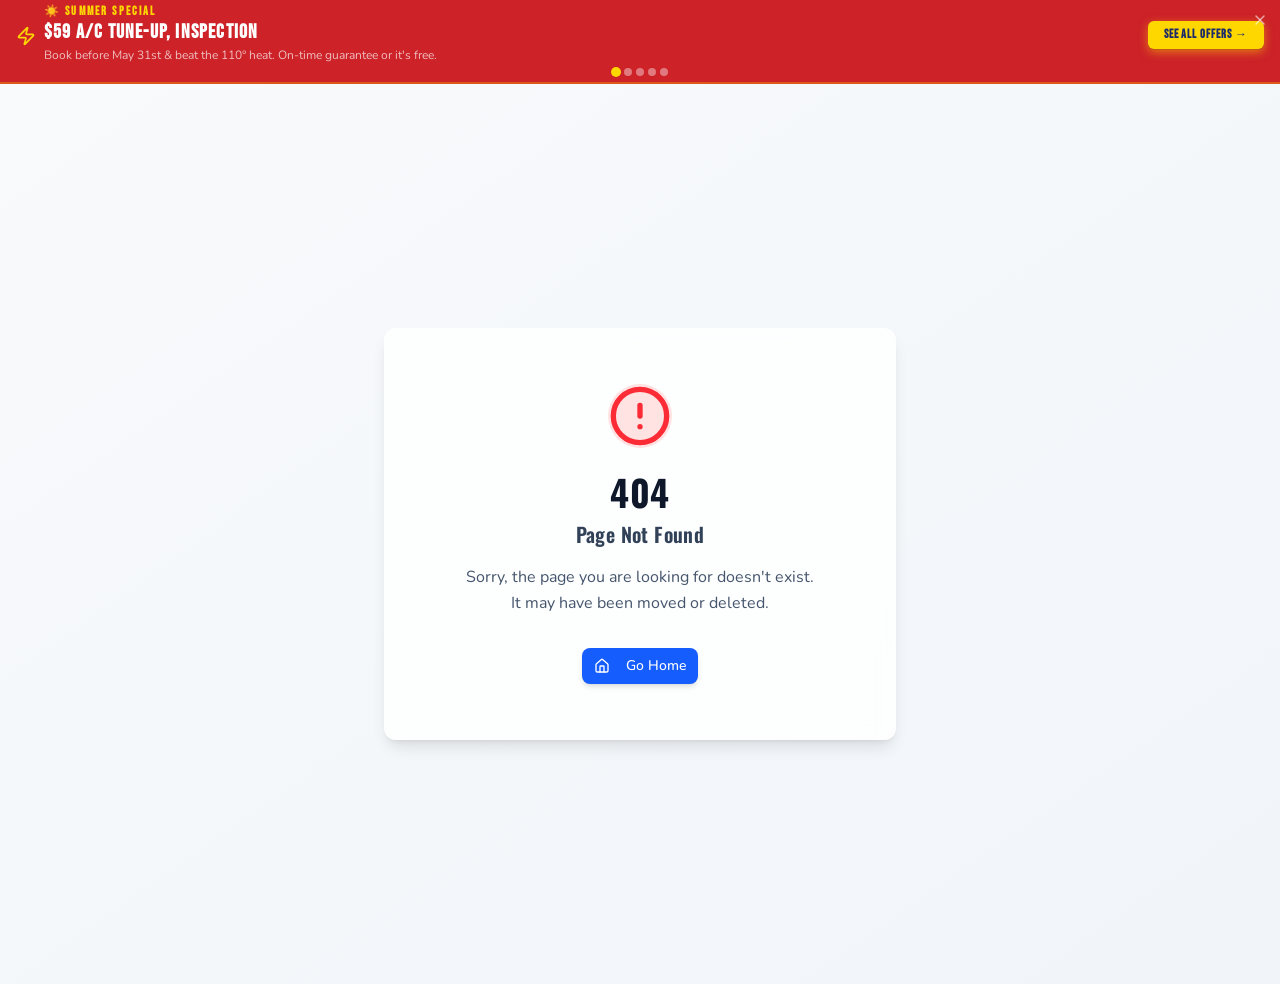
<file: index.html>
<!doctype html>
<html lang="en">
  <head>
    <meta charset="UTF-8" />
    <meta name="viewport" content="width=device-width, initial-scale=1.0, maximum-scale=5" />
    <title>Bradford Heating &amp; Cooling | HVAC Surprise AZ</title>
    <meta name="description" content="Bradford Heating &amp; Cooling — Surprise AZ's trusted HVAC experts. A/C Tune-Up &amp; Inspection only $59. New Trane units from $165/month. 0% interest 60 months. Call/Text (623) 624-6246. AZ ROC# 353859. 4.8★ Google." />
    <meta name="keywords" content="HVAC Surprise AZ, AC repair Surprise Arizona, air conditioning tune-up, Bradford Heating Cooling, Trane dealer Surprise AZ, AC installation Surprise, furnace repair Surprise AZ, HVAC contractor Surprise Arizona, AC tune-up $59, emergency AC repair West Valley AZ, indoor air quality Surprise AZ, MERV 11 air filters Arizona, UV air purification HVAC, UVC germicidal light Surprise AZ, air purifier installation West Valley" />
    <meta name="robots" content="index, follow" />
    <meta name="author" content="Bradford Heating and Cooling LLC" />
    <link rel="canonical" href="https://www.bradfordheatcool.com/" />

    <!-- Open Graph / Facebook -->
    <meta property="og:type" content="website" />
    <meta property="og:url" content="https://www.bradfordheatcool.com/" />
    <meta property="og:title" content="Bradford Heating &amp; Cooling | HVAC Surprise AZ | Beat the 110° Heat" />
    <meta property="og:description" content="Surprise AZ's #1 HVAC company. A/C Tune-Up $59. New Trane units 0% interest 60 months. $0 service call with any approved repair. Call/Text (623) 624-6246." />
    <meta property="og:image" content="https://d2xsxph8kpxj0f.cloudfront.net/310519663582967966/anYHcEyJpwZRVYPd5VexjS/og_thumbnail_1200x630-cRB2ZGAnExdBvHXbAZnsSL.png" />
    <meta property="og:image:width" content="1200" />
    <meta property="og:image:height" content="630" />
    <meta property="og:image:alt" content="Bradford Heating &amp; Cooling — Beat the 110° Heat. Surprise AZ's Trusted HVAC Experts. (623) 624-6246" />
    <meta property="og:video" content="https://www.youtube.com/embed/Xi3yzV0kZa4" />
    <meta property="og:video:type" content="text/html" />
    <meta property="og:video:width" content="1280" />
    <meta property="og:video:height" content="720" />
    <meta property="og:video:secure_url" content="https://www.youtube.com/embed/Xi3yzV0kZa4" />
    <meta property="og:video" content="https://www.youtube.com/embed/yyAAt3ObywE" />
    <meta property="og:video:type" content="text/html" />
    <meta property="og:video:width" content="1280" />
    <meta property="og:video:height" content="720" />
    <meta property="og:video:secure_url" content="https://www.youtube.com/embed/yyAAt3ObywE" />
    <meta property="og:site_name" content="Bradford Heating and Cooling" />
    <meta property="og:locale" content="en_US" />

    <!-- Twitter Card -->
    <meta name="twitter:card" content="player" />
    <meta name="twitter:player" content="https://www.youtube.com/embed/Xi3yzV0kZa4" />
    <meta name="twitter:player:width" content="1280" />
    <meta name="twitter:player:height" content="720" />
    <meta name="twitter:title" content="Bradford Heating &amp; Cooling | HVAC Surprise AZ" />
    <meta name="twitter:description" content="A/C Tune-Up $59. New Trane units 0% interest 60 months. Call/Text (623) 624-6246." />
    <meta name="twitter:image" content="https://d2xsxph8kpxj0f.cloudfront.net/310519663582967966/anYHcEyJpwZRVYPd5VexjS/og_thumbnail_1200x630-cRB2ZGAnExdBvHXbAZnsSL.png" />
    <meta name="twitter:image:alt" content="Bradford Heating &amp; Cooling — Beat the 110° Heat. Surprise AZ's Trusted HVAC Experts. (623) 624-6246" />

    <!-- Local Business Schema -->
    <script type="application/ld+json">
    {
      "@context": "https://schema.org",
      "@type": "HVACBusiness",
      "@id": "https://www.bradfordheatcool.com/#business",
      "name": "Bradford Heating and Cooling",
      "alternateName": "Bradford Heating & Cooling LLC",
      "url": "https://www.bradfordheatcool.com",
      "logo": "https://www.bradfordheatcool.com/manus-storage/bradford_logo_clean_ef70d8a8.png",
      "image": "https://d2xsxph8kpxj0f.cloudfront.net/310519663582967966/anYHcEyJpwZRVYPd5VexjS/hero_bg-XQoYHFPPD6BF2DFVy4hQSa.png",
      "description": "Bradford Heating and Cooling is a locally owned HVAC company in Surprise, AZ. We offer AC repair, tune-ups, new Trane unit installation, and heating services. Licensed AZ ROC# 353859.",
      "telephone": "+16236246246",
      "email": "info@bradfordheatcool.com",
      "address": {
        "@type": "PostalAddress",
        "streetAddress": "15331 W Bell Rd Ste 212-98",
        "addressLocality": "Surprise",
        "addressRegion": "AZ",
        "postalCode": "85388",
        "addressCountry": "US"
      },
      "geo": {
        "@type": "GeoCoordinates",
        "latitude": "33.6292",
        "longitude": "-112.3679"
      },
      "areaServed": [
        {"@type": "City", "name": "Surprise", "sameAs": "https://en.wikipedia.org/wiki/Surprise,_Arizona"},
        {"@type": "City", "name": "Peoria", "sameAs": "https://en.wikipedia.org/wiki/Peoria,_Arizona"},
        {"@type": "City", "name": "Glendale", "sameAs": "https://en.wikipedia.org/wiki/Glendale,_Arizona"},
        {"@type": "City", "name": "Goodyear", "sameAs": "https://en.wikipedia.org/wiki/Goodyear,_Arizona"},
        {"@type": "City", "name": "Sun City", "sameAs": "https://en.wikipedia.org/wiki/Sun_City,_Arizona"},
        {"@type": "City", "name": "Sun City West", "sameAs": "https://en.wikipedia.org/wiki/Sun_City_West,_Arizona"},
        {"@type": "City", "name": "Buckeye", "sameAs": "https://en.wikipedia.org/wiki/Buckeye,_Arizona"},
        {"@type": "City", "name": "Litchfield Park", "sameAs": "https://en.wikipedia.org/wiki/Litchfield_Park,_Arizona"},
        {"@type": "City", "name": "El Mirage", "sameAs": "https://en.wikipedia.org/wiki/El_Mirage,_Arizona"},
        {"@type": "City", "name": "Waddell"},
        {"@type": "City", "name": "Sun City Grand"},
        {"@type": "City", "name": "Arizona Traditions"}
      ],
      "founder": {
        "@type": "Person",
        "name": "Ken Bradford Baker",
        "jobTitle": "Owner & Master HVAC Technician"
      },
      "employee": [
        {
          "@type": "Person",
          "name": "Ken Bradford Baker",
          "jobTitle": "Owner & Master HVAC Technician"
        },
        {
          "@type": "Person",
          "name": "Emily",
          "jobTitle": "Customer Service Coordinator"
        }
      ],
      "paymentAccepted": "Cash, Check, Credit Card, Financing",
      "currenciesAccepted": "USD",
      "numberOfEmployees": {
        "@type": "QuantitativeValue",
        "value": 2
      },
      "slogan": "Better Service. Better Air.",
      "knowsAbout": ["HVAC repair", "air conditioning installation", "Trane HVAC systems", "furnace repair", "heat pump service", "duct cleaning", "AC tune-up", "indoor air quality", "MERV 11 air filters", "UV air purification", "UVC germicidal light", "air purifier installation"],
      "brand": {
        "@type": "Brand",
        "name": "Trane",
        "description": "Authorized Trane dealer"
      },
      "openingHoursSpecification": [
        {
          "@type": "OpeningHoursSpecification",
          "dayOfWeek": ["Monday","Tuesday","Wednesday","Thursday","Friday","Saturday","Sunday"],
          "opens": "07:00",
          "closes": "19:00"
        }
      ],
      "priceRange": "$$",
      "aggregateRating": {
        "@type": "AggregateRating",
        "ratingValue": "4.8",
        "reviewCount": "276",
        "bestRating": "5"
      },
      "sameAs": [
        "https://www.facebook.com/BradfordHeatingAndCooling",
        "https://www.youtube.com/@BradfordHeatingAndCooling",
        "https://acreadyfor110.com",
        "https://maps.google.com/?cid=163040638488203795"
      ],
      "hasOfferCatalog": {
        "@type": "OfferCatalog",
        "name": "HVAC Services",
        "itemListElement": [
          {
            "@type": "Offer",
            "name": "A/C Tune-Up & Inspection",
            "price": "59",
            "priceCurrency": "USD",
            "description": "Full AC tune-up and inspection including 1 washable air filter, 1 lb refrigerant if needed, and basic outdoor coil wash. On-time guarantee or it's free."
          },
          {
            "@type": "Offer",
            "name": "New Trane HVAC Installation",
            "description": "New Trane HVAC units starting at $165/month with 0% interest for 60 months on approved credit."
          },
          {
            "@type": "Offer",
            "name": "Indoor Air Quality Services",
            "description": "MERV 11 high-efficiency air filters, UV light air purification, and UVC germicidal light installation. Reduces dust, pollen, mold, bacteria, and viruses in your home's air."
          }
        ]
      }
    }
    </script>

    <!-- WebSite Schema with SearchAction -->
    <script type="application/ld+json">
    {
      "@context": "https://schema.org",
      "@type": "WebSite",
      "@id": "https://www.bradfordheatcool.com/#website",
      "url": "https://www.bradfordheatcool.com",
      "name": "Bradford Heating & Cooling",
      "description": "Locally owned HVAC company serving Surprise, AZ and the West Valley. $59 AC tune-ups, same-day repair, Trane & RunTru authorized dealer.",
      "publisher": {
        "@id": "https://www.bradfordheatcool.com/#business"
      },
      "potentialAction": {
        "@type": "SearchAction",
        "target": {
          "@type": "EntryPoint",
          "urlTemplate": "https://www.bradfordheatcool.com/service-areas?q={search_term_string}"
        },
        "query-input": "required name=search_term_string"
      }
    }
    </script>

    <!-- FAQ Schema for AI search visibility -->
    <script type="application/ld+json">
    {
      "@context": "https://schema.org",
      "@type": "FAQPage",
      "mainEntity": [
        {
          "@type": "Question",
          "name": "How much does an AC tune-up cost in Surprise AZ?",
          "acceptedAnswer": {
            "@type": "Answer",
            "text": "Bradford Heating and Cooling offers a complete A/C Tune-Up & Inspection for only $59. This includes one washable air filter, 1 lb of refrigerant if needed, and a basic outdoor coil wash. We also offer an on-time guarantee — if we're late, it's free."
          }
        },
        {
          "@type": "Question",
          "name": "Does Bradford Heating and Cooling offer financing?",
          "acceptedAnswer": {
            "@type": "Answer",
            "text": "Yes! Bradford Heating and Cooling offers 0% interest financing for 60 months on new Trane HVAC units. Systems start at just $165/month on approved credit."
          }
        },
        {
          "@type": "Question",
          "name": "Is Bradford Heating and Cooling licensed in Arizona?",
          "acceptedAnswer": {
            "@type": "Answer",
            "text": "Yes. Bradford Heating and Cooling LLC is a licensed Arizona HVAC contractor with AZ ROC# 353859. We are locally owned and operated in Surprise, AZ."
          }
        },
        {
          "@type": "Question",
          "name": "What areas does Bradford Heating and Cooling serve?",
          "acceptedAnswer": {
            "@type": "Answer",
            "text": "Bradford Heating and Cooling serves Surprise, Peoria, Glendale, Goodyear, Sun City, Sun City West, Sun City Grand, Arizona Traditions, Buckeye, Litchfield Park, El Mirage, and Waddell in the West Valley of Arizona."
          }
        },
        {
          "@type": "Question",
          "name": "Does Bradford Heating and Cooling offer a free service call?",
          "acceptedAnswer": {
            "@type": "Answer",
            "text": "Yes! Bradford Heating and Cooling offers $0 service call with any approved repair. We also offer a 10% discount for veterans and seniors."
          }
        }
      ]
    }
    </script>

    <!-- Preconnect to critical third-party origins (Core Web Vitals) -->
    <link rel="preconnect" href="https://fonts.googleapis.com" />
    <link rel="preconnect" href="https://fonts.gstatic.com" crossorigin />
    <link rel="preconnect" href="https://d2xsxph8kpxj0f.cloudfront.net" crossorigin />
    <link rel="dns-prefetch" href="https://maps.googleapis.com" />
    <link rel="dns-prefetch" href="https://online-booking.housecallpro.com" />

    <!-- Preload hero background image (LCP element) -->
    <link
      rel="preload"
      as="image"
      href="https://d2xsxph8kpxj0f.cloudfront.net/310519663582967966/anYHcEyJpwZRVYPd5VexjS/hero_bg-XQoYHFPPD6BF2DFVy4hQSa.png"
      fetchpriority="high"
    />

    <!-- Google Fonts — display=swap prevents FOIT (flash of invisible text) -->
    <link href="https://fonts.googleapis.com/css2?family=Bebas+Neue&family=Oswald:wght@400;500;600;700&family=Nunito:wght@400;500;600;700;800&display=swap" rel="stylesheet" />
    <script type="module" crossorigin src="/assets/index-BKR8O22V.js"></script>
    <link rel="stylesheet" crossorigin href="/assets/index-u_qDtrsB.css">
  <link rel="canonical" href="https://bradfordheatcool.com/" /></head>
  <body>
    <script id="manus-runtime">window.__MANUS_HOST_DEV__ = false;
(function(){"use strict";var Mr={exports:{}},Kn={};/**
 * @license React
 * react-jsx-runtime.production.js
 *
 * Copyright (c) Meta Platforms, Inc. and affiliates.
 *
 * This source code is licensed under the MIT license found in the
 * LICENSE file in the root directory of this source tree.
 */var $c;function um(){if($c)return Kn;$c=1;var r=Symbol.for("react.transitional.element"),i=Symbol.for("react.fragment");function c(s,d,m){var x=null;if(m!==void 0&&(x=""+m),d.key!==void 0&&(x=""+d.key),"key"in d){m={};for(var R in d)R!=="key"&&(m[R]=d[R])}else m=d;return d=m.ref,{$$typeof:r,type:s,key:x,ref:d!==void 0?d:null,props:m}}return Kn.Fragment=i,Kn.jsx=c,Kn.jsxs=c,Kn}var Fc;function dm(){return Fc||(Fc=1,Mr.exports=um()),Mr.exports}var h=dm(),Ar={exports:{}},Pn={},Rr={exports:{}},Nr={};/**
 * @license React
 * scheduler.production.js
 *
 * Copyright (c) Meta Platforms, Inc. and affiliates.
 *
 * This source code is licensed under the MIT license found in the
 * LICENSE file in the root directory of this source tree.
 */var Ic;function fm(){return Ic||(Ic=1,function(r){function i(A,q){var B=A.length;A.push(q);t:for(;0<B;){var bt=B-1>>>1,p=A[bt];if(0<d(p,q))A[bt]=q,A[B]=p,B=bt;else break t}}function c(A){return A.length===0?null:A[0]}function s(A){if(A.length===0)return null;var q=A[0],B=A.pop();if(B!==q){A[0]=B;t:for(var bt=0,p=A.length,O=p>>>1;bt<O;){var X=2*(bt+1)-1,G=A[X],Z=X+1,st=A[Z];if(0>d(G,B))Z<p&&0>d(st,G)?(A[bt]=st,A[Z]=B,bt=Z):(A[bt]=G,A[X]=B,bt=X);else if(Z<p&&0>d(st,B))A[bt]=st,A[Z]=B,bt=Z;else break t}}return q}function d(A,q){var B=A.sortIndex-q.sortIndex;return B!==0?B:A.id-q.id}if(r.unstable_now=void 0,typeof performance=="object"&&typeof performance.now=="function"){var m=performance;r.unstable_now=function(){return m.now()}}else{var x=Date,R=x.now();r.unstable_now=function(){return x.now()-R}}var C=[],v=[],D=1,j=null,J=3,at=!1,$=!1,nt=!1,ct=!1,ht=typeof setTimeout=="function"?setTimeout:null,St=typeof clearTimeout=="function"?clearTimeout:null,_=typeof setImmediate<"u"?setImmediate:null;function Y(A){for(var q=c(v);q!==null;){if(q.callback===null)s(v);else if(q.startTime<=A)s(v),q.sortIndex=q.expirationTime,i(C,q);else break;q=c(v)}}function H(A){if(nt=!1,Y(A),!$)if(c(C)!==null)$=!0,it||(it=!0,Bt());else{var q=c(v);q!==null&&Mt(H,q.startTime-A)}}var it=!1,rt=-1,V=5,xt=-1;function Be(){return ct?!0:!(r.unstable_now()-xt<V)}function te(){if(ct=!1,it){var A=r.unstable_now();xt=A;var q=!0;try{t:{$=!1,nt&&(nt=!1,St(rt),rt=-1),at=!0;var B=J;try{e:{for(Y(A),j=c(C);j!==null&&!(j.expirationTime>A&&Be());){var bt=j.callback;if(typeof bt=="function"){j.callback=null,J=j.priorityLevel;var p=bt(j.expirationTime<=A);if(A=r.unstable_now(),typeof p=="function"){j.callback=p,Y(A),q=!0;break e}j===c(C)&&s(C),Y(A)}else s(C);j=c(C)}if(j!==null)q=!0;else{var O=c(v);O!==null&&Mt(H,O.startTime-A),q=!1}}break t}finally{j=null,J=B,at=!1}q=void 0}}finally{q?Bt():it=!1}}}var Bt;if(typeof _=="function")Bt=function(){_(te)};else if(typeof MessageChannel<"u"){var me=new MessageChannel,Se=me.port2;me.port1.onmessage=te,Bt=function(){Se.postMessage(null)}}else Bt=function(){ht(te,0)};function Mt(A,q){rt=ht(function(){A(r.unstable_now())},q)}r.unstable_IdlePriority=5,r.unstable_ImmediatePriority=1,r.unstable_LowPriority=4,r.unstable_NormalPriority=3,r.unstable_Profiling=null,r.unstable_UserBlockingPriority=2,r.unstable_cancelCallback=function(A){A.callback=null},r.unstable_forceFrameRate=function(A){0>A||125<A?console.error("forceFrameRate takes a positive int between 0 and 125, forcing frame rates higher than 125 fps is not supported"):V=0<A?Math.floor(1e3/A):5},r.unstable_getCurrentPriorityLevel=function(){return J},r.unstable_next=function(A){switch(J){case 1:case 2:case 3:var q=3;break;default:q=J}var B=J;J=q;try{return A()}finally{J=B}},r.unstable_requestPaint=function(){ct=!0},r.unstable_runWithPriority=function(A,q){switch(A){case 1:case 2:case 3:case 4:case 5:break;default:A=3}var B=J;J=A;try{return q()}finally{J=B}},r.unstable_scheduleCallback=function(A,q,B){var bt=r.unstable_now();switch(typeof B=="object"&&B!==null?(B=B.delay,B=typeof B=="number"&&0<B?bt+B:bt):B=bt,A){case 1:var p=-1;break;case 2:p=250;break;case 5:p=1073741823;break;case 4:p=1e4;break;default:p=5e3}return p=B+p,A={id:D++,callback:q,priorityLevel:A,startTime:B,expirationTime:p,sortIndex:-1},B>bt?(A.sortIndex=B,i(v,A),c(C)===null&&A===c(v)&&(nt?(St(rt),rt=-1):nt=!0,Mt(H,B-bt))):(A.sortIndex=p,i(C,A),$||at||($=!0,it||(it=!0,Bt()))),A},r.unstable_shouldYield=Be,r.unstable_wrapCallback=function(A){var q=J;return function(){var B=J;J=q;try{return A.apply(this,arguments)}finally{J=B}}}}(Nr)),Nr}var tu;function hm(){return tu||(tu=1,Rr.exports=fm()),Rr.exports}var zr={exports:{}},ut={};/**
 * @license React
 * react.production.js
 *
 * Copyright (c) Meta Platforms, Inc. and affiliates.
 *
 * This source code is licensed under the MIT license found in the
 * LICENSE file in the root directory of this source tree.
 */var eu;function mm(){if(eu)return ut;eu=1;var r=Symbol.for("react.transitional.element"),i=Symbol.for("react.portal"),c=Symbol.for("react.fragment"),s=Symbol.for("react.strict_mode"),d=Symbol.for("react.profiler"),m=Symbol.for("react.consumer"),x=Symbol.for("react.context"),R=Symbol.for("react.forward_ref"),C=Symbol.for("react.suspense"),v=Symbol.for("react.memo"),D=Symbol.for("react.lazy"),j=Symbol.iterator;function J(p){return p===null||typeof p!="object"?null:(p=j&&p[j]||p["@@iterator"],typeof p=="function"?p:null)}var at={isMounted:function(){return!1},enqueueForceUpdate:function(){},enqueueReplaceState:function(){},enqueueSetState:function(){}},$=Object.assign,nt={};function ct(p,O,X){this.props=p,this.context=O,this.refs=nt,this.updater=X||at}ct.prototype.isReactComponent={},ct.prototype.setState=function(p,O){if(typeof p!="object"&&typeof p!="function"&&p!=null)throw Error("takes an object of state variables to update or a function which returns an object of state variables.");this.updater.enqueueSetState(this,p,O,"setState")},ct.prototype.forceUpdate=function(p){this.updater.enqueueForceUpdate(this,p,"forceUpdate")};function ht(){}ht.prototype=ct.prototype;function St(p,O,X){this.props=p,this.context=O,this.refs=nt,this.updater=X||at}var _=St.prototype=new ht;_.constructor=St,$(_,ct.prototype),_.isPureReactComponent=!0;var Y=Array.isArray,H={H:null,A:null,T:null,S:null,V:null},it=Object.prototype.hasOwnProperty;function rt(p,O,X,G,Z,st){return X=st.ref,{$$typeof:r,type:p,key:O,ref:X!==void 0?X:null,props:st}}function V(p,O){return rt(p.type,O,void 0,void 0,void 0,p.props)}function xt(p){return typeof p=="object"&&p!==null&&p.$$typeof===r}function Be(p){var O={"=":"=0",":":"=2"};return"$"+p.replace(/[=:]/g,function(X){return O[X]})}var te=/\/+/g;function Bt(p,O){return typeof p=="object"&&p!==null&&p.key!=null?Be(""+p.key):O.toString(36)}function me(){}function Se(p){switch(p.status){case"fulfilled":return p.value;case"rejected":throw p.reason;default:switch(typeof p.status=="string"?p.then(me,me):(p.status="pending",p.then(function(O){p.status==="pending"&&(p.status="fulfilled",p.value=O)},function(O){p.status==="pending"&&(p.status="rejected",p.reason=O)})),p.status){case"fulfilled":return p.value;case"rejected":throw p.reason}}throw p}function Mt(p,O,X,G,Z){var st=typeof p;(st==="undefined"||st==="boolean")&&(p=null);var I=!1;if(p===null)I=!0;else switch(st){case"bigint":case"string":case"number":I=!0;break;case"object":switch(p.$$typeof){case r:case i:I=!0;break;case D:return I=p._init,Mt(I(p._payload),O,X,G,Z)}}if(I)return Z=Z(p),I=G===""?"."+Bt(p,0):G,Y(Z)?(X="",I!=null&&(X=I.replace(te,"$&/")+"/"),Mt(Z,O,X,"",function(Jt){return Jt})):Z!=null&&(xt(Z)&&(Z=V(Z,X+(Z.key==null||p&&p.key===Z.key?"":(""+Z.key).replace(te,"$&/")+"/")+I)),O.push(Z)),1;I=0;var gt=G===""?".":G+":";if(Y(p))for(var Tt=0;Tt<p.length;Tt++)G=p[Tt],st=gt+Bt(G,Tt),I+=Mt(G,O,X,st,Z);else if(Tt=J(p),typeof Tt=="function")for(p=Tt.call(p),Tt=0;!(G=p.next()).done;)G=G.value,st=gt+Bt(G,Tt++),I+=Mt(G,O,X,st,Z);else if(st==="object"){if(typeof p.then=="function")return Mt(Se(p),O,X,G,Z);throw O=String(p),Error("Objects are not valid as a React child (found: "+(O==="[object Object]"?"object with keys {"+Object.keys(p).join(", ")+"}":O)+"). If you meant to render a collection of children, use an array instead.")}return I}function A(p,O,X){if(p==null)return p;var G=[],Z=0;return Mt(p,G,"","",function(st){return O.call(X,st,Z++)}),G}function q(p){if(p._status===-1){var O=p._result;O=O(),O.then(function(X){(p._status===0||p._status===-1)&&(p._status=1,p._result=X)},function(X){(p._status===0||p._status===-1)&&(p._status=2,p._result=X)}),p._status===-1&&(p._status=0,p._result=O)}if(p._status===1)return p._result.default;throw p._result}var B=typeof reportError=="function"?reportError:function(p){if(typeof window=="object"&&typeof window.ErrorEvent=="function"){var O=new window.ErrorEvent("error",{bubbles:!0,cancelable:!0,message:typeof p=="object"&&p!==null&&typeof p.message=="string"?String(p.message):String(p),error:p});if(!window.dispatchEvent(O))return}else if(typeof process=="object"&&typeof process.emit=="function"){process.emit("uncaughtException",p);return}console.error(p)};function bt(){}return ut.Children={map:A,forEach:function(p,O,X){A(p,function(){O.apply(this,arguments)},X)},count:function(p){var O=0;return A(p,function(){O++}),O},toArray:function(p){return A(p,function(O){return O})||[]},only:function(p){if(!xt(p))throw Error("React.Children.only expected to receive a single React element child.");return p}},ut.Component=ct,ut.Fragment=c,ut.Profiler=d,ut.PureComponent=St,ut.StrictMode=s,ut.Suspense=C,ut.__CLIENT_INTERNALS_DO_NOT_USE_OR_WARN_USERS_THEY_CANNOT_UPGRADE=H,ut.__COMPILER_RUNTIME={__proto__:null,c:function(p){return H.H.useMemoCache(p)}},ut.cache=function(p){return function(){return p.apply(null,arguments)}},ut.cloneElement=function(p,O,X){if(p==null)throw Error("The argument must be a React element, but you passed "+p+".");var G=$({},p.props),Z=p.key,st=void 0;if(O!=null)for(I in O.ref!==void 0&&(st=void 0),O.key!==void 0&&(Z=""+O.key),O)!it.call(O,I)||I==="key"||I==="__self"||I==="__source"||I==="ref"&&O.ref===void 0||(G[I]=O[I]);var I=arguments.length-2;if(I===1)G.children=X;else if(1<I){for(var gt=Array(I),Tt=0;Tt<I;Tt++)gt[Tt]=arguments[Tt+2];G.children=gt}return rt(p.type,Z,void 0,void 0,st,G)},ut.createContext=function(p){return p={$$typeof:x,_currentValue:p,_currentValue2:p,_threadCount:0,Provider:null,Consumer:null},p.Provider=p,p.Consumer={$$typeof:m,_context:p},p},ut.createElement=function(p,O,X){var G,Z={},st=null;if(O!=null)for(G in O.key!==void 0&&(st=""+O.key),O)it.call(O,G)&&G!=="key"&&G!=="__self"&&G!=="__source"&&(Z[G]=O[G]);var I=arguments.length-2;if(I===1)Z.children=X;else if(1<I){for(var gt=Array(I),Tt=0;Tt<I;Tt++)gt[Tt]=arguments[Tt+2];Z.children=gt}if(p&&p.defaultProps)for(G in I=p.defaultProps,I)Z[G]===void 0&&(Z[G]=I[G]);return rt(p,st,void 0,void 0,null,Z)},ut.createRef=function(){return{current:null}},ut.forwardRef=function(p){return{$$typeof:R,render:p}},ut.isValidElement=xt,ut.lazy=function(p){return{$$typeof:D,_payload:{_status:-1,_result:p},_init:q}},ut.memo=function(p,O){return{$$typeof:v,type:p,compare:O===void 0?null:O}},ut.startTransition=function(p){var O=H.T,X={};H.T=X;try{var G=p(),Z=H.S;Z!==null&&Z(X,G),typeof G=="object"&&G!==null&&typeof G.then=="function"&&G.then(bt,B)}catch(st){B(st)}finally{H.T=O}},ut.unstable_useCacheRefresh=function(){return H.H.useCacheRefresh()},ut.use=function(p){return H.H.use(p)},ut.useActionState=function(p,O,X){return H.H.useActionState(p,O,X)},ut.useCallback=function(p,O){return H.H.useCallback(p,O)},ut.useContext=function(p){return H.H.useContext(p)},ut.useDebugValue=function(){},ut.useDeferredValue=function(p,O){return H.H.useDeferredValue(p,O)},ut.useEffect=function(p,O,X){var G=H.H;if(typeof X=="function")throw Error("useEffect CRUD overload is not enabled in this build of React.");return G.useEffect(p,O)},ut.useId=function(){return H.H.useId()},ut.useImperativeHandle=function(p,O,X){return H.H.useImperativeHandle(p,O,X)},ut.useInsertionEffect=function(p,O){return H.H.useInsertionEffect(p,O)},ut.useLayoutEffect=function(p,O){return H.H.useLayoutEffect(p,O)},ut.useMemo=function(p,O){return H.H.useMemo(p,O)},ut.useOptimistic=function(p,O){return H.H.useOptimistic(p,O)},ut.useReducer=function(p,O,X){return H.H.useReducer(p,O,X)},ut.useRef=function(p){return H.H.useRef(p)},ut.useState=function(p){return H.H.useState(p)},ut.useSyncExternalStore=function(p,O,X){return H.H.useSyncExternalStore(p,O,X)},ut.useTransition=function(){return H.H.useTransition()},ut.version="19.1.1",ut}var lu;function _r(){return lu||(lu=1,zr.exports=mm()),zr.exports}var kr={exports:{}},he={};/**
 * @license React
 * react-dom.production.js
 *
 * Copyright (c) Meta Platforms, Inc. and affiliates.
 *
 * This source code is licensed under the MIT license found in the
 * LICENSE file in the root directory of this source tree.
 */var au;function gm(){if(au)return he;au=1;var r=_r();function i(C){var v="https://react.dev/errors/"+C;if(1<arguments.length){v+="?args[]="+encodeURIComponent(arguments[1]);for(var D=2;D<arguments.length;D++)v+="&args[]="+encodeURIComponent(arguments[D])}return"Minified React error #"+C+"; visit "+v+" for the full message or use the non-minified dev environment for full errors and additional helpful warnings."}function c(){}var s={d:{f:c,r:function(){throw Error(i(522))},D:c,C:c,L:c,m:c,X:c,S:c,M:c},p:0,findDOMNode:null},d=Symbol.for("react.portal");function m(C,v,D){var j=3<arguments.length&&arguments[3]!==void 0?arguments[3]:null;return{$$typeof:d,key:j==null?null:""+j,children:C,containerInfo:v,implementation:D}}var x=r.__CLIENT_INTERNALS_DO_NOT_USE_OR_WARN_USERS_THEY_CANNOT_UPGRADE;function R(C,v){if(C==="font")return"";if(typeof v=="string")return v==="use-credentials"?v:""}return he.__DOM_INTERNALS_DO_NOT_USE_OR_WARN_USERS_THEY_CANNOT_UPGRADE=s,he.createPortal=function(C,v){var D=2<arguments.length&&arguments[2]!==void 0?arguments[2]:null;if(!v||v.nodeType!==1&&v.nodeType!==9&&v.nodeType!==11)throw Error(i(299));return m(C,v,null,D)},he.flushSync=function(C){var v=x.T,D=s.p;try{if(x.T=null,s.p=2,C)return C()}finally{x.T=v,s.p=D,s.d.f()}},he.preconnect=function(C,v){typeof C=="string"&&(v?(v=v.crossOrigin,v=typeof v=="string"?v==="use-credentials"?v:"":void 0):v=null,s.d.C(C,v))},he.prefetchDNS=function(C){typeof C=="string"&&s.d.D(C)},he.preinit=function(C,v){if(typeof C=="string"&&v&&typeof v.as=="string"){var D=v.as,j=R(D,v.crossOrigin),J=typeof v.integrity=="string"?v.integrity:void 0,at=typeof v.fetchPriority=="string"?v.fetchPriority:void 0;D==="style"?s.d.S(C,typeof v.precedence=="string"?v.precedence:void 0,{crossOrigin:j,integrity:J,fetchPriority:at}):D==="script"&&s.d.X(C,{crossOrigin:j,integrity:J,fetchPriority:at,nonce:typeof v.nonce=="string"?v.nonce:void 0})}},he.preinitModule=function(C,v){if(typeof C=="string")if(typeof v=="object"&&v!==null){if(v.as==null||v.as==="script"){var D=R(v.as,v.crossOrigin);s.d.M(C,{crossOrigin:D,integrity:typeof v.integrity=="string"?v.integrity:void 0,nonce:typeof v.nonce=="string"?v.nonce:void 0})}}else v==null&&s.d.M(C)},he.preload=function(C,v){if(typeof C=="string"&&typeof v=="object"&&v!==null&&typeof v.as=="string"){var D=v.as,j=R(D,v.crossOrigin);s.d.L(C,D,{crossOrigin:j,integrity:typeof v.integrity=="string"?v.integrity:void 0,nonce:typeof v.nonce=="string"?v.nonce:void 0,type:typeof v.type=="string"?v.type:void 0,fetchPriority:typeof v.fetchPriority=="string"?v.fetchPriority:void 0,referrerPolicy:typeof v.referrerPolicy=="string"?v.referrerPolicy:void 0,imageSrcSet:typeof v.imageSrcSet=="string"?v.imageSrcSet:void 0,imageSizes:typeof v.imageSizes=="string"?v.imageSizes:void 0,media:typeof v.media=="string"?v.media:void 0})}},he.preloadModule=function(C,v){if(typeof C=="string")if(v){var D=R(v.as,v.crossOrigin);s.d.m(C,{as:typeof v.as=="string"&&v.as!=="script"?v.as:void 0,crossOrigin:D,integrity:typeof v.integrity=="string"?v.integrity:void 0})}else s.d.m(C)},he.requestFormReset=function(C){s.d.r(C)},he.unstable_batchedUpdates=function(C,v){return C(v)},he.useFormState=function(C,v,D){return x.H.useFormState(C,v,D)},he.useFormStatus=function(){return x.H.useHostTransitionStatus()},he.version="19.1.1",he}var nu;function pm(){if(nu)return kr.exports;nu=1;function r(){if(!(typeof __REACT_DEVTOOLS_GLOBAL_HOOK__>"u"||typeof __REACT_DEVTOOLS_GLOBAL_HOOK__.checkDCE!="function"))try{__REACT_DEVTOOLS_GLOBAL_HOOK__.checkDCE(r)}catch(i){console.error(i)}}return r(),kr.exports=gm(),kr.exports}/**
 * @license React
 * react-dom-client.production.js
 *
 * Copyright (c) Meta Platforms, Inc. and affiliates.
 *
 * This source code is licensed under the MIT license found in the
 * LICENSE file in the root directory of this source tree.
 */var ou;function ym(){if(ou)return Pn;ou=1;var r=hm(),i=_r(),c=pm();function s(t){var e="https://react.dev/errors/"+t;if(1<arguments.length){e+="?args[]="+encodeURIComponent(arguments[1]);for(var l=2;l<arguments.length;l++)e+="&args[]="+encodeURIComponent(arguments[l])}return"Minified React error #"+t+"; visit "+e+" for the full message or use the non-minified dev environment for full errors and additional helpful warnings."}function d(t){return!(!t||t.nodeType!==1&&t.nodeType!==9&&t.nodeType!==11)}function m(t){var e=t,l=t;if(t.alternate)for(;e.return;)e=e.return;else{t=e;do e=t,(e.flags&4098)!==0&&(l=e.return),t=e.return;while(t)}return e.tag===3?l:null}function x(t){if(t.tag===13){var e=t.memoizedState;if(e===null&&(t=t.alternate,t!==null&&(e=t.memoizedState)),e!==null)return e.dehydrated}return null}function R(t){if(m(t)!==t)throw Error(s(188))}function C(t){var e=t.alternate;if(!e){if(e=m(t),e===null)throw Error(s(188));return e!==t?null:t}for(var l=t,a=e;;){var n=l.return;if(n===null)break;var o=n.alternate;if(o===null){if(a=n.return,a!==null){l=a;continue}break}if(n.child===o.child){for(o=n.child;o;){if(o===l)return R(n),t;if(o===a)return R(n),e;o=o.sibling}throw Error(s(188))}if(l.return!==a.return)l=n,a=o;else{for(var u=!1,f=n.child;f;){if(f===l){u=!0,l=n,a=o;break}if(f===a){u=!0,a=n,l=o;break}f=f.sibling}if(!u){for(f=o.child;f;){if(f===l){u=!0,l=o,a=n;break}if(f===a){u=!0,a=o,l=n;break}f=f.sibling}if(!u)throw Error(s(189))}}if(l.alternate!==a)throw Error(s(190))}if(l.tag!==3)throw Error(s(188));return l.stateNode.current===l?t:e}function v(t){var e=t.tag;if(e===5||e===26||e===27||e===6)return t;for(t=t.child;t!==null;){if(e=v(t),e!==null)return e;t=t.sibling}return null}var D=Object.assign,j=Symbol.for("react.element"),J=Symbol.for("react.transitional.element"),at=Symbol.for("react.portal"),$=Symbol.for("react.fragment"),nt=Symbol.for("react.strict_mode"),ct=Symbol.for("react.profiler"),ht=Symbol.for("react.provider"),St=Symbol.for("react.consumer"),_=Symbol.for("react.context"),Y=Symbol.for("react.forward_ref"),H=Symbol.for("react.suspense"),it=Symbol.for("react.suspense_list"),rt=Symbol.for("react.memo"),V=Symbol.for("react.lazy"),xt=Symbol.for("react.activity"),Be=Symbol.for("react.memo_cache_sentinel"),te=Symbol.iterator;function Bt(t){return t===null||typeof t!="object"?null:(t=te&&t[te]||t["@@iterator"],typeof t=="function"?t:null)}var me=Symbol.for("react.client.reference");function Se(t){if(t==null)return null;if(typeof t=="function")return t.$$typeof===me?null:t.displayName||t.name||null;if(typeof t=="string")return t;switch(t){case $:return"Fragment";case ct:return"Profiler";case nt:return"StrictMode";case H:return"Suspense";case it:return"SuspenseList";case xt:return"Activity"}if(typeof t=="object")switch(t.$$typeof){case at:return"Portal";case _:return(t.displayName||"Context")+".Provider";case St:return(t._context.displayName||"Context")+".Consumer";case Y:var e=t.render;return t=t.displayName,t||(t=e.displayName||e.name||"",t=t!==""?"ForwardRef("+t+")":"ForwardRef"),t;case rt:return e=t.displayName||null,e!==null?e:Se(t.type)||"Memo";case V:e=t._payload,t=t._init;try{return Se(t(e))}catch{}}return null}var Mt=Array.isArray,A=i.__CLIENT_INTERNALS_DO_NOT_USE_OR_WARN_USERS_THEY_CANNOT_UPGRADE,q=c.__DOM_INTERNALS_DO_NOT_USE_OR_WARN_USERS_THEY_CANNOT_UPGRADE,B={pending:!1,data:null,method:null,action:null},bt=[],p=-1;function O(t){return{current:t}}function X(t){0>p||(t.current=bt[p],bt[p]=null,p--)}function G(t,e){p++,bt[p]=t.current,t.current=e}var Z=O(null),st=O(null),I=O(null),gt=O(null);function Tt(t,e){switch(G(I,e),G(st,t),G(Z,null),e.nodeType){case 9:case 11:t=(t=e.documentElement)&&(t=t.namespaceURI)?Hh(t):0;break;default:if(t=e.tagName,e=e.namespaceURI)e=Hh(e),t=Uh(e,t);else switch(t){case"svg":t=1;break;case"math":t=2;break;default:t=0}}X(Z),G(Z,t)}function Jt(){X(Z),X(st),X(I)}function Ke(t){t.memoizedState!==null&&G(gt,t);var e=Z.current,l=Uh(e,t.type);e!==l&&(G(st,t),G(Z,l))}function Ce(t){st.current===t&&(X(Z),X(st)),gt.current===t&&(X(gt),Wo._currentValue=B)}var Pe=Object.prototype.hasOwnProperty,yl=r.unstable_scheduleCallback,sn=r.unstable_cancelCallback,Ca=r.unstable_shouldYield,ri=r.unstable_requestPaint,ge=r.unstable_now,si=r.unstable_getCurrentPriorityLevel,Ul=r.unstable_ImmediatePriority,Fn=r.unstable_UserBlockingPriority,nl=r.unstable_NormalPriority,ci=r.unstable_LowPriority,Gl=r.unstable_IdlePriority,ui=r.log,Ea=r.unstable_setDisableYieldValue,ql=null,Wt=null;function Je(t){if(typeof ui=="function"&&Ea(t),Wt&&typeof Wt.setStrictMode=="function")try{Wt.setStrictMode(ql,t)}catch{}}var $t=Math.clz32?Math.clz32:fi,di=Math.log,Ta=Math.LN2;function fi(t){return t>>>=0,t===0?32:31-(di(t)/Ta|0)|0}var L=256,cn=4194304;function vl(t){var e=t&42;if(e!==0)return e;switch(t&-t){case 1:return 1;case 2:return 2;case 4:return 4;case 8:return 8;case 16:return 16;case 32:return 32;case 64:return 64;case 128:return 128;case 256:case 512:case 1024:case 2048:case 4096:case 8192:case 16384:case 32768:case 65536:case 131072:case 262144:case 524288:case 1048576:case 2097152:return t&4194048;case 4194304:case 8388608:case 16777216:case 33554432:return t&62914560;case 67108864:return 67108864;case 134217728:return 134217728;case 268435456:return 268435456;case 536870912:return 536870912;case 1073741824:return 0;default:return t}}function un(t,e,l){var a=t.pendingLanes;if(a===0)return 0;var n=0,o=t.suspendedLanes,u=t.pingedLanes;t=t.warmLanes;var f=a&134217727;return f!==0?(a=f&~o,a!==0?n=vl(a):(u&=f,u!==0?n=vl(u):l||(l=f&~t,l!==0&&(n=vl(l))))):(f=a&~o,f!==0?n=vl(f):u!==0?n=vl(u):l||(l=a&~t,l!==0&&(n=vl(l)))),n===0?0:e!==0&&e!==n&&(e&o)===0&&(o=n&-n,l=e&-e,o>=l||o===32&&(l&4194048)!==0)?e:n}function Dt(t,e){return(t.pendingLanes&~(t.suspendedLanes&~t.pingedLanes)&e)===0}function In(t,e){switch(t){case 1:case 2:case 4:case 8:case 64:return e+250;case 16:case 32:case 128:case 256:case 512:case 1024:case 2048:case 4096:case 8192:case 16384:case 32768:case 65536:case 131072:case 262144:case 524288:case 1048576:case 2097152:return e+5e3;case 4194304:case 8388608:case 16777216:case 33554432:return-1;case 67108864:case 134217728:case 268435456:case 536870912:case 1073741824:return-1;default:return-1}}function to(){var t=L;return L<<=1,(L&4194048)===0&&(L=256),t}function hi(){var t=cn;return cn<<=1,(cn&62914560)===0&&(cn=4194304),t}function eo(t){for(var e=[],l=0;31>l;l++)e.push(t);return e}function Da(t,e){t.pendingLanes|=e,e!==268435456&&(t.suspendedLanes=0,t.pingedLanes=0,t.warmLanes=0)}function Ir(t,e,l,a,n,o){var u=t.pendingLanes;t.pendingLanes=l,t.suspendedLanes=0,t.pingedLanes=0,t.warmLanes=0,t.expiredLanes&=l,t.entangledLanes&=l,t.errorRecoveryDisabledLanes&=l,t.shellSuspendCounter=0;var f=t.entanglements,g=t.expirationTimes,S=t.hiddenUpdates;for(l=u&~l;0<l;){var N=31-$t(l),k=1<<N;f[N]=0,g[N]=-1;var E=S[N];if(E!==null)for(S[N]=null,N=0;N<E.length;N++){var T=E[N];T!==null&&(T.lane&=-536870913)}l&=~k}a!==0&&mi(t,a,0),o!==0&&n===0&&t.tag!==0&&(t.suspendedLanes|=o&~(u&~e))}function mi(t,e,l){t.pendingLanes|=e,t.suspendedLanes&=~e;var a=31-$t(e);t.entangledLanes|=e,t.entanglements[a]=t.entanglements[a]|1073741824|l&4194090}function gi(t,e){var l=t.entangledLanes|=e;for(t=t.entanglements;l;){var a=31-$t(l),n=1<<a;n&e|t[a]&e&&(t[a]|=e),l&=~n}}function lo(t){switch(t){case 2:t=1;break;case 8:t=4;break;case 32:t=16;break;case 256:case 512:case 1024:case 2048:case 4096:case 8192:case 16384:case 32768:case 65536:case 131072:case 262144:case 524288:case 1048576:case 2097152:case 4194304:case 8388608:case 16777216:case 33554432:t=128;break;case 268435456:t=134217728;break;default:t=0}return t}function ao(t){return t&=-t,2<t?8<t?(t&134217727)!==0?32:268435456:8:2}function pi(){var t=q.p;return t!==0?t:(t=window.event,t===void 0?32:nm(t.type))}function ts(t,e){var l=q.p;try{return q.p=t,e()}finally{q.p=l}}var ol=Math.random().toString(36).slice(2),ee="__reactFiber$"+ol,pe="__reactProps$"+ol,Yl="__reactContainer$"+ol,no="__reactEvents$"+ol,es="__reactListeners$"+ol,ls="__reactHandles$"+ol,yi="__reactResources$"+ol,Ma="__reactMarker$"+ol;function oo(t){delete t[ee],delete t[pe],delete t[no],delete t[es],delete t[ls]}function Vl(t){var e=t[ee];if(e)return e;for(var l=t.parentNode;l;){if(e=l[Yl]||l[ee]){if(l=e.alternate,e.child!==null||l!==null&&l.child!==null)for(t=Vh(t);t!==null;){if(l=t[ee])return l;t=Vh(t)}return e}t=l,l=t.parentNode}return null}function Xl(t){if(t=t[ee]||t[Yl]){var e=t.tag;if(e===5||e===6||e===13||e===26||e===27||e===3)return t}return null}function Aa(t){var e=t.tag;if(e===5||e===26||e===27||e===6)return t.stateNode;throw Error(s(33))}function Zl(t){var e=t[yi];return e||(e=t[yi]={hoistableStyles:new Map,hoistableScripts:new Map}),e}function Vt(t){t[Ma]=!0}var vi=new Set,bi={};function bl(t,e){We(t,e),We(t+"Capture",e)}function We(t,e){for(bi[t]=e,t=0;t<e.length;t++)vi.add(e[t])}var as=RegExp("^[:A-Z_a-z\\u00C0-\\u00D6\\u00D8-\\u00F6\\u00F8-\\u02FF\\u0370-\\u037D\\u037F-\\u1FFF\\u200C-\\u200D\\u2070-\\u218F\\u2C00-\\u2FEF\\u3001-\\uD7FF\\uF900-\\uFDCF\\uFDF0-\\uFFFD][:A-Z_a-z\\u00C0-\\u00D6\\u00D8-\\u00F6\\u00F8-\\u02FF\\u0370-\\u037D\\u037F-\\u1FFF\\u200C-\\u200D\\u2070-\\u218F\\u2C00-\\u2FEF\\u3001-\\uD7FF\\uF900-\\uFDCF\\uFDF0-\\uFFFD\\-.0-9\\u00B7\\u0300-\\u036F\\u203F-\\u2040]*$"),xi={},wi={};function Ra(t){return Pe.call(wi,t)?!0:Pe.call(xi,t)?!1:as.test(t)?wi[t]=!0:(xi[t]=!0,!1)}function M(t,e,l){if(Ra(e))if(l===null)t.removeAttribute(e);else{switch(typeof l){case"undefined":case"function":case"symbol":t.removeAttribute(e);return;case"boolean":var a=e.toLowerCase().slice(0,5);if(a!=="data-"&&a!=="aria-"){t.removeAttribute(e);return}}t.setAttribute(e,""+l)}}function tt(t,e,l){if(l===null)t.removeAttribute(e);else{switch(typeof l){case"undefined":case"function":case"symbol":case"boolean":t.removeAttribute(e);return}t.setAttribute(e,""+l)}}function Ot(t,e,l,a){if(a===null)t.removeAttribute(l);else{switch(typeof a){case"undefined":case"function":case"symbol":case"boolean":t.removeAttribute(l);return}t.setAttributeNS(e,l,""+a)}}var le,Ee;function ae(t){if(le===void 0)try{throw Error()}catch(l){var e=l.stack.trim().match(/\n( *(at )?)/);le=e&&e[1]||"",Ee=-1<l.stack.indexOf(`
    at`)?" (<anonymous>)":-1<l.stack.indexOf("@")?"@unknown:0:0":""}return`
`+le+t+Ee}var Le=!1;function He(t,e){if(!t||Le)return"";Le=!0;var l=Error.prepareStackTrace;Error.prepareStackTrace=void 0;try{var a={DetermineComponentFrameRoot:function(){try{if(e){var k=function(){throw Error()};if(Object.defineProperty(k.prototype,"props",{set:function(){throw Error()}}),typeof Reflect=="object"&&Reflect.construct){try{Reflect.construct(k,[])}catch(T){var E=T}Reflect.construct(t,[],k)}else{try{k.call()}catch(T){E=T}t.call(k.prototype)}}else{try{throw Error()}catch(T){E=T}(k=t())&&typeof k.catch=="function"&&k.catch(function(){})}}catch(T){if(T&&E&&typeof T.stack=="string")return[T.stack,E.stack]}return[null,null]}};a.DetermineComponentFrameRoot.displayName="DetermineComponentFrameRoot";var n=Object.getOwnPropertyDescriptor(a.DetermineComponentFrameRoot,"name");n&&n.configurable&&Object.defineProperty(a.DetermineComponentFrameRoot,"name",{value:"DetermineComponentFrameRoot"});var o=a.DetermineComponentFrameRoot(),u=o[0],f=o[1];if(u&&f){var g=u.split(`
`),S=f.split(`
`);for(n=a=0;a<g.length&&!g[a].includes("DetermineComponentFrameRoot");)a++;for(;n<S.length&&!S[n].includes("DetermineComponentFrameRoot");)n++;if(a===g.length||n===S.length)for(a=g.length-1,n=S.length-1;1<=a&&0<=n&&g[a]!==S[n];)n--;for(;1<=a&&0<=n;a--,n--)if(g[a]!==S[n]){if(a!==1||n!==1)do if(a--,n--,0>n||g[a]!==S[n]){var N=`
`+g[a].replace(" at new "," at ");return t.displayName&&N.includes("<anonymous>")&&(N=N.replace("<anonymous>",t.displayName)),N}while(1<=a&&0<=n);break}}}finally{Le=!1,Error.prepareStackTrace=l}return(l=t?t.displayName||t.name:"")?ae(l):""}function Ql(t){switch(t.tag){case 26:case 27:case 5:return ae(t.type);case 16:return ae("Lazy");case 13:return ae("Suspense");case 19:return ae("SuspenseList");case 0:case 15:return He(t.type,!1);case 11:return He(t.type.render,!1);case 1:return He(t.type,!0);case 31:return ae("Activity");default:return""}}function xl(t){try{var e="";do e+=Ql(t),t=t.return;while(t);return e}catch(l){return`
Error generating stack: `+l.message+`
`+l.stack}}function Xt(t){switch(typeof t){case"bigint":case"boolean":case"number":case"string":case"undefined":return t;case"object":return t;default:return""}}function il(t){var e=t.type;return(t=t.nodeName)&&t.toLowerCase()==="input"&&(e==="checkbox"||e==="radio")}function ve(t){var e=il(t)?"checked":"value",l=Object.getOwnPropertyDescriptor(t.constructor.prototype,e),a=""+t[e];if(!t.hasOwnProperty(e)&&typeof l<"u"&&typeof l.get=="function"&&typeof l.set=="function"){var n=l.get,o=l.set;return Object.defineProperty(t,e,{configurable:!0,get:function(){return n.call(this)},set:function(u){a=""+u,o.call(this,u)}}),Object.defineProperty(t,e,{enumerable:l.enumerable}),{getValue:function(){return a},setValue:function(u){a=""+u},stopTracking:function(){t._valueTracker=null,delete t[e]}}}}function re(t){t._valueTracker||(t._valueTracker=ve(t))}function rl(t){if(!t)return!1;var e=t._valueTracker;if(!e)return!0;var l=e.getValue(),a="";return t&&(a=il(t)?t.checked?"true":"false":t.value),t=a,t!==l?(e.setValue(t),!0):!1}function wl(t){if(t=t||(typeof document<"u"?document:void 0),typeof t>"u")return null;try{return t.activeElement||t.body}catch{return t.body}}var dn=/[\n"\\]/g;function se(t){return t.replace(dn,function(e){return"\\"+e.charCodeAt(0).toString(16)+" "})}function Kl(t,e,l,a,n,o,u,f){t.name="",u!=null&&typeof u!="function"&&typeof u!="symbol"&&typeof u!="boolean"?t.type=u:t.removeAttribute("type"),e!=null?u==="number"?(e===0&&t.value===""||t.value!=e)&&(t.value=""+Xt(e)):t.value!==""+Xt(e)&&(t.value=""+Xt(e)):u!=="submit"&&u!=="reset"||t.removeAttribute("value"),e!=null?Pl(t,u,Xt(e)):l!=null?Pl(t,u,Xt(l)):a!=null&&t.removeAttribute("value"),n==null&&o!=null&&(t.defaultChecked=!!o),n!=null&&(t.checked=n&&typeof n!="function"&&typeof n!="symbol"),f!=null&&typeof f!="function"&&typeof f!="symbol"&&typeof f!="boolean"?t.name=""+Xt(f):t.removeAttribute("name")}function Na(t,e,l,a,n,o,u,f){if(o!=null&&typeof o!="function"&&typeof o!="symbol"&&typeof o!="boolean"&&(t.type=o),e!=null||l!=null){if(!(o!=="submit"&&o!=="reset"||e!=null))return;l=l!=null?""+Xt(l):"",e=e!=null?""+Xt(e):l,f||e===t.value||(t.value=e),t.defaultValue=e}a=a??n,a=typeof a!="function"&&typeof a!="symbol"&&!!a,t.checked=f?t.checked:!!a,t.defaultChecked=!!a,u!=null&&typeof u!="function"&&typeof u!="symbol"&&typeof u!="boolean"&&(t.name=u)}function Pl(t,e,l){e==="number"&&wl(t.ownerDocument)===t||t.defaultValue===""+l||(t.defaultValue=""+l)}function $e(t,e,l,a){if(t=t.options,e){e={};for(var n=0;n<l.length;n++)e["$"+l[n]]=!0;for(l=0;l<t.length;l++)n=e.hasOwnProperty("$"+t[l].value),t[l].selected!==n&&(t[l].selected=n),n&&a&&(t[l].defaultSelected=!0)}else{for(l=""+Xt(l),e=null,n=0;n<t.length;n++){if(t[n].value===l){t[n].selected=!0,a&&(t[n].defaultSelected=!0);return}e!==null||t[n].disabled||(e=t[n])}e!==null&&(e.selected=!0)}}function za(t,e,l){if(e!=null&&(e=""+Xt(e),e!==t.value&&(t.value=e),l==null)){t.defaultValue!==e&&(t.defaultValue=e);return}t.defaultValue=l!=null?""+Xt(l):""}function _a(t,e,l,a){if(e==null){if(a!=null){if(l!=null)throw Error(s(92));if(Mt(a)){if(1<a.length)throw Error(s(93));a=a[0]}l=a}l==null&&(l=""),e=l}l=Xt(e),t.defaultValue=l,a=t.textContent,a===l&&a!==""&&a!==null&&(t.value=a)}function Fe(t,e){if(e){var l=t.firstChild;if(l&&l===t.lastChild&&l.nodeType===3){l.nodeValue=e;return}}t.textContent=e}var fn=new Set("animationIterationCount aspectRatio borderImageOutset borderImageSlice borderImageWidth boxFlex boxFlexGroup boxOrdinalGroup columnCount columns flex flexGrow flexPositive flexShrink flexNegative flexOrder gridArea gridRow gridRowEnd gridRowSpan gridRowStart gridColumn gridColumnEnd gridColumnSpan gridColumnStart fontWeight lineClamp lineHeight opacity order orphans scale tabSize widows zIndex zoom fillOpacity floodOpacity stopOpacity strokeDasharray strokeDashoffset strokeMiterlimit strokeOpacity strokeWidth MozAnimationIterationCount MozBoxFlex MozBoxFlexGroup MozLineClamp msAnimationIterationCount msFlex msZoom msFlexGrow msFlexNegative msFlexOrder msFlexPositive msFlexShrink msGridColumn msGridColumnSpan msGridRow msGridRowSpan WebkitAnimationIterationCount WebkitBoxFlex WebKitBoxFlexGroup WebkitBoxOrdinalGroup WebkitColumnCount WebkitColumns WebkitFlex WebkitFlexGrow WebkitFlexPositive WebkitFlexShrink WebkitLineClamp".split(" "));function ka(t,e,l){var a=e.indexOf("--")===0;l==null||typeof l=="boolean"||l===""?a?t.setProperty(e,""):e==="float"?t.cssFloat="":t[e]="":a?t.setProperty(e,l):typeof l!="number"||l===0||fn.has(e)?e==="float"?t.cssFloat=l:t[e]=(""+l).trim():t[e]=l+"px"}function Oa(t,e,l){if(e!=null&&typeof e!="object")throw Error(s(62));if(t=t.style,l!=null){for(var a in l)!l.hasOwnProperty(a)||e!=null&&e.hasOwnProperty(a)||(a.indexOf("--")===0?t.setProperty(a,""):a==="float"?t.cssFloat="":t[a]="");for(var n in e)a=e[n],e.hasOwnProperty(n)&&l[n]!==a&&ka(t,n,a)}else for(var o in e)e.hasOwnProperty(o)&&ka(t,o,e[o])}function ja(t){if(t.indexOf("-")===-1)return!1;switch(t){case"annotation-xml":case"color-profile":case"font-face":case"font-face-src":case"font-face-uri":case"font-face-format":case"font-face-name":case"missing-glyph":return!1;default:return!0}}var Si=new Map([["acceptCharset","accept-charset"],["htmlFor","for"],["httpEquiv","http-equiv"],["crossOrigin","crossorigin"],["accentHeight","accent-height"],["alignmentBaseline","alignment-baseline"],["arabicForm","arabic-form"],["baselineShift","baseline-shift"],["capHeight","cap-height"],["clipPath","clip-path"],["clipRule","clip-rule"],["colorInterpolation","color-interpolation"],["colorInterpolationFilters","color-interpolation-filters"],["colorProfile","color-profile"],["colorRendering","color-rendering"],["dominantBaseline","dominant-baseline"],["enableBackground","enable-background"],["fillOpacity","fill-opacity"],["fillRule","fill-rule"],["floodColor","flood-color"],["floodOpacity","flood-opacity"],["fontFamily","font-family"],["fontSize","font-size"],["fontSizeAdjust","font-size-adjust"],["fontStretch","font-stretch"],["fontStyle","font-style"],["fontVariant","font-variant"],["fontWeight","font-weight"],["glyphName","glyph-name"],["glyphOrientationHorizontal","glyph-orientation-horizontal"],["glyphOrientationVertical","glyph-orientation-vertical"],["horizAdvX","horiz-adv-x"],["horizOriginX","horiz-origin-x"],["imageRendering","image-rendering"],["letterSpacing","letter-spacing"],["lightingColor","lighting-color"],["markerEnd","marker-end"],["markerMid","marker-mid"],["markerStart","marker-start"],["overlinePosition","overline-position"],["overlineThickness","overline-thickness"],["paintOrder","paint-order"],["panose-1","panose-1"],["pointerEvents","pointer-events"],["renderingIntent","rendering-intent"],["shapeRendering","shape-rendering"],["stopColor","stop-color"],["stopOpacity","stop-opacity"],["strikethroughPosition","strikethrough-position"],["strikethroughThickness","strikethrough-thickness"],["strokeDasharray","stroke-dasharray"],["strokeDashoffset","stroke-dashoffset"],["strokeLinecap","stroke-linecap"],["strokeLinejoin","stroke-linejoin"],["strokeMiterlimit","stroke-miterlimit"],["strokeOpacity","stroke-opacity"],["strokeWidth","stroke-width"],["textAnchor","text-anchor"],["textDecoration","text-decoration"],["textRendering","text-rendering"],["transformOrigin","transform-origin"],["underlinePosition","underline-position"],["underlineThickness","underline-thickness"],["unicodeBidi","unicode-bidi"],["unicodeRange","unicode-range"],["unitsPerEm","units-per-em"],["vAlphabetic","v-alphabetic"],["vHanging","v-hanging"],["vIdeographic","v-ideographic"],["vMathematical","v-mathematical"],["vectorEffect","vector-effect"],["vertAdvY","vert-adv-y"],["vertOriginX","vert-origin-x"],["vertOriginY","vert-origin-y"],["wordSpacing","word-spacing"],["writingMode","writing-mode"],["xmlnsXlink","xmlns:xlink"],["xHeight","x-height"]]),Ci=/^[\u0000-\u001F ]*j[\r\n\t]*a[\r\n\t]*v[\r\n\t]*a[\r\n\t]*s[\r\n\t]*c[\r\n\t]*r[\r\n\t]*i[\r\n\t]*p[\r\n\t]*t[\r\n\t]*:/i;function Ba(t){return Ci.test(""+t)?"javascript:throw new Error('React has blocked a javascript: URL as a security precaution.')":t}var hn=null;function mn(t){return t=t.target||t.srcElement||window,t.correspondingUseElement&&(t=t.correspondingUseElement),t.nodeType===3?t.parentNode:t}var Sl=null,Cl=null;function io(t){var e=Xl(t);if(e&&(t=e.stateNode)){var l=t[pe]||null;t:switch(t=e.stateNode,e.type){case"input":if(Kl(t,l.value,l.defaultValue,l.defaultValue,l.checked,l.defaultChecked,l.type,l.name),e=l.name,l.type==="radio"&&e!=null){for(l=t;l.parentNode;)l=l.parentNode;for(l=l.querySelectorAll('input[name="'+se(""+e)+'"][type="radio"]'),e=0;e<l.length;e++){var a=l[e];if(a!==t&&a.form===t.form){var n=a[pe]||null;if(!n)throw Error(s(90));Kl(a,n.value,n.defaultValue,n.defaultValue,n.checked,n.defaultChecked,n.type,n.name)}}for(e=0;e<l.length;e++)a=l[e],a.form===t.form&&rl(a)}break t;case"textarea":za(t,l.value,l.defaultValue);break t;case"select":e=l.value,e!=null&&$e(t,!!l.multiple,e,!1)}}}var gn=!1;function ro(t,e,l){if(gn)return t(e,l);gn=!0;try{var a=t(e);return a}finally{if(gn=!1,(Sl!==null||Cl!==null)&&(ir(),Sl&&(e=Sl,t=Cl,Cl=Sl=null,io(e),t)))for(e=0;e<t.length;e++)io(t[e])}}function Jl(t,e){var l=t.stateNode;if(l===null)return null;var a=l[pe]||null;if(a===null)return null;l=a[e];t:switch(e){case"onClick":case"onClickCapture":case"onDoubleClick":case"onDoubleClickCapture":case"onMouseDown":case"onMouseDownCapture":case"onMouseMove":case"onMouseMoveCapture":case"onMouseUp":case"onMouseUpCapture":case"onMouseEnter":(a=!a.disabled)||(t=t.type,a=!(t==="button"||t==="input"||t==="select"||t==="textarea")),t=!a;break t;default:t=!1}if(t)return null;if(l&&typeof l!="function")throw Error(s(231,e,typeof l));return l}var Ue=!(typeof window>"u"||typeof window.document>"u"||typeof window.document.createElement>"u"),pn=!1;if(Ue)try{var Wl={};Object.defineProperty(Wl,"passive",{get:function(){pn=!0}}),window.addEventListener("test",Wl,Wl),window.removeEventListener("test",Wl,Wl)}catch{pn=!1}var Ie=null,yn=null,La=null;function so(){if(La)return La;var t,e=yn,l=e.length,a,n="value"in Ie?Ie.value:Ie.textContent,o=n.length;for(t=0;t<l&&e[t]===n[t];t++);var u=l-t;for(a=1;a<=u&&e[l-a]===n[o-a];a++);return La=n.slice(t,1<a?1-a:void 0)}function Ha(t){var e=t.keyCode;return"charCode"in t?(t=t.charCode,t===0&&e===13&&(t=13)):t=e,t===10&&(t=13),32<=t||t===13?t:0}function Ua(){return!0}function co(){return!1}function ce(t){function e(l,a,n,o,u){this._reactName=l,this._targetInst=n,this.type=a,this.nativeEvent=o,this.target=u,this.currentTarget=null;for(var f in t)t.hasOwnProperty(f)&&(l=t[f],this[f]=l?l(o):o[f]);return this.isDefaultPrevented=(o.defaultPrevented!=null?o.defaultPrevented:o.returnValue===!1)?Ua:co,this.isPropagationStopped=co,this}return D(e.prototype,{preventDefault:function(){this.defaultPrevented=!0;var l=this.nativeEvent;l&&(l.preventDefault?l.preventDefault():typeof l.returnValue!="unknown"&&(l.returnValue=!1),this.isDefaultPrevented=Ua)},stopPropagation:function(){var l=this.nativeEvent;l&&(l.stopPropagation?l.stopPropagation():typeof l.cancelBubble!="unknown"&&(l.cancelBubble=!0),this.isPropagationStopped=Ua)},persist:function(){},isPersistent:Ua}),e}var sl={eventPhase:0,bubbles:0,cancelable:0,timeStamp:function(t){return t.timeStamp||Date.now()},defaultPrevented:0,isTrusted:0},Ga=ce(sl),$l=D({},sl,{view:0,detail:0}),Ei=ce($l),Ti,uo,fo,Di=D({},$l,{screenX:0,screenY:0,clientX:0,clientY:0,pageX:0,pageY:0,ctrlKey:0,shiftKey:0,altKey:0,metaKey:0,getModifierState:os,button:0,buttons:0,relatedTarget:function(t){return t.relatedTarget===void 0?t.fromElement===t.srcElement?t.toElement:t.fromElement:t.relatedTarget},movementX:function(t){return"movementX"in t?t.movementX:(t!==fo&&(fo&&t.type==="mousemove"?(Ti=t.screenX-fo.screenX,uo=t.screenY-fo.screenY):uo=Ti=0,fo=t),Ti)},movementY:function(t){return"movementY"in t?t.movementY:uo}}),Vu=ce(Di),D0=D({},Di,{dataTransfer:0}),M0=ce(D0),A0=D({},$l,{relatedTarget:0}),ns=ce(A0),R0=D({},sl,{animationName:0,elapsedTime:0,pseudoElement:0}),N0=ce(R0),z0=D({},sl,{clipboardData:function(t){return"clipboardData"in t?t.clipboardData:window.clipboardData}}),_0=ce(z0),k0=D({},sl,{data:0}),Xu=ce(k0),O0={Esc:"Escape",Spacebar:" ",Left:"ArrowLeft",Up:"ArrowUp",Right:"ArrowRight",Down:"ArrowDown",Del:"Delete",Win:"OS",Menu:"ContextMenu",Apps:"ContextMenu",Scroll:"ScrollLock",MozPrintableKey:"Unidentified"},j0={8:"Backspace",9:"Tab",12:"Clear",13:"Enter",16:"Shift",17:"Control",18:"Alt",19:"Pause",20:"CapsLock",27:"Escape",32:" ",33:"PageUp",34:"PageDown",35:"End",36:"Home",37:"ArrowLeft",38:"ArrowUp",39:"ArrowRight",40:"ArrowDown",45:"Insert",46:"Delete",112:"F1",113:"F2",114:"F3",115:"F4",116:"F5",117:"F6",118:"F7",119:"F8",120:"F9",121:"F10",122:"F11",123:"F12",144:"NumLock",145:"ScrollLock",224:"Meta"},B0={Alt:"altKey",Control:"ctrlKey",Meta:"metaKey",Shift:"shiftKey"};function L0(t){var e=this.nativeEvent;return e.getModifierState?e.getModifierState(t):(t=B0[t])?!!e[t]:!1}function os(){return L0}var H0=D({},$l,{key:function(t){if(t.key){var e=O0[t.key]||t.key;if(e!=="Unidentified")return e}return t.type==="keypress"?(t=Ha(t),t===13?"Enter":String.fromCharCode(t)):t.type==="keydown"||t.type==="keyup"?j0[t.keyCode]||"Unidentified":""},code:0,location:0,ctrlKey:0,shiftKey:0,altKey:0,metaKey:0,repeat:0,locale:0,getModifierState:os,charCode:function(t){return t.type==="keypress"?Ha(t):0},keyCode:function(t){return t.type==="keydown"||t.type==="keyup"?t.keyCode:0},which:function(t){return t.type==="keypress"?Ha(t):t.type==="keydown"||t.type==="keyup"?t.keyCode:0}}),U0=ce(H0),G0=D({},Di,{pointerId:0,width:0,height:0,pressure:0,tangentialPressure:0,tiltX:0,tiltY:0,twist:0,pointerType:0,isPrimary:0}),Zu=ce(G0),q0=D({},$l,{touches:0,targetTouches:0,changedTouches:0,altKey:0,metaKey:0,ctrlKey:0,shiftKey:0,getModifierState:os}),Y0=ce(q0),V0=D({},sl,{propertyName:0,elapsedTime:0,pseudoElement:0}),X0=ce(V0),Z0=D({},Di,{deltaX:function(t){return"deltaX"in t?t.deltaX:"wheelDeltaX"in t?-t.wheelDeltaX:0},deltaY:function(t){return"deltaY"in t?t.deltaY:"wheelDeltaY"in t?-t.wheelDeltaY:"wheelDelta"in t?-t.wheelDelta:0},deltaZ:0,deltaMode:0}),Q0=ce(Z0),K0=D({},sl,{newState:0,oldState:0}),P0=ce(K0),J0=[9,13,27,32],is=Ue&&"CompositionEvent"in window,ho=null;Ue&&"documentMode"in document&&(ho=document.documentMode);var W0=Ue&&"TextEvent"in window&&!ho,Qu=Ue&&(!is||ho&&8<ho&&11>=ho),Ku=" ",Pu=!1;function Ju(t,e){switch(t){case"keyup":return J0.indexOf(e.keyCode)!==-1;case"keydown":return e.keyCode!==229;case"keypress":case"mousedown":case"focusout":return!0;default:return!1}}function Wu(t){return t=t.detail,typeof t=="object"&&"data"in t?t.data:null}var vn=!1;function $0(t,e){switch(t){case"compositionend":return Wu(e);case"keypress":return e.which!==32?null:(Pu=!0,Ku);case"textInput":return t=e.data,t===Ku&&Pu?null:t;default:return null}}function F0(t,e){if(vn)return t==="compositionend"||!is&&Ju(t,e)?(t=so(),La=yn=Ie=null,vn=!1,t):null;switch(t){case"paste":return null;case"keypress":if(!(e.ctrlKey||e.altKey||e.metaKey)||e.ctrlKey&&e.altKey){if(e.char&&1<e.char.length)return e.char;if(e.which)return String.fromCharCode(e.which)}return null;case"compositionend":return Qu&&e.locale!=="ko"?null:e.data;default:return null}}var I0={color:!0,date:!0,datetime:!0,"datetime-local":!0,email:!0,month:!0,number:!0,password:!0,range:!0,search:!0,tel:!0,text:!0,time:!0,url:!0,week:!0};function $u(t){var e=t&&t.nodeName&&t.nodeName.toLowerCase();return e==="input"?!!I0[t.type]:e==="textarea"}function Fu(t,e,l,a){Sl?Cl?Cl.push(a):Cl=[a]:Sl=a,e=fr(e,"onChange"),0<e.length&&(l=new Ga("onChange","change",null,l,a),t.push({event:l,listeners:e}))}var mo=null,go=null;function t1(t){kh(t,0)}function Mi(t){var e=Aa(t);if(rl(e))return t}function Iu(t,e){if(t==="change")return e}var td=!1;if(Ue){var rs;if(Ue){var ss="oninput"in document;if(!ss){var ed=document.createElement("div");ed.setAttribute("oninput","return;"),ss=typeof ed.oninput=="function"}rs=ss}else rs=!1;td=rs&&(!document.documentMode||9<document.documentMode)}function ld(){mo&&(mo.detachEvent("onpropertychange",ad),go=mo=null)}function ad(t){if(t.propertyName==="value"&&Mi(go)){var e=[];Fu(e,go,t,mn(t)),ro(t1,e)}}function e1(t,e,l){t==="focusin"?(ld(),mo=e,go=l,mo.attachEvent("onpropertychange",ad)):t==="focusout"&&ld()}function l1(t){if(t==="selectionchange"||t==="keyup"||t==="keydown")return Mi(go)}function a1(t,e){if(t==="click")return Mi(e)}function n1(t,e){if(t==="input"||t==="change")return Mi(e)}function o1(t,e){return t===e&&(t!==0||1/t===1/e)||t!==t&&e!==e}var Re=typeof Object.is=="function"?Object.is:o1;function po(t,e){if(Re(t,e))return!0;if(typeof t!="object"||t===null||typeof e!="object"||e===null)return!1;var l=Object.keys(t),a=Object.keys(e);if(l.length!==a.length)return!1;for(a=0;a<l.length;a++){var n=l[a];if(!Pe.call(e,n)||!Re(t[n],e[n]))return!1}return!0}function nd(t){for(;t&&t.firstChild;)t=t.firstChild;return t}function od(t,e){var l=nd(t);t=0;for(var a;l;){if(l.nodeType===3){if(a=t+l.textContent.length,t<=e&&a>=e)return{node:l,offset:e-t};t=a}t:{for(;l;){if(l.nextSibling){l=l.nextSibling;break t}l=l.parentNode}l=void 0}l=nd(l)}}function id(t,e){return t&&e?t===e?!0:t&&t.nodeType===3?!1:e&&e.nodeType===3?id(t,e.parentNode):"contains"in t?t.contains(e):t.compareDocumentPosition?!!(t.compareDocumentPosition(e)&16):!1:!1}function rd(t){t=t!=null&&t.ownerDocument!=null&&t.ownerDocument.defaultView!=null?t.ownerDocument.defaultView:window;for(var e=wl(t.document);e instanceof t.HTMLIFrameElement;){try{var l=typeof e.contentWindow.location.href=="string"}catch{l=!1}if(l)t=e.contentWindow;else break;e=wl(t.document)}return e}function cs(t){var e=t&&t.nodeName&&t.nodeName.toLowerCase();return e&&(e==="input"&&(t.type==="text"||t.type==="search"||t.type==="tel"||t.type==="url"||t.type==="password")||e==="textarea"||t.contentEditable==="true")}var i1=Ue&&"documentMode"in document&&11>=document.documentMode,bn=null,us=null,yo=null,ds=!1;function sd(t,e,l){var a=l.window===l?l.document:l.nodeType===9?l:l.ownerDocument;ds||bn==null||bn!==wl(a)||(a=bn,"selectionStart"in a&&cs(a)?a={start:a.selectionStart,end:a.selectionEnd}:(a=(a.ownerDocument&&a.ownerDocument.defaultView||window).getSelection(),a={anchorNode:a.anchorNode,anchorOffset:a.anchorOffset,focusNode:a.focusNode,focusOffset:a.focusOffset}),yo&&po(yo,a)||(yo=a,a=fr(us,"onSelect"),0<a.length&&(e=new Ga("onSelect","select",null,e,l),t.push({event:e,listeners:a}),e.target=bn)))}function qa(t,e){var l={};return l[t.toLowerCase()]=e.toLowerCase(),l["Webkit"+t]="webkit"+e,l["Moz"+t]="moz"+e,l}var xn={animationend:qa("Animation","AnimationEnd"),animationiteration:qa("Animation","AnimationIteration"),animationstart:qa("Animation","AnimationStart"),transitionrun:qa("Transition","TransitionRun"),transitionstart:qa("Transition","TransitionStart"),transitioncancel:qa("Transition","TransitionCancel"),transitionend:qa("Transition","TransitionEnd")},fs={},cd={};Ue&&(cd=document.createElement("div").style,"AnimationEvent"in window||(delete xn.animationend.animation,delete xn.animationiteration.animation,delete xn.animationstart.animation),"TransitionEvent"in window||delete xn.transitionend.transition);function Ya(t){if(fs[t])return fs[t];if(!xn[t])return t;var e=xn[t],l;for(l in e)if(e.hasOwnProperty(l)&&l in cd)return fs[t]=e[l];return t}var ud=Ya("animationend"),dd=Ya("animationiteration"),fd=Ya("animationstart"),r1=Ya("transitionrun"),s1=Ya("transitionstart"),c1=Ya("transitioncancel"),hd=Ya("transitionend"),md=new Map,hs="abort auxClick beforeToggle cancel canPlay canPlayThrough click close contextMenu copy cut drag dragEnd dragEnter dragExit dragLeave dragOver dragStart drop durationChange emptied encrypted ended error gotPointerCapture input invalid keyDown keyPress keyUp load loadedData loadedMetadata loadStart lostPointerCapture mouseDown mouseMove mouseOut mouseOver mouseUp paste pause play playing pointerCancel pointerDown pointerMove pointerOut pointerOver pointerUp progress rateChange reset resize seeked seeking stalled submit suspend timeUpdate touchCancel touchEnd touchStart volumeChange scroll toggle touchMove waiting wheel".split(" ");hs.push("scrollEnd");function tl(t,e){md.set(t,e),bl(e,[t])}var gd=new WeakMap;function Ge(t,e){if(typeof t=="object"&&t!==null){var l=gd.get(t);return l!==void 0?l:(e={value:t,source:e,stack:xl(e)},gd.set(t,e),e)}return{value:t,source:e,stack:xl(e)}}var qe=[],wn=0,ms=0;function Ai(){for(var t=wn,e=ms=wn=0;e<t;){var l=qe[e];qe[e++]=null;var a=qe[e];qe[e++]=null;var n=qe[e];qe[e++]=null;var o=qe[e];if(qe[e++]=null,a!==null&&n!==null){var u=a.pending;u===null?n.next=n:(n.next=u.next,u.next=n),a.pending=n}o!==0&&pd(l,n,o)}}function Ri(t,e,l,a){qe[wn++]=t,qe[wn++]=e,qe[wn++]=l,qe[wn++]=a,ms|=a,t.lanes|=a,t=t.alternate,t!==null&&(t.lanes|=a)}function gs(t,e,l,a){return Ri(t,e,l,a),Ni(t)}function Sn(t,e){return Ri(t,null,null,e),Ni(t)}function pd(t,e,l){t.lanes|=l;var a=t.alternate;a!==null&&(a.lanes|=l);for(var n=!1,o=t.return;o!==null;)o.childLanes|=l,a=o.alternate,a!==null&&(a.childLanes|=l),o.tag===22&&(t=o.stateNode,t===null||t._visibility&1||(n=!0)),t=o,o=o.return;return t.tag===3?(o=t.stateNode,n&&e!==null&&(n=31-$t(l),t=o.hiddenUpdates,a=t[n],a===null?t[n]=[e]:a.push(e),e.lane=l|536870912),o):null}function Ni(t){if(50<Yo)throw Yo=0,wc=null,Error(s(185));for(var e=t.return;e!==null;)t=e,e=t.return;return t.tag===3?t.stateNode:null}var Cn={};function u1(t,e,l,a){this.tag=t,this.key=l,this.sibling=this.child=this.return=this.stateNode=this.type=this.elementType=null,this.index=0,this.refCleanup=this.ref=null,this.pendingProps=e,this.dependencies=this.memoizedState=this.updateQueue=this.memoizedProps=null,this.mode=a,this.subtreeFlags=this.flags=0,this.deletions=null,this.childLanes=this.lanes=0,this.alternate=null}function Ne(t,e,l,a){return new u1(t,e,l,a)}function ps(t){return t=t.prototype,!(!t||!t.isReactComponent)}function El(t,e){var l=t.alternate;return l===null?(l=Ne(t.tag,e,t.key,t.mode),l.elementType=t.elementType,l.type=t.type,l.stateNode=t.stateNode,l.alternate=t,t.alternate=l):(l.pendingProps=e,l.type=t.type,l.flags=0,l.subtreeFlags=0,l.deletions=null),l.flags=t.flags&65011712,l.childLanes=t.childLanes,l.lanes=t.lanes,l.child=t.child,l.memoizedProps=t.memoizedProps,l.memoizedState=t.memoizedState,l.updateQueue=t.updateQueue,e=t.dependencies,l.dependencies=e===null?null:{lanes:e.lanes,firstContext:e.firstContext},l.sibling=t.sibling,l.index=t.index,l.ref=t.ref,l.refCleanup=t.refCleanup,l}function yd(t,e){t.flags&=65011714;var l=t.alternate;return l===null?(t.childLanes=0,t.lanes=e,t.child=null,t.subtreeFlags=0,t.memoizedProps=null,t.memoizedState=null,t.updateQueue=null,t.dependencies=null,t.stateNode=null):(t.childLanes=l.childLanes,t.lanes=l.lanes,t.child=l.child,t.subtreeFlags=0,t.deletions=null,t.memoizedProps=l.memoizedProps,t.memoizedState=l.memoizedState,t.updateQueue=l.updateQueue,t.type=l.type,e=l.dependencies,t.dependencies=e===null?null:{lanes:e.lanes,firstContext:e.firstContext}),t}function zi(t,e,l,a,n,o){var u=0;if(a=t,typeof t=="function")ps(t)&&(u=1);else if(typeof t=="string")u=fp(t,l,Z.current)?26:t==="html"||t==="head"||t==="body"?27:5;else t:switch(t){case xt:return t=Ne(31,l,e,n),t.elementType=xt,t.lanes=o,t;case $:return Va(l.children,n,o,e);case nt:u=8,n|=24;break;case ct:return t=Ne(12,l,e,n|2),t.elementType=ct,t.lanes=o,t;case H:return t=Ne(13,l,e,n),t.elementType=H,t.lanes=o,t;case it:return t=Ne(19,l,e,n),t.elementType=it,t.lanes=o,t;default:if(typeof t=="object"&&t!==null)switch(t.$$typeof){case ht:case _:u=10;break t;case St:u=9;break t;case Y:u=11;break t;case rt:u=14;break t;case V:u=16,a=null;break t}u=29,l=Error(s(130,t===null?"null":typeof t,"")),a=null}return e=Ne(u,l,e,n),e.elementType=t,e.type=a,e.lanes=o,e}function Va(t,e,l,a){return t=Ne(7,t,a,e),t.lanes=l,t}function ys(t,e,l){return t=Ne(6,t,null,e),t.lanes=l,t}function vs(t,e,l){return e=Ne(4,t.children!==null?t.children:[],t.key,e),e.lanes=l,e.stateNode={containerInfo:t.containerInfo,pendingChildren:null,implementation:t.implementation},e}var En=[],Tn=0,_i=null,ki=0,Ye=[],Ve=0,Xa=null,Tl=1,Dl="";function Za(t,e){En[Tn++]=ki,En[Tn++]=_i,_i=t,ki=e}function vd(t,e,l){Ye[Ve++]=Tl,Ye[Ve++]=Dl,Ye[Ve++]=Xa,Xa=t;var a=Tl;t=Dl;var n=32-$t(a)-1;a&=~(1<<n),l+=1;var o=32-$t(e)+n;if(30<o){var u=n-n%5;o=(a&(1<<u)-1).toString(32),a>>=u,n-=u,Tl=1<<32-$t(e)+n|l<<n|a,Dl=o+t}else Tl=1<<o|l<<n|a,Dl=t}function bs(t){t.return!==null&&(Za(t,1),vd(t,1,0))}function xs(t){for(;t===_i;)_i=En[--Tn],En[Tn]=null,ki=En[--Tn],En[Tn]=null;for(;t===Xa;)Xa=Ye[--Ve],Ye[Ve]=null,Dl=Ye[--Ve],Ye[Ve]=null,Tl=Ye[--Ve],Ye[Ve]=null}var be=null,Ut=null,Et=!1,Qa=null,cl=!1,ws=Error(s(519));function Ka(t){var e=Error(s(418,""));throw xo(Ge(e,t)),ws}function bd(t){var e=t.stateNode,l=t.type,a=t.memoizedProps;switch(e[ee]=t,e[pe]=a,l){case"dialog":vt("cancel",e),vt("close",e);break;case"iframe":case"object":case"embed":vt("load",e);break;case"video":case"audio":for(l=0;l<Xo.length;l++)vt(Xo[l],e);break;case"source":vt("error",e);break;case"img":case"image":case"link":vt("error",e),vt("load",e);break;case"details":vt("toggle",e);break;case"input":vt("invalid",e),Na(e,a.value,a.defaultValue,a.checked,a.defaultChecked,a.type,a.name,!0),re(e);break;case"select":vt("invalid",e);break;case"textarea":vt("invalid",e),_a(e,a.value,a.defaultValue,a.children),re(e)}l=a.children,typeof l!="string"&&typeof l!="number"&&typeof l!="bigint"||e.textContent===""+l||a.suppressHydrationWarning===!0||Lh(e.textContent,l)?(a.popover!=null&&(vt("beforetoggle",e),vt("toggle",e)),a.onScroll!=null&&vt("scroll",e),a.onScrollEnd!=null&&vt("scrollend",e),a.onClick!=null&&(e.onclick=hr),e=!0):e=!1,e||Ka(t)}function xd(t){for(be=t.return;be;)switch(be.tag){case 5:case 13:cl=!1;return;case 27:case 3:cl=!0;return;default:be=be.return}}function vo(t){if(t!==be)return!1;if(!Et)return xd(t),Et=!0,!1;var e=t.tag,l;if((l=e!==3&&e!==27)&&((l=e===5)&&(l=t.type,l=!(l!=="form"&&l!=="button")||Lc(t.type,t.memoizedProps)),l=!l),l&&Ut&&Ka(t),xd(t),e===13){if(t=t.memoizedState,t=t!==null?t.dehydrated:null,!t)throw Error(s(317));t:{for(t=t.nextSibling,e=0;t;){if(t.nodeType===8)if(l=t.data,l==="/$"){if(e===0){Ut=ll(t.nextSibling);break t}e--}else l!=="$"&&l!=="$!"&&l!=="$?"||e++;t=t.nextSibling}Ut=null}}else e===27?(e=Ut,ha(t.type)?(t=qc,qc=null,Ut=t):Ut=e):Ut=be?ll(t.stateNode.nextSibling):null;return!0}function bo(){Ut=be=null,Et=!1}function wd(){var t=Qa;return t!==null&&(Me===null?Me=t:Me.push.apply(Me,t),Qa=null),t}function xo(t){Qa===null?Qa=[t]:Qa.push(t)}var Ss=O(null),Pa=null,Ml=null;function Fl(t,e,l){G(Ss,e._currentValue),e._currentValue=l}function Al(t){t._currentValue=Ss.current,X(Ss)}function Cs(t,e,l){for(;t!==null;){var a=t.alternate;if((t.childLanes&e)!==e?(t.childLanes|=e,a!==null&&(a.childLanes|=e)):a!==null&&(a.childLanes&e)!==e&&(a.childLanes|=e),t===l)break;t=t.return}}function Es(t,e,l,a){var n=t.child;for(n!==null&&(n.return=t);n!==null;){var o=n.dependencies;if(o!==null){var u=n.child;o=o.firstContext;t:for(;o!==null;){var f=o;o=n;for(var g=0;g<e.length;g++)if(f.context===e[g]){o.lanes|=l,f=o.alternate,f!==null&&(f.lanes|=l),Cs(o.return,l,t),a||(u=null);break t}o=f.next}}else if(n.tag===18){if(u=n.return,u===null)throw Error(s(341));u.lanes|=l,o=u.alternate,o!==null&&(o.lanes|=l),Cs(u,l,t),u=null}else u=n.child;if(u!==null)u.return=n;else for(u=n;u!==null;){if(u===t){u=null;break}if(n=u.sibling,n!==null){n.return=u.return,u=n;break}u=u.return}n=u}}function wo(t,e,l,a){t=null;for(var n=e,o=!1;n!==null;){if(!o){if((n.flags&524288)!==0)o=!0;else if((n.flags&262144)!==0)break}if(n.tag===10){var u=n.alternate;if(u===null)throw Error(s(387));if(u=u.memoizedProps,u!==null){var f=n.type;Re(n.pendingProps.value,u.value)||(t!==null?t.push(f):t=[f])}}else if(n===gt.current){if(u=n.alternate,u===null)throw Error(s(387));u.memoizedState.memoizedState!==n.memoizedState.memoizedState&&(t!==null?t.push(Wo):t=[Wo])}n=n.return}t!==null&&Es(e,t,l,a),e.flags|=262144}function Oi(t){for(t=t.firstContext;t!==null;){if(!Re(t.context._currentValue,t.memoizedValue))return!0;t=t.next}return!1}function Ja(t){Pa=t,Ml=null,t=t.dependencies,t!==null&&(t.firstContext=null)}function ye(t){return Sd(Pa,t)}function ji(t,e){return Pa===null&&Ja(t),Sd(t,e)}function Sd(t,e){var l=e._currentValue;if(e={context:e,memoizedValue:l,next:null},Ml===null){if(t===null)throw Error(s(308));Ml=e,t.dependencies={lanes:0,firstContext:e},t.flags|=524288}else Ml=Ml.next=e;return l}var d1=typeof AbortController<"u"?AbortController:function(){var t=[],e=this.signal={aborted:!1,addEventListener:function(l,a){t.push(a)}};this.abort=function(){e.aborted=!0,t.forEach(function(l){return l()})}},f1=r.unstable_scheduleCallback,h1=r.unstable_NormalPriority,Ft={$$typeof:_,Consumer:null,Provider:null,_currentValue:null,_currentValue2:null,_threadCount:0};function Ts(){return{controller:new d1,data:new Map,refCount:0}}function So(t){t.refCount--,t.refCount===0&&f1(h1,function(){t.controller.abort()})}var Co=null,Ds=0,Dn=0,Mn=null;function m1(t,e){if(Co===null){var l=Co=[];Ds=0,Dn=Ac(),Mn={status:"pending",value:void 0,then:function(a){l.push(a)}}}return Ds++,e.then(Cd,Cd),e}function Cd(){if(--Ds===0&&Co!==null){Mn!==null&&(Mn.status="fulfilled");var t=Co;Co=null,Dn=0,Mn=null;for(var e=0;e<t.length;e++)(0,t[e])()}}function g1(t,e){var l=[],a={status:"pending",value:null,reason:null,then:function(n){l.push(n)}};return t.then(function(){a.status="fulfilled",a.value=e;for(var n=0;n<l.length;n++)(0,l[n])(e)},function(n){for(a.status="rejected",a.reason=n,n=0;n<l.length;n++)(0,l[n])(void 0)}),a}var Ed=A.S;A.S=function(t,e){typeof e=="object"&&e!==null&&typeof e.then=="function"&&m1(t,e),Ed!==null&&Ed(t,e)};var Wa=O(null);function Ms(){var t=Wa.current;return t!==null?t:jt.pooledCache}function Bi(t,e){e===null?G(Wa,Wa.current):G(Wa,e.pool)}function Td(){var t=Ms();return t===null?null:{parent:Ft._currentValue,pool:t}}var Eo=Error(s(460)),Dd=Error(s(474)),Li=Error(s(542)),As={then:function(){}};function Md(t){return t=t.status,t==="fulfilled"||t==="rejected"}function Hi(){}function Ad(t,e,l){switch(l=t[l],l===void 0?t.push(e):l!==e&&(e.then(Hi,Hi),e=l),e.status){case"fulfilled":return e.value;case"rejected":throw t=e.reason,Nd(t),t;default:if(typeof e.status=="string")e.then(Hi,Hi);else{if(t=jt,t!==null&&100<t.shellSuspendCounter)throw Error(s(482));t=e,t.status="pending",t.then(function(a){if(e.status==="pending"){var n=e;n.status="fulfilled",n.value=a}},function(a){if(e.status==="pending"){var n=e;n.status="rejected",n.reason=a}})}switch(e.status){case"fulfilled":return e.value;case"rejected":throw t=e.reason,Nd(t),t}throw To=e,Eo}}var To=null;function Rd(){if(To===null)throw Error(s(459));var t=To;return To=null,t}function Nd(t){if(t===Eo||t===Li)throw Error(s(483))}var Il=!1;function Rs(t){t.updateQueue={baseState:t.memoizedState,firstBaseUpdate:null,lastBaseUpdate:null,shared:{pending:null,lanes:0,hiddenCallbacks:null},callbacks:null}}function Ns(t,e){t=t.updateQueue,e.updateQueue===t&&(e.updateQueue={baseState:t.baseState,firstBaseUpdate:t.firstBaseUpdate,lastBaseUpdate:t.lastBaseUpdate,shared:t.shared,callbacks:null})}function ta(t){return{lane:t,tag:0,payload:null,callback:null,next:null}}function ea(t,e,l){var a=t.updateQueue;if(a===null)return null;if(a=a.shared,(At&2)!==0){var n=a.pending;return n===null?e.next=e:(e.next=n.next,n.next=e),a.pending=e,e=Ni(t),pd(t,null,l),e}return Ri(t,a,e,l),Ni(t)}function Do(t,e,l){if(e=e.updateQueue,e!==null&&(e=e.shared,(l&4194048)!==0)){var a=e.lanes;a&=t.pendingLanes,l|=a,e.lanes=l,gi(t,l)}}function zs(t,e){var l=t.updateQueue,a=t.alternate;if(a!==null&&(a=a.updateQueue,l===a)){var n=null,o=null;if(l=l.firstBaseUpdate,l!==null){do{var u={lane:l.lane,tag:l.tag,payload:l.payload,callback:null,next:null};o===null?n=o=u:o=o.next=u,l=l.next}while(l!==null);o===null?n=o=e:o=o.next=e}else n=o=e;l={baseState:a.baseState,firstBaseUpdate:n,lastBaseUpdate:o,shared:a.shared,callbacks:a.callbacks},t.updateQueue=l;return}t=l.lastBaseUpdate,t===null?l.firstBaseUpdate=e:t.next=e,l.lastBaseUpdate=e}var _s=!1;function Mo(){if(_s){var t=Mn;if(t!==null)throw t}}function Ao(t,e,l,a){_s=!1;var n=t.updateQueue;Il=!1;var o=n.firstBaseUpdate,u=n.lastBaseUpdate,f=n.shared.pending;if(f!==null){n.shared.pending=null;var g=f,S=g.next;g.next=null,u===null?o=S:u.next=S,u=g;var N=t.alternate;N!==null&&(N=N.updateQueue,f=N.lastBaseUpdate,f!==u&&(f===null?N.firstBaseUpdate=S:f.next=S,N.lastBaseUpdate=g))}if(o!==null){var k=n.baseState;u=0,N=S=g=null,f=o;do{var E=f.lane&-536870913,T=E!==f.lane;if(T?(wt&E)===E:(a&E)===E){E!==0&&E===Dn&&(_s=!0),N!==null&&(N=N.next={lane:0,tag:f.tag,payload:f.payload,callback:null,next:null});t:{var lt=t,F=f;E=e;var _t=l;switch(F.tag){case 1:if(lt=F.payload,typeof lt=="function"){k=lt.call(_t,k,E);break t}k=lt;break t;case 3:lt.flags=lt.flags&-65537|128;case 0:if(lt=F.payload,E=typeof lt=="function"?lt.call(_t,k,E):lt,E==null)break t;k=D({},k,E);break t;case 2:Il=!0}}E=f.callback,E!==null&&(t.flags|=64,T&&(t.flags|=8192),T=n.callbacks,T===null?n.callbacks=[E]:T.push(E))}else T={lane:E,tag:f.tag,payload:f.payload,callback:f.callback,next:null},N===null?(S=N=T,g=k):N=N.next=T,u|=E;if(f=f.next,f===null){if(f=n.shared.pending,f===null)break;T=f,f=T.next,T.next=null,n.lastBaseUpdate=T,n.shared.pending=null}}while(!0);N===null&&(g=k),n.baseState=g,n.firstBaseUpdate=S,n.lastBaseUpdate=N,o===null&&(n.shared.lanes=0),ca|=u,t.lanes=u,t.memoizedState=k}}function zd(t,e){if(typeof t!="function")throw Error(s(191,t));t.call(e)}function _d(t,e){var l=t.callbacks;if(l!==null)for(t.callbacks=null,t=0;t<l.length;t++)zd(l[t],e)}var An=O(null),Ui=O(0);function kd(t,e){t=jl,G(Ui,t),G(An,e),jl=t|e.baseLanes}function ks(){G(Ui,jl),G(An,An.current)}function Os(){jl=Ui.current,X(An),X(Ui)}var la=0,mt=null,Nt=null,Zt=null,Gi=!1,Rn=!1,$a=!1,qi=0,Ro=0,Nn=null,p1=0;function qt(){throw Error(s(321))}function js(t,e){if(e===null)return!1;for(var l=0;l<e.length&&l<t.length;l++)if(!Re(t[l],e[l]))return!1;return!0}function Bs(t,e,l,a,n,o){return la=o,mt=e,e.memoizedState=null,e.updateQueue=null,e.lanes=0,A.H=t===null||t.memoizedState===null?yf:vf,$a=!1,o=l(a,n),$a=!1,Rn&&(o=jd(e,l,a,n)),Od(t),o}function Od(t){A.H=Ki;var e=Nt!==null&&Nt.next!==null;if(la=0,Zt=Nt=mt=null,Gi=!1,Ro=0,Nn=null,e)throw Error(s(300));t===null||ne||(t=t.dependencies,t!==null&&Oi(t)&&(ne=!0))}function jd(t,e,l,a){mt=t;var n=0;do{if(Rn&&(Nn=null),Ro=0,Rn=!1,25<=n)throw Error(s(301));if(n+=1,Zt=Nt=null,t.updateQueue!=null){var o=t.updateQueue;o.lastEffect=null,o.events=null,o.stores=null,o.memoCache!=null&&(o.memoCache.index=0)}A.H=C1,o=e(l,a)}while(Rn);return o}function y1(){var t=A.H,e=t.useState()[0];return e=typeof e.then=="function"?No(e):e,t=t.useState()[0],(Nt!==null?Nt.memoizedState:null)!==t&&(mt.flags|=1024),e}function Ls(){var t=qi!==0;return qi=0,t}function Hs(t,e,l){e.updateQueue=t.updateQueue,e.flags&=-2053,t.lanes&=~l}function Us(t){if(Gi){for(t=t.memoizedState;t!==null;){var e=t.queue;e!==null&&(e.pending=null),t=t.next}Gi=!1}la=0,Zt=Nt=mt=null,Rn=!1,Ro=qi=0,Nn=null}function Te(){var t={memoizedState:null,baseState:null,baseQueue:null,queue:null,next:null};return Zt===null?mt.memoizedState=Zt=t:Zt=Zt.next=t,Zt}function Qt(){if(Nt===null){var t=mt.alternate;t=t!==null?t.memoizedState:null}else t=Nt.next;var e=Zt===null?mt.memoizedState:Zt.next;if(e!==null)Zt=e,Nt=t;else{if(t===null)throw mt.alternate===null?Error(s(467)):Error(s(310));Nt=t,t={memoizedState:Nt.memoizedState,baseState:Nt.baseState,baseQueue:Nt.baseQueue,queue:Nt.queue,next:null},Zt===null?mt.memoizedState=Zt=t:Zt=Zt.next=t}return Zt}function Gs(){return{lastEffect:null,events:null,stores:null,memoCache:null}}function No(t){var e=Ro;return Ro+=1,Nn===null&&(Nn=[]),t=Ad(Nn,t,e),e=mt,(Zt===null?e.memoizedState:Zt.next)===null&&(e=e.alternate,A.H=e===null||e.memoizedState===null?yf:vf),t}function Yi(t){if(t!==null&&typeof t=="object"){if(typeof t.then=="function")return No(t);if(t.$$typeof===_)return ye(t)}throw Error(s(438,String(t)))}function qs(t){var e=null,l=mt.updateQueue;if(l!==null&&(e=l.memoCache),e==null){var a=mt.alternate;a!==null&&(a=a.updateQueue,a!==null&&(a=a.memoCache,a!=null&&(e={data:a.data.map(function(n){return n.slice()}),index:0})))}if(e==null&&(e={data:[],index:0}),l===null&&(l=Gs(),mt.updateQueue=l),l.memoCache=e,l=e.data[e.index],l===void 0)for(l=e.data[e.index]=Array(t),a=0;a<t;a++)l[a]=Be;return e.index++,l}function Rl(t,e){return typeof e=="function"?e(t):e}function Vi(t){var e=Qt();return Ys(e,Nt,t)}function Ys(t,e,l){var a=t.queue;if(a===null)throw Error(s(311));a.lastRenderedReducer=l;var n=t.baseQueue,o=a.pending;if(o!==null){if(n!==null){var u=n.next;n.next=o.next,o.next=u}e.baseQueue=n=o,a.pending=null}if(o=t.baseState,n===null)t.memoizedState=o;else{e=n.next;var f=u=null,g=null,S=e,N=!1;do{var k=S.lane&-536870913;if(k!==S.lane?(wt&k)===k:(la&k)===k){var E=S.revertLane;if(E===0)g!==null&&(g=g.next={lane:0,revertLane:0,action:S.action,hasEagerState:S.hasEagerState,eagerState:S.eagerState,next:null}),k===Dn&&(N=!0);else if((la&E)===E){S=S.next,E===Dn&&(N=!0);continue}else k={lane:0,revertLane:S.revertLane,action:S.action,hasEagerState:S.hasEagerState,eagerState:S.eagerState,next:null},g===null?(f=g=k,u=o):g=g.next=k,mt.lanes|=E,ca|=E;k=S.action,$a&&l(o,k),o=S.hasEagerState?S.eagerState:l(o,k)}else E={lane:k,revertLane:S.revertLane,action:S.action,hasEagerState:S.hasEagerState,eagerState:S.eagerState,next:null},g===null?(f=g=E,u=o):g=g.next=E,mt.lanes|=k,ca|=k;S=S.next}while(S!==null&&S!==e);if(g===null?u=o:g.next=f,!Re(o,t.memoizedState)&&(ne=!0,N&&(l=Mn,l!==null)))throw l;t.memoizedState=o,t.baseState=u,t.baseQueue=g,a.lastRenderedState=o}return n===null&&(a.lanes=0),[t.memoizedState,a.dispatch]}function Vs(t){var e=Qt(),l=e.queue;if(l===null)throw Error(s(311));l.lastRenderedReducer=t;var a=l.dispatch,n=l.pending,o=e.memoizedState;if(n!==null){l.pending=null;var u=n=n.next;do o=t(o,u.action),u=u.next;while(u!==n);Re(o,e.memoizedState)||(ne=!0),e.memoizedState=o,e.baseQueue===null&&(e.baseState=o),l.lastRenderedState=o}return[o,a]}function Bd(t,e,l){var a=mt,n=Qt(),o=Et;if(o){if(l===void 0)throw Error(s(407));l=l()}else l=e();var u=!Re((Nt||n).memoizedState,l);u&&(n.memoizedState=l,ne=!0),n=n.queue;var f=Ud.bind(null,a,n,t);if(zo(2048,8,f,[t]),n.getSnapshot!==e||u||Zt!==null&&Zt.memoizedState.tag&1){if(a.flags|=2048,zn(9,Xi(),Hd.bind(null,a,n,l,e),null),jt===null)throw Error(s(349));o||(la&124)!==0||Ld(a,e,l)}return l}function Ld(t,e,l){t.flags|=16384,t={getSnapshot:e,value:l},e=mt.updateQueue,e===null?(e=Gs(),mt.updateQueue=e,e.stores=[t]):(l=e.stores,l===null?e.stores=[t]:l.push(t))}function Hd(t,e,l,a){e.value=l,e.getSnapshot=a,Gd(e)&&qd(t)}function Ud(t,e,l){return l(function(){Gd(e)&&qd(t)})}function Gd(t){var e=t.getSnapshot;t=t.value;try{var l=e();return!Re(t,l)}catch{return!0}}function qd(t){var e=Sn(t,2);e!==null&&je(e,t,2)}function Xs(t){var e=Te();if(typeof t=="function"){var l=t;if(t=l(),$a){Je(!0);try{l()}finally{Je(!1)}}}return e.memoizedState=e.baseState=t,e.queue={pending:null,lanes:0,dispatch:null,lastRenderedReducer:Rl,lastRenderedState:t},e}function Yd(t,e,l,a){return t.baseState=l,Ys(t,Nt,typeof a=="function"?a:Rl)}function v1(t,e,l,a,n){if(Qi(t))throw Error(s(485));if(t=e.action,t!==null){var o={payload:n,action:t,next:null,isTransition:!0,status:"pending",value:null,reason:null,listeners:[],then:function(u){o.listeners.push(u)}};A.T!==null?l(!0):o.isTransition=!1,a(o),l=e.pending,l===null?(o.next=e.pending=o,Vd(e,o)):(o.next=l.next,e.pending=l.next=o)}}function Vd(t,e){var l=e.action,a=e.payload,n=t.state;if(e.isTransition){var o=A.T,u={};A.T=u;try{var f=l(n,a),g=A.S;g!==null&&g(u,f),Xd(t,e,f)}catch(S){Zs(t,e,S)}finally{A.T=o}}else try{o=l(n,a),Xd(t,e,o)}catch(S){Zs(t,e,S)}}function Xd(t,e,l){l!==null&&typeof l=="object"&&typeof l.then=="function"?l.then(function(a){Zd(t,e,a)},function(a){return Zs(t,e,a)}):Zd(t,e,l)}function Zd(t,e,l){e.status="fulfilled",e.value=l,Qd(e),t.state=l,e=t.pending,e!==null&&(l=e.next,l===e?t.pending=null:(l=l.next,e.next=l,Vd(t,l)))}function Zs(t,e,l){var a=t.pending;if(t.pending=null,a!==null){a=a.next;do e.status="rejected",e.reason=l,Qd(e),e=e.next;while(e!==a)}t.action=null}function Qd(t){t=t.listeners;for(var e=0;e<t.length;e++)(0,t[e])()}function Kd(t,e){return e}function Pd(t,e){if(Et){var l=jt.formState;if(l!==null){t:{var a=mt;if(Et){if(Ut){e:{for(var n=Ut,o=cl;n.nodeType!==8;){if(!o){n=null;break e}if(n=ll(n.nextSibling),n===null){n=null;break e}}o=n.data,n=o==="F!"||o==="F"?n:null}if(n){Ut=ll(n.nextSibling),a=n.data==="F!";break t}}Ka(a)}a=!1}a&&(e=l[0])}}return l=Te(),l.memoizedState=l.baseState=e,a={pending:null,lanes:0,dispatch:null,lastRenderedReducer:Kd,lastRenderedState:e},l.queue=a,l=mf.bind(null,mt,a),a.dispatch=l,a=Xs(!1),o=Ws.bind(null,mt,!1,a.queue),a=Te(),n={state:e,dispatch:null,action:t,pending:null},a.queue=n,l=v1.bind(null,mt,n,o,l),n.dispatch=l,a.memoizedState=t,[e,l,!1]}function Jd(t){var e=Qt();return Wd(e,Nt,t)}function Wd(t,e,l){if(e=Ys(t,e,Kd)[0],t=Vi(Rl)[0],typeof e=="object"&&e!==null&&typeof e.then=="function")try{var a=No(e)}catch(u){throw u===Eo?Li:u}else a=e;e=Qt();var n=e.queue,o=n.dispatch;return l!==e.memoizedState&&(mt.flags|=2048,zn(9,Xi(),b1.bind(null,n,l),null)),[a,o,t]}function b1(t,e){t.action=e}function $d(t){var e=Qt(),l=Nt;if(l!==null)return Wd(e,l,t);Qt(),e=e.memoizedState,l=Qt();var a=l.queue.dispatch;return l.memoizedState=t,[e,a,!1]}function zn(t,e,l,a){return t={tag:t,create:l,deps:a,inst:e,next:null},e=mt.updateQueue,e===null&&(e=Gs(),mt.updateQueue=e),l=e.lastEffect,l===null?e.lastEffect=t.next=t:(a=l.next,l.next=t,t.next=a,e.lastEffect=t),t}function Xi(){return{destroy:void 0,resource:void 0}}function Fd(){return Qt().memoizedState}function Zi(t,e,l,a){var n=Te();a=a===void 0?null:a,mt.flags|=t,n.memoizedState=zn(1|e,Xi(),l,a)}function zo(t,e,l,a){var n=Qt();a=a===void 0?null:a;var o=n.memoizedState.inst;Nt!==null&&a!==null&&js(a,Nt.memoizedState.deps)?n.memoizedState=zn(e,o,l,a):(mt.flags|=t,n.memoizedState=zn(1|e,o,l,a))}function Id(t,e){Zi(8390656,8,t,e)}function tf(t,e){zo(2048,8,t,e)}function ef(t,e){return zo(4,2,t,e)}function lf(t,e){return zo(4,4,t,e)}function af(t,e){if(typeof e=="function"){t=t();var l=e(t);return function(){typeof l=="function"?l():e(null)}}if(e!=null)return t=t(),e.current=t,function(){e.current=null}}function nf(t,e,l){l=l!=null?l.concat([t]):null,zo(4,4,af.bind(null,e,t),l)}function Qs(){}function of(t,e){var l=Qt();e=e===void 0?null:e;var a=l.memoizedState;return e!==null&&js(e,a[1])?a[0]:(l.memoizedState=[t,e],t)}function rf(t,e){var l=Qt();e=e===void 0?null:e;var a=l.memoizedState;if(e!==null&&js(e,a[1]))return a[0];if(a=t(),$a){Je(!0);try{t()}finally{Je(!1)}}return l.memoizedState=[a,e],a}function Ks(t,e,l){return l===void 0||(la&1073741824)!==0?t.memoizedState=e:(t.memoizedState=l,t=uh(),mt.lanes|=t,ca|=t,l)}function sf(t,e,l,a){return Re(l,e)?l:An.current!==null?(t=Ks(t,l,a),Re(t,e)||(ne=!0),t):(la&42)===0?(ne=!0,t.memoizedState=l):(t=uh(),mt.lanes|=t,ca|=t,e)}function cf(t,e,l,a,n){var o=q.p;q.p=o!==0&&8>o?o:8;var u=A.T,f={};A.T=f,Ws(t,!1,e,l);try{var g=n(),S=A.S;if(S!==null&&S(f,g),g!==null&&typeof g=="object"&&typeof g.then=="function"){var N=g1(g,a);_o(t,e,N,Oe(t))}else _o(t,e,a,Oe(t))}catch(k){_o(t,e,{then:function(){},status:"rejected",reason:k},Oe())}finally{q.p=o,A.T=u}}function x1(){}function Ps(t,e,l,a){if(t.tag!==5)throw Error(s(476));var n=uf(t).queue;cf(t,n,e,B,l===null?x1:function(){return df(t),l(a)})}function uf(t){var e=t.memoizedState;if(e!==null)return e;e={memoizedState:B,baseState:B,baseQueue:null,queue:{pending:null,lanes:0,dispatch:null,lastRenderedReducer:Rl,lastRenderedState:B},next:null};var l={};return e.next={memoizedState:l,baseState:l,baseQueue:null,queue:{pending:null,lanes:0,dispatch:null,lastRenderedReducer:Rl,lastRenderedState:l},next:null},t.memoizedState=e,t=t.alternate,t!==null&&(t.memoizedState=e),e}function df(t){var e=uf(t).next.queue;_o(t,e,{},Oe())}function Js(){return ye(Wo)}function ff(){return Qt().memoizedState}function hf(){return Qt().memoizedState}function w1(t){for(var e=t.return;e!==null;){switch(e.tag){case 24:case 3:var l=Oe();t=ta(l);var a=ea(e,t,l);a!==null&&(je(a,e,l),Do(a,e,l)),e={cache:Ts()},t.payload=e;return}e=e.return}}function S1(t,e,l){var a=Oe();l={lane:a,revertLane:0,action:l,hasEagerState:!1,eagerState:null,next:null},Qi(t)?gf(e,l):(l=gs(t,e,l,a),l!==null&&(je(l,t,a),pf(l,e,a)))}function mf(t,e,l){var a=Oe();_o(t,e,l,a)}function _o(t,e,l,a){var n={lane:a,revertLane:0,action:l,hasEagerState:!1,eagerState:null,next:null};if(Qi(t))gf(e,n);else{var o=t.alternate;if(t.lanes===0&&(o===null||o.lanes===0)&&(o=e.lastRenderedReducer,o!==null))try{var u=e.lastRenderedState,f=o(u,l);if(n.hasEagerState=!0,n.eagerState=f,Re(f,u))return Ri(t,e,n,0),jt===null&&Ai(),!1}catch{}finally{}if(l=gs(t,e,n,a),l!==null)return je(l,t,a),pf(l,e,a),!0}return!1}function Ws(t,e,l,a){if(a={lane:2,revertLane:Ac(),action:a,hasEagerState:!1,eagerState:null,next:null},Qi(t)){if(e)throw Error(s(479))}else e=gs(t,l,a,2),e!==null&&je(e,t,2)}function Qi(t){var e=t.alternate;return t===mt||e!==null&&e===mt}function gf(t,e){Rn=Gi=!0;var l=t.pending;l===null?e.next=e:(e.next=l.next,l.next=e),t.pending=e}function pf(t,e,l){if((l&4194048)!==0){var a=e.lanes;a&=t.pendingLanes,l|=a,e.lanes=l,gi(t,l)}}var Ki={readContext:ye,use:Yi,useCallback:qt,useContext:qt,useEffect:qt,useImperativeHandle:qt,useLayoutEffect:qt,useInsertionEffect:qt,useMemo:qt,useReducer:qt,useRef:qt,useState:qt,useDebugValue:qt,useDeferredValue:qt,useTransition:qt,useSyncExternalStore:qt,useId:qt,useHostTransitionStatus:qt,useFormState:qt,useActionState:qt,useOptimistic:qt,useMemoCache:qt,useCacheRefresh:qt},yf={readContext:ye,use:Yi,useCallback:function(t,e){return Te().memoizedState=[t,e===void 0?null:e],t},useContext:ye,useEffect:Id,useImperativeHandle:function(t,e,l){l=l!=null?l.concat([t]):null,Zi(4194308,4,af.bind(null,e,t),l)},useLayoutEffect:function(t,e){return Zi(4194308,4,t,e)},useInsertionEffect:function(t,e){Zi(4,2,t,e)},useMemo:function(t,e){var l=Te();e=e===void 0?null:e;var a=t();if($a){Je(!0);try{t()}finally{Je(!1)}}return l.memoizedState=[a,e],a},useReducer:function(t,e,l){var a=Te();if(l!==void 0){var n=l(e);if($a){Je(!0);try{l(e)}finally{Je(!1)}}}else n=e;return a.memoizedState=a.baseState=n,t={pending:null,lanes:0,dispatch:null,lastRenderedReducer:t,lastRenderedState:n},a.queue=t,t=t.dispatch=S1.bind(null,mt,t),[a.memoizedState,t]},useRef:function(t){var e=Te();return t={current:t},e.memoizedState=t},useState:function(t){t=Xs(t);var e=t.queue,l=mf.bind(null,mt,e);return e.dispatch=l,[t.memoizedState,l]},useDebugValue:Qs,useDeferredValue:function(t,e){var l=Te();return Ks(l,t,e)},useTransition:function(){var t=Xs(!1);return t=cf.bind(null,mt,t.queue,!0,!1),Te().memoizedState=t,[!1,t]},useSyncExternalStore:function(t,e,l){var a=mt,n=Te();if(Et){if(l===void 0)throw Error(s(407));l=l()}else{if(l=e(),jt===null)throw Error(s(349));(wt&124)!==0||Ld(a,e,l)}n.memoizedState=l;var o={value:l,getSnapshot:e};return n.queue=o,Id(Ud.bind(null,a,o,t),[t]),a.flags|=2048,zn(9,Xi(),Hd.bind(null,a,o,l,e),null),l},useId:function(){var t=Te(),e=jt.identifierPrefix;if(Et){var l=Dl,a=Tl;l=(a&~(1<<32-$t(a)-1)).toString(32)+l,e="«"+e+"R"+l,l=qi++,0<l&&(e+="H"+l.toString(32)),e+="»"}else l=p1++,e="«"+e+"r"+l.toString(32)+"»";return t.memoizedState=e},useHostTransitionStatus:Js,useFormState:Pd,useActionState:Pd,useOptimistic:function(t){var e=Te();e.memoizedState=e.baseState=t;var l={pending:null,lanes:0,dispatch:null,lastRenderedReducer:null,lastRenderedState:null};return e.queue=l,e=Ws.bind(null,mt,!0,l),l.dispatch=e,[t,e]},useMemoCache:qs,useCacheRefresh:function(){return Te().memoizedState=w1.bind(null,mt)}},vf={readContext:ye,use:Yi,useCallback:of,useContext:ye,useEffect:tf,useImperativeHandle:nf,useInsertionEffect:ef,useLayoutEffect:lf,useMemo:rf,useReducer:Vi,useRef:Fd,useState:function(){return Vi(Rl)},useDebugValue:Qs,useDeferredValue:function(t,e){var l=Qt();return sf(l,Nt.memoizedState,t,e)},useTransition:function(){var t=Vi(Rl)[0],e=Qt().memoizedState;return[typeof t=="boolean"?t:No(t),e]},useSyncExternalStore:Bd,useId:ff,useHostTransitionStatus:Js,useFormState:Jd,useActionState:Jd,useOptimistic:function(t,e){var l=Qt();return Yd(l,Nt,t,e)},useMemoCache:qs,useCacheRefresh:hf},C1={readContext:ye,use:Yi,useCallback:of,useContext:ye,useEffect:tf,useImperativeHandle:nf,useInsertionEffect:ef,useLayoutEffect:lf,useMemo:rf,useReducer:Vs,useRef:Fd,useState:function(){return Vs(Rl)},useDebugValue:Qs,useDeferredValue:function(t,e){var l=Qt();return Nt===null?Ks(l,t,e):sf(l,Nt.memoizedState,t,e)},useTransition:function(){var t=Vs(Rl)[0],e=Qt().memoizedState;return[typeof t=="boolean"?t:No(t),e]},useSyncExternalStore:Bd,useId:ff,useHostTransitionStatus:Js,useFormState:$d,useActionState:$d,useOptimistic:function(t,e){var l=Qt();return Nt!==null?Yd(l,Nt,t,e):(l.baseState=t,[t,l.queue.dispatch])},useMemoCache:qs,useCacheRefresh:hf},_n=null,ko=0;function Pi(t){var e=ko;return ko+=1,_n===null&&(_n=[]),Ad(_n,t,e)}function Oo(t,e){e=e.props.ref,t.ref=e!==void 0?e:null}function Ji(t,e){throw e.$$typeof===j?Error(s(525)):(t=Object.prototype.toString.call(e),Error(s(31,t==="[object Object]"?"object with keys {"+Object.keys(e).join(", ")+"}":t)))}function bf(t){var e=t._init;return e(t._payload)}function xf(t){function e(b,y){if(t){var w=b.deletions;w===null?(b.deletions=[y],b.flags|=16):w.push(y)}}function l(b,y){if(!t)return null;for(;y!==null;)e(b,y),y=y.sibling;return null}function a(b){for(var y=new Map;b!==null;)b.key!==null?y.set(b.key,b):y.set(b.index,b),b=b.sibling;return y}function n(b,y){return b=El(b,y),b.index=0,b.sibling=null,b}function o(b,y,w){return b.index=w,t?(w=b.alternate,w!==null?(w=w.index,w<y?(b.flags|=67108866,y):w):(b.flags|=67108866,y)):(b.flags|=1048576,y)}function u(b){return t&&b.alternate===null&&(b.flags|=67108866),b}function f(b,y,w,z){return y===null||y.tag!==6?(y=ys(w,b.mode,z),y.return=b,y):(y=n(y,w),y.return=b,y)}function g(b,y,w,z){var P=w.type;return P===$?N(b,y,w.props.children,z,w.key):y!==null&&(y.elementType===P||typeof P=="object"&&P!==null&&P.$$typeof===V&&bf(P)===y.type)?(y=n(y,w.props),Oo(y,w),y.return=b,y):(y=zi(w.type,w.key,w.props,null,b.mode,z),Oo(y,w),y.return=b,y)}function S(b,y,w,z){return y===null||y.tag!==4||y.stateNode.containerInfo!==w.containerInfo||y.stateNode.implementation!==w.implementation?(y=vs(w,b.mode,z),y.return=b,y):(y=n(y,w.children||[]),y.return=b,y)}function N(b,y,w,z,P){return y===null||y.tag!==7?(y=Va(w,b.mode,z,P),y.return=b,y):(y=n(y,w),y.return=b,y)}function k(b,y,w){if(typeof y=="string"&&y!==""||typeof y=="number"||typeof y=="bigint")return y=ys(""+y,b.mode,w),y.return=b,y;if(typeof y=="object"&&y!==null){switch(y.$$typeof){case J:return w=zi(y.type,y.key,y.props,null,b.mode,w),Oo(w,y),w.return=b,w;case at:return y=vs(y,b.mode,w),y.return=b,y;case V:var z=y._init;return y=z(y._payload),k(b,y,w)}if(Mt(y)||Bt(y))return y=Va(y,b.mode,w,null),y.return=b,y;if(typeof y.then=="function")return k(b,Pi(y),w);if(y.$$typeof===_)return k(b,ji(b,y),w);Ji(b,y)}return null}function E(b,y,w,z){var P=y!==null?y.key:null;if(typeof w=="string"&&w!==""||typeof w=="number"||typeof w=="bigint")return P!==null?null:f(b,y,""+w,z);if(typeof w=="object"&&w!==null){switch(w.$$typeof){case J:return w.key===P?g(b,y,w,z):null;case at:return w.key===P?S(b,y,w,z):null;case V:return P=w._init,w=P(w._payload),E(b,y,w,z)}if(Mt(w)||Bt(w))return P!==null?null:N(b,y,w,z,null);if(typeof w.then=="function")return E(b,y,Pi(w),z);if(w.$$typeof===_)return E(b,y,ji(b,w),z);Ji(b,w)}return null}function T(b,y,w,z,P){if(typeof z=="string"&&z!==""||typeof z=="number"||typeof z=="bigint")return b=b.get(w)||null,f(y,b,""+z,P);if(typeof z=="object"&&z!==null){switch(z.$$typeof){case J:return b=b.get(z.key===null?w:z.key)||null,g(y,b,z,P);case at:return b=b.get(z.key===null?w:z.key)||null,S(y,b,z,P);case V:var pt=z._init;return z=pt(z._payload),T(b,y,w,z,P)}if(Mt(z)||Bt(z))return b=b.get(w)||null,N(y,b,z,P,null);if(typeof z.then=="function")return T(b,y,w,Pi(z),P);if(z.$$typeof===_)return T(b,y,w,ji(y,z),P);Ji(y,z)}return null}function lt(b,y,w,z){for(var P=null,pt=null,W=y,et=y=0,ie=null;W!==null&&et<w.length;et++){W.index>et?(ie=W,W=null):ie=W.sibling;var Ct=E(b,W,w[et],z);if(Ct===null){W===null&&(W=ie);break}t&&W&&Ct.alternate===null&&e(b,W),y=o(Ct,y,et),pt===null?P=Ct:pt.sibling=Ct,pt=Ct,W=ie}if(et===w.length)return l(b,W),Et&&Za(b,et),P;if(W===null){for(;et<w.length;et++)W=k(b,w[et],z),W!==null&&(y=o(W,y,et),pt===null?P=W:pt.sibling=W,pt=W);return Et&&Za(b,et),P}for(W=a(W);et<w.length;et++)ie=T(W,b,et,w[et],z),ie!==null&&(t&&ie.alternate!==null&&W.delete(ie.key===null?et:ie.key),y=o(ie,y,et),pt===null?P=ie:pt.sibling=ie,pt=ie);return t&&W.forEach(function(va){return e(b,va)}),Et&&Za(b,et),P}function F(b,y,w,z){if(w==null)throw Error(s(151));for(var P=null,pt=null,W=y,et=y=0,ie=null,Ct=w.next();W!==null&&!Ct.done;et++,Ct=w.next()){W.index>et?(ie=W,W=null):ie=W.sibling;var va=E(b,W,Ct.value,z);if(va===null){W===null&&(W=ie);break}t&&W&&va.alternate===null&&e(b,W),y=o(va,y,et),pt===null?P=va:pt.sibling=va,pt=va,W=ie}if(Ct.done)return l(b,W),Et&&Za(b,et),P;if(W===null){for(;!Ct.done;et++,Ct=w.next())Ct=k(b,Ct.value,z),Ct!==null&&(y=o(Ct,y,et),pt===null?P=Ct:pt.sibling=Ct,pt=Ct);return Et&&Za(b,et),P}for(W=a(W);!Ct.done;et++,Ct=w.next())Ct=T(W,b,et,Ct.value,z),Ct!==null&&(t&&Ct.alternate!==null&&W.delete(Ct.key===null?et:Ct.key),y=o(Ct,y,et),pt===null?P=Ct:pt.sibling=Ct,pt=Ct);return t&&W.forEach(function(Ep){return e(b,Ep)}),Et&&Za(b,et),P}function _t(b,y,w,z){if(typeof w=="object"&&w!==null&&w.type===$&&w.key===null&&(w=w.props.children),typeof w=="object"&&w!==null){switch(w.$$typeof){case J:t:{for(var P=w.key;y!==null;){if(y.key===P){if(P=w.type,P===$){if(y.tag===7){l(b,y.sibling),z=n(y,w.props.children),z.return=b,b=z;break t}}else if(y.elementType===P||typeof P=="object"&&P!==null&&P.$$typeof===V&&bf(P)===y.type){l(b,y.sibling),z=n(y,w.props),Oo(z,w),z.return=b,b=z;break t}l(b,y);break}else e(b,y);y=y.sibling}w.type===$?(z=Va(w.props.children,b.mode,z,w.key),z.return=b,b=z):(z=zi(w.type,w.key,w.props,null,b.mode,z),Oo(z,w),z.return=b,b=z)}return u(b);case at:t:{for(P=w.key;y!==null;){if(y.key===P)if(y.tag===4&&y.stateNode.containerInfo===w.containerInfo&&y.stateNode.implementation===w.implementation){l(b,y.sibling),z=n(y,w.children||[]),z.return=b,b=z;break t}else{l(b,y);break}else e(b,y);y=y.sibling}z=vs(w,b.mode,z),z.return=b,b=z}return u(b);case V:return P=w._init,w=P(w._payload),_t(b,y,w,z)}if(Mt(w))return lt(b,y,w,z);if(Bt(w)){if(P=Bt(w),typeof P!="function")throw Error(s(150));return w=P.call(w),F(b,y,w,z)}if(typeof w.then=="function")return _t(b,y,Pi(w),z);if(w.$$typeof===_)return _t(b,y,ji(b,w),z);Ji(b,w)}return typeof w=="string"&&w!==""||typeof w=="number"||typeof w=="bigint"?(w=""+w,y!==null&&y.tag===6?(l(b,y.sibling),z=n(y,w),z.return=b,b=z):(l(b,y),z=ys(w,b.mode,z),z.return=b,b=z),u(b)):l(b,y)}return function(b,y,w,z){try{ko=0;var P=_t(b,y,w,z);return _n=null,P}catch(W){if(W===Eo||W===Li)throw W;var pt=Ne(29,W,null,b.mode);return pt.lanes=z,pt.return=b,pt}finally{}}}var kn=xf(!0),wf=xf(!1),Xe=O(null),ul=null;function aa(t){var e=t.alternate;G(It,It.current&1),G(Xe,t),ul===null&&(e===null||An.current!==null||e.memoizedState!==null)&&(ul=t)}function Sf(t){if(t.tag===22){if(G(It,It.current),G(Xe,t),ul===null){var e=t.alternate;e!==null&&e.memoizedState!==null&&(ul=t)}}else na()}function na(){G(It,It.current),G(Xe,Xe.current)}function Nl(t){X(Xe),ul===t&&(ul=null),X(It)}var It=O(0);function Wi(t){for(var e=t;e!==null;){if(e.tag===13){var l=e.memoizedState;if(l!==null&&(l=l.dehydrated,l===null||l.data==="$?"||Gc(l)))return e}else if(e.tag===19&&e.memoizedProps.revealOrder!==void 0){if((e.flags&128)!==0)return e}else if(e.child!==null){e.child.return=e,e=e.child;continue}if(e===t)break;for(;e.sibling===null;){if(e.return===null||e.return===t)return null;e=e.return}e.sibling.return=e.return,e=e.sibling}return null}function $s(t,e,l,a){e=t.memoizedState,l=l(a,e),l=l==null?e:D({},e,l),t.memoizedState=l,t.lanes===0&&(t.updateQueue.baseState=l)}var Fs={enqueueSetState:function(t,e,l){t=t._reactInternals;var a=Oe(),n=ta(a);n.payload=e,l!=null&&(n.callback=l),e=ea(t,n,a),e!==null&&(je(e,t,a),Do(e,t,a))},enqueueReplaceState:function(t,e,l){t=t._reactInternals;var a=Oe(),n=ta(a);n.tag=1,n.payload=e,l!=null&&(n.callback=l),e=ea(t,n,a),e!==null&&(je(e,t,a),Do(e,t,a))},enqueueForceUpdate:function(t,e){t=t._reactInternals;var l=Oe(),a=ta(l);a.tag=2,e!=null&&(a.callback=e),e=ea(t,a,l),e!==null&&(je(e,t,l),Do(e,t,l))}};function Cf(t,e,l,a,n,o,u){return t=t.stateNode,typeof t.shouldComponentUpdate=="function"?t.shouldComponentUpdate(a,o,u):e.prototype&&e.prototype.isPureReactComponent?!po(l,a)||!po(n,o):!0}function Ef(t,e,l,a){t=e.state,typeof e.componentWillReceiveProps=="function"&&e.componentWillReceiveProps(l,a),typeof e.UNSAFE_componentWillReceiveProps=="function"&&e.UNSAFE_componentWillReceiveProps(l,a),e.state!==t&&Fs.enqueueReplaceState(e,e.state,null)}function Fa(t,e){var l=e;if("ref"in e){l={};for(var a in e)a!=="ref"&&(l[a]=e[a])}if(t=t.defaultProps){l===e&&(l=D({},l));for(var n in t)l[n]===void 0&&(l[n]=t[n])}return l}var $i=typeof reportError=="function"?reportError:function(t){if(typeof window=="object"&&typeof window.ErrorEvent=="function"){var e=new window.ErrorEvent("error",{bubbles:!0,cancelable:!0,message:typeof t=="object"&&t!==null&&typeof t.message=="string"?String(t.message):String(t),error:t});if(!window.dispatchEvent(e))return}else if(typeof process=="object"&&typeof process.emit=="function"){process.emit("uncaughtException",t);return}console.error(t)};function Tf(t){$i(t)}function Df(t){console.error(t)}function Mf(t){$i(t)}function Fi(t,e){try{var l=t.onUncaughtError;l(e.value,{componentStack:e.stack})}catch(a){setTimeout(function(){throw a})}}function Af(t,e,l){try{var a=t.onCaughtError;a(l.value,{componentStack:l.stack,errorBoundary:e.tag===1?e.stateNode:null})}catch(n){setTimeout(function(){throw n})}}function Is(t,e,l){return l=ta(l),l.tag=3,l.payload={element:null},l.callback=function(){Fi(t,e)},l}function Rf(t){return t=ta(t),t.tag=3,t}function Nf(t,e,l,a){var n=l.type.getDerivedStateFromError;if(typeof n=="function"){var o=a.value;t.payload=function(){return n(o)},t.callback=function(){Af(e,l,a)}}var u=l.stateNode;u!==null&&typeof u.componentDidCatch=="function"&&(t.callback=function(){Af(e,l,a),typeof n!="function"&&(ua===null?ua=new Set([this]):ua.add(this));var f=a.stack;this.componentDidCatch(a.value,{componentStack:f!==null?f:""})})}function E1(t,e,l,a,n){if(l.flags|=32768,a!==null&&typeof a=="object"&&typeof a.then=="function"){if(e=l.alternate,e!==null&&wo(e,l,n,!0),l=Xe.current,l!==null){switch(l.tag){case 13:return ul===null?Cc():l.alternate===null&&Gt===0&&(Gt=3),l.flags&=-257,l.flags|=65536,l.lanes=n,a===As?l.flags|=16384:(e=l.updateQueue,e===null?l.updateQueue=new Set([a]):e.add(a),Tc(t,a,n)),!1;case 22:return l.flags|=65536,a===As?l.flags|=16384:(e=l.updateQueue,e===null?(e={transitions:null,markerInstances:null,retryQueue:new Set([a])},l.updateQueue=e):(l=e.retryQueue,l===null?e.retryQueue=new Set([a]):l.add(a)),Tc(t,a,n)),!1}throw Error(s(435,l.tag))}return Tc(t,a,n),Cc(),!1}if(Et)return e=Xe.current,e!==null?((e.flags&65536)===0&&(e.flags|=256),e.flags|=65536,e.lanes=n,a!==ws&&(t=Error(s(422),{cause:a}),xo(Ge(t,l)))):(a!==ws&&(e=Error(s(423),{cause:a}),xo(Ge(e,l))),t=t.current.alternate,t.flags|=65536,n&=-n,t.lanes|=n,a=Ge(a,l),n=Is(t.stateNode,a,n),zs(t,n),Gt!==4&&(Gt=2)),!1;var o=Error(s(520),{cause:a});if(o=Ge(o,l),qo===null?qo=[o]:qo.push(o),Gt!==4&&(Gt=2),e===null)return!0;a=Ge(a,l),l=e;do{switch(l.tag){case 3:return l.flags|=65536,t=n&-n,l.lanes|=t,t=Is(l.stateNode,a,t),zs(l,t),!1;case 1:if(e=l.type,o=l.stateNode,(l.flags&128)===0&&(typeof e.getDerivedStateFromError=="function"||o!==null&&typeof o.componentDidCatch=="function"&&(ua===null||!ua.has(o))))return l.flags|=65536,n&=-n,l.lanes|=n,n=Rf(n),Nf(n,t,l,a),zs(l,n),!1}l=l.return}while(l!==null);return!1}var zf=Error(s(461)),ne=!1;function ue(t,e,l,a){e.child=t===null?wf(e,null,l,a):kn(e,t.child,l,a)}function _f(t,e,l,a,n){l=l.render;var o=e.ref;if("ref"in a){var u={};for(var f in a)f!=="ref"&&(u[f]=a[f])}else u=a;return Ja(e),a=Bs(t,e,l,u,o,n),f=Ls(),t!==null&&!ne?(Hs(t,e,n),zl(t,e,n)):(Et&&f&&bs(e),e.flags|=1,ue(t,e,a,n),e.child)}function kf(t,e,l,a,n){if(t===null){var o=l.type;return typeof o=="function"&&!ps(o)&&o.defaultProps===void 0&&l.compare===null?(e.tag=15,e.type=o,Of(t,e,o,a,n)):(t=zi(l.type,null,a,e,e.mode,n),t.ref=e.ref,t.return=e,e.child=t)}if(o=t.child,!rc(t,n)){var u=o.memoizedProps;if(l=l.compare,l=l!==null?l:po,l(u,a)&&t.ref===e.ref)return zl(t,e,n)}return e.flags|=1,t=El(o,a),t.ref=e.ref,t.return=e,e.child=t}function Of(t,e,l,a,n){if(t!==null){var o=t.memoizedProps;if(po(o,a)&&t.ref===e.ref)if(ne=!1,e.pendingProps=a=o,rc(t,n))(t.flags&131072)!==0&&(ne=!0);else return e.lanes=t.lanes,zl(t,e,n)}return tc(t,e,l,a,n)}function jf(t,e,l){var a=e.pendingProps,n=a.children,o=t!==null?t.memoizedState:null;if(a.mode==="hidden"){if((e.flags&128)!==0){if(a=o!==null?o.baseLanes|l:l,t!==null){for(n=e.child=t.child,o=0;n!==null;)o=o|n.lanes|n.childLanes,n=n.sibling;e.childLanes=o&~a}else e.childLanes=0,e.child=null;return Bf(t,e,a,l)}if((l&536870912)!==0)e.memoizedState={baseLanes:0,cachePool:null},t!==null&&Bi(e,o!==null?o.cachePool:null),o!==null?kd(e,o):ks(),Sf(e);else return e.lanes=e.childLanes=536870912,Bf(t,e,o!==null?o.baseLanes|l:l,l)}else o!==null?(Bi(e,o.cachePool),kd(e,o),na(),e.memoizedState=null):(t!==null&&Bi(e,null),ks(),na());return ue(t,e,n,l),e.child}function Bf(t,e,l,a){var n=Ms();return n=n===null?null:{parent:Ft._currentValue,pool:n},e.memoizedState={baseLanes:l,cachePool:n},t!==null&&Bi(e,null),ks(),Sf(e),t!==null&&wo(t,e,a,!0),null}function Ii(t,e){var l=e.ref;if(l===null)t!==null&&t.ref!==null&&(e.flags|=4194816);else{if(typeof l!="function"&&typeof l!="object")throw Error(s(284));(t===null||t.ref!==l)&&(e.flags|=4194816)}}function tc(t,e,l,a,n){return Ja(e),l=Bs(t,e,l,a,void 0,n),a=Ls(),t!==null&&!ne?(Hs(t,e,n),zl(t,e,n)):(Et&&a&&bs(e),e.flags|=1,ue(t,e,l,n),e.child)}function Lf(t,e,l,a,n,o){return Ja(e),e.updateQueue=null,l=jd(e,a,l,n),Od(t),a=Ls(),t!==null&&!ne?(Hs(t,e,o),zl(t,e,o)):(Et&&a&&bs(e),e.flags|=1,ue(t,e,l,o),e.child)}function Hf(t,e,l,a,n){if(Ja(e),e.stateNode===null){var o=Cn,u=l.contextType;typeof u=="object"&&u!==null&&(o=ye(u)),o=new l(a,o),e.memoizedState=o.state!==null&&o.state!==void 0?o.state:null,o.updater=Fs,e.stateNode=o,o._reactInternals=e,o=e.stateNode,o.props=a,o.state=e.memoizedState,o.refs={},Rs(e),u=l.contextType,o.context=typeof u=="object"&&u!==null?ye(u):Cn,o.state=e.memoizedState,u=l.getDerivedStateFromProps,typeof u=="function"&&($s(e,l,u,a),o.state=e.memoizedState),typeof l.getDerivedStateFromProps=="function"||typeof o.getSnapshotBeforeUpdate=="function"||typeof o.UNSAFE_componentWillMount!="function"&&typeof o.componentWillMount!="function"||(u=o.state,typeof o.componentWillMount=="function"&&o.componentWillMount(),typeof o.UNSAFE_componentWillMount=="function"&&o.UNSAFE_componentWillMount(),u!==o.state&&Fs.enqueueReplaceState(o,o.state,null),Ao(e,a,o,n),Mo(),o.state=e.memoizedState),typeof o.componentDidMount=="function"&&(e.flags|=4194308),a=!0}else if(t===null){o=e.stateNode;var f=e.memoizedProps,g=Fa(l,f);o.props=g;var S=o.context,N=l.contextType;u=Cn,typeof N=="object"&&N!==null&&(u=ye(N));var k=l.getDerivedStateFromProps;N=typeof k=="function"||typeof o.getSnapshotBeforeUpdate=="function",f=e.pendingProps!==f,N||typeof o.UNSAFE_componentWillReceiveProps!="function"&&typeof o.componentWillReceiveProps!="function"||(f||S!==u)&&Ef(e,o,a,u),Il=!1;var E=e.memoizedState;o.state=E,Ao(e,a,o,n),Mo(),S=e.memoizedState,f||E!==S||Il?(typeof k=="function"&&($s(e,l,k,a),S=e.memoizedState),(g=Il||Cf(e,l,g,a,E,S,u))?(N||typeof o.UNSAFE_componentWillMount!="function"&&typeof o.componentWillMount!="function"||(typeof o.componentWillMount=="function"&&o.componentWillMount(),typeof o.UNSAFE_componentWillMount=="function"&&o.UNSAFE_componentWillMount()),typeof o.componentDidMount=="function"&&(e.flags|=4194308)):(typeof o.componentDidMount=="function"&&(e.flags|=4194308),e.memoizedProps=a,e.memoizedState=S),o.props=a,o.state=S,o.context=u,a=g):(typeof o.componentDidMount=="function"&&(e.flags|=4194308),a=!1)}else{o=e.stateNode,Ns(t,e),u=e.memoizedProps,N=Fa(l,u),o.props=N,k=e.pendingProps,E=o.context,S=l.contextType,g=Cn,typeof S=="object"&&S!==null&&(g=ye(S)),f=l.getDerivedStateFromProps,(S=typeof f=="function"||typeof o.getSnapshotBeforeUpdate=="function")||typeof o.UNSAFE_componentWillReceiveProps!="function"&&typeof o.componentWillReceiveProps!="function"||(u!==k||E!==g)&&Ef(e,o,a,g),Il=!1,E=e.memoizedState,o.state=E,Ao(e,a,o,n),Mo();var T=e.memoizedState;u!==k||E!==T||Il||t!==null&&t.dependencies!==null&&Oi(t.dependencies)?(typeof f=="function"&&($s(e,l,f,a),T=e.memoizedState),(N=Il||Cf(e,l,N,a,E,T,g)||t!==null&&t.dependencies!==null&&Oi(t.dependencies))?(S||typeof o.UNSAFE_componentWillUpdate!="function"&&typeof o.componentWillUpdate!="function"||(typeof o.componentWillUpdate=="function"&&o.componentWillUpdate(a,T,g),typeof o.UNSAFE_componentWillUpdate=="function"&&o.UNSAFE_componentWillUpdate(a,T,g)),typeof o.componentDidUpdate=="function"&&(e.flags|=4),typeof o.getSnapshotBeforeUpdate=="function"&&(e.flags|=1024)):(typeof o.componentDidUpdate!="function"||u===t.memoizedProps&&E===t.memoizedState||(e.flags|=4),typeof o.getSnapshotBeforeUpdate!="function"||u===t.memoizedProps&&E===t.memoizedState||(e.flags|=1024),e.memoizedProps=a,e.memoizedState=T),o.props=a,o.state=T,o.context=g,a=N):(typeof o.componentDidUpdate!="function"||u===t.memoizedProps&&E===t.memoizedState||(e.flags|=4),typeof o.getSnapshotBeforeUpdate!="function"||u===t.memoizedProps&&E===t.memoizedState||(e.flags|=1024),a=!1)}return o=a,Ii(t,e),a=(e.flags&128)!==0,o||a?(o=e.stateNode,l=a&&typeof l.getDerivedStateFromError!="function"?null:o.render(),e.flags|=1,t!==null&&a?(e.child=kn(e,t.child,null,n),e.child=kn(e,null,l,n)):ue(t,e,l,n),e.memoizedState=o.state,t=e.child):t=zl(t,e,n),t}function Uf(t,e,l,a){return bo(),e.flags|=256,ue(t,e,l,a),e.child}var ec={dehydrated:null,treeContext:null,retryLane:0,hydrationErrors:null};function lc(t){return{baseLanes:t,cachePool:Td()}}function ac(t,e,l){return t=t!==null?t.childLanes&~l:0,e&&(t|=Ze),t}function Gf(t,e,l){var a=e.pendingProps,n=!1,o=(e.flags&128)!==0,u;if((u=o)||(u=t!==null&&t.memoizedState===null?!1:(It.current&2)!==0),u&&(n=!0,e.flags&=-129),u=(e.flags&32)!==0,e.flags&=-33,t===null){if(Et){if(n?aa(e):na(),Et){var f=Ut,g;if(g=f){t:{for(g=f,f=cl;g.nodeType!==8;){if(!f){f=null;break t}if(g=ll(g.nextSibling),g===null){f=null;break t}}f=g}f!==null?(e.memoizedState={dehydrated:f,treeContext:Xa!==null?{id:Tl,overflow:Dl}:null,retryLane:536870912,hydrationErrors:null},g=Ne(18,null,null,0),g.stateNode=f,g.return=e,e.child=g,be=e,Ut=null,g=!0):g=!1}g||Ka(e)}if(f=e.memoizedState,f!==null&&(f=f.dehydrated,f!==null))return Gc(f)?e.lanes=32:e.lanes=536870912,null;Nl(e)}return f=a.children,a=a.fallback,n?(na(),n=e.mode,f=tr({mode:"hidden",children:f},n),a=Va(a,n,l,null),f.return=e,a.return=e,f.sibling=a,e.child=f,n=e.child,n.memoizedState=lc(l),n.childLanes=ac(t,u,l),e.memoizedState=ec,a):(aa(e),nc(e,f))}if(g=t.memoizedState,g!==null&&(f=g.dehydrated,f!==null)){if(o)e.flags&256?(aa(e),e.flags&=-257,e=oc(t,e,l)):e.memoizedState!==null?(na(),e.child=t.child,e.flags|=128,e=null):(na(),n=a.fallback,f=e.mode,a=tr({mode:"visible",children:a.children},f),n=Va(n,f,l,null),n.flags|=2,a.return=e,n.return=e,a.sibling=n,e.child=a,kn(e,t.child,null,l),a=e.child,a.memoizedState=lc(l),a.childLanes=ac(t,u,l),e.memoizedState=ec,e=n);else if(aa(e),Gc(f)){if(u=f.nextSibling&&f.nextSibling.dataset,u)var S=u.dgst;u=S,a=Error(s(419)),a.stack="",a.digest=u,xo({value:a,source:null,stack:null}),e=oc(t,e,l)}else if(ne||wo(t,e,l,!1),u=(l&t.childLanes)!==0,ne||u){if(u=jt,u!==null&&(a=l&-l,a=(a&42)!==0?1:lo(a),a=(a&(u.suspendedLanes|l))!==0?0:a,a!==0&&a!==g.retryLane))throw g.retryLane=a,Sn(t,a),je(u,t,a),zf;f.data==="$?"||Cc(),e=oc(t,e,l)}else f.data==="$?"?(e.flags|=192,e.child=t.child,e=null):(t=g.treeContext,Ut=ll(f.nextSibling),be=e,Et=!0,Qa=null,cl=!1,t!==null&&(Ye[Ve++]=Tl,Ye[Ve++]=Dl,Ye[Ve++]=Xa,Tl=t.id,Dl=t.overflow,Xa=e),e=nc(e,a.children),e.flags|=4096);return e}return n?(na(),n=a.fallback,f=e.mode,g=t.child,S=g.sibling,a=El(g,{mode:"hidden",children:a.children}),a.subtreeFlags=g.subtreeFlags&65011712,S!==null?n=El(S,n):(n=Va(n,f,l,null),n.flags|=2),n.return=e,a.return=e,a.sibling=n,e.child=a,a=n,n=e.child,f=t.child.memoizedState,f===null?f=lc(l):(g=f.cachePool,g!==null?(S=Ft._currentValue,g=g.parent!==S?{parent:S,pool:S}:g):g=Td(),f={baseLanes:f.baseLanes|l,cachePool:g}),n.memoizedState=f,n.childLanes=ac(t,u,l),e.memoizedState=ec,a):(aa(e),l=t.child,t=l.sibling,l=El(l,{mode:"visible",children:a.children}),l.return=e,l.sibling=null,t!==null&&(u=e.deletions,u===null?(e.deletions=[t],e.flags|=16):u.push(t)),e.child=l,e.memoizedState=null,l)}function nc(t,e){return e=tr({mode:"visible",children:e},t.mode),e.return=t,t.child=e}function tr(t,e){return t=Ne(22,t,null,e),t.lanes=0,t.stateNode={_visibility:1,_pendingMarkers:null,_retryCache:null,_transitions:null},t}function oc(t,e,l){return kn(e,t.child,null,l),t=nc(e,e.pendingProps.children),t.flags|=2,e.memoizedState=null,t}function qf(t,e,l){t.lanes|=e;var a=t.alternate;a!==null&&(a.lanes|=e),Cs(t.return,e,l)}function ic(t,e,l,a,n){var o=t.memoizedState;o===null?t.memoizedState={isBackwards:e,rendering:null,renderingStartTime:0,last:a,tail:l,tailMode:n}:(o.isBackwards=e,o.rendering=null,o.renderingStartTime=0,o.last=a,o.tail=l,o.tailMode=n)}function Yf(t,e,l){var a=e.pendingProps,n=a.revealOrder,o=a.tail;if(ue(t,e,a.children,l),a=It.current,(a&2)!==0)a=a&1|2,e.flags|=128;else{if(t!==null&&(t.flags&128)!==0)t:for(t=e.child;t!==null;){if(t.tag===13)t.memoizedState!==null&&qf(t,l,e);else if(t.tag===19)qf(t,l,e);else if(t.child!==null){t.child.return=t,t=t.child;continue}if(t===e)break t;for(;t.sibling===null;){if(t.return===null||t.return===e)break t;t=t.return}t.sibling.return=t.return,t=t.sibling}a&=1}switch(G(It,a),n){case"forwards":for(l=e.child,n=null;l!==null;)t=l.alternate,t!==null&&Wi(t)===null&&(n=l),l=l.sibling;l=n,l===null?(n=e.child,e.child=null):(n=l.sibling,l.sibling=null),ic(e,!1,n,l,o);break;case"backwards":for(l=null,n=e.child,e.child=null;n!==null;){if(t=n.alternate,t!==null&&Wi(t)===null){e.child=n;break}t=n.sibling,n.sibling=l,l=n,n=t}ic(e,!0,l,null,o);break;case"together":ic(e,!1,null,null,void 0);break;default:e.memoizedState=null}return e.child}function zl(t,e,l){if(t!==null&&(e.dependencies=t.dependencies),ca|=e.lanes,(l&e.childLanes)===0)if(t!==null){if(wo(t,e,l,!1),(l&e.childLanes)===0)return null}else return null;if(t!==null&&e.child!==t.child)throw Error(s(153));if(e.child!==null){for(t=e.child,l=El(t,t.pendingProps),e.child=l,l.return=e;t.sibling!==null;)t=t.sibling,l=l.sibling=El(t,t.pendingProps),l.return=e;l.sibling=null}return e.child}function rc(t,e){return(t.lanes&e)!==0?!0:(t=t.dependencies,!!(t!==null&&Oi(t)))}function T1(t,e,l){switch(e.tag){case 3:Tt(e,e.stateNode.containerInfo),Fl(e,Ft,t.memoizedState.cache),bo();break;case 27:case 5:Ke(e);break;case 4:Tt(e,e.stateNode.containerInfo);break;case 10:Fl(e,e.type,e.memoizedProps.value);break;case 13:var a=e.memoizedState;if(a!==null)return a.dehydrated!==null?(aa(e),e.flags|=128,null):(l&e.child.childLanes)!==0?Gf(t,e,l):(aa(e),t=zl(t,e,l),t!==null?t.sibling:null);aa(e);break;case 19:var n=(t.flags&128)!==0;if(a=(l&e.childLanes)!==0,a||(wo(t,e,l,!1),a=(l&e.childLanes)!==0),n){if(a)return Yf(t,e,l);e.flags|=128}if(n=e.memoizedState,n!==null&&(n.rendering=null,n.tail=null,n.lastEffect=null),G(It,It.current),a)break;return null;case 22:case 23:return e.lanes=0,jf(t,e,l);case 24:Fl(e,Ft,t.memoizedState.cache)}return zl(t,e,l)}function Vf(t,e,l){if(t!==null)if(t.memoizedProps!==e.pendingProps)ne=!0;else{if(!rc(t,l)&&(e.flags&128)===0)return ne=!1,T1(t,e,l);ne=(t.flags&131072)!==0}else ne=!1,Et&&(e.flags&1048576)!==0&&vd(e,ki,e.index);switch(e.lanes=0,e.tag){case 16:t:{t=e.pendingProps;var a=e.elementType,n=a._init;if(a=n(a._payload),e.type=a,typeof a=="function")ps(a)?(t=Fa(a,t),e.tag=1,e=Hf(null,e,a,t,l)):(e.tag=0,e=tc(null,e,a,t,l));else{if(a!=null){if(n=a.$$typeof,n===Y){e.tag=11,e=_f(null,e,a,t,l);break t}else if(n===rt){e.tag=14,e=kf(null,e,a,t,l);break t}}throw e=Se(a)||a,Error(s(306,e,""))}}return e;case 0:return tc(t,e,e.type,e.pendingProps,l);case 1:return a=e.type,n=Fa(a,e.pendingProps),Hf(t,e,a,n,l);case 3:t:{if(Tt(e,e.stateNode.containerInfo),t===null)throw Error(s(387));a=e.pendingProps;var o=e.memoizedState;n=o.element,Ns(t,e),Ao(e,a,null,l);var u=e.memoizedState;if(a=u.cache,Fl(e,Ft,a),a!==o.cache&&Es(e,[Ft],l,!0),Mo(),a=u.element,o.isDehydrated)if(o={element:a,isDehydrated:!1,cache:u.cache},e.updateQueue.baseState=o,e.memoizedState=o,e.flags&256){e=Uf(t,e,a,l);break t}else if(a!==n){n=Ge(Error(s(424)),e),xo(n),e=Uf(t,e,a,l);break t}else{switch(t=e.stateNode.containerInfo,t.nodeType){case 9:t=t.body;break;default:t=t.nodeName==="HTML"?t.ownerDocument.body:t}for(Ut=ll(t.firstChild),be=e,Et=!0,Qa=null,cl=!0,l=wf(e,null,a,l),e.child=l;l;)l.flags=l.flags&-3|4096,l=l.sibling}else{if(bo(),a===n){e=zl(t,e,l);break t}ue(t,e,a,l)}e=e.child}return e;case 26:return Ii(t,e),t===null?(l=Kh(e.type,null,e.pendingProps,null))?e.memoizedState=l:Et||(l=e.type,t=e.pendingProps,a=mr(I.current).createElement(l),a[ee]=e,a[pe]=t,fe(a,l,t),Vt(a),e.stateNode=a):e.memoizedState=Kh(e.type,t.memoizedProps,e.pendingProps,t.memoizedState),null;case 27:return Ke(e),t===null&&Et&&(a=e.stateNode=Xh(e.type,e.pendingProps,I.current),be=e,cl=!0,n=Ut,ha(e.type)?(qc=n,Ut=ll(a.firstChild)):Ut=n),ue(t,e,e.pendingProps.children,l),Ii(t,e),t===null&&(e.flags|=4194304),e.child;case 5:return t===null&&Et&&((n=a=Ut)&&(a=I1(a,e.type,e.pendingProps,cl),a!==null?(e.stateNode=a,be=e,Ut=ll(a.firstChild),cl=!1,n=!0):n=!1),n||Ka(e)),Ke(e),n=e.type,o=e.pendingProps,u=t!==null?t.memoizedProps:null,a=o.children,Lc(n,o)?a=null:u!==null&&Lc(n,u)&&(e.flags|=32),e.memoizedState!==null&&(n=Bs(t,e,y1,null,null,l),Wo._currentValue=n),Ii(t,e),ue(t,e,a,l),e.child;case 6:return t===null&&Et&&((t=l=Ut)&&(l=tp(l,e.pendingProps,cl),l!==null?(e.stateNode=l,be=e,Ut=null,t=!0):t=!1),t||Ka(e)),null;case 13:return Gf(t,e,l);case 4:return Tt(e,e.stateNode.containerInfo),a=e.pendingProps,t===null?e.child=kn(e,null,a,l):ue(t,e,a,l),e.child;case 11:return _f(t,e,e.type,e.pendingProps,l);case 7:return ue(t,e,e.pendingProps,l),e.child;case 8:return ue(t,e,e.pendingProps.children,l),e.child;case 12:return ue(t,e,e.pendingProps.children,l),e.child;case 10:return a=e.pendingProps,Fl(e,e.type,a.value),ue(t,e,a.children,l),e.child;case 9:return n=e.type._context,a=e.pendingProps.children,Ja(e),n=ye(n),a=a(n),e.flags|=1,ue(t,e,a,l),e.child;case 14:return kf(t,e,e.type,e.pendingProps,l);case 15:return Of(t,e,e.type,e.pendingProps,l);case 19:return Yf(t,e,l);case 31:return a=e.pendingProps,l=e.mode,a={mode:a.mode,children:a.children},t===null?(l=tr(a,l),l.ref=e.ref,e.child=l,l.return=e,e=l):(l=El(t.child,a),l.ref=e.ref,e.child=l,l.return=e,e=l),e;case 22:return jf(t,e,l);case 24:return Ja(e),a=ye(Ft),t===null?(n=Ms(),n===null&&(n=jt,o=Ts(),n.pooledCache=o,o.refCount++,o!==null&&(n.pooledCacheLanes|=l),n=o),e.memoizedState={parent:a,cache:n},Rs(e),Fl(e,Ft,n)):((t.lanes&l)!==0&&(Ns(t,e),Ao(e,null,null,l),Mo()),n=t.memoizedState,o=e.memoizedState,n.parent!==a?(n={parent:a,cache:a},e.memoizedState=n,e.lanes===0&&(e.memoizedState=e.updateQueue.baseState=n),Fl(e,Ft,a)):(a=o.cache,Fl(e,Ft,a),a!==n.cache&&Es(e,[Ft],l,!0))),ue(t,e,e.pendingProps.children,l),e.child;case 29:throw e.pendingProps}throw Error(s(156,e.tag))}function _l(t){t.flags|=4}function Xf(t,e){if(e.type!=="stylesheet"||(e.state.loading&4)!==0)t.flags&=-16777217;else if(t.flags|=16777216,!Fh(e)){if(e=Xe.current,e!==null&&((wt&4194048)===wt?ul!==null:(wt&62914560)!==wt&&(wt&536870912)===0||e!==ul))throw To=As,Dd;t.flags|=8192}}function er(t,e){e!==null&&(t.flags|=4),t.flags&16384&&(e=t.tag!==22?hi():536870912,t.lanes|=e,Ln|=e)}function jo(t,e){if(!Et)switch(t.tailMode){case"hidden":e=t.tail;for(var l=null;e!==null;)e.alternate!==null&&(l=e),e=e.sibling;l===null?t.tail=null:l.sibling=null;break;case"collapsed":l=t.tail;for(var a=null;l!==null;)l.alternate!==null&&(a=l),l=l.sibling;a===null?e||t.tail===null?t.tail=null:t.tail.sibling=null:a.sibling=null}}function Ht(t){var e=t.alternate!==null&&t.alternate.child===t.child,l=0,a=0;if(e)for(var n=t.child;n!==null;)l|=n.lanes|n.childLanes,a|=n.subtreeFlags&65011712,a|=n.flags&65011712,n.return=t,n=n.sibling;else for(n=t.child;n!==null;)l|=n.lanes|n.childLanes,a|=n.subtreeFlags,a|=n.flags,n.return=t,n=n.sibling;return t.subtreeFlags|=a,t.childLanes=l,e}function D1(t,e,l){var a=e.pendingProps;switch(xs(e),e.tag){case 31:case 16:case 15:case 0:case 11:case 7:case 8:case 12:case 9:case 14:return Ht(e),null;case 1:return Ht(e),null;case 3:return l=e.stateNode,a=null,t!==null&&(a=t.memoizedState.cache),e.memoizedState.cache!==a&&(e.flags|=2048),Al(Ft),Jt(),l.pendingContext&&(l.context=l.pendingContext,l.pendingContext=null),(t===null||t.child===null)&&(vo(e)?_l(e):t===null||t.memoizedState.isDehydrated&&(e.flags&256)===0||(e.flags|=1024,wd())),Ht(e),null;case 26:return l=e.memoizedState,t===null?(_l(e),l!==null?(Ht(e),Xf(e,l)):(Ht(e),e.flags&=-16777217)):l?l!==t.memoizedState?(_l(e),Ht(e),Xf(e,l)):(Ht(e),e.flags&=-16777217):(t.memoizedProps!==a&&_l(e),Ht(e),e.flags&=-16777217),null;case 27:Ce(e),l=I.current;var n=e.type;if(t!==null&&e.stateNode!=null)t.memoizedProps!==a&&_l(e);else{if(!a){if(e.stateNode===null)throw Error(s(166));return Ht(e),null}t=Z.current,vo(e)?bd(e):(t=Xh(n,a,l),e.stateNode=t,_l(e))}return Ht(e),null;case 5:if(Ce(e),l=e.type,t!==null&&e.stateNode!=null)t.memoizedProps!==a&&_l(e);else{if(!a){if(e.stateNode===null)throw Error(s(166));return Ht(e),null}if(t=Z.current,vo(e))bd(e);else{switch(n=mr(I.current),t){case 1:t=n.createElementNS("http://www.w3.org/2000/svg",l);break;case 2:t=n.createElementNS("http://www.w3.org/1998/Math/MathML",l);break;default:switch(l){case"svg":t=n.createElementNS("http://www.w3.org/2000/svg",l);break;case"math":t=n.createElementNS("http://www.w3.org/1998/Math/MathML",l);break;case"script":t=n.createElement("div"),t.innerHTML="<script><\/script>",t=t.removeChild(t.firstChild);break;case"select":t=typeof a.is=="string"?n.createElement("select",{is:a.is}):n.createElement("select"),a.multiple?t.multiple=!0:a.size&&(t.size=a.size);break;default:t=typeof a.is=="string"?n.createElement(l,{is:a.is}):n.createElement(l)}}t[ee]=e,t[pe]=a;t:for(n=e.child;n!==null;){if(n.tag===5||n.tag===6)t.appendChild(n.stateNode);else if(n.tag!==4&&n.tag!==27&&n.child!==null){n.child.return=n,n=n.child;continue}if(n===e)break t;for(;n.sibling===null;){if(n.return===null||n.return===e)break t;n=n.return}n.sibling.return=n.return,n=n.sibling}e.stateNode=t;t:switch(fe(t,l,a),l){case"button":case"input":case"select":case"textarea":t=!!a.autoFocus;break t;case"img":t=!0;break t;default:t=!1}t&&_l(e)}}return Ht(e),e.flags&=-16777217,null;case 6:if(t&&e.stateNode!=null)t.memoizedProps!==a&&_l(e);else{if(typeof a!="string"&&e.stateNode===null)throw Error(s(166));if(t=I.current,vo(e)){if(t=e.stateNode,l=e.memoizedProps,a=null,n=be,n!==null)switch(n.tag){case 27:case 5:a=n.memoizedProps}t[ee]=e,t=!!(t.nodeValue===l||a!==null&&a.suppressHydrationWarning===!0||Lh(t.nodeValue,l)),t||Ka(e)}else t=mr(t).createTextNode(a),t[ee]=e,e.stateNode=t}return Ht(e),null;case 13:if(a=e.memoizedState,t===null||t.memoizedState!==null&&t.memoizedState.dehydrated!==null){if(n=vo(e),a!==null&&a.dehydrated!==null){if(t===null){if(!n)throw Error(s(318));if(n=e.memoizedState,n=n!==null?n.dehydrated:null,!n)throw Error(s(317));n[ee]=e}else bo(),(e.flags&128)===0&&(e.memoizedState=null),e.flags|=4;Ht(e),n=!1}else n=wd(),t!==null&&t.memoizedState!==null&&(t.memoizedState.hydrationErrors=n),n=!0;if(!n)return e.flags&256?(Nl(e),e):(Nl(e),null)}if(Nl(e),(e.flags&128)!==0)return e.lanes=l,e;if(l=a!==null,t=t!==null&&t.memoizedState!==null,l){a=e.child,n=null,a.alternate!==null&&a.alternate.memoizedState!==null&&a.alternate.memoizedState.cachePool!==null&&(n=a.alternate.memoizedState.cachePool.pool);var o=null;a.memoizedState!==null&&a.memoizedState.cachePool!==null&&(o=a.memoizedState.cachePool.pool),o!==n&&(a.flags|=2048)}return l!==t&&l&&(e.child.flags|=8192),er(e,e.updateQueue),Ht(e),null;case 4:return Jt(),t===null&&_c(e.stateNode.containerInfo),Ht(e),null;case 10:return Al(e.type),Ht(e),null;case 19:if(X(It),n=e.memoizedState,n===null)return Ht(e),null;if(a=(e.flags&128)!==0,o=n.rendering,o===null)if(a)jo(n,!1);else{if(Gt!==0||t!==null&&(t.flags&128)!==0)for(t=e.child;t!==null;){if(o=Wi(t),o!==null){for(e.flags|=128,jo(n,!1),t=o.updateQueue,e.updateQueue=t,er(e,t),e.subtreeFlags=0,t=l,l=e.child;l!==null;)yd(l,t),l=l.sibling;return G(It,It.current&1|2),e.child}t=t.sibling}n.tail!==null&&ge()>nr&&(e.flags|=128,a=!0,jo(n,!1),e.lanes=4194304)}else{if(!a)if(t=Wi(o),t!==null){if(e.flags|=128,a=!0,t=t.updateQueue,e.updateQueue=t,er(e,t),jo(n,!0),n.tail===null&&n.tailMode==="hidden"&&!o.alternate&&!Et)return Ht(e),null}else 2*ge()-n.renderingStartTime>nr&&l!==536870912&&(e.flags|=128,a=!0,jo(n,!1),e.lanes=4194304);n.isBackwards?(o.sibling=e.child,e.child=o):(t=n.last,t!==null?t.sibling=o:e.child=o,n.last=o)}return n.tail!==null?(e=n.tail,n.rendering=e,n.tail=e.sibling,n.renderingStartTime=ge(),e.sibling=null,t=It.current,G(It,a?t&1|2:t&1),e):(Ht(e),null);case 22:case 23:return Nl(e),Os(),a=e.memoizedState!==null,t!==null?t.memoizedState!==null!==a&&(e.flags|=8192):a&&(e.flags|=8192),a?(l&536870912)!==0&&(e.flags&128)===0&&(Ht(e),e.subtreeFlags&6&&(e.flags|=8192)):Ht(e),l=e.updateQueue,l!==null&&er(e,l.retryQueue),l=null,t!==null&&t.memoizedState!==null&&t.memoizedState.cachePool!==null&&(l=t.memoizedState.cachePool.pool),a=null,e.memoizedState!==null&&e.memoizedState.cachePool!==null&&(a=e.memoizedState.cachePool.pool),a!==l&&(e.flags|=2048),t!==null&&X(Wa),null;case 24:return l=null,t!==null&&(l=t.memoizedState.cache),e.memoizedState.cache!==l&&(e.flags|=2048),Al(Ft),Ht(e),null;case 25:return null;case 30:return null}throw Error(s(156,e.tag))}function M1(t,e){switch(xs(e),e.tag){case 1:return t=e.flags,t&65536?(e.flags=t&-65537|128,e):null;case 3:return Al(Ft),Jt(),t=e.flags,(t&65536)!==0&&(t&128)===0?(e.flags=t&-65537|128,e):null;case 26:case 27:case 5:return Ce(e),null;case 13:if(Nl(e),t=e.memoizedState,t!==null&&t.dehydrated!==null){if(e.alternate===null)throw Error(s(340));bo()}return t=e.flags,t&65536?(e.flags=t&-65537|128,e):null;case 19:return X(It),null;case 4:return Jt(),null;case 10:return Al(e.type),null;case 22:case 23:return Nl(e),Os(),t!==null&&X(Wa),t=e.flags,t&65536?(e.flags=t&-65537|128,e):null;case 24:return Al(Ft),null;case 25:return null;default:return null}}function Zf(t,e){switch(xs(e),e.tag){case 3:Al(Ft),Jt();break;case 26:case 27:case 5:Ce(e);break;case 4:Jt();break;case 13:Nl(e);break;case 19:X(It);break;case 10:Al(e.type);break;case 22:case 23:Nl(e),Os(),t!==null&&X(Wa);break;case 24:Al(Ft)}}function Bo(t,e){try{var l=e.updateQueue,a=l!==null?l.lastEffect:null;if(a!==null){var n=a.next;l=n;do{if((l.tag&t)===t){a=void 0;var o=l.create,u=l.inst;a=o(),u.destroy=a}l=l.next}while(l!==n)}}catch(f){kt(e,e.return,f)}}function oa(t,e,l){try{var a=e.updateQueue,n=a!==null?a.lastEffect:null;if(n!==null){var o=n.next;a=o;do{if((a.tag&t)===t){var u=a.inst,f=u.destroy;if(f!==void 0){u.destroy=void 0,n=e;var g=l,S=f;try{S()}catch(N){kt(n,g,N)}}}a=a.next}while(a!==o)}}catch(N){kt(e,e.return,N)}}function Qf(t){var e=t.updateQueue;if(e!==null){var l=t.stateNode;try{_d(e,l)}catch(a){kt(t,t.return,a)}}}function Kf(t,e,l){l.props=Fa(t.type,t.memoizedProps),l.state=t.memoizedState;try{l.componentWillUnmount()}catch(a){kt(t,e,a)}}function Lo(t,e){try{var l=t.ref;if(l!==null){switch(t.tag){case 26:case 27:case 5:var a=t.stateNode;break;case 30:a=t.stateNode;break;default:a=t.stateNode}typeof l=="function"?t.refCleanup=l(a):l.current=a}}catch(n){kt(t,e,n)}}function dl(t,e){var l=t.ref,a=t.refCleanup;if(l!==null)if(typeof a=="function")try{a()}catch(n){kt(t,e,n)}finally{t.refCleanup=null,t=t.alternate,t!=null&&(t.refCleanup=null)}else if(typeof l=="function")try{l(null)}catch(n){kt(t,e,n)}else l.current=null}function Pf(t){var e=t.type,l=t.memoizedProps,a=t.stateNode;try{t:switch(e){case"button":case"input":case"select":case"textarea":l.autoFocus&&a.focus();break t;case"img":l.src?a.src=l.src:l.srcSet&&(a.srcset=l.srcSet)}}catch(n){kt(t,t.return,n)}}function sc(t,e,l){try{var a=t.stateNode;P1(a,t.type,l,e),a[pe]=e}catch(n){kt(t,t.return,n)}}function Jf(t){return t.tag===5||t.tag===3||t.tag===26||t.tag===27&&ha(t.type)||t.tag===4}function cc(t){t:for(;;){for(;t.sibling===null;){if(t.return===null||Jf(t.return))return null;t=t.return}for(t.sibling.return=t.return,t=t.sibling;t.tag!==5&&t.tag!==6&&t.tag!==18;){if(t.tag===27&&ha(t.type)||t.flags&2||t.child===null||t.tag===4)continue t;t.child.return=t,t=t.child}if(!(t.flags&2))return t.stateNode}}function uc(t,e,l){var a=t.tag;if(a===5||a===6)t=t.stateNode,e?(l.nodeType===9?l.body:l.nodeName==="HTML"?l.ownerDocument.body:l).insertBefore(t,e):(e=l.nodeType===9?l.body:l.nodeName==="HTML"?l.ownerDocument.body:l,e.appendChild(t),l=l._reactRootContainer,l!=null||e.onclick!==null||(e.onclick=hr));else if(a!==4&&(a===27&&ha(t.type)&&(l=t.stateNode,e=null),t=t.child,t!==null))for(uc(t,e,l),t=t.sibling;t!==null;)uc(t,e,l),t=t.sibling}function lr(t,e,l){var a=t.tag;if(a===5||a===6)t=t.stateNode,e?l.insertBefore(t,e):l.appendChild(t);else if(a!==4&&(a===27&&ha(t.type)&&(l=t.stateNode),t=t.child,t!==null))for(lr(t,e,l),t=t.sibling;t!==null;)lr(t,e,l),t=t.sibling}function Wf(t){var e=t.stateNode,l=t.memoizedProps;try{for(var a=t.type,n=e.attributes;n.length;)e.removeAttributeNode(n[0]);fe(e,a,l),e[ee]=t,e[pe]=l}catch(o){kt(t,t.return,o)}}var kl=!1,Yt=!1,dc=!1,$f=typeof WeakSet=="function"?WeakSet:Set,oe=null;function A1(t,e){if(t=t.containerInfo,jc=xr,t=rd(t),cs(t)){if("selectionStart"in t)var l={start:t.selectionStart,end:t.selectionEnd};else t:{l=(l=t.ownerDocument)&&l.defaultView||window;var a=l.getSelection&&l.getSelection();if(a&&a.rangeCount!==0){l=a.anchorNode;var n=a.anchorOffset,o=a.focusNode;a=a.focusOffset;try{l.nodeType,o.nodeType}catch{l=null;break t}var u=0,f=-1,g=-1,S=0,N=0,k=t,E=null;e:for(;;){for(var T;k!==l||n!==0&&k.nodeType!==3||(f=u+n),k!==o||a!==0&&k.nodeType!==3||(g=u+a),k.nodeType===3&&(u+=k.nodeValue.length),(T=k.firstChild)!==null;)E=k,k=T;for(;;){if(k===t)break e;if(E===l&&++S===n&&(f=u),E===o&&++N===a&&(g=u),(T=k.nextSibling)!==null)break;k=E,E=k.parentNode}k=T}l=f===-1||g===-1?null:{start:f,end:g}}else l=null}l=l||{start:0,end:0}}else l=null;for(Bc={focusedElem:t,selectionRange:l},xr=!1,oe=e;oe!==null;)if(e=oe,t=e.child,(e.subtreeFlags&1024)!==0&&t!==null)t.return=e,oe=t;else for(;oe!==null;){switch(e=oe,o=e.alternate,t=e.flags,e.tag){case 0:break;case 11:case 15:break;case 1:if((t&1024)!==0&&o!==null){t=void 0,l=e,n=o.memoizedProps,o=o.memoizedState,a=l.stateNode;try{var lt=Fa(l.type,n,l.elementType===l.type);t=a.getSnapshotBeforeUpdate(lt,o),a.__reactInternalSnapshotBeforeUpdate=t}catch(F){kt(l,l.return,F)}}break;case 3:if((t&1024)!==0){if(t=e.stateNode.containerInfo,l=t.nodeType,l===9)Uc(t);else if(l===1)switch(t.nodeName){case"HEAD":case"HTML":case"BODY":Uc(t);break;default:t.textContent=""}}break;case 5:case 26:case 27:case 6:case 4:case 17:break;default:if((t&1024)!==0)throw Error(s(163))}if(t=e.sibling,t!==null){t.return=e.return,oe=t;break}oe=e.return}}function Ff(t,e,l){var a=l.flags;switch(l.tag){case 0:case 11:case 15:ia(t,l),a&4&&Bo(5,l);break;case 1:if(ia(t,l),a&4)if(t=l.stateNode,e===null)try{t.componentDidMount()}catch(u){kt(l,l.return,u)}else{var n=Fa(l.type,e.memoizedProps);e=e.memoizedState;try{t.componentDidUpdate(n,e,t.__reactInternalSnapshotBeforeUpdate)}catch(u){kt(l,l.return,u)}}a&64&&Qf(l),a&512&&Lo(l,l.return);break;case 3:if(ia(t,l),a&64&&(t=l.updateQueue,t!==null)){if(e=null,l.child!==null)switch(l.child.tag){case 27:case 5:e=l.child.stateNode;break;case 1:e=l.child.stateNode}try{_d(t,e)}catch(u){kt(l,l.return,u)}}break;case 27:e===null&&a&4&&Wf(l);case 26:case 5:ia(t,l),e===null&&a&4&&Pf(l),a&512&&Lo(l,l.return);break;case 12:ia(t,l);break;case 13:ia(t,l),a&4&&eh(t,l),a&64&&(t=l.memoizedState,t!==null&&(t=t.dehydrated,t!==null&&(l=L1.bind(null,l),ep(t,l))));break;case 22:if(a=l.memoizedState!==null||kl,!a){e=e!==null&&e.memoizedState!==null||Yt,n=kl;var o=Yt;kl=a,(Yt=e)&&!o?ra(t,l,(l.subtreeFlags&8772)!==0):ia(t,l),kl=n,Yt=o}break;case 30:break;default:ia(t,l)}}function If(t){var e=t.alternate;e!==null&&(t.alternate=null,If(e)),t.child=null,t.deletions=null,t.sibling=null,t.tag===5&&(e=t.stateNode,e!==null&&oo(e)),t.stateNode=null,t.return=null,t.dependencies=null,t.memoizedProps=null,t.memoizedState=null,t.pendingProps=null,t.stateNode=null,t.updateQueue=null}var Lt=null,De=!1;function Ol(t,e,l){for(l=l.child;l!==null;)th(t,e,l),l=l.sibling}function th(t,e,l){if(Wt&&typeof Wt.onCommitFiberUnmount=="function")try{Wt.onCommitFiberUnmount(ql,l)}catch{}switch(l.tag){case 26:Yt||dl(l,e),Ol(t,e,l),l.memoizedState?l.memoizedState.count--:l.stateNode&&(l=l.stateNode,l.parentNode.removeChild(l));break;case 27:Yt||dl(l,e);var a=Lt,n=De;ha(l.type)&&(Lt=l.stateNode,De=!1),Ol(t,e,l),Qo(l.stateNode),Lt=a,De=n;break;case 5:Yt||dl(l,e);case 6:if(a=Lt,n=De,Lt=null,Ol(t,e,l),Lt=a,De=n,Lt!==null)if(De)try{(Lt.nodeType===9?Lt.body:Lt.nodeName==="HTML"?Lt.ownerDocument.body:Lt).removeChild(l.stateNode)}catch(o){kt(l,e,o)}else try{Lt.removeChild(l.stateNode)}catch(o){kt(l,e,o)}break;case 18:Lt!==null&&(De?(t=Lt,Yh(t.nodeType===9?t.body:t.nodeName==="HTML"?t.ownerDocument.body:t,l.stateNode),ti(t)):Yh(Lt,l.stateNode));break;case 4:a=Lt,n=De,Lt=l.stateNode.containerInfo,De=!0,Ol(t,e,l),Lt=a,De=n;break;case 0:case 11:case 14:case 15:Yt||oa(2,l,e),Yt||oa(4,l,e),Ol(t,e,l);break;case 1:Yt||(dl(l,e),a=l.stateNode,typeof a.componentWillUnmount=="function"&&Kf(l,e,a)),Ol(t,e,l);break;case 21:Ol(t,e,l);break;case 22:Yt=(a=Yt)||l.memoizedState!==null,Ol(t,e,l),Yt=a;break;default:Ol(t,e,l)}}function eh(t,e){if(e.memoizedState===null&&(t=e.alternate,t!==null&&(t=t.memoizedState,t!==null&&(t=t.dehydrated,t!==null))))try{ti(t)}catch(l){kt(e,e.return,l)}}function R1(t){switch(t.tag){case 13:case 19:var e=t.stateNode;return e===null&&(e=t.stateNode=new $f),e;case 22:return t=t.stateNode,e=t._retryCache,e===null&&(e=t._retryCache=new $f),e;default:throw Error(s(435,t.tag))}}function fc(t,e){var l=R1(t);e.forEach(function(a){var n=H1.bind(null,t,a);l.has(a)||(l.add(a),a.then(n,n))})}function ze(t,e){var l=e.deletions;if(l!==null)for(var a=0;a<l.length;a++){var n=l[a],o=t,u=e,f=u;t:for(;f!==null;){switch(f.tag){case 27:if(ha(f.type)){Lt=f.stateNode,De=!1;break t}break;case 5:Lt=f.stateNode,De=!1;break t;case 3:case 4:Lt=f.stateNode.containerInfo,De=!0;break t}f=f.return}if(Lt===null)throw Error(s(160));th(o,u,n),Lt=null,De=!1,o=n.alternate,o!==null&&(o.return=null),n.return=null}if(e.subtreeFlags&13878)for(e=e.child;e!==null;)lh(e,t),e=e.sibling}var el=null;function lh(t,e){var l=t.alternate,a=t.flags;switch(t.tag){case 0:case 11:case 14:case 15:ze(e,t),_e(t),a&4&&(oa(3,t,t.return),Bo(3,t),oa(5,t,t.return));break;case 1:ze(e,t),_e(t),a&512&&(Yt||l===null||dl(l,l.return)),a&64&&kl&&(t=t.updateQueue,t!==null&&(a=t.callbacks,a!==null&&(l=t.shared.hiddenCallbacks,t.shared.hiddenCallbacks=l===null?a:l.concat(a))));break;case 26:var n=el;if(ze(e,t),_e(t),a&512&&(Yt||l===null||dl(l,l.return)),a&4){var o=l!==null?l.memoizedState:null;if(a=t.memoizedState,l===null)if(a===null)if(t.stateNode===null){t:{a=t.type,l=t.memoizedProps,n=n.ownerDocument||n;e:switch(a){case"title":o=n.getElementsByTagName("title")[0],(!o||o[Ma]||o[ee]||o.namespaceURI==="http://www.w3.org/2000/svg"||o.hasAttribute("itemprop"))&&(o=n.createElement(a),n.head.insertBefore(o,n.querySelector("head > title"))),fe(o,a,l),o[ee]=t,Vt(o),a=o;break t;case"link":var u=Wh("link","href",n).get(a+(l.href||""));if(u){for(var f=0;f<u.length;f++)if(o=u[f],o.getAttribute("href")===(l.href==null||l.href===""?null:l.href)&&o.getAttribute("rel")===(l.rel==null?null:l.rel)&&o.getAttribute("title")===(l.title==null?null:l.title)&&o.getAttribute("crossorigin")===(l.crossOrigin==null?null:l.crossOrigin)){u.splice(f,1);break e}}o=n.createElement(a),fe(o,a,l),n.head.appendChild(o);break;case"meta":if(u=Wh("meta","content",n).get(a+(l.content||""))){for(f=0;f<u.length;f++)if(o=u[f],o.getAttribute("content")===(l.content==null?null:""+l.content)&&o.getAttribute("name")===(l.name==null?null:l.name)&&o.getAttribute("property")===(l.property==null?null:l.property)&&o.getAttribute("http-equiv")===(l.httpEquiv==null?null:l.httpEquiv)&&o.getAttribute("charset")===(l.charSet==null?null:l.charSet)){u.splice(f,1);break e}}o=n.createElement(a),fe(o,a,l),n.head.appendChild(o);break;default:throw Error(s(468,a))}o[ee]=t,Vt(o),a=o}t.stateNode=a}else $h(n,t.type,t.stateNode);else t.stateNode=Jh(n,a,t.memoizedProps);else o!==a?(o===null?l.stateNode!==null&&(l=l.stateNode,l.parentNode.removeChild(l)):o.count--,a===null?$h(n,t.type,t.stateNode):Jh(n,a,t.memoizedProps)):a===null&&t.stateNode!==null&&sc(t,t.memoizedProps,l.memoizedProps)}break;case 27:ze(e,t),_e(t),a&512&&(Yt||l===null||dl(l,l.return)),l!==null&&a&4&&sc(t,t.memoizedProps,l.memoizedProps);break;case 5:if(ze(e,t),_e(t),a&512&&(Yt||l===null||dl(l,l.return)),t.flags&32){n=t.stateNode;try{Fe(n,"")}catch(T){kt(t,t.return,T)}}a&4&&t.stateNode!=null&&(n=t.memoizedProps,sc(t,n,l!==null?l.memoizedProps:n)),a&1024&&(dc=!0);break;case 6:if(ze(e,t),_e(t),a&4){if(t.stateNode===null)throw Error(s(162));a=t.memoizedProps,l=t.stateNode;try{l.nodeValue=a}catch(T){kt(t,t.return,T)}}break;case 3:if(yr=null,n=el,el=gr(e.containerInfo),ze(e,t),el=n,_e(t),a&4&&l!==null&&l.memoizedState.isDehydrated)try{ti(e.containerInfo)}catch(T){kt(t,t.return,T)}dc&&(dc=!1,ah(t));break;case 4:a=el,el=gr(t.stateNode.containerInfo),ze(e,t),_e(t),el=a;break;case 12:ze(e,t),_e(t);break;case 13:ze(e,t),_e(t),t.child.flags&8192&&t.memoizedState!==null!=(l!==null&&l.memoizedState!==null)&&(vc=ge()),a&4&&(a=t.updateQueue,a!==null&&(t.updateQueue=null,fc(t,a)));break;case 22:n=t.memoizedState!==null;var g=l!==null&&l.memoizedState!==null,S=kl,N=Yt;if(kl=S||n,Yt=N||g,ze(e,t),Yt=N,kl=S,_e(t),a&8192)t:for(e=t.stateNode,e._visibility=n?e._visibility&-2:e._visibility|1,n&&(l===null||g||kl||Yt||Ia(t)),l=null,e=t;;){if(e.tag===5||e.tag===26){if(l===null){g=l=e;try{if(o=g.stateNode,n)u=o.style,typeof u.setProperty=="function"?u.setProperty("display","none","important"):u.display="none";else{f=g.stateNode;var k=g.memoizedProps.style,E=k!=null&&k.hasOwnProperty("display")?k.display:null;f.style.display=E==null||typeof E=="boolean"?"":(""+E).trim()}}catch(T){kt(g,g.return,T)}}}else if(e.tag===6){if(l===null){g=e;try{g.stateNode.nodeValue=n?"":g.memoizedProps}catch(T){kt(g,g.return,T)}}}else if((e.tag!==22&&e.tag!==23||e.memoizedState===null||e===t)&&e.child!==null){e.child.return=e,e=e.child;continue}if(e===t)break t;for(;e.sibling===null;){if(e.return===null||e.return===t)break t;l===e&&(l=null),e=e.return}l===e&&(l=null),e.sibling.return=e.return,e=e.sibling}a&4&&(a=t.updateQueue,a!==null&&(l=a.retryQueue,l!==null&&(a.retryQueue=null,fc(t,l))));break;case 19:ze(e,t),_e(t),a&4&&(a=t.updateQueue,a!==null&&(t.updateQueue=null,fc(t,a)));break;case 30:break;case 21:break;default:ze(e,t),_e(t)}}function _e(t){var e=t.flags;if(e&2){try{for(var l,a=t.return;a!==null;){if(Jf(a)){l=a;break}a=a.return}if(l==null)throw Error(s(160));switch(l.tag){case 27:var n=l.stateNode,o=cc(t);lr(t,o,n);break;case 5:var u=l.stateNode;l.flags&32&&(Fe(u,""),l.flags&=-33);var f=cc(t);lr(t,f,u);break;case 3:case 4:var g=l.stateNode.containerInfo,S=cc(t);uc(t,S,g);break;default:throw Error(s(161))}}catch(N){kt(t,t.return,N)}t.flags&=-3}e&4096&&(t.flags&=-4097)}function ah(t){if(t.subtreeFlags&1024)for(t=t.child;t!==null;){var e=t;ah(e),e.tag===5&&e.flags&1024&&e.stateNode.reset(),t=t.sibling}}function ia(t,e){if(e.subtreeFlags&8772)for(e=e.child;e!==null;)Ff(t,e.alternate,e),e=e.sibling}function Ia(t){for(t=t.child;t!==null;){var e=t;switch(e.tag){case 0:case 11:case 14:case 15:oa(4,e,e.return),Ia(e);break;case 1:dl(e,e.return);var l=e.stateNode;typeof l.componentWillUnmount=="function"&&Kf(e,e.return,l),Ia(e);break;case 27:Qo(e.stateNode);case 26:case 5:dl(e,e.return),Ia(e);break;case 22:e.memoizedState===null&&Ia(e);break;case 30:Ia(e);break;default:Ia(e)}t=t.sibling}}function ra(t,e,l){for(l=l&&(e.subtreeFlags&8772)!==0,e=e.child;e!==null;){var a=e.alternate,n=t,o=e,u=o.flags;switch(o.tag){case 0:case 11:case 15:ra(n,o,l),Bo(4,o);break;case 1:if(ra(n,o,l),a=o,n=a.stateNode,typeof n.componentDidMount=="function")try{n.componentDidMount()}catch(S){kt(a,a.return,S)}if(a=o,n=a.updateQueue,n!==null){var f=a.stateNode;try{var g=n.shared.hiddenCallbacks;if(g!==null)for(n.shared.hiddenCallbacks=null,n=0;n<g.length;n++)zd(g[n],f)}catch(S){kt(a,a.return,S)}}l&&u&64&&Qf(o),Lo(o,o.return);break;case 27:Wf(o);case 26:case 5:ra(n,o,l),l&&a===null&&u&4&&Pf(o),Lo(o,o.return);break;case 12:ra(n,o,l);break;case 13:ra(n,o,l),l&&u&4&&eh(n,o);break;case 22:o.memoizedState===null&&ra(n,o,l),Lo(o,o.return);break;case 30:break;default:ra(n,o,l)}e=e.sibling}}function hc(t,e){var l=null;t!==null&&t.memoizedState!==null&&t.memoizedState.cachePool!==null&&(l=t.memoizedState.cachePool.pool),t=null,e.memoizedState!==null&&e.memoizedState.cachePool!==null&&(t=e.memoizedState.cachePool.pool),t!==l&&(t!=null&&t.refCount++,l!=null&&So(l))}function mc(t,e){t=null,e.alternate!==null&&(t=e.alternate.memoizedState.cache),e=e.memoizedState.cache,e!==t&&(e.refCount++,t!=null&&So(t))}function fl(t,e,l,a){if(e.subtreeFlags&10256)for(e=e.child;e!==null;)nh(t,e,l,a),e=e.sibling}function nh(t,e,l,a){var n=e.flags;switch(e.tag){case 0:case 11:case 15:fl(t,e,l,a),n&2048&&Bo(9,e);break;case 1:fl(t,e,l,a);break;case 3:fl(t,e,l,a),n&2048&&(t=null,e.alternate!==null&&(t=e.alternate.memoizedState.cache),e=e.memoizedState.cache,e!==t&&(e.refCount++,t!=null&&So(t)));break;case 12:if(n&2048){fl(t,e,l,a),t=e.stateNode;try{var o=e.memoizedProps,u=o.id,f=o.onPostCommit;typeof f=="function"&&f(u,e.alternate===null?"mount":"update",t.passiveEffectDuration,-0)}catch(g){kt(e,e.return,g)}}else fl(t,e,l,a);break;case 13:fl(t,e,l,a);break;case 23:break;case 22:o=e.stateNode,u=e.alternate,e.memoizedState!==null?o._visibility&2?fl(t,e,l,a):Ho(t,e):o._visibility&2?fl(t,e,l,a):(o._visibility|=2,On(t,e,l,a,(e.subtreeFlags&10256)!==0)),n&2048&&hc(u,e);break;case 24:fl(t,e,l,a),n&2048&&mc(e.alternate,e);break;default:fl(t,e,l,a)}}function On(t,e,l,a,n){for(n=n&&(e.subtreeFlags&10256)!==0,e=e.child;e!==null;){var o=t,u=e,f=l,g=a,S=u.flags;switch(u.tag){case 0:case 11:case 15:On(o,u,f,g,n),Bo(8,u);break;case 23:break;case 22:var N=u.stateNode;u.memoizedState!==null?N._visibility&2?On(o,u,f,g,n):Ho(o,u):(N._visibility|=2,On(o,u,f,g,n)),n&&S&2048&&hc(u.alternate,u);break;case 24:On(o,u,f,g,n),n&&S&2048&&mc(u.alternate,u);break;default:On(o,u,f,g,n)}e=e.sibling}}function Ho(t,e){if(e.subtreeFlags&10256)for(e=e.child;e!==null;){var l=t,a=e,n=a.flags;switch(a.tag){case 22:Ho(l,a),n&2048&&hc(a.alternate,a);break;case 24:Ho(l,a),n&2048&&mc(a.alternate,a);break;default:Ho(l,a)}e=e.sibling}}var Uo=8192;function jn(t){if(t.subtreeFlags&Uo)for(t=t.child;t!==null;)oh(t),t=t.sibling}function oh(t){switch(t.tag){case 26:jn(t),t.flags&Uo&&t.memoizedState!==null&&mp(el,t.memoizedState,t.memoizedProps);break;case 5:jn(t);break;case 3:case 4:var e=el;el=gr(t.stateNode.containerInfo),jn(t),el=e;break;case 22:t.memoizedState===null&&(e=t.alternate,e!==null&&e.memoizedState!==null?(e=Uo,Uo=16777216,jn(t),Uo=e):jn(t));break;default:jn(t)}}function ih(t){var e=t.alternate;if(e!==null&&(t=e.child,t!==null)){e.child=null;do e=t.sibling,t.sibling=null,t=e;while(t!==null)}}function Go(t){var e=t.deletions;if((t.flags&16)!==0){if(e!==null)for(var l=0;l<e.length;l++){var a=e[l];oe=a,sh(a,t)}ih(t)}if(t.subtreeFlags&10256)for(t=t.child;t!==null;)rh(t),t=t.sibling}function rh(t){switch(t.tag){case 0:case 11:case 15:Go(t),t.flags&2048&&oa(9,t,t.return);break;case 3:Go(t);break;case 12:Go(t);break;case 22:var e=t.stateNode;t.memoizedState!==null&&e._visibility&2&&(t.return===null||t.return.tag!==13)?(e._visibility&=-3,ar(t)):Go(t);break;default:Go(t)}}function ar(t){var e=t.deletions;if((t.flags&16)!==0){if(e!==null)for(var l=0;l<e.length;l++){var a=e[l];oe=a,sh(a,t)}ih(t)}for(t=t.child;t!==null;){switch(e=t,e.tag){case 0:case 11:case 15:oa(8,e,e.return),ar(e);break;case 22:l=e.stateNode,l._visibility&2&&(l._visibility&=-3,ar(e));break;default:ar(e)}t=t.sibling}}function sh(t,e){for(;oe!==null;){var l=oe;switch(l.tag){case 0:case 11:case 15:oa(8,l,e);break;case 23:case 22:if(l.memoizedState!==null&&l.memoizedState.cachePool!==null){var a=l.memoizedState.cachePool.pool;a!=null&&a.refCount++}break;case 24:So(l.memoizedState.cache)}if(a=l.child,a!==null)a.return=l,oe=a;else t:for(l=t;oe!==null;){a=oe;var n=a.sibling,o=a.return;if(If(a),a===l){oe=null;break t}if(n!==null){n.return=o,oe=n;break t}oe=o}}}var N1={getCacheForType:function(t){var e=ye(Ft),l=e.data.get(t);return l===void 0&&(l=t(),e.data.set(t,l)),l}},z1=typeof WeakMap=="function"?WeakMap:Map,At=0,jt=null,yt=null,wt=0,Rt=0,ke=null,sa=!1,Bn=!1,gc=!1,jl=0,Gt=0,ca=0,tn=0,pc=0,Ze=0,Ln=0,qo=null,Me=null,yc=!1,vc=0,nr=1/0,or=null,ua=null,de=0,da=null,Hn=null,Un=0,bc=0,xc=null,ch=null,Yo=0,wc=null;function Oe(){if((At&2)!==0&&wt!==0)return wt&-wt;if(A.T!==null){var t=Dn;return t!==0?t:Ac()}return pi()}function uh(){Ze===0&&(Ze=(wt&536870912)===0||Et?to():536870912);var t=Xe.current;return t!==null&&(t.flags|=32),Ze}function je(t,e,l){(t===jt&&(Rt===2||Rt===9)||t.cancelPendingCommit!==null)&&(Gn(t,0),fa(t,wt,Ze,!1)),Da(t,l),((At&2)===0||t!==jt)&&(t===jt&&((At&2)===0&&(tn|=l),Gt===4&&fa(t,wt,Ze,!1)),hl(t))}function dh(t,e,l){if((At&6)!==0)throw Error(s(327));var a=!l&&(e&124)===0&&(e&t.expiredLanes)===0||Dt(t,e),n=a?O1(t,e):Ec(t,e,!0),o=a;do{if(n===0){Bn&&!a&&fa(t,e,0,!1);break}else{if(l=t.current.alternate,o&&!_1(l)){n=Ec(t,e,!1),o=!1;continue}if(n===2){if(o=e,t.errorRecoveryDisabledLanes&o)var u=0;else u=t.pendingLanes&-536870913,u=u!==0?u:u&536870912?536870912:0;if(u!==0){e=u;t:{var f=t;n=qo;var g=f.current.memoizedState.isDehydrated;if(g&&(Gn(f,u).flags|=256),u=Ec(f,u,!1),u!==2){if(gc&&!g){f.errorRecoveryDisabledLanes|=o,tn|=o,n=4;break t}o=Me,Me=n,o!==null&&(Me===null?Me=o:Me.push.apply(Me,o))}n=u}if(o=!1,n!==2)continue}}if(n===1){Gn(t,0),fa(t,e,0,!0);break}t:{switch(a=t,o=n,o){case 0:case 1:throw Error(s(345));case 4:if((e&4194048)!==e)break;case 6:fa(a,e,Ze,!sa);break t;case 2:Me=null;break;case 3:case 5:break;default:throw Error(s(329))}if((e&62914560)===e&&(n=vc+300-ge(),10<n)){if(fa(a,e,Ze,!sa),un(a,0,!0)!==0)break t;a.timeoutHandle=Gh(fh.bind(null,a,l,Me,or,yc,e,Ze,tn,Ln,sa,o,2,-0,0),n);break t}fh(a,l,Me,or,yc,e,Ze,tn,Ln,sa,o,0,-0,0)}}break}while(!0);hl(t)}function fh(t,e,l,a,n,o,u,f,g,S,N,k,E,T){if(t.timeoutHandle=-1,k=e.subtreeFlags,(k&8192||(k&16785408)===16785408)&&(Jo={stylesheets:null,count:0,unsuspend:hp},oh(e),k=gp(),k!==null)){t.cancelPendingCommit=k(bh.bind(null,t,e,o,l,a,n,u,f,g,N,1,E,T)),fa(t,o,u,!S);return}bh(t,e,o,l,a,n,u,f,g)}function _1(t){for(var e=t;;){var l=e.tag;if((l===0||l===11||l===15)&&e.flags&16384&&(l=e.updateQueue,l!==null&&(l=l.stores,l!==null)))for(var a=0;a<l.length;a++){var n=l[a],o=n.getSnapshot;n=n.value;try{if(!Re(o(),n))return!1}catch{return!1}}if(l=e.child,e.subtreeFlags&16384&&l!==null)l.return=e,e=l;else{if(e===t)break;for(;e.sibling===null;){if(e.return===null||e.return===t)return!0;e=e.return}e.sibling.return=e.return,e=e.sibling}}return!0}function fa(t,e,l,a){e&=~pc,e&=~tn,t.suspendedLanes|=e,t.pingedLanes&=~e,a&&(t.warmLanes|=e),a=t.expirationTimes;for(var n=e;0<n;){var o=31-$t(n),u=1<<o;a[o]=-1,n&=~u}l!==0&&mi(t,l,e)}function ir(){return(At&6)===0?(Vo(0),!1):!0}function Sc(){if(yt!==null){if(Rt===0)var t=yt.return;else t=yt,Ml=Pa=null,Us(t),_n=null,ko=0,t=yt;for(;t!==null;)Zf(t.alternate,t),t=t.return;yt=null}}function Gn(t,e){var l=t.timeoutHandle;l!==-1&&(t.timeoutHandle=-1,W1(l)),l=t.cancelPendingCommit,l!==null&&(t.cancelPendingCommit=null,l()),Sc(),jt=t,yt=l=El(t.current,null),wt=e,Rt=0,ke=null,sa=!1,Bn=Dt(t,e),gc=!1,Ln=Ze=pc=tn=ca=Gt=0,Me=qo=null,yc=!1,(e&8)!==0&&(e|=e&32);var a=t.entangledLanes;if(a!==0)for(t=t.entanglements,a&=e;0<a;){var n=31-$t(a),o=1<<n;e|=t[n],a&=~o}return jl=e,Ai(),l}function hh(t,e){mt=null,A.H=Ki,e===Eo||e===Li?(e=Rd(),Rt=3):e===Dd?(e=Rd(),Rt=4):Rt=e===zf?8:e!==null&&typeof e=="object"&&typeof e.then=="function"?6:1,ke=e,yt===null&&(Gt=1,Fi(t,Ge(e,t.current)))}function mh(){var t=A.H;return A.H=Ki,t===null?Ki:t}function gh(){var t=A.A;return A.A=N1,t}function Cc(){Gt=4,sa||(wt&4194048)!==wt&&Xe.current!==null||(Bn=!0),(ca&134217727)===0&&(tn&134217727)===0||jt===null||fa(jt,wt,Ze,!1)}function Ec(t,e,l){var a=At;At|=2;var n=mh(),o=gh();(jt!==t||wt!==e)&&(or=null,Gn(t,e)),e=!1;var u=Gt;t:do try{if(Rt!==0&&yt!==null){var f=yt,g=ke;switch(Rt){case 8:Sc(),u=6;break t;case 3:case 2:case 9:case 6:Xe.current===null&&(e=!0);var S=Rt;if(Rt=0,ke=null,qn(t,f,g,S),l&&Bn){u=0;break t}break;default:S=Rt,Rt=0,ke=null,qn(t,f,g,S)}}k1(),u=Gt;break}catch(N){hh(t,N)}while(!0);return e&&t.shellSuspendCounter++,Ml=Pa=null,At=a,A.H=n,A.A=o,yt===null&&(jt=null,wt=0,Ai()),u}function k1(){for(;yt!==null;)ph(yt)}function O1(t,e){var l=At;At|=2;var a=mh(),n=gh();jt!==t||wt!==e?(or=null,nr=ge()+500,Gn(t,e)):Bn=Dt(t,e);t:do try{if(Rt!==0&&yt!==null){e=yt;var o=ke;e:switch(Rt){case 1:Rt=0,ke=null,qn(t,e,o,1);break;case 2:case 9:if(Md(o)){Rt=0,ke=null,yh(e);break}e=function(){Rt!==2&&Rt!==9||jt!==t||(Rt=7),hl(t)},o.then(e,e);break t;case 3:Rt=7;break t;case 4:Rt=5;break t;case 7:Md(o)?(Rt=0,ke=null,yh(e)):(Rt=0,ke=null,qn(t,e,o,7));break;case 5:var u=null;switch(yt.tag){case 26:u=yt.memoizedState;case 5:case 27:var f=yt;if(!u||Fh(u)){Rt=0,ke=null;var g=f.sibling;if(g!==null)yt=g;else{var S=f.return;S!==null?(yt=S,rr(S)):yt=null}break e}}Rt=0,ke=null,qn(t,e,o,5);break;case 6:Rt=0,ke=null,qn(t,e,o,6);break;case 8:Sc(),Gt=6;break t;default:throw Error(s(462))}}j1();break}catch(N){hh(t,N)}while(!0);return Ml=Pa=null,A.H=a,A.A=n,At=l,yt!==null?0:(jt=null,wt=0,Ai(),Gt)}function j1(){for(;yt!==null&&!Ca();)ph(yt)}function ph(t){var e=Vf(t.alternate,t,jl);t.memoizedProps=t.pendingProps,e===null?rr(t):yt=e}function yh(t){var e=t,l=e.alternate;switch(e.tag){case 15:case 0:e=Lf(l,e,e.pendingProps,e.type,void 0,wt);break;case 11:e=Lf(l,e,e.pendingProps,e.type.render,e.ref,wt);break;case 5:Us(e);default:Zf(l,e),e=yt=yd(e,jl),e=Vf(l,e,jl)}t.memoizedProps=t.pendingProps,e===null?rr(t):yt=e}function qn(t,e,l,a){Ml=Pa=null,Us(e),_n=null,ko=0;var n=e.return;try{if(E1(t,n,e,l,wt)){Gt=1,Fi(t,Ge(l,t.current)),yt=null;return}}catch(o){if(n!==null)throw yt=n,o;Gt=1,Fi(t,Ge(l,t.current)),yt=null;return}e.flags&32768?(Et||a===1?t=!0:Bn||(wt&536870912)!==0?t=!1:(sa=t=!0,(a===2||a===9||a===3||a===6)&&(a=Xe.current,a!==null&&a.tag===13&&(a.flags|=16384))),vh(e,t)):rr(e)}function rr(t){var e=t;do{if((e.flags&32768)!==0){vh(e,sa);return}t=e.return;var l=D1(e.alternate,e,jl);if(l!==null){yt=l;return}if(e=e.sibling,e!==null){yt=e;return}yt=e=t}while(e!==null);Gt===0&&(Gt=5)}function vh(t,e){do{var l=M1(t.alternate,t);if(l!==null){l.flags&=32767,yt=l;return}if(l=t.return,l!==null&&(l.flags|=32768,l.subtreeFlags=0,l.deletions=null),!e&&(t=t.sibling,t!==null)){yt=t;return}yt=t=l}while(t!==null);Gt=6,yt=null}function bh(t,e,l,a,n,o,u,f,g){t.cancelPendingCommit=null;do sr();while(de!==0);if((At&6)!==0)throw Error(s(327));if(e!==null){if(e===t.current)throw Error(s(177));if(o=e.lanes|e.childLanes,o|=ms,Ir(t,l,o,u,f,g),t===jt&&(yt=jt=null,wt=0),Hn=e,da=t,Un=l,bc=o,xc=n,ch=a,(e.subtreeFlags&10256)!==0||(e.flags&10256)!==0?(t.callbackNode=null,t.callbackPriority=0,U1(nl,function(){return Eh(),null})):(t.callbackNode=null,t.callbackPriority=0),a=(e.flags&13878)!==0,(e.subtreeFlags&13878)!==0||a){a=A.T,A.T=null,n=q.p,q.p=2,u=At,At|=4;try{A1(t,e,l)}finally{At=u,q.p=n,A.T=a}}de=1,xh(),wh(),Sh()}}function xh(){if(de===1){de=0;var t=da,e=Hn,l=(e.flags&13878)!==0;if((e.subtreeFlags&13878)!==0||l){l=A.T,A.T=null;var a=q.p;q.p=2;var n=At;At|=4;try{lh(e,t);var o=Bc,u=rd(t.containerInfo),f=o.focusedElem,g=o.selectionRange;if(u!==f&&f&&f.ownerDocument&&id(f.ownerDocument.documentElement,f)){if(g!==null&&cs(f)){var S=g.start,N=g.end;if(N===void 0&&(N=S),"selectionStart"in f)f.selectionStart=S,f.selectionEnd=Math.min(N,f.value.length);else{var k=f.ownerDocument||document,E=k&&k.defaultView||window;if(E.getSelection){var T=E.getSelection(),lt=f.textContent.length,F=Math.min(g.start,lt),_t=g.end===void 0?F:Math.min(g.end,lt);!T.extend&&F>_t&&(u=_t,_t=F,F=u);var b=od(f,F),y=od(f,_t);if(b&&y&&(T.rangeCount!==1||T.anchorNode!==b.node||T.anchorOffset!==b.offset||T.focusNode!==y.node||T.focusOffset!==y.offset)){var w=k.createRange();w.setStart(b.node,b.offset),T.removeAllRanges(),F>_t?(T.addRange(w),T.extend(y.node,y.offset)):(w.setEnd(y.node,y.offset),T.addRange(w))}}}}for(k=[],T=f;T=T.parentNode;)T.nodeType===1&&k.push({element:T,left:T.scrollLeft,top:T.scrollTop});for(typeof f.focus=="function"&&f.focus(),f=0;f<k.length;f++){var z=k[f];z.element.scrollLeft=z.left,z.element.scrollTop=z.top}}xr=!!jc,Bc=jc=null}finally{At=n,q.p=a,A.T=l}}t.current=e,de=2}}function wh(){if(de===2){de=0;var t=da,e=Hn,l=(e.flags&8772)!==0;if((e.subtreeFlags&8772)!==0||l){l=A.T,A.T=null;var a=q.p;q.p=2;var n=At;At|=4;try{Ff(t,e.alternate,e)}finally{At=n,q.p=a,A.T=l}}de=3}}function Sh(){if(de===4||de===3){de=0,ri();var t=da,e=Hn,l=Un,a=ch;(e.subtreeFlags&10256)!==0||(e.flags&10256)!==0?de=5:(de=0,Hn=da=null,Ch(t,t.pendingLanes));var n=t.pendingLanes;if(n===0&&(ua=null),ao(l),e=e.stateNode,Wt&&typeof Wt.onCommitFiberRoot=="function")try{Wt.onCommitFiberRoot(ql,e,void 0,(e.current.flags&128)===128)}catch{}if(a!==null){e=A.T,n=q.p,q.p=2,A.T=null;try{for(var o=t.onRecoverableError,u=0;u<a.length;u++){var f=a[u];o(f.value,{componentStack:f.stack})}}finally{A.T=e,q.p=n}}(Un&3)!==0&&sr(),hl(t),n=t.pendingLanes,(l&4194090)!==0&&(n&42)!==0?t===wc?Yo++:(Yo=0,wc=t):Yo=0,Vo(0)}}function Ch(t,e){(t.pooledCacheLanes&=e)===0&&(e=t.pooledCache,e!=null&&(t.pooledCache=null,So(e)))}function sr(t){return xh(),wh(),Sh(),Eh()}function Eh(){if(de!==5)return!1;var t=da,e=bc;bc=0;var l=ao(Un),a=A.T,n=q.p;try{q.p=32>l?32:l,A.T=null,l=xc,xc=null;var o=da,u=Un;if(de=0,Hn=da=null,Un=0,(At&6)!==0)throw Error(s(331));var f=At;if(At|=4,rh(o.current),nh(o,o.current,u,l),At=f,Vo(0,!1),Wt&&typeof Wt.onPostCommitFiberRoot=="function")try{Wt.onPostCommitFiberRoot(ql,o)}catch{}return!0}finally{q.p=n,A.T=a,Ch(t,e)}}function Th(t,e,l){e=Ge(l,e),e=Is(t.stateNode,e,2),t=ea(t,e,2),t!==null&&(Da(t,2),hl(t))}function kt(t,e,l){if(t.tag===3)Th(t,t,l);else for(;e!==null;){if(e.tag===3){Th(e,t,l);break}else if(e.tag===1){var a=e.stateNode;if(typeof e.type.getDerivedStateFromError=="function"||typeof a.componentDidCatch=="function"&&(ua===null||!ua.has(a))){t=Ge(l,t),l=Rf(2),a=ea(e,l,2),a!==null&&(Nf(l,a,e,t),Da(a,2),hl(a));break}}e=e.return}}function Tc(t,e,l){var a=t.pingCache;if(a===null){a=t.pingCache=new z1;var n=new Set;a.set(e,n)}else n=a.get(e),n===void 0&&(n=new Set,a.set(e,n));n.has(l)||(gc=!0,n.add(l),t=B1.bind(null,t,e,l),e.then(t,t))}function B1(t,e,l){var a=t.pingCache;a!==null&&a.delete(e),t.pingedLanes|=t.suspendedLanes&l,t.warmLanes&=~l,jt===t&&(wt&l)===l&&(Gt===4||Gt===3&&(wt&62914560)===wt&&300>ge()-vc?(At&2)===0&&Gn(t,0):pc|=l,Ln===wt&&(Ln=0)),hl(t)}function Dh(t,e){e===0&&(e=hi()),t=Sn(t,e),t!==null&&(Da(t,e),hl(t))}function L1(t){var e=t.memoizedState,l=0;e!==null&&(l=e.retryLane),Dh(t,l)}function H1(t,e){var l=0;switch(t.tag){case 13:var a=t.stateNode,n=t.memoizedState;n!==null&&(l=n.retryLane);break;case 19:a=t.stateNode;break;case 22:a=t.stateNode._retryCache;break;default:throw Error(s(314))}a!==null&&a.delete(e),Dh(t,l)}function U1(t,e){return yl(t,e)}var cr=null,Yn=null,Dc=!1,ur=!1,Mc=!1,en=0;function hl(t){t!==Yn&&t.next===null&&(Yn===null?cr=Yn=t:Yn=Yn.next=t),ur=!0,Dc||(Dc=!0,q1())}function Vo(t,e){if(!Mc&&ur){Mc=!0;do for(var l=!1,a=cr;a!==null;){if(t!==0){var n=a.pendingLanes;if(n===0)var o=0;else{var u=a.suspendedLanes,f=a.pingedLanes;o=(1<<31-$t(42|t)+1)-1,o&=n&~(u&~f),o=o&201326741?o&201326741|1:o?o|2:0}o!==0&&(l=!0,Nh(a,o))}else o=wt,o=un(a,a===jt?o:0,a.cancelPendingCommit!==null||a.timeoutHandle!==-1),(o&3)===0||Dt(a,o)||(l=!0,Nh(a,o));a=a.next}while(l);Mc=!1}}function G1(){Mh()}function Mh(){ur=Dc=!1;var t=0;en!==0&&(J1()&&(t=en),en=0);for(var e=ge(),l=null,a=cr;a!==null;){var n=a.next,o=Ah(a,e);o===0?(a.next=null,l===null?cr=n:l.next=n,n===null&&(Yn=l)):(l=a,(t!==0||(o&3)!==0)&&(ur=!0)),a=n}Vo(t)}function Ah(t,e){for(var l=t.suspendedLanes,a=t.pingedLanes,n=t.expirationTimes,o=t.pendingLanes&-62914561;0<o;){var u=31-$t(o),f=1<<u,g=n[u];g===-1?((f&l)===0||(f&a)!==0)&&(n[u]=In(f,e)):g<=e&&(t.expiredLanes|=f),o&=~f}if(e=jt,l=wt,l=un(t,t===e?l:0,t.cancelPendingCommit!==null||t.timeoutHandle!==-1),a=t.callbackNode,l===0||t===e&&(Rt===2||Rt===9)||t.cancelPendingCommit!==null)return a!==null&&a!==null&&sn(a),t.callbackNode=null,t.callbackPriority=0;if((l&3)===0||Dt(t,l)){if(e=l&-l,e===t.callbackPriority)return e;switch(a!==null&&sn(a),ao(l)){case 2:case 8:l=Fn;break;case 32:l=nl;break;case 268435456:l=Gl;break;default:l=nl}return a=Rh.bind(null,t),l=yl(l,a),t.callbackPriority=e,t.callbackNode=l,e}return a!==null&&a!==null&&sn(a),t.callbackPriority=2,t.callbackNode=null,2}function Rh(t,e){if(de!==0&&de!==5)return t.callbackNode=null,t.callbackPriority=0,null;var l=t.callbackNode;if(sr()&&t.callbackNode!==l)return null;var a=wt;return a=un(t,t===jt?a:0,t.cancelPendingCommit!==null||t.timeoutHandle!==-1),a===0?null:(dh(t,a,e),Ah(t,ge()),t.callbackNode!=null&&t.callbackNode===l?Rh.bind(null,t):null)}function Nh(t,e){if(sr())return null;dh(t,e,!0)}function q1(){$1(function(){(At&6)!==0?yl(Ul,G1):Mh()})}function Ac(){return en===0&&(en=to()),en}function zh(t){return t==null||typeof t=="symbol"||typeof t=="boolean"?null:typeof t=="function"?t:Ba(""+t)}function _h(t,e){var l=e.ownerDocument.createElement("input");return l.name=e.name,l.value=e.value,t.id&&l.setAttribute("form",t.id),e.parentNode.insertBefore(l,e),t=new FormData(t),l.parentNode.removeChild(l),t}function Y1(t,e,l,a,n){if(e==="submit"&&l&&l.stateNode===n){var o=zh((n[pe]||null).action),u=a.submitter;u&&(e=(e=u[pe]||null)?zh(e.formAction):u.getAttribute("formAction"),e!==null&&(o=e,u=null));var f=new Ga("action","action",null,a,n);t.push({event:f,listeners:[{instance:null,listener:function(){if(a.defaultPrevented){if(en!==0){var g=u?_h(n,u):new FormData(n);Ps(l,{pending:!0,data:g,method:n.method,action:o},null,g)}}else typeof o=="function"&&(f.preventDefault(),g=u?_h(n,u):new FormData(n),Ps(l,{pending:!0,data:g,method:n.method,action:o},o,g))},currentTarget:n}]})}}for(var Rc=0;Rc<hs.length;Rc++){var Nc=hs[Rc],V1=Nc.toLowerCase(),X1=Nc[0].toUpperCase()+Nc.slice(1);tl(V1,"on"+X1)}tl(ud,"onAnimationEnd"),tl(dd,"onAnimationIteration"),tl(fd,"onAnimationStart"),tl("dblclick","onDoubleClick"),tl("focusin","onFocus"),tl("focusout","onBlur"),tl(r1,"onTransitionRun"),tl(s1,"onTransitionStart"),tl(c1,"onTransitionCancel"),tl(hd,"onTransitionEnd"),We("onMouseEnter",["mouseout","mouseover"]),We("onMouseLeave",["mouseout","mouseover"]),We("onPointerEnter",["pointerout","pointerover"]),We("onPointerLeave",["pointerout","pointerover"]),bl("onChange","change click focusin focusout input keydown keyup selectionchange".split(" ")),bl("onSelect","focusout contextmenu dragend focusin keydown keyup mousedown mouseup selectionchange".split(" ")),bl("onBeforeInput",["compositionend","keypress","textInput","paste"]),bl("onCompositionEnd","compositionend focusout keydown keypress keyup mousedown".split(" ")),bl("onCompositionStart","compositionstart focusout keydown keypress keyup mousedown".split(" ")),bl("onCompositionUpdate","compositionupdate focusout keydown keypress keyup mousedown".split(" "));var Xo="abort canplay canplaythrough durationchange emptied encrypted ended error loadeddata loadedmetadata loadstart pause play playing progress ratechange resize seeked seeking stalled suspend timeupdate volumechange waiting".split(" "),Z1=new Set("beforetoggle cancel close invalid load scroll scrollend toggle".split(" ").concat(Xo));function kh(t,e){e=(e&4)!==0;for(var l=0;l<t.length;l++){var a=t[l],n=a.event;a=a.listeners;t:{var o=void 0;if(e)for(var u=a.length-1;0<=u;u--){var f=a[u],g=f.instance,S=f.currentTarget;if(f=f.listener,g!==o&&n.isPropagationStopped())break t;o=f,n.currentTarget=S;try{o(n)}catch(N){$i(N)}n.currentTarget=null,o=g}else for(u=0;u<a.length;u++){if(f=a[u],g=f.instance,S=f.currentTarget,f=f.listener,g!==o&&n.isPropagationStopped())break t;o=f,n.currentTarget=S;try{o(n)}catch(N){$i(N)}n.currentTarget=null,o=g}}}}function vt(t,e){var l=e[no];l===void 0&&(l=e[no]=new Set);var a=t+"__bubble";l.has(a)||(Oh(e,t,2,!1),l.add(a))}function zc(t,e,l){var a=0;e&&(a|=4),Oh(l,t,a,e)}var dr="_reactListening"+Math.random().toString(36).slice(2);function _c(t){if(!t[dr]){t[dr]=!0,vi.forEach(function(l){l!=="selectionchange"&&(Z1.has(l)||zc(l,!1,t),zc(l,!0,t))});var e=t.nodeType===9?t:t.ownerDocument;e===null||e[dr]||(e[dr]=!0,zc("selectionchange",!1,e))}}function Oh(t,e,l,a){switch(nm(e)){case 2:var n=vp;break;case 8:n=bp;break;default:n=Qc}l=n.bind(null,e,l,t),n=void 0,!pn||e!=="touchstart"&&e!=="touchmove"&&e!=="wheel"||(n=!0),a?n!==void 0?t.addEventListener(e,l,{capture:!0,passive:n}):t.addEventListener(e,l,!0):n!==void 0?t.addEventListener(e,l,{passive:n}):t.addEventListener(e,l,!1)}function kc(t,e,l,a,n){var o=a;if((e&1)===0&&(e&2)===0&&a!==null)t:for(;;){if(a===null)return;var u=a.tag;if(u===3||u===4){var f=a.stateNode.containerInfo;if(f===n)break;if(u===4)for(u=a.return;u!==null;){var g=u.tag;if((g===3||g===4)&&u.stateNode.containerInfo===n)return;u=u.return}for(;f!==null;){if(u=Vl(f),u===null)return;if(g=u.tag,g===5||g===6||g===26||g===27){a=o=u;continue t}f=f.parentNode}}a=a.return}ro(function(){var S=o,N=mn(l),k=[];t:{var E=md.get(t);if(E!==void 0){var T=Ga,lt=t;switch(t){case"keypress":if(Ha(l)===0)break t;case"keydown":case"keyup":T=U0;break;case"focusin":lt="focus",T=ns;break;case"focusout":lt="blur",T=ns;break;case"beforeblur":case"afterblur":T=ns;break;case"click":if(l.button===2)break t;case"auxclick":case"dblclick":case"mousedown":case"mousemove":case"mouseup":case"mouseout":case"mouseover":case"contextmenu":T=Vu;break;case"drag":case"dragend":case"dragenter":case"dragexit":case"dragleave":case"dragover":case"dragstart":case"drop":T=M0;break;case"touchcancel":case"touchend":case"touchmove":case"touchstart":T=Y0;break;case ud:case dd:case fd:T=N0;break;case hd:T=X0;break;case"scroll":case"scrollend":T=Ei;break;case"wheel":T=Q0;break;case"copy":case"cut":case"paste":T=_0;break;case"gotpointercapture":case"lostpointercapture":case"pointercancel":case"pointerdown":case"pointermove":case"pointerout":case"pointerover":case"pointerup":T=Zu;break;case"toggle":case"beforetoggle":T=P0}var F=(e&4)!==0,_t=!F&&(t==="scroll"||t==="scrollend"),b=F?E!==null?E+"Capture":null:E;F=[];for(var y=S,w;y!==null;){var z=y;if(w=z.stateNode,z=z.tag,z!==5&&z!==26&&z!==27||w===null||b===null||(z=Jl(y,b),z!=null&&F.push(Zo(y,z,w))),_t)break;y=y.return}0<F.length&&(E=new T(E,lt,null,l,N),k.push({event:E,listeners:F}))}}if((e&7)===0){t:{if(E=t==="mouseover"||t==="pointerover",T=t==="mouseout"||t==="pointerout",E&&l!==hn&&(lt=l.relatedTarget||l.fromElement)&&(Vl(lt)||lt[Yl]))break t;if((T||E)&&(E=N.window===N?N:(E=N.ownerDocument)?E.defaultView||E.parentWindow:window,T?(lt=l.relatedTarget||l.toElement,T=S,lt=lt?Vl(lt):null,lt!==null&&(_t=m(lt),F=lt.tag,lt!==_t||F!==5&&F!==27&&F!==6)&&(lt=null)):(T=null,lt=S),T!==lt)){if(F=Vu,z="onMouseLeave",b="onMouseEnter",y="mouse",(t==="pointerout"||t==="pointerover")&&(F=Zu,z="onPointerLeave",b="onPointerEnter",y="pointer"),_t=T==null?E:Aa(T),w=lt==null?E:Aa(lt),E=new F(z,y+"leave",T,l,N),E.target=_t,E.relatedTarget=w,z=null,Vl(N)===S&&(F=new F(b,y+"enter",lt,l,N),F.target=w,F.relatedTarget=_t,z=F),_t=z,T&&lt)e:{for(F=T,b=lt,y=0,w=F;w;w=Vn(w))y++;for(w=0,z=b;z;z=Vn(z))w++;for(;0<y-w;)F=Vn(F),y--;for(;0<w-y;)b=Vn(b),w--;for(;y--;){if(F===b||b!==null&&F===b.alternate)break e;F=Vn(F),b=Vn(b)}F=null}else F=null;T!==null&&jh(k,E,T,F,!1),lt!==null&&_t!==null&&jh(k,_t,lt,F,!0)}}t:{if(E=S?Aa(S):window,T=E.nodeName&&E.nodeName.toLowerCase(),T==="select"||T==="input"&&E.type==="file")var P=Iu;else if($u(E))if(td)P=n1;else{P=l1;var pt=e1}else T=E.nodeName,!T||T.toLowerCase()!=="input"||E.type!=="checkbox"&&E.type!=="radio"?S&&ja(S.elementType)&&(P=Iu):P=a1;if(P&&(P=P(t,S))){Fu(k,P,l,N);break t}pt&&pt(t,E,S),t==="focusout"&&S&&E.type==="number"&&S.memoizedProps.value!=null&&Pl(E,"number",E.value)}switch(pt=S?Aa(S):window,t){case"focusin":($u(pt)||pt.contentEditable==="true")&&(bn=pt,us=S,yo=null);break;case"focusout":yo=us=bn=null;break;case"mousedown":ds=!0;break;case"contextmenu":case"mouseup":case"dragend":ds=!1,sd(k,l,N);break;case"selectionchange":if(i1)break;case"keydown":case"keyup":sd(k,l,N)}var W;if(is)t:{switch(t){case"compositionstart":var et="onCompositionStart";break t;case"compositionend":et="onCompositionEnd";break t;case"compositionupdate":et="onCompositionUpdate";break t}et=void 0}else vn?Ju(t,l)&&(et="onCompositionEnd"):t==="keydown"&&l.keyCode===229&&(et="onCompositionStart");et&&(Qu&&l.locale!=="ko"&&(vn||et!=="onCompositionStart"?et==="onCompositionEnd"&&vn&&(W=so()):(Ie=N,yn="value"in Ie?Ie.value:Ie.textContent,vn=!0)),pt=fr(S,et),0<pt.length&&(et=new Xu(et,t,null,l,N),k.push({event:et,listeners:pt}),W?et.data=W:(W=Wu(l),W!==null&&(et.data=W)))),(W=W0?$0(t,l):F0(t,l))&&(et=fr(S,"onBeforeInput"),0<et.length&&(pt=new Xu("onBeforeInput","beforeinput",null,l,N),k.push({event:pt,listeners:et}),pt.data=W)),Y1(k,t,S,l,N)}kh(k,e)})}function Zo(t,e,l){return{instance:t,listener:e,currentTarget:l}}function fr(t,e){for(var l=e+"Capture",a=[];t!==null;){var n=t,o=n.stateNode;if(n=n.tag,n!==5&&n!==26&&n!==27||o===null||(n=Jl(t,l),n!=null&&a.unshift(Zo(t,n,o)),n=Jl(t,e),n!=null&&a.push(Zo(t,n,o))),t.tag===3)return a;t=t.return}return[]}function Vn(t){if(t===null)return null;do t=t.return;while(t&&t.tag!==5&&t.tag!==27);return t||null}function jh(t,e,l,a,n){for(var o=e._reactName,u=[];l!==null&&l!==a;){var f=l,g=f.alternate,S=f.stateNode;if(f=f.tag,g!==null&&g===a)break;f!==5&&f!==26&&f!==27||S===null||(g=S,n?(S=Jl(l,o),S!=null&&u.unshift(Zo(l,S,g))):n||(S=Jl(l,o),S!=null&&u.push(Zo(l,S,g)))),l=l.return}u.length!==0&&t.push({event:e,listeners:u})}var Q1=/\r\n?/g,K1=/\u0000|\uFFFD/g;function Bh(t){return(typeof t=="string"?t:""+t).replace(Q1,`
`).replace(K1,"")}function Lh(t,e){return e=Bh(e),Bh(t)===e}function hr(){}function zt(t,e,l,a,n,o){switch(l){case"children":typeof a=="string"?e==="body"||e==="textarea"&&a===""||Fe(t,a):(typeof a=="number"||typeof a=="bigint")&&e!=="body"&&Fe(t,""+a);break;case"className":tt(t,"class",a);break;case"tabIndex":tt(t,"tabindex",a);break;case"dir":case"role":case"viewBox":case"width":case"height":tt(t,l,a);break;case"style":Oa(t,a,o);break;case"data":if(e!=="object"){tt(t,"data",a);break}case"src":case"href":if(a===""&&(e!=="a"||l!=="href")){t.removeAttribute(l);break}if(a==null||typeof a=="function"||typeof a=="symbol"||typeof a=="boolean"){t.removeAttribute(l);break}a=Ba(""+a),t.setAttribute(l,a);break;case"action":case"formAction":if(typeof a=="function"){t.setAttribute(l,"javascript:throw new Error('A React form was unexpectedly submitted. If you called form.submit() manually, consider using form.requestSubmit() instead. If you\\'re trying to use event.stopPropagation() in a submit event handler, consider also calling event.preventDefault().')");break}else typeof o=="function"&&(l==="formAction"?(e!=="input"&&zt(t,e,"name",n.name,n,null),zt(t,e,"formEncType",n.formEncType,n,null),zt(t,e,"formMethod",n.formMethod,n,null),zt(t,e,"formTarget",n.formTarget,n,null)):(zt(t,e,"encType",n.encType,n,null),zt(t,e,"method",n.method,n,null),zt(t,e,"target",n.target,n,null)));if(a==null||typeof a=="symbol"||typeof a=="boolean"){t.removeAttribute(l);break}a=Ba(""+a),t.setAttribute(l,a);break;case"onClick":a!=null&&(t.onclick=hr);break;case"onScroll":a!=null&&vt("scroll",t);break;case"onScrollEnd":a!=null&&vt("scrollend",t);break;case"dangerouslySetInnerHTML":if(a!=null){if(typeof a!="object"||!("__html"in a))throw Error(s(61));if(l=a.__html,l!=null){if(n.children!=null)throw Error(s(60));t.innerHTML=l}}break;case"multiple":t.multiple=a&&typeof a!="function"&&typeof a!="symbol";break;case"muted":t.muted=a&&typeof a!="function"&&typeof a!="symbol";break;case"suppressContentEditableWarning":case"suppressHydrationWarning":case"defaultValue":case"defaultChecked":case"innerHTML":case"ref":break;case"autoFocus":break;case"xlinkHref":if(a==null||typeof a=="function"||typeof a=="boolean"||typeof a=="symbol"){t.removeAttribute("xlink:href");break}l=Ba(""+a),t.setAttributeNS("http://www.w3.org/1999/xlink","xlink:href",l);break;case"contentEditable":case"spellCheck":case"draggable":case"value":case"autoReverse":case"externalResourcesRequired":case"focusable":case"preserveAlpha":a!=null&&typeof a!="function"&&typeof a!="symbol"?t.setAttribute(l,""+a):t.removeAttribute(l);break;case"inert":case"allowFullScreen":case"async":case"autoPlay":case"controls":case"default":case"defer":case"disabled":case"disablePictureInPicture":case"disableRemotePlayback":case"formNoValidate":case"hidden":case"loop":case"noModule":case"noValidate":case"open":case"playsInline":case"readOnly":case"required":case"reversed":case"scoped":case"seamless":case"itemScope":a&&typeof a!="function"&&typeof a!="symbol"?t.setAttribute(l,""):t.removeAttribute(l);break;case"capture":case"download":a===!0?t.setAttribute(l,""):a!==!1&&a!=null&&typeof a!="function"&&typeof a!="symbol"?t.setAttribute(l,a):t.removeAttribute(l);break;case"cols":case"rows":case"size":case"span":a!=null&&typeof a!="function"&&typeof a!="symbol"&&!isNaN(a)&&1<=a?t.setAttribute(l,a):t.removeAttribute(l);break;case"rowSpan":case"start":a==null||typeof a=="function"||typeof a=="symbol"||isNaN(a)?t.removeAttribute(l):t.setAttribute(l,a);break;case"popover":vt("beforetoggle",t),vt("toggle",t),M(t,"popover",a);break;case"xlinkActuate":Ot(t,"http://www.w3.org/1999/xlink","xlink:actuate",a);break;case"xlinkArcrole":Ot(t,"http://www.w3.org/1999/xlink","xlink:arcrole",a);break;case"xlinkRole":Ot(t,"http://www.w3.org/1999/xlink","xlink:role",a);break;case"xlinkShow":Ot(t,"http://www.w3.org/1999/xlink","xlink:show",a);break;case"xlinkTitle":Ot(t,"http://www.w3.org/1999/xlink","xlink:title",a);break;case"xlinkType":Ot(t,"http://www.w3.org/1999/xlink","xlink:type",a);break;case"xmlBase":Ot(t,"http://www.w3.org/XML/1998/namespace","xml:base",a);break;case"xmlLang":Ot(t,"http://www.w3.org/XML/1998/namespace","xml:lang",a);break;case"xmlSpace":Ot(t,"http://www.w3.org/XML/1998/namespace","xml:space",a);break;case"is":M(t,"is",a);break;case"innerText":case"textContent":break;default:(!(2<l.length)||l[0]!=="o"&&l[0]!=="O"||l[1]!=="n"&&l[1]!=="N")&&(l=Si.get(l)||l,M(t,l,a))}}function Oc(t,e,l,a,n,o){switch(l){case"style":Oa(t,a,o);break;case"dangerouslySetInnerHTML":if(a!=null){if(typeof a!="object"||!("__html"in a))throw Error(s(61));if(l=a.__html,l!=null){if(n.children!=null)throw Error(s(60));t.innerHTML=l}}break;case"children":typeof a=="string"?Fe(t,a):(typeof a=="number"||typeof a=="bigint")&&Fe(t,""+a);break;case"onScroll":a!=null&&vt("scroll",t);break;case"onScrollEnd":a!=null&&vt("scrollend",t);break;case"onClick":a!=null&&(t.onclick=hr);break;case"suppressContentEditableWarning":case"suppressHydrationWarning":case"innerHTML":case"ref":break;case"innerText":case"textContent":break;default:if(!bi.hasOwnProperty(l))t:{if(l[0]==="o"&&l[1]==="n"&&(n=l.endsWith("Capture"),e=l.slice(2,n?l.length-7:void 0),o=t[pe]||null,o=o!=null?o[l]:null,typeof o=="function"&&t.removeEventListener(e,o,n),typeof a=="function")){typeof o!="function"&&o!==null&&(l in t?t[l]=null:t.hasAttribute(l)&&t.removeAttribute(l)),t.addEventListener(e,a,n);break t}l in t?t[l]=a:a===!0?t.setAttribute(l,""):M(t,l,a)}}}function fe(t,e,l){switch(e){case"div":case"span":case"svg":case"path":case"a":case"g":case"p":case"li":break;case"img":vt("error",t),vt("load",t);var a=!1,n=!1,o;for(o in l)if(l.hasOwnProperty(o)){var u=l[o];if(u!=null)switch(o){case"src":a=!0;break;case"srcSet":n=!0;break;case"children":case"dangerouslySetInnerHTML":throw Error(s(137,e));default:zt(t,e,o,u,l,null)}}n&&zt(t,e,"srcSet",l.srcSet,l,null),a&&zt(t,e,"src",l.src,l,null);return;case"input":vt("invalid",t);var f=o=u=n=null,g=null,S=null;for(a in l)if(l.hasOwnProperty(a)){var N=l[a];if(N!=null)switch(a){case"name":n=N;break;case"type":u=N;break;case"checked":g=N;break;case"defaultChecked":S=N;break;case"value":o=N;break;case"defaultValue":f=N;break;case"children":case"dangerouslySetInnerHTML":if(N!=null)throw Error(s(137,e));break;default:zt(t,e,a,N,l,null)}}Na(t,o,f,g,S,u,n,!1),re(t);return;case"select":vt("invalid",t),a=u=o=null;for(n in l)if(l.hasOwnProperty(n)&&(f=l[n],f!=null))switch(n){case"value":o=f;break;case"defaultValue":u=f;break;case"multiple":a=f;default:zt(t,e,n,f,l,null)}e=o,l=u,t.multiple=!!a,e!=null?$e(t,!!a,e,!1):l!=null&&$e(t,!!a,l,!0);return;case"textarea":vt("invalid",t),o=n=a=null;for(u in l)if(l.hasOwnProperty(u)&&(f=l[u],f!=null))switch(u){case"value":a=f;break;case"defaultValue":n=f;break;case"children":o=f;break;case"dangerouslySetInnerHTML":if(f!=null)throw Error(s(91));break;default:zt(t,e,u,f,l,null)}_a(t,a,n,o),re(t);return;case"option":for(g in l)if(l.hasOwnProperty(g)&&(a=l[g],a!=null))switch(g){case"selected":t.selected=a&&typeof a!="function"&&typeof a!="symbol";break;default:zt(t,e,g,a,l,null)}return;case"dialog":vt("beforetoggle",t),vt("toggle",t),vt("cancel",t),vt("close",t);break;case"iframe":case"object":vt("load",t);break;case"video":case"audio":for(a=0;a<Xo.length;a++)vt(Xo[a],t);break;case"image":vt("error",t),vt("load",t);break;case"details":vt("toggle",t);break;case"embed":case"source":case"link":vt("error",t),vt("load",t);case"area":case"base":case"br":case"col":case"hr":case"keygen":case"meta":case"param":case"track":case"wbr":case"menuitem":for(S in l)if(l.hasOwnProperty(S)&&(a=l[S],a!=null))switch(S){case"children":case"dangerouslySetInnerHTML":throw Error(s(137,e));default:zt(t,e,S,a,l,null)}return;default:if(ja(e)){for(N in l)l.hasOwnProperty(N)&&(a=l[N],a!==void 0&&Oc(t,e,N,a,l,void 0));return}}for(f in l)l.hasOwnProperty(f)&&(a=l[f],a!=null&&zt(t,e,f,a,l,null))}function P1(t,e,l,a){switch(e){case"div":case"span":case"svg":case"path":case"a":case"g":case"p":case"li":break;case"input":var n=null,o=null,u=null,f=null,g=null,S=null,N=null;for(T in l){var k=l[T];if(l.hasOwnProperty(T)&&k!=null)switch(T){case"checked":break;case"value":break;case"defaultValue":g=k;default:a.hasOwnProperty(T)||zt(t,e,T,null,a,k)}}for(var E in a){var T=a[E];if(k=l[E],a.hasOwnProperty(E)&&(T!=null||k!=null))switch(E){case"type":o=T;break;case"name":n=T;break;case"checked":S=T;break;case"defaultChecked":N=T;break;case"value":u=T;break;case"defaultValue":f=T;break;case"children":case"dangerouslySetInnerHTML":if(T!=null)throw Error(s(137,e));break;default:T!==k&&zt(t,e,E,T,a,k)}}Kl(t,u,f,g,S,N,o,n);return;case"select":T=u=f=E=null;for(o in l)if(g=l[o],l.hasOwnProperty(o)&&g!=null)switch(o){case"value":break;case"multiple":T=g;default:a.hasOwnProperty(o)||zt(t,e,o,null,a,g)}for(n in a)if(o=a[n],g=l[n],a.hasOwnProperty(n)&&(o!=null||g!=null))switch(n){case"value":E=o;break;case"defaultValue":f=o;break;case"multiple":u=o;default:o!==g&&zt(t,e,n,o,a,g)}e=f,l=u,a=T,E!=null?$e(t,!!l,E,!1):!!a!=!!l&&(e!=null?$e(t,!!l,e,!0):$e(t,!!l,l?[]:"",!1));return;case"textarea":T=E=null;for(f in l)if(n=l[f],l.hasOwnProperty(f)&&n!=null&&!a.hasOwnProperty(f))switch(f){case"value":break;case"children":break;default:zt(t,e,f,null,a,n)}for(u in a)if(n=a[u],o=l[u],a.hasOwnProperty(u)&&(n!=null||o!=null))switch(u){case"value":E=n;break;case"defaultValue":T=n;break;case"children":break;case"dangerouslySetInnerHTML":if(n!=null)throw Error(s(91));break;default:n!==o&&zt(t,e,u,n,a,o)}za(t,E,T);return;case"option":for(var lt in l)if(E=l[lt],l.hasOwnProperty(lt)&&E!=null&&!a.hasOwnProperty(lt))switch(lt){case"selected":t.selected=!1;break;default:zt(t,e,lt,null,a,E)}for(g in a)if(E=a[g],T=l[g],a.hasOwnProperty(g)&&E!==T&&(E!=null||T!=null))switch(g){case"selected":t.selected=E&&typeof E!="function"&&typeof E!="symbol";break;default:zt(t,e,g,E,a,T)}return;case"img":case"link":case"area":case"base":case"br":case"col":case"embed":case"hr":case"keygen":case"meta":case"param":case"source":case"track":case"wbr":case"menuitem":for(var F in l)E=l[F],l.hasOwnProperty(F)&&E!=null&&!a.hasOwnProperty(F)&&zt(t,e,F,null,a,E);for(S in a)if(E=a[S],T=l[S],a.hasOwnProperty(S)&&E!==T&&(E!=null||T!=null))switch(S){case"children":case"dangerouslySetInnerHTML":if(E!=null)throw Error(s(137,e));break;default:zt(t,e,S,E,a,T)}return;default:if(ja(e)){for(var _t in l)E=l[_t],l.hasOwnProperty(_t)&&E!==void 0&&!a.hasOwnProperty(_t)&&Oc(t,e,_t,void 0,a,E);for(N in a)E=a[N],T=l[N],!a.hasOwnProperty(N)||E===T||E===void 0&&T===void 0||Oc(t,e,N,E,a,T);return}}for(var b in l)E=l[b],l.hasOwnProperty(b)&&E!=null&&!a.hasOwnProperty(b)&&zt(t,e,b,null,a,E);for(k in a)E=a[k],T=l[k],!a.hasOwnProperty(k)||E===T||E==null&&T==null||zt(t,e,k,E,a,T)}var jc=null,Bc=null;function mr(t){return t.nodeType===9?t:t.ownerDocument}function Hh(t){switch(t){case"http://www.w3.org/2000/svg":return 1;case"http://www.w3.org/1998/Math/MathML":return 2;default:return 0}}function Uh(t,e){if(t===0)switch(e){case"svg":return 1;case"math":return 2;default:return 0}return t===1&&e==="foreignObject"?0:t}function Lc(t,e){return t==="textarea"||t==="noscript"||typeof e.children=="string"||typeof e.children=="number"||typeof e.children=="bigint"||typeof e.dangerouslySetInnerHTML=="object"&&e.dangerouslySetInnerHTML!==null&&e.dangerouslySetInnerHTML.__html!=null}var Hc=null;function J1(){var t=window.event;return t&&t.type==="popstate"?t===Hc?!1:(Hc=t,!0):(Hc=null,!1)}var Gh=typeof setTimeout=="function"?setTimeout:void 0,W1=typeof clearTimeout=="function"?clearTimeout:void 0,qh=typeof Promise=="function"?Promise:void 0,$1=typeof queueMicrotask=="function"?queueMicrotask:typeof qh<"u"?function(t){return qh.resolve(null).then(t).catch(F1)}:Gh;function F1(t){setTimeout(function(){throw t})}function ha(t){return t==="head"}function Yh(t,e){var l=e,a=0,n=0;do{var o=l.nextSibling;if(t.removeChild(l),o&&o.nodeType===8)if(l=o.data,l==="/$"){if(0<a&&8>a){l=a;var u=t.ownerDocument;if(l&1&&Qo(u.documentElement),l&2&&Qo(u.body),l&4)for(l=u.head,Qo(l),u=l.firstChild;u;){var f=u.nextSibling,g=u.nodeName;u[Ma]||g==="SCRIPT"||g==="STYLE"||g==="LINK"&&u.rel.toLowerCase()==="stylesheet"||l.removeChild(u),u=f}}if(n===0){t.removeChild(o),ti(e);return}n--}else l==="$"||l==="$?"||l==="$!"?n++:a=l.charCodeAt(0)-48;else a=0;l=o}while(l);ti(e)}function Uc(t){var e=t.firstChild;for(e&&e.nodeType===10&&(e=e.nextSibling);e;){var l=e;switch(e=e.nextSibling,l.nodeName){case"HTML":case"HEAD":case"BODY":Uc(l),oo(l);continue;case"SCRIPT":case"STYLE":continue;case"LINK":if(l.rel.toLowerCase()==="stylesheet")continue}t.removeChild(l)}}function I1(t,e,l,a){for(;t.nodeType===1;){var n=l;if(t.nodeName.toLowerCase()!==e.toLowerCase()){if(!a&&(t.nodeName!=="INPUT"||t.type!=="hidden"))break}else if(a){if(!t[Ma])switch(e){case"meta":if(!t.hasAttribute("itemprop"))break;return t;case"link":if(o=t.getAttribute("rel"),o==="stylesheet"&&t.hasAttribute("data-precedence"))break;if(o!==n.rel||t.getAttribute("href")!==(n.href==null||n.href===""?null:n.href)||t.getAttribute("crossorigin")!==(n.crossOrigin==null?null:n.crossOrigin)||t.getAttribute("title")!==(n.title==null?null:n.title))break;return t;case"style":if(t.hasAttribute("data-precedence"))break;return t;case"script":if(o=t.getAttribute("src"),(o!==(n.src==null?null:n.src)||t.getAttribute("type")!==(n.type==null?null:n.type)||t.getAttribute("crossorigin")!==(n.crossOrigin==null?null:n.crossOrigin))&&o&&t.hasAttribute("async")&&!t.hasAttribute("itemprop"))break;return t;default:return t}}else if(e==="input"&&t.type==="hidden"){var o=n.name==null?null:""+n.name;if(n.type==="hidden"&&t.getAttribute("name")===o)return t}else return t;if(t=ll(t.nextSibling),t===null)break}return null}function tp(t,e,l){if(e==="")return null;for(;t.nodeType!==3;)if((t.nodeType!==1||t.nodeName!=="INPUT"||t.type!=="hidden")&&!l||(t=ll(t.nextSibling),t===null))return null;return t}function Gc(t){return t.data==="$!"||t.data==="$?"&&t.ownerDocument.readyState==="complete"}function ep(t,e){var l=t.ownerDocument;if(t.data!=="$?"||l.readyState==="complete")e();else{var a=function(){e(),l.removeEventListener("DOMContentLoaded",a)};l.addEventListener("DOMContentLoaded",a),t._reactRetry=a}}function ll(t){for(;t!=null;t=t.nextSibling){var e=t.nodeType;if(e===1||e===3)break;if(e===8){if(e=t.data,e==="$"||e==="$!"||e==="$?"||e==="F!"||e==="F")break;if(e==="/$")return null}}return t}var qc=null;function Vh(t){t=t.previousSibling;for(var e=0;t;){if(t.nodeType===8){var l=t.data;if(l==="$"||l==="$!"||l==="$?"){if(e===0)return t;e--}else l==="/$"&&e++}t=t.previousSibling}return null}function Xh(t,e,l){switch(e=mr(l),t){case"html":if(t=e.documentElement,!t)throw Error(s(452));return t;case"head":if(t=e.head,!t)throw Error(s(453));return t;case"body":if(t=e.body,!t)throw Error(s(454));return t;default:throw Error(s(451))}}function Qo(t){for(var e=t.attributes;e.length;)t.removeAttributeNode(e[0]);oo(t)}var Qe=new Map,Zh=new Set;function gr(t){return typeof t.getRootNode=="function"?t.getRootNode():t.nodeType===9?t:t.ownerDocument}var Bl=q.d;q.d={f:lp,r:ap,D:np,C:op,L:ip,m:rp,X:cp,S:sp,M:up};function lp(){var t=Bl.f(),e=ir();return t||e}function ap(t){var e=Xl(t);e!==null&&e.tag===5&&e.type==="form"?df(e):Bl.r(t)}var Xn=typeof document>"u"?null:document;function Qh(t,e,l){var a=Xn;if(a&&typeof e=="string"&&e){var n=se(e);n='link[rel="'+t+'"][href="'+n+'"]',typeof l=="string"&&(n+='[crossorigin="'+l+'"]'),Zh.has(n)||(Zh.add(n),t={rel:t,crossOrigin:l,href:e},a.querySelector(n)===null&&(e=a.createElement("link"),fe(e,"link",t),Vt(e),a.head.appendChild(e)))}}function np(t){Bl.D(t),Qh("dns-prefetch",t,null)}function op(t,e){Bl.C(t,e),Qh("preconnect",t,e)}function ip(t,e,l){Bl.L(t,e,l);var a=Xn;if(a&&t&&e){var n='link[rel="preload"][as="'+se(e)+'"]';e==="image"&&l&&l.imageSrcSet?(n+='[imagesrcset="'+se(l.imageSrcSet)+'"]',typeof l.imageSizes=="string"&&(n+='[imagesizes="'+se(l.imageSizes)+'"]')):n+='[href="'+se(t)+'"]';var o=n;switch(e){case"style":o=Zn(t);break;case"script":o=Qn(t)}Qe.has(o)||(t=D({rel:"preload",href:e==="image"&&l&&l.imageSrcSet?void 0:t,as:e},l),Qe.set(o,t),a.querySelector(n)!==null||e==="style"&&a.querySelector(Ko(o))||e==="script"&&a.querySelector(Po(o))||(e=a.createElement("link"),fe(e,"link",t),Vt(e),a.head.appendChild(e)))}}function rp(t,e){Bl.m(t,e);var l=Xn;if(l&&t){var a=e&&typeof e.as=="string"?e.as:"script",n='link[rel="modulepreload"][as="'+se(a)+'"][href="'+se(t)+'"]',o=n;switch(a){case"audioworklet":case"paintworklet":case"serviceworker":case"sharedworker":case"worker":case"script":o=Qn(t)}if(!Qe.has(o)&&(t=D({rel:"modulepreload",href:t},e),Qe.set(o,t),l.querySelector(n)===null)){switch(a){case"audioworklet":case"paintworklet":case"serviceworker":case"sharedworker":case"worker":case"script":if(l.querySelector(Po(o)))return}a=l.createElement("link"),fe(a,"link",t),Vt(a),l.head.appendChild(a)}}}function sp(t,e,l){Bl.S(t,e,l);var a=Xn;if(a&&t){var n=Zl(a).hoistableStyles,o=Zn(t);e=e||"default";var u=n.get(o);if(!u){var f={loading:0,preload:null};if(u=a.querySelector(Ko(o)))f.loading=5;else{t=D({rel:"stylesheet",href:t,"data-precedence":e},l),(l=Qe.get(o))&&Yc(t,l);var g=u=a.createElement("link");Vt(g),fe(g,"link",t),g._p=new Promise(function(S,N){g.onload=S,g.onerror=N}),g.addEventListener("load",function(){f.loading|=1}),g.addEventListener("error",function(){f.loading|=2}),f.loading|=4,pr(u,e,a)}u={type:"stylesheet",instance:u,count:1,state:f},n.set(o,u)}}}function cp(t,e){Bl.X(t,e);var l=Xn;if(l&&t){var a=Zl(l).hoistableScripts,n=Qn(t),o=a.get(n);o||(o=l.querySelector(Po(n)),o||(t=D({src:t,async:!0},e),(e=Qe.get(n))&&Vc(t,e),o=l.createElement("script"),Vt(o),fe(o,"link",t),l.head.appendChild(o)),o={type:"script",instance:o,count:1,state:null},a.set(n,o))}}function up(t,e){Bl.M(t,e);var l=Xn;if(l&&t){var a=Zl(l).hoistableScripts,n=Qn(t),o=a.get(n);o||(o=l.querySelector(Po(n)),o||(t=D({src:t,async:!0,type:"module"},e),(e=Qe.get(n))&&Vc(t,e),o=l.createElement("script"),Vt(o),fe(o,"link",t),l.head.appendChild(o)),o={type:"script",instance:o,count:1,state:null},a.set(n,o))}}function Kh(t,e,l,a){var n=(n=I.current)?gr(n):null;if(!n)throw Error(s(446));switch(t){case"meta":case"title":return null;case"style":return typeof l.precedence=="string"&&typeof l.href=="string"?(e=Zn(l.href),l=Zl(n).hoistableStyles,a=l.get(e),a||(a={type:"style",instance:null,count:0,state:null},l.set(e,a)),a):{type:"void",instance:null,count:0,state:null};case"link":if(l.rel==="stylesheet"&&typeof l.href=="string"&&typeof l.precedence=="string"){t=Zn(l.href);var o=Zl(n).hoistableStyles,u=o.get(t);if(u||(n=n.ownerDocument||n,u={type:"stylesheet",instance:null,count:0,state:{loading:0,preload:null}},o.set(t,u),(o=n.querySelector(Ko(t)))&&!o._p&&(u.instance=o,u.state.loading=5),Qe.has(t)||(l={rel:"preload",as:"style",href:l.href,crossOrigin:l.crossOrigin,integrity:l.integrity,media:l.media,hrefLang:l.hrefLang,referrerPolicy:l.referrerPolicy},Qe.set(t,l),o||dp(n,t,l,u.state))),e&&a===null)throw Error(s(528,""));return u}if(e&&a!==null)throw Error(s(529,""));return null;case"script":return e=l.async,l=l.src,typeof l=="string"&&e&&typeof e!="function"&&typeof e!="symbol"?(e=Qn(l),l=Zl(n).hoistableScripts,a=l.get(e),a||(a={type:"script",instance:null,count:0,state:null},l.set(e,a)),a):{type:"void",instance:null,count:0,state:null};default:throw Error(s(444,t))}}function Zn(t){return'href="'+se(t)+'"'}function Ko(t){return'link[rel="stylesheet"]['+t+"]"}function Ph(t){return D({},t,{"data-precedence":t.precedence,precedence:null})}function dp(t,e,l,a){t.querySelector('link[rel="preload"][as="style"]['+e+"]")?a.loading=1:(e=t.createElement("link"),a.preload=e,e.addEventListener("load",function(){return a.loading|=1}),e.addEventListener("error",function(){return a.loading|=2}),fe(e,"link",l),Vt(e),t.head.appendChild(e))}function Qn(t){return'[src="'+se(t)+'"]'}function Po(t){return"script[async]"+t}function Jh(t,e,l){if(e.count++,e.instance===null)switch(e.type){case"style":var a=t.querySelector('style[data-href~="'+se(l.href)+'"]');if(a)return e.instance=a,Vt(a),a;var n=D({},l,{"data-href":l.href,"data-precedence":l.precedence,href:null,precedence:null});return a=(t.ownerDocument||t).createElement("style"),Vt(a),fe(a,"style",n),pr(a,l.precedence,t),e.instance=a;case"stylesheet":n=Zn(l.href);var o=t.querySelector(Ko(n));if(o)return e.state.loading|=4,e.instance=o,Vt(o),o;a=Ph(l),(n=Qe.get(n))&&Yc(a,n),o=(t.ownerDocument||t).createElement("link"),Vt(o);var u=o;return u._p=new Promise(function(f,g){u.onload=f,u.onerror=g}),fe(o,"link",a),e.state.loading|=4,pr(o,l.precedence,t),e.instance=o;case"script":return o=Qn(l.src),(n=t.querySelector(Po(o)))?(e.instance=n,Vt(n),n):(a=l,(n=Qe.get(o))&&(a=D({},l),Vc(a,n)),t=t.ownerDocument||t,n=t.createElement("script"),Vt(n),fe(n,"link",a),t.head.appendChild(n),e.instance=n);case"void":return null;default:throw Error(s(443,e.type))}else e.type==="stylesheet"&&(e.state.loading&4)===0&&(a=e.instance,e.state.loading|=4,pr(a,l.precedence,t));return e.instance}function pr(t,e,l){for(var a=l.querySelectorAll('link[rel="stylesheet"][data-precedence],style[data-precedence]'),n=a.length?a[a.length-1]:null,o=n,u=0;u<a.length;u++){var f=a[u];if(f.dataset.precedence===e)o=f;else if(o!==n)break}o?o.parentNode.insertBefore(t,o.nextSibling):(e=l.nodeType===9?l.head:l,e.insertBefore(t,e.firstChild))}function Yc(t,e){t.crossOrigin==null&&(t.crossOrigin=e.crossOrigin),t.referrerPolicy==null&&(t.referrerPolicy=e.referrerPolicy),t.title==null&&(t.title=e.title)}function Vc(t,e){t.crossOrigin==null&&(t.crossOrigin=e.crossOrigin),t.referrerPolicy==null&&(t.referrerPolicy=e.referrerPolicy),t.integrity==null&&(t.integrity=e.integrity)}var yr=null;function Wh(t,e,l){if(yr===null){var a=new Map,n=yr=new Map;n.set(l,a)}else n=yr,a=n.get(l),a||(a=new Map,n.set(l,a));if(a.has(t))return a;for(a.set(t,null),l=l.getElementsByTagName(t),n=0;n<l.length;n++){var o=l[n];if(!(o[Ma]||o[ee]||t==="link"&&o.getAttribute("rel")==="stylesheet")&&o.namespaceURI!=="http://www.w3.org/2000/svg"){var u=o.getAttribute(e)||"";u=t+u;var f=a.get(u);f?f.push(o):a.set(u,[o])}}return a}function $h(t,e,l){t=t.ownerDocument||t,t.head.insertBefore(l,e==="title"?t.querySelector("head > title"):null)}function fp(t,e,l){if(l===1||e.itemProp!=null)return!1;switch(t){case"meta":case"title":return!0;case"style":if(typeof e.precedence!="string"||typeof e.href!="string"||e.href==="")break;return!0;case"link":if(typeof e.rel!="string"||typeof e.href!="string"||e.href===""||e.onLoad||e.onError)break;switch(e.rel){case"stylesheet":return t=e.disabled,typeof e.precedence=="string"&&t==null;default:return!0}case"script":if(e.async&&typeof e.async!="function"&&typeof e.async!="symbol"&&!e.onLoad&&!e.onError&&e.src&&typeof e.src=="string")return!0}return!1}function Fh(t){return!(t.type==="stylesheet"&&(t.state.loading&3)===0)}var Jo=null;function hp(){}function mp(t,e,l){if(Jo===null)throw Error(s(475));var a=Jo;if(e.type==="stylesheet"&&(typeof l.media!="string"||matchMedia(l.media).matches!==!1)&&(e.state.loading&4)===0){if(e.instance===null){var n=Zn(l.href),o=t.querySelector(Ko(n));if(o){t=o._p,t!==null&&typeof t=="object"&&typeof t.then=="function"&&(a.count++,a=vr.bind(a),t.then(a,a)),e.state.loading|=4,e.instance=o,Vt(o);return}o=t.ownerDocument||t,l=Ph(l),(n=Qe.get(n))&&Yc(l,n),o=o.createElement("link"),Vt(o);var u=o;u._p=new Promise(function(f,g){u.onload=f,u.onerror=g}),fe(o,"link",l),e.instance=o}a.stylesheets===null&&(a.stylesheets=new Map),a.stylesheets.set(e,t),(t=e.state.preload)&&(e.state.loading&3)===0&&(a.count++,e=vr.bind(a),t.addEventListener("load",e),t.addEventListener("error",e))}}function gp(){if(Jo===null)throw Error(s(475));var t=Jo;return t.stylesheets&&t.count===0&&Xc(t,t.stylesheets),0<t.count?function(e){var l=setTimeout(function(){if(t.stylesheets&&Xc(t,t.stylesheets),t.unsuspend){var a=t.unsuspend;t.unsuspend=null,a()}},6e4);return t.unsuspend=e,function(){t.unsuspend=null,clearTimeout(l)}}:null}function vr(){if(this.count--,this.count===0){if(this.stylesheets)Xc(this,this.stylesheets);else if(this.unsuspend){var t=this.unsuspend;this.unsuspend=null,t()}}}var br=null;function Xc(t,e){t.stylesheets=null,t.unsuspend!==null&&(t.count++,br=new Map,e.forEach(pp,t),br=null,vr.call(t))}function pp(t,e){if(!(e.state.loading&4)){var l=br.get(t);if(l)var a=l.get(null);else{l=new Map,br.set(t,l);for(var n=t.querySelectorAll("link[data-precedence],style[data-precedence]"),o=0;o<n.length;o++){var u=n[o];(u.nodeName==="LINK"||u.getAttribute("media")!=="not all")&&(l.set(u.dataset.precedence,u),a=u)}a&&l.set(null,a)}n=e.instance,u=n.getAttribute("data-precedence"),o=l.get(u)||a,o===a&&l.set(null,n),l.set(u,n),this.count++,a=vr.bind(this),n.addEventListener("load",a),n.addEventListener("error",a),o?o.parentNode.insertBefore(n,o.nextSibling):(t=t.nodeType===9?t.head:t,t.insertBefore(n,t.firstChild)),e.state.loading|=4}}var Wo={$$typeof:_,Provider:null,Consumer:null,_currentValue:B,_currentValue2:B,_threadCount:0};function yp(t,e,l,a,n,o,u,f){this.tag=1,this.containerInfo=t,this.pingCache=this.current=this.pendingChildren=null,this.timeoutHandle=-1,this.callbackNode=this.next=this.pendingContext=this.context=this.cancelPendingCommit=null,this.callbackPriority=0,this.expirationTimes=eo(-1),this.entangledLanes=this.shellSuspendCounter=this.errorRecoveryDisabledLanes=this.expiredLanes=this.warmLanes=this.pingedLanes=this.suspendedLanes=this.pendingLanes=0,this.entanglements=eo(0),this.hiddenUpdates=eo(null),this.identifierPrefix=a,this.onUncaughtError=n,this.onCaughtError=o,this.onRecoverableError=u,this.pooledCache=null,this.pooledCacheLanes=0,this.formState=f,this.incompleteTransitions=new Map}function Ih(t,e,l,a,n,o,u,f,g,S,N,k){return t=new yp(t,e,l,u,f,g,S,k),e=1,o===!0&&(e|=24),o=Ne(3,null,null,e),t.current=o,o.stateNode=t,e=Ts(),e.refCount++,t.pooledCache=e,e.refCount++,o.memoizedState={element:a,isDehydrated:l,cache:e},Rs(o),t}function tm(t){return t?(t=Cn,t):Cn}function em(t,e,l,a,n,o){n=tm(n),a.context===null?a.context=n:a.pendingContext=n,a=ta(e),a.payload={element:l},o=o===void 0?null:o,o!==null&&(a.callback=o),l=ea(t,a,e),l!==null&&(je(l,t,e),Do(l,t,e))}function lm(t,e){if(t=t.memoizedState,t!==null&&t.dehydrated!==null){var l=t.retryLane;t.retryLane=l!==0&&l<e?l:e}}function Zc(t,e){lm(t,e),(t=t.alternate)&&lm(t,e)}function am(t){if(t.tag===13){var e=Sn(t,67108864);e!==null&&je(e,t,67108864),Zc(t,67108864)}}var xr=!0;function vp(t,e,l,a){var n=A.T;A.T=null;var o=q.p;try{q.p=2,Qc(t,e,l,a)}finally{q.p=o,A.T=n}}function bp(t,e,l,a){var n=A.T;A.T=null;var o=q.p;try{q.p=8,Qc(t,e,l,a)}finally{q.p=o,A.T=n}}function Qc(t,e,l,a){if(xr){var n=Kc(a);if(n===null)kc(t,e,a,wr,l),om(t,a);else if(wp(n,t,e,l,a))a.stopPropagation();else if(om(t,a),e&4&&-1<xp.indexOf(t)){for(;n!==null;){var o=Xl(n);if(o!==null)switch(o.tag){case 3:if(o=o.stateNode,o.current.memoizedState.isDehydrated){var u=vl(o.pendingLanes);if(u!==0){var f=o;for(f.pendingLanes|=2,f.entangledLanes|=2;u;){var g=1<<31-$t(u);f.entanglements[1]|=g,u&=~g}hl(o),(At&6)===0&&(nr=ge()+500,Vo(0))}}break;case 13:f=Sn(o,2),f!==null&&je(f,o,2),ir(),Zc(o,2)}if(o=Kc(a),o===null&&kc(t,e,a,wr,l),o===n)break;n=o}n!==null&&a.stopPropagation()}else kc(t,e,a,null,l)}}function Kc(t){return t=mn(t),Pc(t)}var wr=null;function Pc(t){if(wr=null,t=Vl(t),t!==null){var e=m(t);if(e===null)t=null;else{var l=e.tag;if(l===13){if(t=x(e),t!==null)return t;t=null}else if(l===3){if(e.stateNode.current.memoizedState.isDehydrated)return e.tag===3?e.stateNode.containerInfo:null;t=null}else e!==t&&(t=null)}}return wr=t,null}function nm(t){switch(t){case"beforetoggle":case"cancel":case"click":case"close":case"contextmenu":case"copy":case"cut":case"auxclick":case"dblclick":case"dragend":case"dragstart":case"drop":case"focusin":case"focusout":case"input":case"invalid":case"keydown":case"keypress":case"keyup":case"mousedown":case"mouseup":case"paste":case"pause":case"play":case"pointercancel":case"pointerdown":case"pointerup":case"ratechange":case"reset":case"resize":case"seeked":case"submit":case"toggle":case"touchcancel":case"touchend":case"touchstart":case"volumechange":case"change":case"selectionchange":case"textInput":case"compositionstart":case"compositionend":case"compositionupdate":case"beforeblur":case"afterblur":case"beforeinput":case"blur":case"fullscreenchange":case"focus":case"hashchange":case"popstate":case"select":case"selectstart":return 2;case"drag":case"dragenter":case"dragexit":case"dragleave":case"dragover":case"mousemove":case"mouseout":case"mouseover":case"pointermove":case"pointerout":case"pointerover":case"scroll":case"touchmove":case"wheel":case"mouseenter":case"mouseleave":case"pointerenter":case"pointerleave":return 8;case"message":switch(si()){case Ul:return 2;case Fn:return 8;case nl:case ci:return 32;case Gl:return 268435456;default:return 32}default:return 32}}var Jc=!1,ma=null,ga=null,pa=null,$o=new Map,Fo=new Map,ya=[],xp="mousedown mouseup touchcancel touchend touchstart auxclick dblclick pointercancel pointerdown pointerup dragend dragstart drop compositionend compositionstart keydown keypress keyup input textInput copy cut paste click change contextmenu reset".split(" ");function om(t,e){switch(t){case"focusin":case"focusout":ma=null;break;case"dragenter":case"dragleave":ga=null;break;case"mouseover":case"mouseout":pa=null;break;case"pointerover":case"pointerout":$o.delete(e.pointerId);break;case"gotpointercapture":case"lostpointercapture":Fo.delete(e.pointerId)}}function Io(t,e,l,a,n,o){return t===null||t.nativeEvent!==o?(t={blockedOn:e,domEventName:l,eventSystemFlags:a,nativeEvent:o,targetContainers:[n]},e!==null&&(e=Xl(e),e!==null&&am(e)),t):(t.eventSystemFlags|=a,e=t.targetContainers,n!==null&&e.indexOf(n)===-1&&e.push(n),t)}function wp(t,e,l,a,n){switch(e){case"focusin":return ma=Io(ma,t,e,l,a,n),!0;case"dragenter":return ga=Io(ga,t,e,l,a,n),!0;case"mouseover":return pa=Io(pa,t,e,l,a,n),!0;case"pointerover":var o=n.pointerId;return $o.set(o,Io($o.get(o)||null,t,e,l,a,n)),!0;case"gotpointercapture":return o=n.pointerId,Fo.set(o,Io(Fo.get(o)||null,t,e,l,a,n)),!0}return!1}function im(t){var e=Vl(t.target);if(e!==null){var l=m(e);if(l!==null){if(e=l.tag,e===13){if(e=x(l),e!==null){t.blockedOn=e,ts(t.priority,function(){if(l.tag===13){var a=Oe();a=lo(a);var n=Sn(l,a);n!==null&&je(n,l,a),Zc(l,a)}});return}}else if(e===3&&l.stateNode.current.memoizedState.isDehydrated){t.blockedOn=l.tag===3?l.stateNode.containerInfo:null;return}}}t.blockedOn=null}function Sr(t){if(t.blockedOn!==null)return!1;for(var e=t.targetContainers;0<e.length;){var l=Kc(t.nativeEvent);if(l===null){l=t.nativeEvent;var a=new l.constructor(l.type,l);hn=a,l.target.dispatchEvent(a),hn=null}else return e=Xl(l),e!==null&&am(e),t.blockedOn=l,!1;e.shift()}return!0}function rm(t,e,l){Sr(t)&&l.delete(e)}function Sp(){Jc=!1,ma!==null&&Sr(ma)&&(ma=null),ga!==null&&Sr(ga)&&(ga=null),pa!==null&&Sr(pa)&&(pa=null),$o.forEach(rm),Fo.forEach(rm)}function Cr(t,e){t.blockedOn===e&&(t.blockedOn=null,Jc||(Jc=!0,r.unstable_scheduleCallback(r.unstable_NormalPriority,Sp)))}var Er=null;function sm(t){Er!==t&&(Er=t,r.unstable_scheduleCallback(r.unstable_NormalPriority,function(){Er===t&&(Er=null);for(var e=0;e<t.length;e+=3){var l=t[e],a=t[e+1],n=t[e+2];if(typeof a!="function"){if(Pc(a||l)===null)continue;break}var o=Xl(l);o!==null&&(t.splice(e,3),e-=3,Ps(o,{pending:!0,data:n,method:l.method,action:a},a,n))}}))}function ti(t){function e(g){return Cr(g,t)}ma!==null&&Cr(ma,t),ga!==null&&Cr(ga,t),pa!==null&&Cr(pa,t),$o.forEach(e),Fo.forEach(e);for(var l=0;l<ya.length;l++){var a=ya[l];a.blockedOn===t&&(a.blockedOn=null)}for(;0<ya.length&&(l=ya[0],l.blockedOn===null);)im(l),l.blockedOn===null&&ya.shift();if(l=(t.ownerDocument||t).$$reactFormReplay,l!=null)for(a=0;a<l.length;a+=3){var n=l[a],o=l[a+1],u=n[pe]||null;if(typeof o=="function")u||sm(l);else if(u){var f=null;if(o&&o.hasAttribute("formAction")){if(n=o,u=o[pe]||null)f=u.formAction;else if(Pc(n)!==null)continue}else f=u.action;typeof f=="function"?l[a+1]=f:(l.splice(a,3),a-=3),sm(l)}}}function Wc(t){this._internalRoot=t}Tr.prototype.render=Wc.prototype.render=function(t){var e=this._internalRoot;if(e===null)throw Error(s(409));var l=e.current,a=Oe();em(l,a,t,e,null,null)},Tr.prototype.unmount=Wc.prototype.unmount=function(){var t=this._internalRoot;if(t!==null){this._internalRoot=null;var e=t.containerInfo;em(t.current,2,null,t,null,null),ir(),e[Yl]=null}};function Tr(t){this._internalRoot=t}Tr.prototype.unstable_scheduleHydration=function(t){if(t){var e=pi();t={blockedOn:null,target:t,priority:e};for(var l=0;l<ya.length&&e!==0&&e<ya[l].priority;l++);ya.splice(l,0,t),l===0&&im(t)}};var cm=i.version;if(cm!=="19.1.1")throw Error(s(527,cm,"19.1.1"));q.findDOMNode=function(t){var e=t._reactInternals;if(e===void 0)throw typeof t.render=="function"?Error(s(188)):(t=Object.keys(t).join(","),Error(s(268,t)));return t=C(e),t=t!==null?v(t):null,t=t===null?null:t.stateNode,t};var Cp={bundleType:0,version:"19.1.1",rendererPackageName:"react-dom",currentDispatcherRef:A,reconcilerVersion:"19.1.1"};if(typeof __REACT_DEVTOOLS_GLOBAL_HOOK__<"u"){var Dr=__REACT_DEVTOOLS_GLOBAL_HOOK__;if(!Dr.isDisabled&&Dr.supportsFiber)try{ql=Dr.inject(Cp),Wt=Dr}catch{}}return Pn.createRoot=function(t,e){if(!d(t))throw Error(s(299));var l=!1,a="",n=Tf,o=Df,u=Mf,f=null;return e!=null&&(e.unstable_strictMode===!0&&(l=!0),e.identifierPrefix!==void 0&&(a=e.identifierPrefix),e.onUncaughtError!==void 0&&(n=e.onUncaughtError),e.onCaughtError!==void 0&&(o=e.onCaughtError),e.onRecoverableError!==void 0&&(u=e.onRecoverableError),e.unstable_transitionCallbacks!==void 0&&(f=e.unstable_transitionCallbacks)),e=Ih(t,1,!1,null,null,l,a,n,o,u,f,null),t[Yl]=e.current,_c(t),new Wc(e)},Pn.hydrateRoot=function(t,e,l){if(!d(t))throw Error(s(299));var a=!1,n="",o=Tf,u=Df,f=Mf,g=null,S=null;return l!=null&&(l.unstable_strictMode===!0&&(a=!0),l.identifierPrefix!==void 0&&(n=l.identifierPrefix),l.onUncaughtError!==void 0&&(o=l.onUncaughtError),l.onCaughtError!==void 0&&(u=l.onCaughtError),l.onRecoverableError!==void 0&&(f=l.onRecoverableError),l.unstable_transitionCallbacks!==void 0&&(g=l.unstable_transitionCallbacks),l.formState!==void 0&&(S=l.formState)),e=Ih(t,1,!0,e,l??null,a,n,o,u,f,g,S),e.context=tm(null),l=e.current,a=Oe(),a=lo(a),n=ta(a),n.callback=null,ea(l,n,a),l=a,e.current.lanes=l,Da(e,l),hl(e),t[Yl]=e.current,_c(t),new Tr(e)},Pn.version="19.1.1",Pn}var iu;function vm(){if(iu)return Ar.exports;iu=1;function r(){if(!(typeof __REACT_DEVTOOLS_GLOBAL_HOOK__>"u"||typeof __REACT_DEVTOOLS_GLOBAL_HOOK__.checkDCE!="function"))try{__REACT_DEVTOOLS_GLOBAL_HOOK__.checkDCE(r)}catch(i){console.error(i)}}return r(),Ar.exports=ym(),Ar.exports}var Or=vm();const jr={root:"manus-previewer-root",contentRoot:"manus-previewer-content-root"};class bm{dialogRoot=null;setDialogRoot(i){this.dialogRoot=i}createOpener=(i,c)=>{const{singleton:s,closeWhenNextTrigger:d,closeBeforeDialog:m}=c||{};let x=[];const R=v=>{const D="single";if(s){const $=x.find(nt=>nt.id===D);if($)if(m)$.onDisposed();else return d&&$.onDisposed(),null}const j=document.createElement("div"),J=Or.createRoot(j);this.dialogRoot&&this.dialogRoot.append(j);const at=()=>{J.unmount(),j.remove(),x=x.filter($=>$.id!==D),v.onDisposed?.()};return x.push({id:D,onDisposed:at}),J.render(h.jsx(i,{"data-loc":"src/helpers/dialogController.tsx:69",...v,onDisposed:at})),{dispose:at}};return v=>R({...v})}}const ei=new bm;var U=_r();function xm({size:r=18}){return h.jsx("svg",{"data-loc":"src/icons/PreviewIcon.tsx:3",width:r,height:r,viewBox:"0 0 18 16",fill:"none",xmlns:"http://www.w3.org/2000/svg",children:h.jsx("path",{"data-loc":"src/icons/PreviewIcon.tsx:10",d:"M15.75 2.75C15.75 2.33579 15.4142 2 15 2H3C2.58579 2 2.25 2.33579 2.25 2.75V10.25C2.25 10.6642 2.58579 11 3 11H15C15.4142 11 15.75 10.6642 15.75 10.25V2.75ZM8.25 7.85205L10.4517 6.49927L8.25 5.14795V7.85205ZM12.1223 6.5C12.1223 6.7243 12.0648 6.9451 11.9553 7.14087C11.8459 7.33651 11.6878 7.50104 11.4968 7.61841L8.74878 9.30591C8.54978 9.42791 8.32151 9.4947 8.08813 9.49927C7.85482 9.50383 7.62448 9.44634 7.4209 9.33228C7.21728 9.21816 7.04736 9.05178 6.92944 8.85034C6.81156 8.64892 6.74981 8.41942 6.75 8.18604V4.81104C6.75045 4.57796 6.81277 4.34911 6.93091 4.14819C7.04908 3.94724 7.21885 3.78142 7.42236 3.66772C7.62582 3.55406 7.85587 3.49678 8.08887 3.50146L8.17603 3.50586C8.34959 3.52093 8.51836 3.57062 8.67261 3.65161L8.74878 3.69482L11.4968 5.38159C11.6878 5.49896 11.8459 5.6635 11.9553 5.85913C12.0648 6.0549 12.1223 6.2757 12.1223 6.5ZM17.25 10.25C17.25 11.4926 16.2426 12.5 15 12.5H9.75V14H12C12.4142 14 12.75 14.3358 12.75 14.75C12.75 15.1642 12.4142 15.5 12 15.5H6C5.58579 15.5 5.25 15.1642 5.25 14.75C5.25 14.3358 5.58579 14 6 14H8.25V12.5H3C1.75736 12.5 0.75 11.4926 0.75 10.25V2.75C0.75 1.50736 1.75736 0.5 3 0.5H15C16.2426 0.5 17.25 1.50736 17.25 2.75V10.25Z",fill:"#34322D"})})}function ru(r){var i,c,s="";if(typeof r=="string"||typeof r=="number")s+=r;else if(typeof r=="object")if(Array.isArray(r)){var d=r.length;for(i=0;i<d;i++)r[i]&&(c=ru(r[i]))&&(s&&(s+=" "),s+=c)}else for(c in r)r[c]&&(s&&(s+=" "),s+=c);return s}function wm(){for(var r,i,c=0,s="",d=arguments.length;c<d;c++)(r=arguments[c])&&(i=ru(r))&&(s&&(s+=" "),s+=i);return s}const Br="-",Sm=r=>{const i=Em(r),{conflictingClassGroups:c,conflictingClassGroupModifiers:s}=r;return{getClassGroupId:x=>{const R=x.split(Br);return R[0]===""&&R.length!==1&&R.shift(),su(R,i)||Cm(x)},getConflictingClassGroupIds:(x,R)=>{const C=c[x]||[];return R&&s[x]?[...C,...s[x]]:C}}},su=(r,i)=>{if(r.length===0)return i.classGroupId;const c=r[0],s=i.nextPart.get(c),d=s?su(r.slice(1),s):void 0;if(d)return d;if(i.validators.length===0)return;const m=r.join(Br);return i.validators.find(({validator:x})=>x(m))?.classGroupId},cu=/^\[(.+)\]$/,Cm=r=>{if(cu.test(r)){const i=cu.exec(r)[1],c=i?.substring(0,i.indexOf(":"));if(c)return"arbitrary.."+c}},Em=r=>{const{theme:i,classGroups:c}=r,s={nextPart:new Map,validators:[]};for(const d in c)Lr(c[d],s,d,i);return s},Lr=(r,i,c,s)=>{r.forEach(d=>{if(typeof d=="string"){const m=d===""?i:uu(i,d);m.classGroupId=c;return}if(typeof d=="function"){if(Tm(d)){Lr(d(s),i,c,s);return}i.validators.push({validator:d,classGroupId:c});return}Object.entries(d).forEach(([m,x])=>{Lr(x,uu(i,m),c,s)})})},uu=(r,i)=>{let c=r;return i.split(Br).forEach(s=>{c.nextPart.has(s)||c.nextPart.set(s,{nextPart:new Map,validators:[]}),c=c.nextPart.get(s)}),c},Tm=r=>r.isThemeGetter,Dm=r=>{if(r<1)return{get:()=>{},set:()=>{}};let i=0,c=new Map,s=new Map;const d=(m,x)=>{c.set(m,x),i++,i>r&&(i=0,s=c,c=new Map)};return{get(m){let x=c.get(m);if(x!==void 0)return x;if((x=s.get(m))!==void 0)return d(m,x),x},set(m,x){c.has(m)?c.set(m,x):d(m,x)}}},Hr="!",Ur=":",Mm=Ur.length,Am=r=>{const{prefix:i,experimentalParseClassName:c}=r;let s=d=>{const m=[];let x=0,R=0,C=0,v;for(let $=0;$<d.length;$++){let nt=d[$];if(x===0&&R===0){if(nt===Ur){m.push(d.slice(C,$)),C=$+Mm;continue}if(nt==="/"){v=$;continue}}nt==="["?x++:nt==="]"?x--:nt==="("?R++:nt===")"&&R--}const D=m.length===0?d:d.substring(C),j=Rm(D),J=j!==D,at=v&&v>C?v-C:void 0;return{modifiers:m,hasImportantModifier:J,baseClassName:j,maybePostfixModifierPosition:at}};if(i){const d=i+Ur,m=s;s=x=>x.startsWith(d)?m(x.substring(d.length)):{isExternal:!0,modifiers:[],hasImportantModifier:!1,baseClassName:x,maybePostfixModifierPosition:void 0}}if(c){const d=s;s=m=>c({className:m,parseClassName:d})}return s},Rm=r=>r.endsWith(Hr)?r.substring(0,r.length-1):r.startsWith(Hr)?r.substring(1):r,Nm=r=>{const i=Object.fromEntries(r.orderSensitiveModifiers.map(s=>[s,!0]));return s=>{if(s.length<=1)return s;const d=[];let m=[];return s.forEach(x=>{x[0]==="["||i[x]?(d.push(...m.sort(),x),m=[]):m.push(x)}),d.push(...m.sort()),d}},zm=r=>({cache:Dm(r.cacheSize),parseClassName:Am(r),sortModifiers:Nm(r),...Sm(r)}),_m=/\s+/,km=(r,i)=>{const{parseClassName:c,getClassGroupId:s,getConflictingClassGroupIds:d,sortModifiers:m}=i,x=[],R=r.trim().split(_m);let C="";for(let v=R.length-1;v>=0;v-=1){const D=R[v],{isExternal:j,modifiers:J,hasImportantModifier:at,baseClassName:$,maybePostfixModifierPosition:nt}=c(D);if(j){C=D+(C.length>0?" "+C:C);continue}let ct=!!nt,ht=s(ct?$.substring(0,nt):$);if(!ht){if(!ct){C=D+(C.length>0?" "+C:C);continue}if(ht=s($),!ht){C=D+(C.length>0?" "+C:C);continue}ct=!1}const St=m(J).join(":"),_=at?St+Hr:St,Y=_+ht;if(x.includes(Y))continue;x.push(Y);const H=d(ht,ct);for(let it=0;it<H.length;++it){const rt=H[it];x.push(_+rt)}C=D+(C.length>0?" "+C:C)}return C};function Om(){let r=0,i,c,s="";for(;r<arguments.length;)(i=arguments[r++])&&(c=du(i))&&(s&&(s+=" "),s+=c);return s}const du=r=>{if(typeof r=="string")return r;let i,c="";for(let s=0;s<r.length;s++)r[s]&&(i=du(r[s]))&&(c&&(c+=" "),c+=i);return c};function jm(r,...i){let c,s,d,m=x;function x(C){const v=i.reduce((D,j)=>j(D),r());return c=zm(v),s=c.cache.get,d=c.cache.set,m=R,R(C)}function R(C){const v=s(C);if(v)return v;const D=km(C,c);return d(C,D),D}return function(){return m(Om.apply(null,arguments))}}const Kt=r=>{const i=c=>c[r]||[];return i.isThemeGetter=!0,i},fu=/^\[(?:(\w[\w-]*):)?(.+)\]$/i,hu=/^\((?:(\w[\w-]*):)?(.+)\)$/i,Bm=/^\d+\/\d+$/,Lm=/^(\d+(\.\d+)?)?(xs|sm|md|lg|xl)$/,Hm=/\d+(%|px|r?em|[sdl]?v([hwib]|min|max)|pt|pc|in|cm|mm|cap|ch|ex|r?lh|cq(w|h|i|b|min|max))|\b(calc|min|max|clamp)\(.+\)|^0$/,Um=/^(rgba?|hsla?|hwb|(ok)?(lab|lch)|color-mix)\(.+\)$/,Gm=/^(inset_)?-?((\d+)?\.?(\d+)[a-z]+|0)_-?((\d+)?\.?(\d+)[a-z]+|0)/,qm=/^(url|image|image-set|cross-fade|element|(repeating-)?(linear|radial|conic)-gradient)\(.+\)$/,ln=r=>Bm.test(r),dt=r=>!!r&&!Number.isNaN(Number(r)),Ll=r=>!!r&&Number.isInteger(Number(r)),Gr=r=>r.endsWith("%")&&dt(r.slice(0,-1)),ml=r=>Lm.test(r),Ym=()=>!0,Vm=r=>Hm.test(r)&&!Um.test(r),mu=()=>!1,Xm=r=>Gm.test(r),Zm=r=>qm.test(r),Qm=r=>!Q(r)&&!K(r),Km=r=>an(r,bu,mu),Q=r=>fu.test(r),ba=r=>an(r,xu,Vm),qr=r=>an(r,Fm,dt),gu=r=>an(r,yu,mu),Pm=r=>an(r,vu,Zm),li=r=>an(r,wu,Xm),K=r=>hu.test(r),Jn=r=>nn(r,xu),Jm=r=>nn(r,Im),pu=r=>nn(r,yu),Wm=r=>nn(r,bu),$m=r=>nn(r,vu),ai=r=>nn(r,wu,!0),an=(r,i,c)=>{const s=fu.exec(r);return s?s[1]?i(s[1]):c(s[2]):!1},nn=(r,i,c=!1)=>{const s=hu.exec(r);return s?s[1]?i(s[1]):c:!1},yu=r=>r==="position"||r==="percentage",vu=r=>r==="image"||r==="url",bu=r=>r==="length"||r==="size"||r==="bg-size",xu=r=>r==="length",Fm=r=>r==="number",Im=r=>r==="family-name",wu=r=>r==="shadow",tg=jm(()=>{const r=Kt("color"),i=Kt("font"),c=Kt("text"),s=Kt("font-weight"),d=Kt("tracking"),m=Kt("leading"),x=Kt("breakpoint"),R=Kt("container"),C=Kt("spacing"),v=Kt("radius"),D=Kt("shadow"),j=Kt("inset-shadow"),J=Kt("text-shadow"),at=Kt("drop-shadow"),$=Kt("blur"),nt=Kt("perspective"),ct=Kt("aspect"),ht=Kt("ease"),St=Kt("animate"),_=()=>["auto","avoid","all","avoid-page","page","left","right","column"],Y=()=>["center","top","bottom","left","right","top-left","left-top","top-right","right-top","bottom-right","right-bottom","bottom-left","left-bottom"],H=()=>[...Y(),K,Q],it=()=>["auto","hidden","clip","visible","scroll"],rt=()=>["auto","contain","none"],V=()=>[K,Q,C],xt=()=>[ln,"full","auto",...V()],Be=()=>[Ll,"none","subgrid",K,Q],te=()=>["auto",{span:["full",Ll,K,Q]},Ll,K,Q],Bt=()=>[Ll,"auto",K,Q],me=()=>["auto","min","max","fr",K,Q],Se=()=>["start","end","center","between","around","evenly","stretch","baseline","center-safe","end-safe"],Mt=()=>["start","end","center","stretch","center-safe","end-safe"],A=()=>["auto",...V()],q=()=>[ln,"auto","full","dvw","dvh","lvw","lvh","svw","svh","min","max","fit",...V()],B=()=>[r,K,Q],bt=()=>[...Y(),pu,gu,{position:[K,Q]}],p=()=>["no-repeat",{repeat:["","x","y","space","round"]}],O=()=>["auto","cover","contain",Wm,Km,{size:[K,Q]}],X=()=>[Gr,Jn,ba],G=()=>["","none","full",v,K,Q],Z=()=>["",dt,Jn,ba],st=()=>["solid","dashed","dotted","double"],I=()=>["normal","multiply","screen","overlay","darken","lighten","color-dodge","color-burn","hard-light","soft-light","difference","exclusion","hue","saturation","color","luminosity"],gt=()=>[dt,Gr,pu,gu],Tt=()=>["","none",$,K,Q],Jt=()=>["none",dt,K,Q],Ke=()=>["none",dt,K,Q],Ce=()=>[dt,K,Q],Pe=()=>[ln,"full",...V()];return{cacheSize:500,theme:{animate:["spin","ping","pulse","bounce"],aspect:["video"],blur:[ml],breakpoint:[ml],color:[Ym],container:[ml],"drop-shadow":[ml],ease:["in","out","in-out"],font:[Qm],"font-weight":["thin","extralight","light","normal","medium","semibold","bold","extrabold","black"],"inset-shadow":[ml],leading:["none","tight","snug","normal","relaxed","loose"],perspective:["dramatic","near","normal","midrange","distant","none"],radius:[ml],shadow:[ml],spacing:["px",dt],text:[ml],"text-shadow":[ml],tracking:["tighter","tight","normal","wide","wider","widest"]},classGroups:{aspect:[{aspect:["auto","square",ln,Q,K,ct]}],container:["container"],columns:[{columns:[dt,Q,K,R]}],"break-after":[{"break-after":_()}],"break-before":[{"break-before":_()}],"break-inside":[{"break-inside":["auto","avoid","avoid-page","avoid-column"]}],"box-decoration":[{"box-decoration":["slice","clone"]}],box:[{box:["border","content"]}],display:["block","inline-block","inline","flex","inline-flex","table","inline-table","table-caption","table-cell","table-column","table-column-group","table-footer-group","table-header-group","table-row-group","table-row","flow-root","grid","inline-grid","contents","list-item","hidden"],sr:["sr-only","not-sr-only"],float:[{float:["right","left","none","start","end"]}],clear:[{clear:["left","right","both","none","start","end"]}],isolation:["isolate","isolation-auto"],"object-fit":[{object:["contain","cover","fill","none","scale-down"]}],"object-position":[{object:H()}],overflow:[{overflow:it()}],"overflow-x":[{"overflow-x":it()}],"overflow-y":[{"overflow-y":it()}],overscroll:[{overscroll:rt()}],"overscroll-x":[{"overscroll-x":rt()}],"overscroll-y":[{"overscroll-y":rt()}],position:["static","fixed","absolute","relative","sticky"],inset:[{inset:xt()}],"inset-x":[{"inset-x":xt()}],"inset-y":[{"inset-y":xt()}],start:[{start:xt()}],end:[{end:xt()}],top:[{top:xt()}],right:[{right:xt()}],bottom:[{bottom:xt()}],left:[{left:xt()}],visibility:["visible","invisible","collapse"],z:[{z:[Ll,"auto",K,Q]}],basis:[{basis:[ln,"full","auto",R,...V()]}],"flex-direction":[{flex:["row","row-reverse","col","col-reverse"]}],"flex-wrap":[{flex:["nowrap","wrap","wrap-reverse"]}],flex:[{flex:[dt,ln,"auto","initial","none",Q]}],grow:[{grow:["",dt,K,Q]}],shrink:[{shrink:["",dt,K,Q]}],order:[{order:[Ll,"first","last","none",K,Q]}],"grid-cols":[{"grid-cols":Be()}],"col-start-end":[{col:te()}],"col-start":[{"col-start":Bt()}],"col-end":[{"col-end":Bt()}],"grid-rows":[{"grid-rows":Be()}],"row-start-end":[{row:te()}],"row-start":[{"row-start":Bt()}],"row-end":[{"row-end":Bt()}],"grid-flow":[{"grid-flow":["row","col","dense","row-dense","col-dense"]}],"auto-cols":[{"auto-cols":me()}],"auto-rows":[{"auto-rows":me()}],gap:[{gap:V()}],"gap-x":[{"gap-x":V()}],"gap-y":[{"gap-y":V()}],"justify-content":[{justify:[...Se(),"normal"]}],"justify-items":[{"justify-items":[...Mt(),"normal"]}],"justify-self":[{"justify-self":["auto",...Mt()]}],"align-content":[{content:["normal",...Se()]}],"align-items":[{items:[...Mt(),{baseline:["","last"]}]}],"align-self":[{self:["auto",...Mt(),{baseline:["","last"]}]}],"place-content":[{"place-content":Se()}],"place-items":[{"place-items":[...Mt(),"baseline"]}],"place-self":[{"place-self":["auto",...Mt()]}],p:[{p:V()}],px:[{px:V()}],py:[{py:V()}],ps:[{ps:V()}],pe:[{pe:V()}],pt:[{pt:V()}],pr:[{pr:V()}],pb:[{pb:V()}],pl:[{pl:V()}],m:[{m:A()}],mx:[{mx:A()}],my:[{my:A()}],ms:[{ms:A()}],me:[{me:A()}],mt:[{mt:A()}],mr:[{mr:A()}],mb:[{mb:A()}],ml:[{ml:A()}],"space-x":[{"space-x":V()}],"space-x-reverse":["space-x-reverse"],"space-y":[{"space-y":V()}],"space-y-reverse":["space-y-reverse"],size:[{size:q()}],w:[{w:[R,"screen",...q()]}],"min-w":[{"min-w":[R,"screen","none",...q()]}],"max-w":[{"max-w":[R,"screen","none","prose",{screen:[x]},...q()]}],h:[{h:["screen","lh",...q()]}],"min-h":[{"min-h":["screen","lh","none",...q()]}],"max-h":[{"max-h":["screen","lh",...q()]}],"font-size":[{text:["base",c,Jn,ba]}],"font-smoothing":["antialiased","subpixel-antialiased"],"font-style":["italic","not-italic"],"font-weight":[{font:[s,K,qr]}],"font-stretch":[{"font-stretch":["ultra-condensed","extra-condensed","condensed","semi-condensed","normal","semi-expanded","expanded","extra-expanded","ultra-expanded",Gr,Q]}],"font-family":[{font:[Jm,Q,i]}],"fvn-normal":["normal-nums"],"fvn-ordinal":["ordinal"],"fvn-slashed-zero":["slashed-zero"],"fvn-figure":["lining-nums","oldstyle-nums"],"fvn-spacing":["proportional-nums","tabular-nums"],"fvn-fraction":["diagonal-fractions","stacked-fractions"],tracking:[{tracking:[d,K,Q]}],"line-clamp":[{"line-clamp":[dt,"none",K,qr]}],leading:[{leading:[m,...V()]}],"list-image":[{"list-image":["none",K,Q]}],"list-style-position":[{list:["inside","outside"]}],"list-style-type":[{list:["disc","decimal","none",K,Q]}],"text-alignment":[{text:["left","center","right","justify","start","end"]}],"placeholder-color":[{placeholder:B()}],"text-color":[{text:B()}],"text-decoration":["underline","overline","line-through","no-underline"],"text-decoration-style":[{decoration:[...st(),"wavy"]}],"text-decoration-thickness":[{decoration:[dt,"from-font","auto",K,ba]}],"text-decoration-color":[{decoration:B()}],"underline-offset":[{"underline-offset":[dt,"auto",K,Q]}],"text-transform":["uppercase","lowercase","capitalize","normal-case"],"text-overflow":["truncate","text-ellipsis","text-clip"],"text-wrap":[{text:["wrap","nowrap","balance","pretty"]}],indent:[{indent:V()}],"vertical-align":[{align:["baseline","top","middle","bottom","text-top","text-bottom","sub","super",K,Q]}],whitespace:[{whitespace:["normal","nowrap","pre","pre-line","pre-wrap","break-spaces"]}],break:[{break:["normal","words","all","keep"]}],wrap:[{wrap:["break-word","anywhere","normal"]}],hyphens:[{hyphens:["none","manual","auto"]}],content:[{content:["none",K,Q]}],"bg-attachment":[{bg:["fixed","local","scroll"]}],"bg-clip":[{"bg-clip":["border","padding","content","text"]}],"bg-origin":[{"bg-origin":["border","padding","content"]}],"bg-position":[{bg:bt()}],"bg-repeat":[{bg:p()}],"bg-size":[{bg:O()}],"bg-image":[{bg:["none",{linear:[{to:["t","tr","r","br","b","bl","l","tl"]},Ll,K,Q],radial:["",K,Q],conic:[Ll,K,Q]},$m,Pm]}],"bg-color":[{bg:B()}],"gradient-from-pos":[{from:X()}],"gradient-via-pos":[{via:X()}],"gradient-to-pos":[{to:X()}],"gradient-from":[{from:B()}],"gradient-via":[{via:B()}],"gradient-to":[{to:B()}],rounded:[{rounded:G()}],"rounded-s":[{"rounded-s":G()}],"rounded-e":[{"rounded-e":G()}],"rounded-t":[{"rounded-t":G()}],"rounded-r":[{"rounded-r":G()}],"rounded-b":[{"rounded-b":G()}],"rounded-l":[{"rounded-l":G()}],"rounded-ss":[{"rounded-ss":G()}],"rounded-se":[{"rounded-se":G()}],"rounded-ee":[{"rounded-ee":G()}],"rounded-es":[{"rounded-es":G()}],"rounded-tl":[{"rounded-tl":G()}],"rounded-tr":[{"rounded-tr":G()}],"rounded-br":[{"rounded-br":G()}],"rounded-bl":[{"rounded-bl":G()}],"border-w":[{border:Z()}],"border-w-x":[{"border-x":Z()}],"border-w-y":[{"border-y":Z()}],"border-w-s":[{"border-s":Z()}],"border-w-e":[{"border-e":Z()}],"border-w-t":[{"border-t":Z()}],"border-w-r":[{"border-r":Z()}],"border-w-b":[{"border-b":Z()}],"border-w-l":[{"border-l":Z()}],"divide-x":[{"divide-x":Z()}],"divide-x-reverse":["divide-x-reverse"],"divide-y":[{"divide-y":Z()}],"divide-y-reverse":["divide-y-reverse"],"border-style":[{border:[...st(),"hidden","none"]}],"divide-style":[{divide:[...st(),"hidden","none"]}],"border-color":[{border:B()}],"border-color-x":[{"border-x":B()}],"border-color-y":[{"border-y":B()}],"border-color-s":[{"border-s":B()}],"border-color-e":[{"border-e":B()}],"border-color-t":[{"border-t":B()}],"border-color-r":[{"border-r":B()}],"border-color-b":[{"border-b":B()}],"border-color-l":[{"border-l":B()}],"divide-color":[{divide:B()}],"outline-style":[{outline:[...st(),"none","hidden"]}],"outline-offset":[{"outline-offset":[dt,K,Q]}],"outline-w":[{outline:["",dt,Jn,ba]}],"outline-color":[{outline:B()}],shadow:[{shadow:["","none",D,ai,li]}],"shadow-color":[{shadow:B()}],"inset-shadow":[{"inset-shadow":["none",j,ai,li]}],"inset-shadow-color":[{"inset-shadow":B()}],"ring-w":[{ring:Z()}],"ring-w-inset":["ring-inset"],"ring-color":[{ring:B()}],"ring-offset-w":[{"ring-offset":[dt,ba]}],"ring-offset-color":[{"ring-offset":B()}],"inset-ring-w":[{"inset-ring":Z()}],"inset-ring-color":[{"inset-ring":B()}],"text-shadow":[{"text-shadow":["none",J,ai,li]}],"text-shadow-color":[{"text-shadow":B()}],opacity:[{opacity:[dt,K,Q]}],"mix-blend":[{"mix-blend":[...I(),"plus-darker","plus-lighter"]}],"bg-blend":[{"bg-blend":I()}],"mask-clip":[{"mask-clip":["border","padding","content","fill","stroke","view"]},"mask-no-clip"],"mask-composite":[{mask:["add","subtract","intersect","exclude"]}],"mask-image-linear-pos":[{"mask-linear":[dt]}],"mask-image-linear-from-pos":[{"mask-linear-from":gt()}],"mask-image-linear-to-pos":[{"mask-linear-to":gt()}],"mask-image-linear-from-color":[{"mask-linear-from":B()}],"mask-image-linear-to-color":[{"mask-linear-to":B()}],"mask-image-t-from-pos":[{"mask-t-from":gt()}],"mask-image-t-to-pos":[{"mask-t-to":gt()}],"mask-image-t-from-color":[{"mask-t-from":B()}],"mask-image-t-to-color":[{"mask-t-to":B()}],"mask-image-r-from-pos":[{"mask-r-from":gt()}],"mask-image-r-to-pos":[{"mask-r-to":gt()}],"mask-image-r-from-color":[{"mask-r-from":B()}],"mask-image-r-to-color":[{"mask-r-to":B()}],"mask-image-b-from-pos":[{"mask-b-from":gt()}],"mask-image-b-to-pos":[{"mask-b-to":gt()}],"mask-image-b-from-color":[{"mask-b-from":B()}],"mask-image-b-to-color":[{"mask-b-to":B()}],"mask-image-l-from-pos":[{"mask-l-from":gt()}],"mask-image-l-to-pos":[{"mask-l-to":gt()}],"mask-image-l-from-color":[{"mask-l-from":B()}],"mask-image-l-to-color":[{"mask-l-to":B()}],"mask-image-x-from-pos":[{"mask-x-from":gt()}],"mask-image-x-to-pos":[{"mask-x-to":gt()}],"mask-image-x-from-color":[{"mask-x-from":B()}],"mask-image-x-to-color":[{"mask-x-to":B()}],"mask-image-y-from-pos":[{"mask-y-from":gt()}],"mask-image-y-to-pos":[{"mask-y-to":gt()}],"mask-image-y-from-color":[{"mask-y-from":B()}],"mask-image-y-to-color":[{"mask-y-to":B()}],"mask-image-radial":[{"mask-radial":[K,Q]}],"mask-image-radial-from-pos":[{"mask-radial-from":gt()}],"mask-image-radial-to-pos":[{"mask-radial-to":gt()}],"mask-image-radial-from-color":[{"mask-radial-from":B()}],"mask-image-radial-to-color":[{"mask-radial-to":B()}],"mask-image-radial-shape":[{"mask-radial":["circle","ellipse"]}],"mask-image-radial-size":[{"mask-radial":[{closest:["side","corner"],farthest:["side","corner"]}]}],"mask-image-radial-pos":[{"mask-radial-at":Y()}],"mask-image-conic-pos":[{"mask-conic":[dt]}],"mask-image-conic-from-pos":[{"mask-conic-from":gt()}],"mask-image-conic-to-pos":[{"mask-conic-to":gt()}],"mask-image-conic-from-color":[{"mask-conic-from":B()}],"mask-image-conic-to-color":[{"mask-conic-to":B()}],"mask-mode":[{mask:["alpha","luminance","match"]}],"mask-origin":[{"mask-origin":["border","padding","content","fill","stroke","view"]}],"mask-position":[{mask:bt()}],"mask-repeat":[{mask:p()}],"mask-size":[{mask:O()}],"mask-type":[{"mask-type":["alpha","luminance"]}],"mask-image":[{mask:["none",K,Q]}],filter:[{filter:["","none",K,Q]}],blur:[{blur:Tt()}],brightness:[{brightness:[dt,K,Q]}],contrast:[{contrast:[dt,K,Q]}],"drop-shadow":[{"drop-shadow":["","none",at,ai,li]}],"drop-shadow-color":[{"drop-shadow":B()}],grayscale:[{grayscale:["",dt,K,Q]}],"hue-rotate":[{"hue-rotate":[dt,K,Q]}],invert:[{invert:["",dt,K,Q]}],saturate:[{saturate:[dt,K,Q]}],sepia:[{sepia:["",dt,K,Q]}],"backdrop-filter":[{"backdrop-filter":["","none",K,Q]}],"backdrop-blur":[{"backdrop-blur":Tt()}],"backdrop-brightness":[{"backdrop-brightness":[dt,K,Q]}],"backdrop-contrast":[{"backdrop-contrast":[dt,K,Q]}],"backdrop-grayscale":[{"backdrop-grayscale":["",dt,K,Q]}],"backdrop-hue-rotate":[{"backdrop-hue-rotate":[dt,K,Q]}],"backdrop-invert":[{"backdrop-invert":["",dt,K,Q]}],"backdrop-opacity":[{"backdrop-opacity":[dt,K,Q]}],"backdrop-saturate":[{"backdrop-saturate":[dt,K,Q]}],"backdrop-sepia":[{"backdrop-sepia":["",dt,K,Q]}],"border-collapse":[{border:["collapse","separate"]}],"border-spacing":[{"border-spacing":V()}],"border-spacing-x":[{"border-spacing-x":V()}],"border-spacing-y":[{"border-spacing-y":V()}],"table-layout":[{table:["auto","fixed"]}],caption:[{caption:["top","bottom"]}],transition:[{transition:["","all","colors","opacity","shadow","transform","none",K,Q]}],"transition-behavior":[{transition:["normal","discrete"]}],duration:[{duration:[dt,"initial",K,Q]}],ease:[{ease:["linear","initial",ht,K,Q]}],delay:[{delay:[dt,K,Q]}],animate:[{animate:["none",St,K,Q]}],backface:[{backface:["hidden","visible"]}],perspective:[{perspective:[nt,K,Q]}],"perspective-origin":[{"perspective-origin":H()}],rotate:[{rotate:Jt()}],"rotate-x":[{"rotate-x":Jt()}],"rotate-y":[{"rotate-y":Jt()}],"rotate-z":[{"rotate-z":Jt()}],scale:[{scale:Ke()}],"scale-x":[{"scale-x":Ke()}],"scale-y":[{"scale-y":Ke()}],"scale-z":[{"scale-z":Ke()}],"scale-3d":["scale-3d"],skew:[{skew:Ce()}],"skew-x":[{"skew-x":Ce()}],"skew-y":[{"skew-y":Ce()}],transform:[{transform:[K,Q,"","none","gpu","cpu"]}],"transform-origin":[{origin:H()}],"transform-style":[{transform:["3d","flat"]}],translate:[{translate:Pe()}],"translate-x":[{"translate-x":Pe()}],"translate-y":[{"translate-y":Pe()}],"translate-z":[{"translate-z":Pe()}],"translate-none":["translate-none"],accent:[{accent:B()}],appearance:[{appearance:["none","auto"]}],"caret-color":[{caret:B()}],"color-scheme":[{scheme:["normal","dark","light","light-dark","only-dark","only-light"]}],cursor:[{cursor:["auto","default","pointer","wait","text","move","help","not-allowed","none","context-menu","progress","cell","crosshair","vertical-text","alias","copy","no-drop","grab","grabbing","all-scroll","col-resize","row-resize","n-resize","e-resize","s-resize","w-resize","ne-resize","nw-resize","se-resize","sw-resize","ew-resize","ns-resize","nesw-resize","nwse-resize","zoom-in","zoom-out",K,Q]}],"field-sizing":[{"field-sizing":["fixed","content"]}],"pointer-events":[{"pointer-events":["auto","none"]}],resize:[{resize:["none","","y","x"]}],"scroll-behavior":[{scroll:["auto","smooth"]}],"scroll-m":[{"scroll-m":V()}],"scroll-mx":[{"scroll-mx":V()}],"scroll-my":[{"scroll-my":V()}],"scroll-ms":[{"scroll-ms":V()}],"scroll-me":[{"scroll-me":V()}],"scroll-mt":[{"scroll-mt":V()}],"scroll-mr":[{"scroll-mr":V()}],"scroll-mb":[{"scroll-mb":V()}],"scroll-ml":[{"scroll-ml":V()}],"scroll-p":[{"scroll-p":V()}],"scroll-px":[{"scroll-px":V()}],"scroll-py":[{"scroll-py":V()}],"scroll-ps":[{"scroll-ps":V()}],"scroll-pe":[{"scroll-pe":V()}],"scroll-pt":[{"scroll-pt":V()}],"scroll-pr":[{"scroll-pr":V()}],"scroll-pb":[{"scroll-pb":V()}],"scroll-pl":[{"scroll-pl":V()}],"snap-align":[{snap:["start","end","center","align-none"]}],"snap-stop":[{snap:["normal","always"]}],"snap-type":[{snap:["none","x","y","both"]}],"snap-strictness":[{snap:["mandatory","proximity"]}],touch:[{touch:["auto","none","manipulation"]}],"touch-x":[{"touch-pan":["x","left","right"]}],"touch-y":[{"touch-pan":["y","up","down"]}],"touch-pz":["touch-pinch-zoom"],select:[{select:["none","text","all","auto"]}],"will-change":[{"will-change":["auto","scroll","contents","transform",K,Q]}],fill:[{fill:["none",...B()]}],"stroke-w":[{stroke:[dt,Jn,ba,qr]}],stroke:[{stroke:["none",...B()]}],"forced-color-adjust":[{"forced-color-adjust":["auto","none"]}]},conflictingClassGroups:{overflow:["overflow-x","overflow-y"],overscroll:["overscroll-x","overscroll-y"],inset:["inset-x","inset-y","start","end","top","right","bottom","left"],"inset-x":["right","left"],"inset-y":["top","bottom"],flex:["basis","grow","shrink"],gap:["gap-x","gap-y"],p:["px","py","ps","pe","pt","pr","pb","pl"],px:["pr","pl"],py:["pt","pb"],m:["mx","my","ms","me","mt","mr","mb","ml"],mx:["mr","ml"],my:["mt","mb"],size:["w","h"],"font-size":["leading"],"fvn-normal":["fvn-ordinal","fvn-slashed-zero","fvn-figure","fvn-spacing","fvn-fraction"],"fvn-ordinal":["fvn-normal"],"fvn-slashed-zero":["fvn-normal"],"fvn-figure":["fvn-normal"],"fvn-spacing":["fvn-normal"],"fvn-fraction":["fvn-normal"],"line-clamp":["display","overflow"],rounded:["rounded-s","rounded-e","rounded-t","rounded-r","rounded-b","rounded-l","rounded-ss","rounded-se","rounded-ee","rounded-es","rounded-tl","rounded-tr","rounded-br","rounded-bl"],"rounded-s":["rounded-ss","rounded-es"],"rounded-e":["rounded-se","rounded-ee"],"rounded-t":["rounded-tl","rounded-tr"],"rounded-r":["rounded-tr","rounded-br"],"rounded-b":["rounded-br","rounded-bl"],"rounded-l":["rounded-tl","rounded-bl"],"border-spacing":["border-spacing-x","border-spacing-y"],"border-w":["border-w-x","border-w-y","border-w-s","border-w-e","border-w-t","border-w-r","border-w-b","border-w-l"],"border-w-x":["border-w-r","border-w-l"],"border-w-y":["border-w-t","border-w-b"],"border-color":["border-color-x","border-color-y","border-color-s","border-color-e","border-color-t","border-color-r","border-color-b","border-color-l"],"border-color-x":["border-color-r","border-color-l"],"border-color-y":["border-color-t","border-color-b"],translate:["translate-x","translate-y","translate-none"],"translate-none":["translate","translate-x","translate-y","translate-z"],"scroll-m":["scroll-mx","scroll-my","scroll-ms","scroll-me","scroll-mt","scroll-mr","scroll-mb","scroll-ml"],"scroll-mx":["scroll-mr","scroll-ml"],"scroll-my":["scroll-mt","scroll-mb"],"scroll-p":["scroll-px","scroll-py","scroll-ps","scroll-pe","scroll-pt","scroll-pr","scroll-pb","scroll-pl"],"scroll-px":["scroll-pr","scroll-pl"],"scroll-py":["scroll-pt","scroll-pb"],touch:["touch-x","touch-y","touch-pz"],"touch-x":["touch"],"touch-y":["touch"],"touch-pz":["touch"]},conflictingClassGroupModifiers:{"font-size":["leading"]},orderSensitiveModifiers:["*","**","after","backdrop","before","details-content","file","first-letter","first-line","marker","placeholder","selection"]}});class eg{cn(...i){return tg(wm(i))}createReadySource(){let i=!1,c=[];return{get ready(){return i},markReady:()=>{i||(i=!0,c.forEach(({resolve:s})=>s()),c=[])},waitReady:async()=>i?!0:new Promise((d,m)=>{c.push({resolve:d,reject:m})}),onReady(s){this.waitReady().then(s)},clear:()=>{i=!1,c.forEach(({reject:s})=>s()),c=[]},clearWithoutPromise:()=>{i=!1}}}onDOMReady(i){document.readyState==="loading"?document.addEventListener("DOMContentLoaded",i):i()}}const Ae=new eg;class lg{readySource=Ae.createReadySource();iframeElement=null;currentEndpoint=null;messageQueue=[];inited=!1;sendMessage(i){if(i.to!==this.currentEndpoint){if(i.to==="content"){if(!this.iframeElement?.contentWindow)return;this.iframeElement.contentWindow.postMessage(this.packMessage(i),"*")}i.to==="container"&&window.parent.postMessage(this.packMessage(i),"*")}}listenMessage(i){const c=s=>{this.sendMessage({type:"getMessage",to:"container",payload:{messageType:i.type}}),i.callback(s)};return this.messageQueue.push({type:i.type,callback:c}),()=>{this.messageQueue=this.messageQueue.filter(s=>s.callback!==c)}}updateIframeElement(i){this.iframeElement=i}init(i){this.inited||(this.inited=!0,this.currentEndpoint=i.currentEndpoint,window.addEventListener("message",c=>{const s=c.data;s.type==="SpacePreviewerChannel"&&this.messageQueue.forEach(d=>{d.type===s.payload.type&&s.payload.to===this.currentEndpoint&&d.callback(s.payload.payload)})}))}packMessage(i){return{type:"SpacePreviewerChannel",payload:{...i,from:this.currentEndpoint}}}}const Pt=new lg;function ag(){const r=()=>{const i=window.location.href;Pt.sendMessage({type:"reportNotfound",to:"container",payload:{url:i}})};return h.jsxs("button",{"data-loc":"src/modules/NotFoundButton/NotFoundButton.tsx:16",id:"not-found-fix-button",onClick:r,style:{display:"flex",alignItems:"center",justifyContent:"center",width:"100%",gap:"8px",background:"#1a1a19",color:"#fff",fontWeight:"500",fontSize:"14px",height:"36px",borderRadius:"10px",padding:"10px 12px"},children:[h.jsxs("svg",{"data-loc":"src/modules/NotFoundButton/NotFoundButton.tsx:34",xmlns:"http://www.w3.org/2000/svg",width:"24",height:"24",viewBox:"0 0 24 24",fill:"none",stroke:"currentColor",strokeWidth:"2",strokeLinecap:"round",strokeLinejoin:"round",className:"w-4 h-4",children:[h.jsx("path",{"data-loc":"src/modules/NotFoundButton/NotFoundButton.tsx:46",d:"M12 2v4"}),h.jsx("path",{"data-loc":"src/modules/NotFoundButton/NotFoundButton.tsx:47",d:"m16.2 7.8 2.9-2.9"}),h.jsx("path",{"data-loc":"src/modules/NotFoundButton/NotFoundButton.tsx:48",d:"M18 12h4"}),h.jsx("path",{"data-loc":"src/modules/NotFoundButton/NotFoundButton.tsx:49",d:"m16.2 16.2 2.9 2.9"}),h.jsx("path",{"data-loc":"src/modules/NotFoundButton/NotFoundButton.tsx:50",d:"M12 18v4"}),h.jsx("path",{"data-loc":"src/modules/NotFoundButton/NotFoundButton.tsx:51",d:"m4.9 19.1 2.9-2.9"}),h.jsx("path",{"data-loc":"src/modules/NotFoundButton/NotFoundButton.tsx:52",d:"M2 12h4"}),h.jsx("path",{"data-loc":"src/modules/NotFoundButton/NotFoundButton.tsx:53",d:"m4.9 4.9 2.9 2.9"})]}),"Fix URL"]})}class ng{initialHref=!1;lastHref="";originalPushState;originalReplaceState;init(){this.initialHref||(this.initialHref=!0,window.addEventListener("popstate",()=>{this.notifyContainer()}),window.addEventListener("hashchange",()=>{this.notifyContainer()}),window.addEventListener("unload",()=>{Pt.sendMessage({type:"onUnload",to:"container",payload:{url:window.location.href}})}),this.originalPushState=window.history.pushState.bind(window.history),this.originalReplaceState=window.history.replaceState.bind(window.history),window.history.pushState=(...i)=>{this.originalPushState(...i),this.notifyContainer()},window.history.replaceState=(...i)=>{this.originalReplaceState(...i),this.notifyContainer()},Pt.listenMessage({type:"refresh",callback:i=>{const{path:c}=i;c?window.location.href=c:window.location.reload()}}),this.checkContentRoutesInited().then(()=>{this.notifyContainer()}))}checkContentRoutesInited(i=5e3){return new Promise(c=>{const s=Date.now(),d=setInterval(()=>{window.__WOUTER_ROUTES__?(clearInterval(d),c(!0)):Date.now()-s>=i&&(clearInterval(d),c(!1))},20)})}notifyContainer(){const i=window.location.href;if(this.lastHref===i)return;this.lastHref=i;const c=window.__WOUTER_ROUTES__||[],s=Array.isArray(c)?c:[];Pt.sendMessage({type:"urlChange",to:"container",payload:{href:i,allSupportedUrls:s}}),Pt.readySource.waitReady().then(()=>{this.checkIsNotfoundButtonGroup()})}checkIsNotfoundButtonGroup(){const i=document.getElementById("not-found-button-group");if(i){const c="not-found-button-container";if(document.getElementById(c))return;const s=document.createElement("div");s.id=c,i.appendChild(s),Or.createRoot(s).render(U.createElement(ag))}}}const Su=new ng;function og(){const r=window.__MANUS_HOST_DEV__??!1,i=window.location.hostname==="localhost"||window.location.hostname==="127.0.0.1",[c,s]=U.useState(!1),[d,m]=U.useState(!1);return U.useEffect(()=>{Pt.readySource.waitReady().then(()=>{s(!1)}),Su.checkContentRoutesInited().then(()=>{setTimeout(()=>{Pt.readySource.ready||s(!0)},1200)})},[]),!r||!c||i||d?null:h.jsxs("div",{"data-loc":"src/modules/Alert/PreviewerModeAlert.tsx:49",className:"fixed bottom-0 left-0 right-0 z-[999999] w-full py-2 px-2 pr-4 flex items-center gap-2 bg-[#fdf4e0]",children:[h.jsxs("div",{"data-loc":"src/modules/Alert/PreviewerModeAlert.tsx:50",className:"flex items-center justify-center gap-2 pointer-events-none flex-1",children:[h.jsxs("div",{"data-loc":"src/modules/Alert/PreviewerModeAlert.tsx:51",className:"px-2 py-1 bg-[rgba(239,162,1,0.12)] rounded-full items-center gap-2 hidden md:flex",children:[h.jsx("div",{"data-loc":"src/modules/Alert/PreviewerModeAlert.tsx:52",className:"w-[18px] h-[18px] text-[var(--icon-primary,#34322D)]",children:h.jsx(xm,{"data-loc":"src/modules/Alert/PreviewerModeAlert.tsx:53",size:18})}),h.jsx("span",{"data-loc":"src/modules/Alert/PreviewerModeAlert.tsx:55",className:"text-sm font-medium leading-5 text-[var(--text-primary,#34322D)]",children:"Preview mode"})]}),h.jsx("span",{"data-loc":"src/modules/Alert/PreviewerModeAlert.tsx:59",className:"text-sm font-normal leading-5 text-[var(--text-primary,#34322D)]",children:"This page is not live and cannot be shared directly. Please publish to get a public link."})]}),h.jsx("button",{"data-loc":"src/modules/Alert/PreviewerModeAlert.tsx:64",className:"w-4 h-4 flex-shrink-0 cursor-pointer",onClick:()=>{m(!0)},children:h.jsx("svg",{"data-loc":"src/modules/Alert/PreviewerModeAlert.tsx:70",width:"16",height:"16",viewBox:"0 0 16 16",fill:"none",xmlns:"http://www.w3.org/2000/svg",children:h.jsx("path",{"data-loc":"src/modules/Alert/PreviewerModeAlert.tsx:77",d:"M12 4L4 12M4 4L12 12",stroke:"var(--icon-tertiary, #858481)",strokeWidth:"1.5",strokeLinecap:"round"})})})]})}class Cu{emitter;event;handler;destroyed=!1;listenBy;constructor(i,c,s,d){this.event=i,this.handler=c,this.emitter=s,this.listenBy=d}unregister(){this.emitter.off(this.event,this),this._destroy()}_destroy(){return this.destroyed?!1:(this.handler=null,this.emitter=null,this.destroyed=!0,!0)}}class ig{_events={};on(i,c){if(!c)throw new TypeError("invalid handler! --EventEmitter");this._events[i]||(this._events[i]=[]);const s=new Cu(i,c,this,null);return this._events[i]?.push(s),s}listenBy(i,c,s){if(!s)throw new TypeError("invalid handler! --EventEmitter");this._events[c]||(this._events[c]=[]);const d=new Cu(c,s,this,i);return this._events[c]?.push(d),d}once(i,c){const s=this.on(i,d=>{c(d),s.unregister()});return s}emit(i,c=null){if(!this._events[i])return!1;for(const s of this._events[i])s.destroyed||s.handler.call(this,c);return!0}off(i,c){if(!this._events[i])return!1;if(c){for(let s=this._events[i],d=0;d<s.length;d++){const m=s[d];if(m===c)return this._events[i]=this._events[i]?.filter(x=>x!==m),this._events[i]?.length===0&&delete this._events[i],!0}return console.error(c,this),console.error(`Cannot find listener of ${i} --EventEmitter`),!1}for(let s=this._events[i],d=0;d<s.length;d++){const m=s[d];this._events[i][d]=null,m?._destroy()}return delete this._events[i],!0}stopListenBy(i){for(const c in this._events)this._events[c]=this._events[c]?.filter(s=>s.listenBy===i?(s._destroy(),!1):!0)}removeAllListeners(){for(const i in this._events){const c=this._events[i];if(c){for(let s=c,d=0;d<s.length;d++)c[d]=null;this._events[i]=null}}}}const rg="useandom-26T198340PX75pxJACKVERYMINDBUSHWOLF_GQZbfghjklqvwyzrict";let sg=r=>crypto.getRandomValues(new Uint8Array(r)),cg=(r,i,c)=>{let s=(2<<Math.log2(r.length-1))-1,d=-~(1.6*s*i/r.length);return(m=i)=>{let x="";for(;;){let R=c(d),C=d|0;for(;C--;)if(x+=r[R[C]&s]||"",x.length>=m)return x}}},ug=(r,i=21)=>cg(r,i|0,sg);function Eu(){const r=rg.replace(/[-_]/g,"");return ug(r,22)()}class dg{readySource=Ae.createReadySource();eventEmitter=new ig;init(){const i=console.error;console.error=(...c)=>{const s=this.parseConsoleError(...c),d=this.checkShouldIgnoreError(s);if(s&&!d){const R=new Error().stack?.split(`
`)?.slice(2).join(`
`);s.callStack=s.callStack||R,this.readySource.waitReady().then(()=>{this.eventEmitter.emit("caughtError",s)})}i(...c)},window.addEventListener("error",c=>{const s=this.parseWindowError(c),d=this.checkShouldIgnoreError(s);s&&!d&&this.readySource.waitReady().then(()=>{this.eventEmitter.emit("caughtError",s)})})}formatConsoleArgs(...i){const c={message:"",callStack:""};if(i.length===0)return c;const s=i[0];if(typeof s=="string"){let d=1;const m=/%[sdj%]/g;for(c.message=s.replace(m,x=>{if(x==="%%")return"%";if(d>=i.length)return x;const R=i[d++];switch(x){case"%s":return String(R);case"%d":return String(Number(R));case"%j":try{return JSON.stringify(R)}catch{return"[Circular]"}default:return x}});d<i.length;d++){const x=i[d];x instanceof Error?(c.callStack=c.callStack||x.stack||"",c.message+=" "+x.message):c.message+=" "+String(x)}}else for(const d of i)d instanceof Error?(c.callStack=c.callStack||d.stack||"",c.message+=(c.message?" ":"")+d.message):c.message+=(c.message?" ":"")+String(d);return c}parseConsoleError(...i){const{message:c,callStack:s}=this.formatConsoleArgs(...i);return{id:Eu(),from:"console",message:c.trim()||"Unknown error",callStack:s,time:new Date().toISOString(),timeZone:Intl.DateTimeFormat().resolvedOptions().timeZone}}parseWindowError(i){return{id:Eu(),from:"window",message:i.message||"Unknown error",callStack:i.error?.stack||`at ${i.filename}:${i.lineno}:${i.colno}`,time:new Date().toISOString(),timeZone:Intl.DateTimeFormat().resolvedOptions().timeZone}}checkShouldIgnoreError(i){return!!(!i||i.message.includes("This will cause a hydration error.")||i.message.includes("validateDOMNesting"))}}function ot(r){const i=U.useRef(r);i.current=r;const c=U.useRef(null);return c.current||(c.current=function(...s){return i.current.apply(this,s)}),c.current}function Tu(r){return r.split(`
`).filter(c=>c.trim()).map(c=>{const s=c.match(/at\s+(?:(.+?)\s+\()?(.+?):(\d+):(\d+)\)?$/);if(s){const[,d,m,x,R]=s;return{raw:c,functionName:d?.trim(),fileName:m?.trim(),lineNumber:parseInt(x,10),columnNumber:parseInt(R,10)}}return{raw:c}})}function fg(r){const i=r.split(`
`),c=i[0]||r,s=[];for(let d=1;d<i.length;d++){const m=i[d].trim();if(m.startsWith("at "))s.push(m);else if(s.length>0)break}return s.length>0?{mainMessage:c,stackFrames:Tu(s.join(`
`))}:{mainMessage:r,stackFrames:[]}}function hg(r){if(!r)return"";try{return new URL(r).pathname.split("/").pop()||r}catch{return r.split("/").pop()||r}}function mg({frames:r}){return h.jsx("div",{"data-loc":"src/modules/ErrorCatcher/StackView.tsx:10",className:"px-4 pt-0 pb-3 space-y-1.5 text-sm",children:r.map((i,c)=>h.jsx("div",{"data-loc":"src/modules/ErrorCatcher/StackView.tsx:12",className:"font-mono",children:i.fileName||i.functionName?h.jsxs(h.Fragment,{children:[h.jsx("div",{"data-loc":"src/modules/ErrorCatcher/StackView.tsx:15",className:"text-gray-800",children:i.functionName||"(anonymous)"}),i.fileName&&h.jsxs("div",{"data-loc":"src/modules/ErrorCatcher/StackView.tsx:19",className:"text-gray-600",children:["@"," ",h.jsxs("a",{"data-loc":"src/modules/ErrorCatcher/StackView.tsx:21",href:i.fileName,target:"_blank",rel:"noopener noreferrer",className:"text-blue-600 hover:underline",children:[hg(i.fileName),i.lineNumber&&h.jsxs(h.Fragment,{children:[":",i.lineNumber,i.columnNumber&&`:${i.columnNumber}`]})]})]})]}):h.jsx("div",{"data-loc":"src/modules/ErrorCatcher/StackView.tsx:39",className:"text-gray-600",children:i.raw})},c))})}function gg(){const[r,i]=U.useState(!1),[c,s]=U.useState([]),[d,m]=U.useState(0),[x,R]=U.useState(!1),[C,v]=U.useState("message"),D=c[d]||c[0],j=U.useMemo(()=>D?.message?fg(D.message):{mainMessage:"",stackFrames:[]},[D?.message]),J=U.useMemo(()=>{const _=[...j.stackFrames];if(D?.callStack){const Y=Tu(D.callStack);Y.length>0&&_.length!==Y.length?_.push(...Y):_.length===0&&_.push(...Y)}return _},[j.stackFrames,D?.callStack]),at=ot(()=>{s([]),m(0),R(!1)}),$=ot(()=>{R(!0)}),nt=ot(()=>{R(!1),v("message")}),ct=ot(()=>{m(_=>_===c.length-1?0:_+1)}),ht=ot(()=>{m(_=>_===0?c.length-1:_-1)}),St=ot(_=>{Pt.sendMessage({payload:{errorItems:_?[_]:c,url:window.location.href,userInfo:localStorage.getItem("manus-runtime-user-info")||void 0},to:"container",type:"reportError"}),at()});return U.useEffect(()=>{const _=Yr.eventEmitter.on("caughtError",Y=>{s(H=>[Y,...H])});return Pt.readySource.waitReady().then(()=>{i(!0)}),Yr.readySource.markReady(),()=>{_.unregister()}},[]),!D||!r?null:x?h.jsx("div",{"data-loc":"src/modules/ErrorCatcher/ErrorToast.tsx:118",className:"fixed inset-0 z-[999999] flex items-center justify-center bg-black/50",onClick:nt,children:h.jsxs("div",{"data-loc":"src/modules/ErrorCatcher/ErrorToast.tsx:122",className:"bg-white rounded-xl max-w-[600px] w-[90%] max-h-[80vh] flex flex-col shadow-[0_4px_24px_rgba(0,0,0,0.15)]",onClick:_=>_.stopPropagation(),children:[h.jsxs("div",{"data-loc":"src/modules/ErrorCatcher/ErrorToast.tsx:127",className:"flex items-start justify-between p-6 pb-4 shrink-0",children:[h.jsx("h3",{"data-loc":"src/modules/ErrorCatcher/ErrorToast.tsx:128",className:"m-0 text-lg font-semibold text-black",children:D.from==="console"?"Console Error":"Uncaught Error"}),h.jsx("button",{"data-loc":"src/modules/ErrorCatcher/ErrorToast.tsx:133",onClick:nt,className:"bg-transparent border-none text-2xl cursor-pointer p-0 text-gray-400 leading-none hover:text-gray-600",children:"×"})]}),h.jsx("div",{"data-loc":"src/modules/ErrorCatcher/ErrorToast.tsx:142",className:"overflow-y-auto flex-1 min-h-0",children:h.jsx("div",{"data-loc":"src/modules/ErrorCatcher/ErrorToast.tsx:143",className:"px-4 py-0",children:h.jsxs("div",{"data-loc":"src/modules/ErrorCatcher/ErrorToast.tsx:145",className:"rounded-lg overflow-hidden bg-red-50",children:[h.jsxs("div",{"data-loc":"src/modules/ErrorCatcher/ErrorToast.tsx:147",className:"flex items-start gap-2 px-4 py-3 cursor-pointer hover:bg-red-100 transition-colors",onClick:()=>v(C==="message"?"stack":"message"),children:[h.jsx("span",{"data-loc":"src/modules/ErrorCatcher/ErrorToast.tsx:153",className:"text-red-600 text-sm shrink-0 mt-0.5",children:C==="message"?"▼":"▶"}),h.jsx("p",{"data-loc":"src/modules/ErrorCatcher/ErrorToast.tsx:156",className:"text-red-800 text-sm leading-relaxed font-medium break-words whitespace-pre-wrap m-0 flex-1",children:j.mainMessage})]}),C==="stack"&&J.length>0&&h.jsx(mg,{"data-loc":"src/modules/ErrorCatcher/ErrorToast.tsx:163",frames:J})]})})}),h.jsx("div",{"data-loc":"src/modules/ErrorCatcher/ErrorToast.tsx:170",className:Ae.cn("flex flex-col xs:flex-row items-stretch xs:items-center justify-between gap-3 p-4 xs:p-6 xs:pt-4 shrink-0"),children:c.length>1?h.jsxs(h.Fragment,{children:[h.jsxs("div",{"data-loc":"src/modules/ErrorCatcher/ErrorToast.tsx:177",className:"flex items-center gap-3",children:[h.jsx("button",{"data-loc":"src/modules/ErrorCatcher/ErrorToast.tsx:178",onClick:ht,className:"bg-gray-100 border-none rounded-lg w-8 h-8 flex items-center justify-center cursor-pointer text-gray-600 text-lg hover:bg-gray-200",children:"‹"}),h.jsx("button",{"data-loc":"src/modules/ErrorCatcher/ErrorToast.tsx:184",onClick:ct,className:"bg-gray-100 border-none rounded-lg w-8 h-8 flex items-center justify-center cursor-pointer text-gray-600 text-lg hover:bg-gray-200",children:"›"}),h.jsxs("span",{"data-loc":"src/modules/ErrorCatcher/ErrorToast.tsx:190",className:"text-sm text-gray-600 whitespace-nowrap",children:[d+1," of ",c.length," errors"]})]}),h.jsxs("div",{"data-loc":"src/modules/ErrorCatcher/ErrorToast.tsx:194",className:"flex gap-2",children:[h.jsx("button",{"data-loc":"src/modules/ErrorCatcher/ErrorToast.tsx:195",onClick:()=>{St(D)},className:"bg-white text-gray-700 rounded-lg px-4 xs:px-5 py-2 border border-gray-300 cursor-pointer text-sm font-medium hover:bg-gray-50 flex-1 xs:flex-none",children:"Fix it"}),h.jsx("button",{"data-loc":"src/modules/ErrorCatcher/ErrorToast.tsx:203",onClick:()=>{St()},className:"bg-black text-white rounded-lg px-4 xs:px-5 py-2 border-none cursor-pointer text-sm font-medium hover:bg-gray-800 flex-1 xs:flex-none",children:"Fix All"})]})]}):h.jsxs(h.Fragment,{children:[h.jsx("div",{"data-loc":"src/modules/ErrorCatcher/ErrorToast.tsx:215",className:"hidden xs:block"}),h.jsx("button",{"data-loc":"src/modules/ErrorCatcher/ErrorToast.tsx:216",onClick:()=>{St(D)},className:"bg-black text-white rounded-lg px-4 xs:px-5 py-2 border-none cursor-pointer text-sm font-medium hover:bg-gray-800 w-full xs:w-auto",children:"Fix it"})]})})]})}):h.jsxs("div",{"data-loc":"src/modules/ErrorCatcher/ErrorToast.tsx:234",className:"fixed bottom-8 left-8 z-[999999] bg-red-500 text-white rounded-3xl px-5 py-3 flex items-center gap-3 shadow-[0_4px_12px_rgba(0,0,0,0.15)] cursor-pointer text-base font-medium",onClick:$,children:[h.jsx("span",{"data-loc":"src/modules/ErrorCatcher/ErrorToast.tsx:238",className:"text-xl font-bold",children:"ⓘ"}),h.jsxs("span",{"data-loc":"src/modules/ErrorCatcher/ErrorToast.tsx:239",children:[c.length," error",c.length>1?"s":""]}),h.jsx("button",{"data-loc":"src/modules/ErrorCatcher/ErrorToast.tsx:242",onClick:_=>{_.stopPropagation(),at()},className:"bg-transparent border-none text-white text-xl cursor-pointer p-0 leading-none hover:opacity-80",children:"×"})]})}const Yr=new dg;function pg(){return h.jsxs("div",{"data-loc":"src/ContentRoot.tsx:8",id:jr.contentRoot,className:"z-[999999] relative",ref:r=>{r&&ei.setDialogRoot(r)},children:[h.jsx(og,{"data-loc":"src/ContentRoot.tsx:17"}),h.jsx(gg,{"data-loc":"src/ContentRoot.tsx:18"})]})}class yg{init(){Pt.listenMessage({type:"setCookie",callback:i=>{document.cookie=i.cookie}})}}const vg=new yg,bg=2147483646,Du="data-manus-selector-canvas",al="data-manus-selector-input",Mu=2.5,xg=[8,4],wg="#0081f2",Sg="rgba(0, 0, 0, 0)",Au="rgba(0, 122, 255, 0.08)",Cg=2;function Ru(){return Math.min(window.devicePixelRatio||1,Cg)}function ni(r,i){const c=r.match(/^([0-9.]+)/);if(!c||!c[1])return 0;const s=Number.parseFloat(c[1]),d=Math.min(i.width,i.height)/2;return r.includes("%")?Math.min(s/100*Math.min(i.width,i.height),d):/rem|em/.test(r)?Math.min(s*16,d):Math.min(s,d)}class Eg{hoverTarget=null;activeTarget=null;canvas=null;context=null;host=null;currentDpr=1;frameRequested=!1;resizeScheduled=!1;exclusionRects=new Map;handleResize=()=>{this.resizeScheduled||(this.resizeScheduled=!0,setTimeout(()=>{this.resizeScheduled=!1,!(!this.canvas||!this.context)&&(this.updateCanvasDimensions(),this.scheduleRender())}))};handleScroll=()=>{this.scheduleRender()};mount(){if(this.canvas)return;const i=document.createElement("div");i.setAttribute(Du,"true");const c=i.attachShadow({mode:"open"});c.innerHTML=`<canvas style="position:fixed;top:0;left:0;z-index:${bg};pointer-events:none" aria-hidden="true"></canvas>`;const s=c.querySelector("canvas");if(!s)return;const d=s.getContext("2d");d&&(this.host=i,this.canvas=s,this.context=d,document.documentElement.appendChild(i),this.updateCanvasDimensions(),window.addEventListener("resize",this.handleResize,{passive:!0}),window.addEventListener("scroll",this.handleScroll,{passive:!0}),this.scheduleRender())}unmount(){window.removeEventListener("resize",this.handleResize),window.removeEventListener("scroll",this.handleScroll),this.clear(),this.host&&this.host.remove(),this.canvas=null,this.context=null,this.host=null}setHoverTarget(i){this.hoverTarget!==i&&(this.hoverTarget=i,this.scheduleRender())}setActiveTarget(i){this.activeTarget!==i&&(this.activeTarget=i,this.scheduleRender())}addExclusionRect(i,c){this.exclusionRects.set(i,c),this.scheduleRender()}removeExclusionRect(i){this.exclusionRects.delete(i),this.scheduleRender()}clear(){this.hoverTarget=null,this.activeTarget=null,this.scheduleRender()}scheduleRender(){!this.canvas||!this.context||this.frameRequested||(this.frameRequested=!0,requestAnimationFrame(()=>{this.frameRequested=!1,this.render()}))}updateCanvasDimensions(){if(!this.canvas||!this.context)return;const i=Ru(),{innerWidth:c,innerHeight:s}=window;this.canvas.style.width=`${c}px`,this.canvas.style.height=`${s}px`,this.canvas.width=c*i,this.canvas.height=s*i,typeof this.context.resetTransform=="function"?this.context.resetTransform():this.context.setTransform(1,0,0,1,0,0),this.context.scale(i,i),this.currentDpr=i}render(){if(!this.canvas||!this.context)return;const i=Ru();Math.abs(i-this.currentDpr)>.01&&this.updateCanvasDimensions();const c=this.context,s=this.canvas;c.clearRect(0,0,s.width,s.height),c.setLineDash([]);const d=this.getDrawableElement(this.activeTarget),m=this.getDrawableElement(this.hoverTarget);if(!(!d&&!m)){if(c.save(),this.exclusionRects.size>0){c.beginPath(),c.rect(0,0,s.width,s.height);for(const x of this.exclusionRects.values())c.rect(x.left,x.top,x.width,x.height);c.clip("evenodd")}d&&Nu(s,c,d,{fillColor:Sg}),m&&m!==d&&Nu(s,c,m,{lineDash:xg}),c.restore()}}getDrawableElement(i){if(!i)return null;const c=i.getBoundingClientRect();return c.width<=0||c.height<=0?null:i}}function Nu(r,i,c,s={lineWidth:Mu,fillColor:Au}){const d=s.rect??c.getBoundingClientRect();if(d.width<=0||d.height<=0)return;s.lineDash?i.setLineDash(s.lineDash):i.setLineDash([]);const m=window.getComputedStyle(c),{borderTopLeftRadius:x,borderTopRightRadius:R,borderBottomLeftRadius:C,borderBottomRightRadius:v}=m,D={top:{left:ni(x,d),right:ni(R,d)},bottom:{left:ni(C,d),right:ni(v,d)}};i.lineWidth=s.lineWidth??Mu,i.strokeStyle=wg,i.lineCap="round",i.lineJoin="round",i.beginPath(),D.top.left>0||D.top.right>0||D.bottom.right>0||D.bottom.left>0?(i.moveTo(d.left+D.top.left,d.top),i.lineTo(d.left+d.width-D.top.right,d.top),i.arcTo(d.left+d.width,d.top,d.left+d.width,d.top+D.top.right,D.top.right),i.lineTo(d.left+d.width,d.top+d.height-D.bottom.right),i.arcTo(d.left+d.width,d.top+d.height,d.left+d.width-D.bottom.right,d.top+d.height,D.bottom.right),i.lineTo(d.left+D.bottom.left,d.top+d.height),i.arcTo(d.left,d.top+d.height,d.left,d.top+d.height-D.bottom.left,D.bottom.left),i.lineTo(d.left,d.top+D.top.left),i.arcTo(d.left,d.top,d.left+D.top.left,d.top,D.top.left)):i.rect(d.left,d.top,d.width,d.height),i.fillStyle=s.fillColor??Au,i.fill(),i.shadowColor="rgba(0, 122, 255, 0.3)",i.shadowBlur=4,i.shadowOffsetX=0,i.shadowOffsetY=0,i.stroke(),i.shadowColor="transparent",i.shadowBlur=0,Tg(r,i,c,d)}function Tg(r,i,c,s){const d=c.tagName.toLowerCase(),m=8,x=4,R=10,C=8;i.font=`600 ${R}px -apple-system, BlinkMacSystemFont, "Segoe UI", Roboto, sans-serif`;const D=i.measureText(d).width,j={x:s.left,y:0,width:D+m*2,height:R+x*2+2};j.y=s.top-j.height-C,j.y<0&&(j.y=s.top+s.height+C),j.y>s.top+document.body.clientHeight-C&&(j.y=C),j.x<C?j.x=C:j.x+j.width>r.width-C&&(j.x=r.width-j.width-C),i.setLineDash([]),i.fillStyle="#0081f2",i.beginPath(),i.roundRect(j.x,j.y,j.width,j.height,6),i.fill(),i.shadowColor="transparent",i.shadowBlur=0,i.shadowOffsetX=0,i.shadowOffsetY=0,i.strokeStyle="rgba(0, 81, 213, 0.3)",i.lineWidth=1,i.stroke(),i.shadowColor="rgba(0, 0, 0, 0.25)",i.shadowBlur=2,i.shadowOffsetX=0,i.shadowOffsetY=1,i.fillStyle="#fff",i.textAlign="center",i.textBaseline="middle",i.fillText(d,j.x+j.width/2,j.y+j.height/2),i.shadowColor="transparent",i.shadowBlur=0,i.shadowOffsetX=0,i.shadowOffsetY=0}function Dg(r={}){const{onKeyDown:i,onCompositionStart:c,onCompositionEnd:s}=r,d=U.useRef(!1),m=U.useRef(null),x=U.useRef(null),R=ot(j=>{m.current&&(clearTimeout(m.current),m.current=null),x.current&&(clearTimeout(x.current),x.current=null),d.current=!0,c?.(j)}),C=ot(j=>{m.current=setTimeout(()=>{x.current=setTimeout(()=>{d.current=!1})}),s?.(j)}),v=ot(j=>{if(d.current&&(j.key==="Escape"||j.key==="Enter"&&!j.shiftKey)){j.stopPropagation();return}i?.(j)}),D=ot(()=>d.current);return{onCompositionStart:R,onCompositionEnd:C,onKeyDown:v,isComposing:D}}const Mg=new Set(["role","name","aria-label","rel","href"]);function Ag(r,i){let c=Mg.has(r);c||=r.startsWith("data-")&&Wn(r);let s=Wn(i)&&i.length<100;return s||=i.startsWith("#")&&Wn(i.slice(1)),c&&s}function Rg(r){return Wn(r)}function Ng(r){return Wn(r)}function zg(r){return!0}function Vr(r,i){if(r.nodeType!==Node.ELEMENT_NODE)throw new Error("Can't generate CSS selector for non-element node type.");if(r.tagName.toLowerCase()==="html")return"html";const c={root:document.body,idName:Rg,className:Ng,tagName:zg,attr:Ag,timeoutMs:1e3,seedMinLength:3,optimizedMinLength:2,maxNumberOfPathChecks:1/0},s=new Date,d={...c,...i},m=Bg(d.root,c);let x,R=0;for(const v of _g(r,d,m)){if(new Date().getTime()-s.getTime()>d.timeoutMs||R>=d.maxNumberOfPathChecks){const j=Og(r,m);if(!j)throw new Error(`Timeout: Can't find a unique selector after ${d.timeoutMs}ms`);return $n(j)}if(R++,Qr(v,m)){x=v;break}}if(!x)throw new Error("Selector was not found.");const C=[...Ou(x,r,d,m,s)];return C.sort(Xr),C.length>0?$n(C[0]):$n(x)}function*_g(r,i,c){const s=[];let d=[],m=r,x=0;for(;m&&m!==c;){const R=kg(m,i);for(const C of R)C.level=x;if(s.push(R),m=m.parentElement,x++,d.push(...ku(s)),x>=i.seedMinLength){d.sort(Xr);for(const C of d)yield C;d=[]}}d.sort(Xr);for(const R of d)yield R}function Wn(r){if(/^[a-z\-]{3,}$/i.test(r)){const i=r.split(/-|[A-Z]/);for(const c of i)if(c.length<=2||/[^aeiou]{4,}/i.test(c))return!1;return!0}return!1}function kg(r,i){const c=[],s=r.getAttribute("id");s&&i.idName(s)&&c.push({name:"#"+CSS.escape(s),penalty:0});for(let x=0;x<r.classList.length;x++){const R=r.classList[x];i.className(R)&&c.push({name:"."+CSS.escape(R),penalty:1})}for(let x=0;x<r.attributes.length;x++){const R=r.attributes[x];i.attr(R.name,R.value)&&c.push({name:`[${CSS.escape(R.name)}="${CSS.escape(R.value)}"]`,penalty:2})}const d=r.tagName.toLowerCase();if(i.tagName(d)){c.push({name:d,penalty:5});const x=Zr(r,d);x!==void 0&&c.push({name:_u(d,x),penalty:10})}const m=Zr(r);return m!==void 0&&c.push({name:jg(d,m),penalty:50}),c}function $n(r){let i=r[0],c=i.name;for(let s=1;s<r.length;s++){const d=r[s].level||0;i.level===d-1?c=`${r[s].name} > ${c}`:c=`${r[s].name} ${c}`,i=r[s]}return c}function zu(r){return r.map(i=>i.penalty).reduce((i,c)=>i+c,0)}function Xr(r,i){return zu(r)-zu(i)}function Zr(r,i){const c=r.parentNode;if(!c)return;let s=c.firstChild;if(!s)return;let d=0;for(;s&&(s.nodeType===Node.ELEMENT_NODE&&(i===void 0||s.tagName.toLowerCase()===i)&&d++,s!==r);)s=s.nextSibling;return d}function Og(r,i){let c=0,s=r;const d=[];for(;s&&s!==i;){const m=s.tagName.toLowerCase(),x=Zr(s,m);if(x===void 0)return;d.push({name:_u(m,x),penalty:NaN,level:c}),s=s.parentElement,c++}if(Qr(d,i))return d}function jg(r,i){return r==="html"?"html":`${r}:nth-child(${i})`}function _u(r,i){return r==="html"?"html":`${r}:nth-of-type(${i})`}function*ku(r,i=[]){if(r.length>0)for(let c of r[0])yield*ku(r.slice(1,r.length),i.concat(c));else yield i}function Bg(r,i){return r.nodeType===Node.DOCUMENT_NODE?r:r===i.root?r.ownerDocument:r}function Qr(r,i){const c=$n(r);switch(i.querySelectorAll(c).length){case 0:throw new Error(`Can't select any node with this selector: ${c}`);case 1:return!0;default:return!1}}function*Ou(r,i,c,s,d){if(r.length>2&&r.length>c.optimizedMinLength)for(let m=1;m<r.length-1;m++){if(new Date().getTime()-d.getTime()>c.timeoutMs)return;const R=[...r];R.splice(m,1),Qr(R,s)&&s.querySelector($n(R))===i&&(yield R,yield*Ou(R,i,c,s,d))}}const Lg="#0c8ce9",Hl="data-manus-element-id",Hg=["app","root"],Ug=["P","H1","H2","H3","H4","H5","H6","A","LI","TD","TH","EM","SPAN","LABEL","SMALL","STRONG","BUTTON"];function Kr(r){return r instanceof HTMLElement||r instanceof SVGSVGElement}function Gg(r){if(!r)return!1;const i=r.getBoundingClientRect(),c=window.getComputedStyle(r);return i.width===0||i.height===0||c.opacity==="0"||c.display==="none"||c.visibility==="hidden"||r instanceof HTMLElement&&r.offsetParent===null}function qg(r){if(!r)return!1;const i=r.getBoundingClientRect();return i.top>=0&&i.left>=0&&i.bottom<=window.innerHeight&&i.right<=window.innerWidth}function Yg(r){if(!r)return!0;const i=r.getBoundingClientRect();return i.bottom<0||i.top>window.innerHeight||i.right<0||i.left>window.innerWidth}function xa(r){if(r.nodeType===Node.TEXT_NODE)return!0;if(r.nodeType===Node.ELEMENT_NODE&&r instanceof HTMLElement){const i=getComputedStyle(r);if(r.childNodes.length){for(const c of Array.from(r.childNodes))if(c.nodeType===Node.TEXT_NODE&&c.textContent?.trim())return!0}return Ug.includes(r.tagName)||["inline","inline-block"].includes(i.display)}return!1}function Vg(){return[1e7,-1e3,-4e3,-8e3,-1e11].join("").replace(/[018]/g,r=>(parseInt(r)^crypto.getRandomValues(new Uint8Array(1))[0]&15>>parseInt(r)/4).toString(16))}function Pr(r){return r?r.getAttribute(Hl)??"":""}function Jr(r){if(!r)return"";const i=Pr(r);if(i)return i;const c=Vg();return r.setAttribute(Hl,c),c}function Xg(r){const i=document.querySelector(`[${Hl}="${r.id}"]`);if(i)return i;try{const c=document.querySelector(r.selector);if(c)return c.setAttribute(Hl,r.id),c}catch(c){console.warn("Invalid selector in getElementByIdOrSelector:",r.selector,c)}return null}function ju(r,i){if(!(!r||!xa(r))&&r instanceof HTMLElement)if(i){if(r.isContentEditable)return;r.contentEditable="plaintext-only",r.style.setProperty("cursor","text","important"),r.style.setProperty("text-wrap","wrap","important"),r.style.setProperty("caret-color",Lg,"important"),r.focus()}else r.removeAttribute("contenteditable"),r.style.removeProperty("cursor"),r.style.removeProperty("text-wrap"),r.style.removeProperty("caret-color"),r.blur()}function gl(r,i){const c=r[i];return c?typeof c=="object"&&"baseVal"in c?c.baseVal||"":typeof c=="string"?c:i==="className"?r.getAttribute("class")||"":r.getAttribute(i)||"":""}function oi(r){r&&(r._srcOriginal=r._srcOriginal??gl(r,"src"),r._hrefOriginal=r._hrefOriginal??gl(r,"href"),r._innerHTMLOriginal=r._innerHTMLOriginal??r.innerHTML,r._textContentOriginal=r._textContentOriginal??r.textContent??"",r._classNameOriginal=r._classNameOriginal??gl(r,"className"),r._manusImportantProperties||(r._manusImportantProperties=new Set))}function Wr(r){if(r){if(["IMG","VIDEO"].includes(r.tagName)&&gl(r,"src")!==r._srcOriginal){const i=r._srcOriginal??"";r instanceof SVGElement?r.setAttribute("src",i):r.src=i}if(xa(r)&&r.textContent!==r._textContentOriginal&&(r.innerHTML=r._innerHTMLOriginal||""),"href"in r&&gl(r,"href")!==r._hrefOriginal){const i=r._hrefOriginal??"";r instanceof SVGElement?r.setAttribute("href",i):r.href=i}if(gl(r,"className")!==r._classNameOriginal){const i=r._classNameOriginal??"";r instanceof SVGElement?r.setAttribute("class",i):r instanceof HTMLElement&&(r.className=i)}if(r._manusImportantProperties?.size){for(const i of r._manusImportantProperties)r.style.removeProperty(i);r._manusImportantProperties.clear()}}}function Zg(r){const i=getComputedStyle(r);return{color:i.color,backgroundColor:i.backgroundColor,width:i.width,height:i.height,display:i.display,objectFit:i.objectFit,fontSize:i.fontSize,fontStyle:i.fontStyle,fontWeight:i.fontWeight,fontFamily:i.fontFamily,textAlign:i.textAlign,textDecoration:i.textDecoration,borderRadius:i.borderRadius,borderWidth:i.borderWidth,borderStyle:i.borderStyle,borderColor:i.borderColor,opacity:i.opacity,marginLeft:i.marginLeft,marginRight:i.marginRight,marginTop:i.marginTop,marginBottom:i.marginBottom,paddingLeft:i.paddingLeft,paddingRight:i.paddingRight,paddingTop:i.paddingTop,paddingBottom:i.paddingBottom}}function Qg(r,i,c){if(!r)return;const s=i.split(/(?=[A-Z])/).join("-").toLowerCase();c?(r.style.setProperty(s,c,"important"),i==="height"&&r.style.setProperty("min-height","auto","important"),r._manusImportantProperties||(r._manusImportantProperties=new Set),r._manusImportantProperties.add(s),i==="height"&&r._manusImportantProperties.add("min-height")):(r.style.removeProperty(s),r._manusImportantProperties?.delete(s),i==="height"&&(r.style.removeProperty("min-height"),r._manusImportantProperties?.delete("min-height")))}function $r(r){if(!r)throw new Error("Target element is required");return oi(r),Jr(r),{id:Pr(r),selector:Vr(r,{seedMinLength:3,optimizedMinLength:2}),tagName:r.tagName.toLowerCase(),isText:xa(r),isImage:r.tagName==="IMG",isVideo:r.tagName==="VIDEO",isCanvas:r.tagName==="CANVAS",isLink:r.tagName==="A",style:Zg(r),src:gl(r,"src"),href:gl(r,"href"),innerHTML:r.innerHTML,textContent:r.textContent||"",className:gl(r,"className"),comment:r._comment||"",window:{innerWidth:window.innerWidth,innerHeight:window.innerHeight},jsxLoc:r.getAttribute("data-loc")||void 0}}function Kg(r){r&&(qg(r)||r.scrollIntoView({behavior:"smooth",block:"center"}))}function Bu(r){const i=r.getBoundingClientRect();return{x:i.left+i.width/2,y:i.top+i.height/2}}function Pg(r,i,c){switch(c){case"up":return i.y<r.y-0;case"down":return i.y>r.y+0;case"left":return i.x<r.x-0;case"right":return i.x>r.x+0}}function Lu(r,i){return r.contains(i)&&r!==i}function Hu(r){let i=0,c=r.parentElement;for(;c;)i++,c=c.parentElement;return i}function Jg(r,i,c,s,d){const m=s.x-i.x,x=s.y-i.y,R=Math.sqrt(m*m+x*x);let C=0;switch(d){case"up":case"down":C=Math.abs(m);break;case"left":case"right":C=Math.abs(x);break}let v=0;Lu(c,r)&&(v+=1e4),Lu(r,c)&&(v+=5e3);const D=Math.abs(Hu(c)-Hu(r));return v+=D*100,R+C*1.5+v}function Wg(r,i){const c=document.querySelectorAll("*"),s=[];for(const d of Array.from(c))!(d instanceof HTMLElement)&&!(d instanceof SVGSVGElement)||r&&d===r||Kr(d)&&(Gg(d)||i&&d instanceof HTMLElement&&i(d)||["SCRIPT","STYLE"].includes(d.tagName)||s.push(d));return s}function $g(r,i,c){const s=Bu(r),d=Wg(r,c);let m=null,x=1/0;for(const R of d){const C=Bu(R);if(!Pg(s,C,i))continue;const v=Jg(r,s,R,C,i);v<x&&(x=v,m=R)}return m}function Fg(r){if(!r)return!1;const i=r.tagName;if(["HTML","BODY","HEAD"].includes(i))return!1;if(r instanceof HTMLElement){const c=r.id;if(Hg.includes(c))return!1}return!0}function Ig(r){if(!r.parentElement)return null;const i=r.parentElement,c=Jr(i),s=Vr(i,{seedMinLength:3,optimizedMinLength:2});let d=null,m=null;const x=r.nextElementSibling;return x&&(d=Jr(x),m=Vr(x,{seedMinLength:3,optimizedMinLength:2})),{parentId:c,parentSelector:s,nextSiblingId:d,nextSiblingSelector:m,outerHTML:r.outerHTML,comment:r._comment}}function Uu(r){let i=document.querySelector(`[${Hl}="${r.parentId}"]`);if(!i)try{i=document.querySelector(r.parentSelector),i&&i.setAttribute(Hl,r.parentId)}catch(m){return console.warn("Failed to find parent element for restoration:",m),null}if(!i)return console.warn("Parent element not found for restoration"),null;const c=document.createElement("div");c.innerHTML=r.outerHTML;const s=c.firstElementChild;if(!s)return console.warn("Failed to parse outerHTML for restoration"),null;let d=null;if(r.nextSiblingId&&(d=document.querySelector(`[${Hl}="${r.nextSiblingId}"]`),!d&&r.nextSiblingSelector))try{d=document.querySelector(r.nextSiblingSelector),d&&d.setAttribute(Hl,r.nextSiblingId)}catch(m){console.warn("Failed to find next sibling for restoration:",m)}return d&&d.parentElement===i?i.insertBefore(s,d):i.appendChild(s),r.comment&&(s._comment=r.comment),s}const ft=r=>{const i=Number.parseInt(r);return Number.isNaN(i)?0:i},pl=r=>{if(!r||r==="transparent")return"transparent";const i=r.match(/rgba?\((\d+),\s*(\d+),\s*(\d+)/);if(i){const c=Number.parseInt(i[1]).toString(16).padStart(2,"0"),s=Number.parseInt(i[2]).toString(16).padStart(2,"0"),d=Number.parseInt(i[3]).toString(16).padStart(2,"0");return`#${c}${s}${d}`}return r};function wa({label:r,children:i,isOpen:c,onToggle:s}){return h.jsxs("div",{"data-loc":"src/modules/DomSelector/ControlPanel/CollapsibleGroup.tsx:18",style:{borderBottom:"1px solid var(--border-main)"},className:"last:border-b-0",children:[h.jsxs("button",{"data-loc":"src/modules/DomSelector/ControlPanel/CollapsibleGroup.tsx:24",onClick:s,className:"w-full flex items-center justify-between py-2.5 px-3 hover:bg-[var(--fill-tsp-white-light)] active:opacity-80 transition-all",children:[h.jsx("span",{"data-loc":"src/modules/DomSelector/ControlPanel/CollapsibleGroup.tsx:28",className:"text-sm text-[var(--text-primary)]",children:r}),h.jsx("svg",{"data-loc":"src/modules/DomSelector/ControlPanel/CollapsibleGroup.tsx:29",width:"14",height:"14",viewBox:"0 0 24 24",fill:"none",stroke:"currentColor",strokeWidth:"2.5",strokeLinecap:"round",strokeLinejoin:"round",className:Ae.cn("text-[var(--icon-tertiary)] transition-transform duration-200",c?"rotate-180":""),children:h.jsx("polyline",{"data-loc":"src/modules/DomSelector/ControlPanel/CollapsibleGroup.tsx:43",points:"6 9 12 15 18 9"})})]}),h.jsx("div",{"data-loc":"src/modules/DomSelector/ControlPanel/CollapsibleGroup.tsx:46",className:"grid transition-all duration-200 ease-in-out overflow-hidden",style:{gridTemplateRows:c?"1fr":"0fr",opacity:c?1:0},children:h.jsx("div",{"data-loc":"src/modules/DomSelector/ControlPanel/CollapsibleGroup.tsx:53",className:"min-h-0",children:h.jsx("div",{"data-loc":"src/modules/DomSelector/ControlPanel/CollapsibleGroup.tsx:54",className:"px-3 pb-3 pt-0 space-y-2.5",children:i})})})]})}const t0={background:"var(--fill-tsp-white-main)",MozAppearance:"textfield"},e0="w-full text-sm px-2.5 py-1.5 rounded-[10px] border border-transparent text-[var(--text-primary)] placeholder:text-[var(--text-disable)] outline-none focus:ring-inset focus:ring-[1px] focus:ring-[var(--border-dark)] transition-all cursor-ew-resize [&::-webkit-inner-spin-button]:appearance-none [&::-webkit-outer-spin-button]:appearance-none";function xe({value:r,onChange:i,placeholder:c="",min:s,step:d=1,className:m=e0,style:x=t0,leftLabel:R}){const[C,v]=U.useState(!1),[D,j]=U.useState(!1),J=U.useRef(0),at=U.useRef(0),$=U.useRef(null),nt=U.useRef(i),ct=U.useRef(d),ht=U.useRef(s);U.useEffect(()=>{nt.current=i,ct.current=d,ht.current=s},[i,d,s]);const St=Y=>{if(document.activeElement===$.current)return;j(!0),J.current=Y.clientX;const H=parseFloat(r)||0;at.current=H};U.useEffect(()=>{if(!D&&!C)return;const Y=it=>{if(!C&&D){Math.abs(it.clientX-J.current)>3&&(v(!0),j(!1),document.body.style.cursor="ew-resize",document.body.style.userSelect="none",$.current?.blur());return}if(C){const rt=it.clientX-J.current,V=Math.round(rt/2)*ct.current;let xt=at.current+V;ht.current!==void 0&&xt<ht.current&&(xt=ht.current),nt.current(String(xt))}},H=()=>{v(!1),j(!1),document.body.style.cursor="",document.body.style.userSelect=""};return document.addEventListener("mousemove",Y),document.addEventListener("mouseup",H),()=>{document.removeEventListener("mousemove",Y),document.removeEventListener("mouseup",H)}},[C,D]);const _=h.jsx("input",{"data-loc":"src/modules/DomSelector/ControlPanel/DraggableInput.tsx:116",ref:$,type:"number",min:s,step:d,value:r,onChange:Y=>i(Y.target.value),onMouseDown:St,placeholder:c,style:x,className:R?`${m} pl-7`:m});return R?h.jsxs("div",{"data-loc":"src/modules/DomSelector/ControlPanel/DraggableInput.tsx:132",className:"relative",children:[h.jsx("span",{"data-loc":"src/modules/DomSelector/ControlPanel/DraggableInput.tsx:133",className:"absolute left-2.5 top-1/2 -translate-y-1/2 text-sm text-[var(--text-tertiary)] pointer-events-none",children:R}),_]}):_}function l0(r){const[i,c]=U.useState("padding"),s=d=>{c(m=>m===d?null:d)};return h.jsxs("div",{"data-loc":"src/modules/DomSelector/ControlPanel/LayoutPanel.tsx:39",style:{borderTop:"1px solid var(--border-main)"},children:[h.jsx(wa,{"data-loc":"src/modules/DomSelector/ControlPanel/LayoutPanel.tsx:44",label:"Padding",isOpen:i==="padding",onToggle:()=>s("padding"),children:h.jsxs("div",{"data-loc":"src/modules/DomSelector/ControlPanel/LayoutPanel.tsx:49",className:"grid grid-cols-2 gap-x-2 gap-y-3",children:[h.jsx(xe,{"data-loc":"src/modules/DomSelector/ControlPanel/LayoutPanel.tsx:50",min:0,step:1,value:r.paddingTop,onChange:r.onPaddingTopChange,placeholder:"0",leftLabel:"T"}),h.jsx(xe,{"data-loc":"src/modules/DomSelector/ControlPanel/LayoutPanel.tsx:58",min:0,step:1,value:r.paddingRight,onChange:r.onPaddingRightChange,placeholder:"0",leftLabel:"R"}),h.jsx(xe,{"data-loc":"src/modules/DomSelector/ControlPanel/LayoutPanel.tsx:66",min:0,step:1,value:r.paddingBottom,onChange:r.onPaddingBottomChange,placeholder:"0",leftLabel:"B"}),h.jsx(xe,{"data-loc":"src/modules/DomSelector/ControlPanel/LayoutPanel.tsx:74",min:0,step:1,value:r.paddingLeft,onChange:r.onPaddingLeftChange,placeholder:"0",leftLabel:"L"})]})}),h.jsx(wa,{"data-loc":"src/modules/DomSelector/ControlPanel/LayoutPanel.tsx:85",label:"Margin",isOpen:i==="margin",onToggle:()=>s("margin"),children:h.jsxs("div",{"data-loc":"src/modules/DomSelector/ControlPanel/LayoutPanel.tsx:90",className:"grid grid-cols-2 gap-x-2 gap-y-3",children:[h.jsx(xe,{"data-loc":"src/modules/DomSelector/ControlPanel/LayoutPanel.tsx:91",step:1,value:r.marginTop,onChange:r.onMarginTopChange,placeholder:"0",leftLabel:"T"}),h.jsx(xe,{"data-loc":"src/modules/DomSelector/ControlPanel/LayoutPanel.tsx:98",step:1,value:r.marginRight,onChange:r.onMarginRightChange,placeholder:"0",leftLabel:"R"}),h.jsx(xe,{"data-loc":"src/modules/DomSelector/ControlPanel/LayoutPanel.tsx:105",step:1,value:r.marginBottom,onChange:r.onMarginBottomChange,placeholder:"0",leftLabel:"B"}),h.jsx(xe,{"data-loc":"src/modules/DomSelector/ControlPanel/LayoutPanel.tsx:112",step:1,value:r.marginLeft,onChange:r.onMarginLeftChange,placeholder:"0",leftLabel:"L"})]})}),h.jsx(wa,{"data-loc":"src/modules/DomSelector/ControlPanel/LayoutPanel.tsx:122",label:"Dimensions",isOpen:i==="dimensions",onToggle:()=>s("dimensions"),children:h.jsxs("div",{"data-loc":"src/modules/DomSelector/ControlPanel/LayoutPanel.tsx:127",className:"grid grid-cols-2 gap-x-2 gap-y-3",children:[h.jsx(xe,{"data-loc":"src/modules/DomSelector/ControlPanel/LayoutPanel.tsx:128",min:0,step:1,value:r.width,onChange:r.onWidthChange,placeholder:"0",leftLabel:"W"}),h.jsx(xe,{"data-loc":"src/modules/DomSelector/ControlPanel/LayoutPanel.tsx:136",min:0,step:1,value:r.height,onChange:r.onHeightChange,placeholder:"0",leftLabel:"H"})]})})]})}function Fr({value:r,onChange:i}){const c=U.useRef(null),s=m=>!m||m==="transparent"?"#ffffff":m.startsWith("#")||m.startsWith("#")?m:"#ffffff",d=()=>{c.current?.click()};return h.jsxs("div",{"data-loc":"src/modules/DomSelector/ControlPanel/ColorInput.tsx:25",className:"relative flex items-center",children:[h.jsx("input",{"data-loc":"src/modules/DomSelector/ControlPanel/ColorInput.tsx:26",type:"text",value:r,onChange:m=>i(m.target.value),onClick:d,placeholder:"#000000",className:"w-full text-sm px-2.5 py-1.5 pl-10 rounded-[10px] border border-transparent bg-[var(--fill-tsp-white-main)] text-[var(--text-primary)] placeholder:text-[var(--text-disable)] outline-none focus:ring-inset focus:ring-[1px] focus:ring-[var(--border-dark)] transition-all cursor-pointer"}),h.jsx("div",{"data-loc":"src/modules/DomSelector/ControlPanel/ColorInput.tsx:34",className:"absolute left-2.5 pointer-events-none",children:h.jsx("div",{"data-loc":"src/modules/DomSelector/ControlPanel/ColorInput.tsx:35",className:"w-5 h-5 rounded border border-black/20 overflow-hidden shadow-sm",style:{backgroundColor:r,boxShadow:"inset 0 1px 2px rgba(0,0,0,0.1)"},children:h.jsx("input",{"data-loc":"src/modules/DomSelector/ControlPanel/ColorInput.tsx:42",ref:c,type:"color",value:s(r),onChange:m=>i(m.target.value),className:"w-[150%] h-[150%] cursor-pointer border-0 -m-[25%] opacity-0 pointer-events-auto",title:"Pick a color"})})})]})}const a0={background:"var(--fill-tsp-white-main)"},n0="w-full text-sm px-2.5 py-1.5 rounded-[10px] border border-transparent text-[var(--text-primary)] placeholder:text-[var(--text-disable)] outline-none focus:ring-inset focus:ring-[1px] focus:ring-[var(--border-dark)] transition-all",on="w-full text-sm px-2.5 py-1.5 rounded-[10px] border border-transparent text-[var(--text-primary)] outline-none focus:ring-inset focus:ring-[1px] focus:ring-[var(--border-dark)] transition-all cursor-pointer appearance-none",rn={background:"var(--fill-tsp-white-main)",backgroundImage:`url("data:image/svg+xml,%3Csvg xmlns='http://www.w3.org/2000/svg' fill='none' viewBox='0 0 20 20'%3E%3Cpath stroke='%236b7280' stroke-linecap='round' stroke-linejoin='round' stroke-width='1.5' d='M6 8l4 4 4-4'/%3E%3C/svg%3E")`,backgroundPosition:"right 0.5rem center",backgroundSize:"16px 16px",backgroundRepeat:"no-repeat",paddingRight:"2rem"};function o0(r){const[i,c]=U.useState("colors"),s=d=>{c(m=>m===d?null:d)};return h.jsxs("div",{"data-loc":"src/modules/DomSelector/ControlPanel/StylesPanel.tsx:70",style:{borderTop:"1px solid var(--border-main)"},children:[h.jsx(wa,{"data-loc":"src/modules/DomSelector/ControlPanel/StylesPanel.tsx:75",label:"Colors",isOpen:i==="colors",onToggle:()=>s("colors"),children:h.jsxs("div",{"data-loc":"src/modules/DomSelector/ControlPanel/StylesPanel.tsx:80",className:"grid grid-cols-2 gap-x-2 gap-y-3",children:[r.result.isText&&h.jsxs("div",{"data-loc":"src/modules/DomSelector/ControlPanel/StylesPanel.tsx:82",children:[h.jsx("label",{"data-loc":"src/modules/DomSelector/ControlPanel/StylesPanel.tsx:83",className:"text-xs text-[var(--text-tertiary)] mb-1.5 block",children:"Text color"}),h.jsx(Fr,{"data-loc":"src/modules/DomSelector/ControlPanel/StylesPanel.tsx:86",value:r.color,onChange:r.onColorChange})]}),h.jsxs("div",{"data-loc":"src/modules/DomSelector/ControlPanel/StylesPanel.tsx:89",children:[h.jsx("label",{"data-loc":"src/modules/DomSelector/ControlPanel/StylesPanel.tsx:90",className:"text-xs text-[var(--text-tertiary)] mb-1.5 block",children:"Background"}),h.jsx(Fr,{"data-loc":"src/modules/DomSelector/ControlPanel/StylesPanel.tsx:93",value:r.backgroundColor,onChange:r.onBackgroundColorChange})]})]})}),r.result.isText&&h.jsxs(wa,{"data-loc":"src/modules/DomSelector/ControlPanel/StylesPanel.tsx:102",label:"Typography",isOpen:i==="typography",onToggle:()=>s("typography"),children:[h.jsxs("div",{"data-loc":"src/modules/DomSelector/ControlPanel/StylesPanel.tsx:107",className:"grid grid-cols-2 gap-x-2 gap-y-3",children:[h.jsxs("div",{"data-loc":"src/modules/DomSelector/ControlPanel/StylesPanel.tsx:108",children:[h.jsx("label",{"data-loc":"src/modules/DomSelector/ControlPanel/StylesPanel.tsx:109",className:"text-xs text-[var(--text-tertiary)] mb-1.5 block",children:"Font size"}),h.jsx(xe,{"data-loc":"src/modules/DomSelector/ControlPanel/StylesPanel.tsx:112",min:0,step:1,value:r.fontSize,onChange:r.onFontSizeChange,placeholder:"px"})]}),h.jsxs("div",{"data-loc":"src/modules/DomSelector/ControlPanel/StylesPanel.tsx:120",children:[h.jsx("label",{"data-loc":"src/modules/DomSelector/ControlPanel/StylesPanel.tsx:121",className:"text-xs text-[var(--text-tertiary)] mb-1.5 block",children:"Font weight"}),h.jsxs("select",{"data-loc":"src/modules/DomSelector/ControlPanel/StylesPanel.tsx:124",value:r.fontWeight,onChange:d=>r.onFontWeightChange(d.target.value),style:rn,className:on,children:[h.jsx("option",{"data-loc":"src/modules/DomSelector/ControlPanel/StylesPanel.tsx:130",value:"",children:"Default"}),h.jsx("option",{"data-loc":"src/modules/DomSelector/ControlPanel/StylesPanel.tsx:131",value:"100",children:"Thin (100)"}),h.jsx("option",{"data-loc":"src/modules/DomSelector/ControlPanel/StylesPanel.tsx:132",value:"200",children:"Extra Light (200)"}),h.jsx("option",{"data-loc":"src/modules/DomSelector/ControlPanel/StylesPanel.tsx:133",value:"300",children:"Light (300)"}),h.jsx("option",{"data-loc":"src/modules/DomSelector/ControlPanel/StylesPanel.tsx:134",value:"400",children:"Normal (400)"}),h.jsx("option",{"data-loc":"src/modules/DomSelector/ControlPanel/StylesPanel.tsx:135",value:"500",children:"Medium (500)"}),h.jsx("option",{"data-loc":"src/modules/DomSelector/ControlPanel/StylesPanel.tsx:136",value:"600",children:"Semi Bold (600)"}),h.jsx("option",{"data-loc":"src/modules/DomSelector/ControlPanel/StylesPanel.tsx:137",value:"700",children:"Bold (700)"}),h.jsx("option",{"data-loc":"src/modules/DomSelector/ControlPanel/StylesPanel.tsx:138",value:"800",children:"Extra Bold (800)"}),h.jsx("option",{"data-loc":"src/modules/DomSelector/ControlPanel/StylesPanel.tsx:139",value:"900",children:"Black (900)"})]})]})]}),h.jsxs("div",{"data-loc":"src/modules/DomSelector/ControlPanel/StylesPanel.tsx:143",children:[h.jsx("label",{"data-loc":"src/modules/DomSelector/ControlPanel/StylesPanel.tsx:144",className:"text-xs text-[var(--text-tertiary)] mb-1.5 block",children:"Font family"}),h.jsx("input",{"data-loc":"src/modules/DomSelector/ControlPanel/StylesPanel.tsx:147",type:"text",value:r.fontFamily,onChange:d=>r.onFontFamilyChange(d.target.value),placeholder:"e.g., Arial, sans-serif",style:a0,className:n0})]}),h.jsxs("div",{"data-loc":"src/modules/DomSelector/ControlPanel/StylesPanel.tsx:156",className:"grid grid-cols-2 gap-x-2 gap-y-3",children:[h.jsxs("div",{"data-loc":"src/modules/DomSelector/ControlPanel/StylesPanel.tsx:157",children:[h.jsx("label",{"data-loc":"src/modules/DomSelector/ControlPanel/StylesPanel.tsx:158",className:"text-xs text-[var(--text-tertiary)] mb-1.5 block",children:"Text align"}),h.jsxs("select",{"data-loc":"src/modules/DomSelector/ControlPanel/StylesPanel.tsx:161",value:r.textAlign,onChange:d=>r.onTextAlignChange(d.target.value),style:rn,className:on,children:[h.jsx("option",{"data-loc":"src/modules/DomSelector/ControlPanel/StylesPanel.tsx:167",value:"",children:"Default"}),h.jsx("option",{"data-loc":"src/modules/DomSelector/ControlPanel/StylesPanel.tsx:168",value:"left",children:"Left"}),h.jsx("option",{"data-loc":"src/modules/DomSelector/ControlPanel/StylesPanel.tsx:169",value:"center",children:"Center"}),h.jsx("option",{"data-loc":"src/modules/DomSelector/ControlPanel/StylesPanel.tsx:170",value:"right",children:"Right"}),h.jsx("option",{"data-loc":"src/modules/DomSelector/ControlPanel/StylesPanel.tsx:171",value:"justify",children:"Justify"})]})]}),h.jsxs("div",{"data-loc":"src/modules/DomSelector/ControlPanel/StylesPanel.tsx:174",children:[h.jsx("label",{"data-loc":"src/modules/DomSelector/ControlPanel/StylesPanel.tsx:175",className:"text-xs text-[var(--text-tertiary)] mb-1.5 block",children:"Text decoration"}),h.jsxs("select",{"data-loc":"src/modules/DomSelector/ControlPanel/StylesPanel.tsx:178",value:r.textDecoration,onChange:d=>r.onTextDecorationChange(d.target.value),style:rn,className:on,children:[h.jsx("option",{"data-loc":"src/modules/DomSelector/ControlPanel/StylesPanel.tsx:184",value:"",children:"Default"}),h.jsx("option",{"data-loc":"src/modules/DomSelector/ControlPanel/StylesPanel.tsx:185",value:"none",children:"None"}),h.jsx("option",{"data-loc":"src/modules/DomSelector/ControlPanel/StylesPanel.tsx:186",value:"underline",children:"Underline"}),h.jsx("option",{"data-loc":"src/modules/DomSelector/ControlPanel/StylesPanel.tsx:187",value:"overline",children:"Overline"}),h.jsx("option",{"data-loc":"src/modules/DomSelector/ControlPanel/StylesPanel.tsx:188",value:"line-through",children:"Line Through"})]})]})]})]}),h.jsx(wa,{"data-loc":"src/modules/DomSelector/ControlPanel/StylesPanel.tsx:195",label:"Border",isOpen:i==="border",onToggle:()=>s("border"),children:h.jsxs("div",{"data-loc":"src/modules/DomSelector/ControlPanel/StylesPanel.tsx:200",className:"grid grid-cols-2 gap-x-2 gap-y-3",children:[h.jsxs("div",{"data-loc":"src/modules/DomSelector/ControlPanel/StylesPanel.tsx:201",children:[h.jsx("label",{"data-loc":"src/modules/DomSelector/ControlPanel/StylesPanel.tsx:202",className:"text-xs text-[var(--text-tertiary)] mb-1.5 block",children:"Border color"}),h.jsx(Fr,{"data-loc":"src/modules/DomSelector/ControlPanel/StylesPanel.tsx:205",value:r.borderColor,onChange:r.onBorderColorChange})]}),h.jsxs("div",{"data-loc":"src/modules/DomSelector/ControlPanel/StylesPanel.tsx:210",children:[h.jsx("label",{"data-loc":"src/modules/DomSelector/ControlPanel/StylesPanel.tsx:211",className:"text-xs text-[var(--text-tertiary)] mb-1.5 block",children:"Radius"}),h.jsx(xe,{"data-loc":"src/modules/DomSelector/ControlPanel/StylesPanel.tsx:214",min:0,step:1,value:r.borderRadius,onChange:r.onBorderRadiusChange,placeholder:"px"})]}),h.jsxs("div",{"data-loc":"src/modules/DomSelector/ControlPanel/StylesPanel.tsx:222",children:[h.jsx("label",{"data-loc":"src/modules/DomSelector/ControlPanel/StylesPanel.tsx:223",className:"text-xs text-[var(--text-tertiary)] mb-1.5 block",children:"Border style"}),h.jsxs("select",{"data-loc":"src/modules/DomSelector/ControlPanel/StylesPanel.tsx:226",value:r.borderStyle,onChange:d=>r.onBorderStyleChange(d.target.value),style:rn,className:on,children:[h.jsx("option",{"data-loc":"src/modules/DomSelector/ControlPanel/StylesPanel.tsx:232",value:"",children:"Default"}),h.jsx("option",{"data-loc":"src/modules/DomSelector/ControlPanel/StylesPanel.tsx:233",value:"none",children:"None"}),h.jsx("option",{"data-loc":"src/modules/DomSelector/ControlPanel/StylesPanel.tsx:234",value:"solid",children:"Solid"}),h.jsx("option",{"data-loc":"src/modules/DomSelector/ControlPanel/StylesPanel.tsx:235",value:"dashed",children:"Dashed"}),h.jsx("option",{"data-loc":"src/modules/DomSelector/ControlPanel/StylesPanel.tsx:236",value:"dotted",children:"Dotted"}),h.jsx("option",{"data-loc":"src/modules/DomSelector/ControlPanel/StylesPanel.tsx:237",value:"double",children:"Double"}),h.jsx("option",{"data-loc":"src/modules/DomSelector/ControlPanel/StylesPanel.tsx:238",value:"groove",children:"Groove"}),h.jsx("option",{"data-loc":"src/modules/DomSelector/ControlPanel/StylesPanel.tsx:239",value:"ridge",children:"Ridge"}),h.jsx("option",{"data-loc":"src/modules/DomSelector/ControlPanel/StylesPanel.tsx:240",value:"inset",children:"Inset"}),h.jsx("option",{"data-loc":"src/modules/DomSelector/ControlPanel/StylesPanel.tsx:241",value:"outset",children:"Outset"})]})]}),h.jsxs("div",{"data-loc":"src/modules/DomSelector/ControlPanel/StylesPanel.tsx:244",children:[h.jsx("label",{"data-loc":"src/modules/DomSelector/ControlPanel/StylesPanel.tsx:245",className:"text-xs text-[var(--text-tertiary)] mb-1.5 block",children:"Border weight"}),h.jsx(xe,{"data-loc":"src/modules/DomSelector/ControlPanel/StylesPanel.tsx:248",min:0,step:1,value:r.borderWidth,onChange:r.onBorderWidthChange,placeholder:"px"})]})]})}),h.jsx(wa,{"data-loc":"src/modules/DomSelector/ControlPanel/StylesPanel.tsx:259",label:"Display",isOpen:i==="display",onToggle:()=>s("display"),children:h.jsxs("div",{"data-loc":"src/modules/DomSelector/ControlPanel/StylesPanel.tsx:264",className:"grid grid-cols-2 gap-x-2 gap-y-3",children:[h.jsxs("div",{"data-loc":"src/modules/DomSelector/ControlPanel/StylesPanel.tsx:265",children:[h.jsx("label",{"data-loc":"src/modules/DomSelector/ControlPanel/StylesPanel.tsx:266",className:"text-xs text-[var(--text-tertiary)] mb-1.5 block",children:"Behavior"}),h.jsxs("select",{"data-loc":"src/modules/DomSelector/ControlPanel/StylesPanel.tsx:269",value:r.display,onChange:d=>r.onDisplayChange(d.target.value),style:rn,className:on,children:[h.jsx("option",{"data-loc":"src/modules/DomSelector/ControlPanel/StylesPanel.tsx:275",value:"",children:"Default"}),h.jsx("option",{"data-loc":"src/modules/DomSelector/ControlPanel/StylesPanel.tsx:276",value:"block",children:"Block"}),h.jsx("option",{"data-loc":"src/modules/DomSelector/ControlPanel/StylesPanel.tsx:277",value:"inline",children:"Inline"}),h.jsx("option",{"data-loc":"src/modules/DomSelector/ControlPanel/StylesPanel.tsx:278",value:"inline-block",children:"Inline Block"}),h.jsx("option",{"data-loc":"src/modules/DomSelector/ControlPanel/StylesPanel.tsx:279",value:"flex",children:"Flex"}),h.jsx("option",{"data-loc":"src/modules/DomSelector/ControlPanel/StylesPanel.tsx:280",value:"inline-flex",children:"Inline Flex"}),h.jsx("option",{"data-loc":"src/modules/DomSelector/ControlPanel/StylesPanel.tsx:281",value:"grid",children:"Grid"}),h.jsx("option",{"data-loc":"src/modules/DomSelector/ControlPanel/StylesPanel.tsx:282",value:"inline-grid",children:"Inline Grid"}),h.jsx("option",{"data-loc":"src/modules/DomSelector/ControlPanel/StylesPanel.tsx:283",value:"none",children:"None (Hidden)"})]})]}),h.jsxs("div",{"data-loc":"src/modules/DomSelector/ControlPanel/StylesPanel.tsx:286",children:[h.jsx("label",{"data-loc":"src/modules/DomSelector/ControlPanel/StylesPanel.tsx:287",className:"text-xs text-[var(--text-tertiary)] mb-1.5 block",children:"Opacity"}),h.jsx(xe,{"data-loc":"src/modules/DomSelector/ControlPanel/StylesPanel.tsx:290",min:0,step:.1,value:r.opacity,onChange:r.onOpacityChange,placeholder:"0-1"})]}),(r.result.isImage||r.result.isVideo)&&h.jsxs("div",{"data-loc":"src/modules/DomSelector/ControlPanel/StylesPanel.tsx:299",children:[h.jsx("label",{"data-loc":"src/modules/DomSelector/ControlPanel/StylesPanel.tsx:300",className:"text-xs text-[var(--text-tertiary)] mb-1.5 block",children:"Object fit"}),h.jsxs("select",{"data-loc":"src/modules/DomSelector/ControlPanel/StylesPanel.tsx:303",value:r.objectFit,onChange:d=>r.onObjectFitChange(d.target.value),style:rn,className:on,children:[h.jsx("option",{"data-loc":"src/modules/DomSelector/ControlPanel/StylesPanel.tsx:309",value:"",children:"Default"}),h.jsx("option",{"data-loc":"src/modules/DomSelector/ControlPanel/StylesPanel.tsx:310",value:"contain",children:"Contain"}),h.jsx("option",{"data-loc":"src/modules/DomSelector/ControlPanel/StylesPanel.tsx:311",value:"cover",children:"Cover"}),h.jsx("option",{"data-loc":"src/modules/DomSelector/ControlPanel/StylesPanel.tsx:312",value:"fill",children:"Fill"}),h.jsx("option",{"data-loc":"src/modules/DomSelector/ControlPanel/StylesPanel.tsx:313",value:"none",children:"None"}),h.jsx("option",{"data-loc":"src/modules/DomSelector/ControlPanel/StylesPanel.tsx:314",value:"scale-down",children:"Scale Down"})]})]})]})})]})}const ii=8,we=16,Sa=320,Gu=600;function i0(r){const i=U.useRef(null),c=U.useRef(null),s=U.useRef(null),d=U.useRef(!1),[m,x]=U.useState(0),[R,C]=U.useState(0),[v,D]=U.useState(!1),[j,J]=U.useState("styles"),[at,$]=U.useState(""),[nt,ct]=U.useState(""),[ht,St]=U.useState(""),[_,Y]=U.useState(""),[H,it]=U.useState(""),[rt,V]=U.useState(""),[xt,Be]=U.useState(""),[te,Bt]=U.useState(""),[me,Se]=U.useState(""),[Mt,A]=U.useState(""),[q,B]=U.useState(""),[bt,p]=U.useState(""),[O,X]=U.useState(""),[G,Z]=U.useState(""),[st,I]=U.useState(""),[gt,Tt]=U.useState(""),[Jt,Ke]=U.useState(""),[Ce,Pe]=U.useState(""),[yl,sn]=U.useState(""),[Ca,ri]=U.useState(""),[ge,si]=U.useState(""),[Ul,Fn]=U.useState(""),[nl,ci]=U.useState(""),[Gl,ui]=U.useState(""),[Ea,ql]=U.useState(""),[Wt,Je]=U.useState(""),[$t,di]=U.useState(""),[Ta,fi]=U.useState(""),L=U.useMemo(()=>$r(r.targetElement),[r.targetElement]),cn=ot(M=>{const tt=r.targetElement;tt&&(tt.textContent!==null&&(tt.textContent=M),r.highlighter.scheduleRender())}),vl=ot(M=>{const tt=r.targetElement;tt&&("src"in tt&&(tt instanceof SVGElement?tt.setAttribute("src",M):typeof tt.src=="string"&&(tt.src=M)),r.highlighter.scheduleRender())}),un=ot(M=>{const tt=r.targetElement;tt&&("href"in tt&&(tt instanceof SVGElement?tt.setAttribute("href",M):typeof tt.href=="string"&&(tt.href=M)),r.highlighter.scheduleRender())}),Dt=ot((M,tt)=>{const Ot=r.targetElement;if(!Ot)return;const le=M.split(/(?=[A-Z])/).join("-").toLowerCase();tt?Ot.style.setProperty(le,tt,"important"):Ot.style.removeProperty(le),r.highlighter.scheduleRender()}),In=ot(()=>{d.current=!0,Wr(r.targetElement),r.onDisposed()}),to=ot(()=>{r.onDisposed()}),hi=ot(async()=>{const M=at.trim(),tt=L.comment,Ot=nt!==L.textContent,le=ht!==L.src,Ee=_!==L.href,ae=M!==tt,Le=pl(L.style.color),He=pl(L.style.backgroundColor),Ql=ft(L.style.fontSize).toString(),xl=ft(L.style.borderRadius).toString(),Xt=ft(L.style.paddingTop).toString(),il=ft(L.style.paddingRight).toString(),ve=ft(L.style.paddingBottom).toString(),re=ft(L.style.paddingLeft).toString(),rl=ft(L.style.marginTop).toString(),wl=ft(L.style.marginRight).toString(),dn=ft(L.style.marginBottom).toString(),se=ft(L.style.marginLeft).toString(),Kl=ft(L.style.width).toString(),Na=ft(L.style.height).toString(),Pl=L.style.fontWeight,$e=L.style.fontFamily,za=L.style.textAlign,_a=L.style.textDecoration,Fe=L.style.display,fn=L.style.opacity,ka=L.style.objectFit,Oa=ft(L.style.borderWidth).toString(),ja=L.style.borderStyle,Si=pl(L.style.borderColor),Ci=H!==Le,Ba=rt!==He,hn=xt!==Ql,mn=te!==xl,Sl=me!==Xt,Cl=Mt!==il,io=q!==ve,gn=bt!==re,ro=O!==rl,Jl=G!==wl,Ue=st!==dn,pn=gt!==se,Wl=Jt!==Kl,Ie=Ce!==Na,yn=yl!==Pl,La=Ca!==$e,so=ge!==za,Ha=Ul!==_a,Ua=nl!==Fe,co=Gl!==fn,ce=Ea!==ka,sl=Wt!==Oa,Ga=$t!==ja,$l=Ta!==Si,Ei=Ci||Ba||hn||mn||Sl||Cl||io||gn||ro||Jl||Ue||pn||Wl||Ie||yn||La||so||Ha||Ua||co||ce||sl||Ga||$l;if(!(Ot||le||Ee||Ei||ae))return;const uo={textContent:Ot?{original:L.textContent,modified:nt}:void 0,src:le?{original:L.src,modified:ht}:void 0,href:Ee?{original:L.href,modified:_}:void 0,comment:ae?{original:tt,modified:M}:void 0,style:Ei?{...Ci&&{color:{original:Le,modified:H}},...Ba&&{backgroundColor:{original:He,modified:rt}},...hn&&{fontSize:{original:`${Ql}px`,modified:`${xt}px`}},...mn&&{borderRadius:{original:`${xl}px`,modified:`${te}px`}},...Sl&&{paddingTop:{original:`${Xt}px`,modified:`${me}px`}},...Cl&&{paddingRight:{original:`${il}px`,modified:`${Mt}px`}},...io&&{paddingBottom:{original:`${ve}px`,modified:`${q}px`}},...gn&&{paddingLeft:{original:`${re}px`,modified:`${bt}px`}},...ro&&{marginTop:{original:`${rl}px`,modified:`${O}px`}},...Jl&&{marginRight:{original:`${wl}px`,modified:`${G}px`}},...Ue&&{marginBottom:{original:`${dn}px`,modified:`${st}px`}},...pn&&{marginLeft:{original:`${se}px`,modified:`${gt}px`}},...Wl&&{width:{original:`${Kl}px`,modified:`${Jt}px`}},...Ie&&{height:{original:`${Na}px`,modified:`${Ce}px`}},...yn&&{fontWeight:{original:Pl,modified:yl}},...La&&{fontFamily:{original:$e,modified:Ca}},...so&&{textAlign:{original:za,modified:ge}},...Ha&&{textDecoration:{original:_a,modified:Ul}},...Ua&&{display:{original:Fe,modified:nl}},...co&&{opacity:{original:fn,modified:Gl}},...ce&&{objectFit:{original:ka,modified:Ea}},...sl&&{borderWidth:{original:`${Oa}px`,modified:`${Wt}px`}},...Ga&&{borderStyle:{original:ja,modified:$t}},...$l&&{borderColor:{original:Si,modified:Ta}}}:void 0};M?r.targetElement._comment=M:r.targetElement._comment&&delete r.targetElement._comment,r.onSaveChanges({element:L,changes:uo,screenshot:null})}),eo=ot(M=>{ct(M),cn(M)}),Da=ot(M=>{St(M),vl(M)}),Ir=ot(M=>{Y(M),un(M)}),mi=ot(M=>{it(M),Dt("color",M)}),gi=ot(M=>{V(M),Dt("backgroundColor",M)}),lo=ot(M=>{Be(M),Dt("fontSize",M?`${M}px`:"")}),ao=ot(M=>{Bt(M),Dt("borderRadius",M?`${M}px`:"")}),pi=ot(M=>{Se(M),Dt("paddingTop",M?`${M}px`:"")}),ts=ot(M=>{B(M),Dt("paddingBottom",M?`${M}px`:"")}),ol=ot(M=>{A(M),Dt("paddingRight",M?`${M}px`:"")}),ee=ot(M=>{p(M),Dt("paddingLeft",M?`${M}px`:"")}),pe=ot(M=>{X(M),Dt("marginTop",M?`${M}px`:"")}),Yl=ot(M=>{Z(M),Dt("marginRight",M?`${M}px`:"")}),no=ot(M=>{I(M),Dt("marginBottom",M?`${M}px`:"")}),es=ot(M=>{Tt(M),Dt("marginLeft",M?`${M}px`:"")}),ls=ot(M=>{Ke(M),Dt("width",M?`${M}px`:"")}),yi=ot(M=>{Pe(M),Dt("height",M?`${M}px`:"")}),Ma=ot(M=>{sn(M),Dt("fontWeight",M)}),oo=ot(M=>{ri(M),Dt("fontFamily",M)}),Vl=ot(M=>{si(M),Dt("textAlign",M)}),Xl=ot(M=>{Fn(M),Dt("textDecoration",M)}),Aa=ot(M=>{ci(M),Dt("display",M)}),Zl=ot(M=>{ui(M),Dt("opacity",M)}),Vt=ot(M=>{ql(M),Dt("objectFit",M)}),vi=ot(M=>{Je(M),Dt("borderWidth",M?`${M}px`:"")}),bi=ot(M=>{di(M),Dt("borderStyle",M)}),bl=ot(M=>{fi(M),Dt("borderColor",M)}),We=U.useMemo(()=>{const M=nt!==L.textContent,tt=ht!==L.src,Ot=_!==L.href,le=at.trim()!==L.comment,Ee=pl(L.style.color),ae=pl(L.style.backgroundColor),Le=ft(L.style.fontSize).toString(),He=ft(L.style.borderRadius).toString(),Ql=ft(L.style.paddingTop).toString(),xl=ft(L.style.paddingRight).toString(),Xt=ft(L.style.paddingBottom).toString(),il=ft(L.style.paddingLeft).toString(),ve=ft(L.style.marginTop).toString(),re=ft(L.style.marginRight).toString(),rl=ft(L.style.marginBottom).toString(),wl=ft(L.style.marginLeft).toString(),dn=ft(L.style.width).toString(),se=ft(L.style.height).toString(),Kl=L.style.fontWeight,Na=L.style.fontFamily,Pl=L.style.textAlign,$e=L.style.textDecoration,za=L.style.display,_a=L.style.opacity,Fe=L.style.objectFit,fn=ft(L.style.borderWidth).toString(),ka=L.style.borderStyle,Oa=pl(L.style.borderColor);return M||tt||Ot||le||(H!==Ee||rt!==ae||xt!==Le||te!==He||me!==Ql||Mt!==xl||q!==Xt||bt!==il||O!==ve||G!==re||st!==rl||gt!==wl||Jt!==dn||Ce!==se||yl!==Kl||Ca!==Na||ge!==Pl||Ul!==$e||nl!==za||Gl!==_a||Ea!==Fe||Wt!==fn||$t!==ka||Ta!==Oa)},[L,nt,ht,_,H,rt,xt,te,me,Mt,q,bt,O,G,st,gt,Jt,Ce,yl,Ca,ge,Ul,nl,Gl,Ea,Wt,$t,Ta,r.targetElement,at]),{onCompositionEnd:as,onCompositionStart:xi,onKeyDown:wi}=Dg({onKeyDown:M=>{M.key==="Escape"?In():M.key==="Enter"&&!M.shiftKey&&(M.preventDefault(),to())}}),Ra=ot((M=!1)=>{if(!i.current)return;const tt=r.targetElement.getBoundingClientRect(),Ot=window.innerWidth,le=window.innerHeight,Ee=i.current.offsetHeight||0,ae=Ee>0?Ee:Gu;let Le=m,He=R;if(!M){const xl=(re,rl)=>re>=we&&re+Sa<=Ot-we&&rl>=we&&rl+ae<=le-we,Xt=()=>{const re=tt.top+tt.height/2-ae/2;return Math.max(we,Math.min(re,le-we-ae))},il=[{left:tt.right+ii,top:Xt(),name:"right"},{left:tt.left-Sa-ii,top:Xt(),name:"left"},{left:Math.max(we,Math.min(tt.left,Ot-we-Sa)),top:tt.bottom+ii,name:"below"},{left:Math.max(we,Math.min(tt.left,Ot-we-Sa)),top:tt.top-ae-ii,name:"above"}];let ve=il.find(re=>xl(re.left,re.top));ve||(ve=il[0],ve.left=Math.max(we,Math.min(ve.left,Ot-we-Sa)),ve.top=Math.max(we,Math.min(ve.top,le-we-ae))),Le=ve.left,He=ve.top,x(Le),C(He),D(!0)}const Ql=new DOMRect(Le,He,Sa,ae);r.highlighter.addExclusionRect("control-panel",Ql)});return U.useEffect(()=>{if(!i.current||!v)return;const M=new ResizeObserver(()=>{i.current&&Ra(!0)});return M.observe(i.current),()=>{M.disconnect()}},[v,Ra]),U.useEffect(()=>{s.current&&(s.current.style.height="auto",s.current.style.height=`${Math.min(s.current.scrollHeight,200)}px`)},[nt]),U.useEffect(()=>{$(L.comment),ct(r.targetElement.textContent||""),St(r.targetElement.src||""),Y(r.targetElement.href||""),it(pl(L.style.color)),V(pl(L.style.backgroundColor)),Be(ft(L.style.fontSize).toString()),Bt(ft(L.style.borderRadius).toString()),Se(ft(L.style.paddingTop).toString()),A(ft(L.style.paddingRight).toString()),B(ft(L.style.paddingBottom).toString()),p(ft(L.style.paddingLeft).toString()),X(ft(L.style.marginTop).toString()),Z(ft(L.style.marginRight).toString()),I(ft(L.style.marginBottom).toString()),Tt(ft(L.style.marginLeft).toString()),Ke(ft(L.style.width).toString()),Pe(ft(L.style.height).toString()),sn(L.style.fontWeight),ri(L.style.fontFamily),si(L.style.textAlign),Fn(L.style.textDecoration),ci(L.style.display),ui(L.style.opacity),ql(L.style.objectFit),Je(ft(L.style.borderWidth).toString()),di(L.style.borderStyle),fi(pl(L.style.borderColor));const M=()=>{const Ee=r.targetElement.textContent||"";ct(Ee)},tt=()=>{Ra()},Ot=Ee=>{Ee.key==="Escape"&&In()},le=()=>{Ra()};return Ra(),c.current?.focus(),L.isText&&r.targetElement.addEventListener("input",M),window.addEventListener("resize",tt),window.addEventListener("scroll",le,{passive:!0}),document.addEventListener("keydown",Ot),()=>{L.isText&&r.targetElement.removeEventListener("input",M),window.removeEventListener("resize",tt),window.removeEventListener("scroll",le),document.removeEventListener("keydown",Ot),r.highlighter.removeExclusionRect("control-panel"),d.current||hi()}},[]),h.jsx("div",{"data-loc":"src/modules/DomSelector/ControlPanel/ControlPanel.tsx:1005",className:"fixed left-0 right-0 top-0 bottom-0 pointer-events-none",style:{zIndex:2147483645},children:h.jsxs("div",{"data-loc":"src/modules/DomSelector/ControlPanel/ControlPanel.tsx:1009",[al]:"true",onMouseDown:M=>M.stopPropagation(),ref:i,className:"absolute pointer-events-auto rounded-[20px] border border-[var(--border-main)] overflow-hidden bg-[var(--background-menu-gray)] shadow-[0px_8px_32px_0px_var(--shadow-S)] flex flex-col",style:{left:m,top:R,width:`${Sa}px`,maxHeight:`${Gu}px`,opacity:v?1:0,transform:v?"scale(1)":"scale(0.95)",transition:"opacity 0.2s, transform 0.2s"},children:[h.jsxs("div",{"data-loc":"src/modules/DomSelector/ControlPanel/ControlPanel.tsx:1025",className:"flex flex-col flex-shrink-0",children:[h.jsxs("div",{"data-loc":"src/modules/DomSelector/ControlPanel/ControlPanel.tsx:1027",className:"flex items-end mx-2 pt-2.5 pb-1.5 pl-1 gap-1.5 border-b border-main",children:[h.jsx("textarea",{"data-loc":"src/modules/DomSelector/ControlPanel/ControlPanel.tsx:1028",ref:c,rows:1,className:"flex-1 text-sm py-1 bg-[var(--background-menu-gray)] text-[var(--text-primary)] placeholder:text-[var(--text-disable)] resize-none overflow-hidden",value:at,onChange:M=>$(M.target.value),onCompositionStart:xi,onCompositionEnd:as,onKeyDown:wi,placeholder:"Describe a change",onInput:M=>{const tt=M.target;tt.style.height="auto",tt.style.height=`${tt.scrollHeight}px`}}),h.jsx("div",{"data-loc":"src/modules/DomSelector/ControlPanel/ControlPanel.tsx:1072",className:"w-px h-4 mb-[6px] bg-[var(--border-main)] flex-shrink-0"}),h.jsx("button",{"data-loc":"src/modules/DomSelector/ControlPanel/ControlPanel.tsx:1073",onClick:We?to:In,className:Ae.cn("flex items-center justify-center size-7 rounded-full transition-all active:opacity-80 outline-none flex-shrink-0",We?"bg-[var(--Button-primary-brand)] text-white hover:opacity-90 focus:opacity-90":"text-[var(--text-tertiary)] hover:bg-[var(--fill-tsp-white-main)] focus:bg-[var(--fill-tsp-white-main)]"),title:We?"Save and close":"Close",children:We?h.jsx("svg",{"data-loc":"src/modules/DomSelector/ControlPanel/ControlPanel.tsx:1084",xmlns:"http://www.w3.org/2000/svg",width:"14",height:"14",viewBox:"0 0 14 14",children:h.jsx("path",{"data-loc":"src/modules/DomSelector/ControlPanel/ControlPanel.tsx:1090",d:"M6.92786 13.1812C6.59033 13.1812 6.31903 13.0723 6.11395 12.8544C5.90887 12.6407 5.80634 12.3566 5.80634 12.002V5.59973L5.9281 2.92731L6.54974 3.40796L4.92194 5.3562L3.4928 6.79175C3.39026 6.89429 3.27277 6.97974 3.14032 7.0481C3.01215 7.11646 2.86261 7.15063 2.69171 7.15063C2.39264 7.15063 2.14056 7.05237 1.93549 6.85583C1.73468 6.65503 1.63428 6.39655 1.63428 6.08038C1.63428 5.77704 1.74963 5.51001 1.98035 5.2793L6.10754 1.14569C6.20581 1.04315 6.32971 0.964111 6.47925 0.908569C6.62878 0.848755 6.77832 0.818848 6.92786 0.818848C7.07739 0.818848 7.22693 0.848755 7.37646 0.908569C7.526 0.964111 7.65204 1.04315 7.75458 1.14569L11.8818 5.2793C12.1125 5.51001 12.2278 5.77704 12.2278 6.08038C12.2278 6.39655 12.1253 6.65503 11.9202 6.85583C11.7194 7.05237 11.4695 7.15063 11.1704 7.15063C10.9995 7.15063 10.8478 7.11646 10.7154 7.0481C10.5872 6.97974 10.4719 6.89429 10.3693 6.79175L8.93378 5.3562L7.30597 3.40796L7.92761 2.92731L8.04297 5.59973V12.002C8.04297 12.3566 7.94043 12.6407 7.73535 12.8544C7.53027 13.0723 7.26111 13.1812 6.92786 13.1812Z",fill:"currentColor"})}):h.jsxs("svg",{"data-loc":"src/modules/DomSelector/ControlPanel/ControlPanel.tsx:1096",xmlns:"http://www.w3.org/2000/svg",width:"10",height:"10",viewBox:"0 0 14 14",fill:"none",strokeWidth:"1.5",stroke:"currentColor",strokeLinecap:"round",strokeLinejoin:"round",children:[h.jsx("line",{"data-loc":"src/modules/DomSelector/ControlPanel/ControlPanel.tsx:1107",x1:"14",y1:"0",x2:"0",y2:"14"}),h.jsx("line",{"data-loc":"src/modules/DomSelector/ControlPanel/ControlPanel.tsx:1108",x1:"0",y1:"0",x2:"14",y2:"14"})]})})]}),(L.isText||L.isImage||L.isLink)&&h.jsxs("div",{"data-loc":"src/modules/DomSelector/ControlPanel/ControlPanel.tsx:1116",className:"px-2.5 pt-3 flex flex-col gap-2",children:[L.isText&&h.jsxs("div",{"data-loc":"src/modules/DomSelector/ControlPanel/ControlPanel.tsx:1118",className:"flex flex-col gap-1.5",children:[h.jsx("label",{"data-loc":"src/modules/DomSelector/ControlPanel/ControlPanel.tsx:1119",className:"text-xs text-[var(--text-tertiary)] px-0.5",children:"Text content"}),h.jsx("textarea",{"data-loc":"src/modules/DomSelector/ControlPanel/ControlPanel.tsx:1122",ref:s,style:{minHeight:"34px",maxHeight:"200px"},className:"w-full resize-y rounded-[10px] border border-transparent bg-[var(--fill-tsp-white-main)] px-2.5 py-1.5 text-sm text-[var(--text-primary)] placeholder:text-[var(--text-disable)] outline-none focus:ring-inset focus:ring-[1px] focus:ring-[var(--border-dark)] overflow-y-auto",value:nt,onChange:M=>eo(M.target.value),placeholder:"Edit text content...",onInput:M=>{const tt=M.target;tt.style.height="auto",tt.style.height=`${Math.min(tt.scrollHeight,200)}px`}})]}),L.isImage&&h.jsxs("div",{"data-loc":"src/modules/DomSelector/ControlPanel/ControlPanel.tsx:1142",className:"flex flex-col gap-1.5",children:[h.jsx("label",{"data-loc":"src/modules/DomSelector/ControlPanel/ControlPanel.tsx:1143",className:"text-xs text-[var(--text-tertiary)] px-0.5",children:"Image source"}),h.jsx("input",{"data-loc":"src/modules/DomSelector/ControlPanel/ControlPanel.tsx:1146",type:"text",className:"w-full text-sm px-2.5 py-1.5 rounded-[10px] border border-transparent bg-[var(--fill-tsp-white-main)] text-[var(--text-primary)] placeholder:text-[var(--text-disable)] outline-none focus:ring-inset focus:ring-[1px] focus:ring-[var(--border-dark)] transition-all",value:ht,onChange:M=>Da(M.target.value),placeholder:"Edit image source URL"})]}),L.isLink&&h.jsxs("div",{"data-loc":"src/modules/DomSelector/ControlPanel/ControlPanel.tsx:1156",className:"flex flex-col gap-1.5",children:[h.jsx("label",{"data-loc":"src/modules/DomSelector/ControlPanel/ControlPanel.tsx:1157",className:"text-xs text-[var(--text-tertiary)] px-0.5",children:"Link URL"}),h.jsx("input",{"data-loc":"src/modules/DomSelector/ControlPanel/ControlPanel.tsx:1160",type:"text",className:"w-full text-sm px-2.5 py-1.5 rounded-[10px] border border-transparent bg-[var(--fill-tsp-white-main)] text-[var(--text-primary)] placeholder:text-[var(--text-disable)] outline-none focus:ring-inset focus:ring-[1px] focus:ring-[var(--border-dark)] transition-all",value:_,onChange:M=>Ir(M.target.value),placeholder:"Edit link URL (href)"})]})]}),h.jsxs("div",{"data-loc":"src/modules/DomSelector/ControlPanel/ControlPanel.tsx:1173",className:"flex items-center gap-0 px-2 pt-1 pb-0",children:[h.jsxs("button",{"data-loc":"src/modules/DomSelector/ControlPanel/ControlPanel.tsx:1174",onClick:()=>J("styles"),className:Ae.cn("text-sm px-4 py-2 transition-all relative outline-none",j==="styles"?"text-[var(--text-primary)]":"text-[var(--text-tertiary)] hover:text-[var(--text-secondary)] focus:text-[var(--text-secondary)] active:opacity-80"),children:["Style",j==="styles"&&h.jsx("div",{"data-loc":"src/modules/DomSelector/ControlPanel/ControlPanel.tsx:1185",className:"absolute bottom-0 left-0 right-0 h-0.5 bg-[var(--text-primary)] rounded-full"})]}),h.jsxs("button",{"data-loc":"src/modules/DomSelector/ControlPanel/ControlPanel.tsx:1188",onClick:()=>J("spacing"),className:Ae.cn("text-sm px-4 py-2 transition-all relative outline-none",j==="spacing"?"text-[var(--text-primary)]":"text-[var(--text-tertiary)] hover:text-[var(--text-secondary)] focus:text-[var(--text-secondary)] active:opacity-80"),children:["Layout",j==="spacing"&&h.jsx("div",{"data-loc":"src/modules/DomSelector/ControlPanel/ControlPanel.tsx:1199",className:"absolute bottom-0 left-0 right-0 h-0.5 bg-[var(--text-primary)] rounded-full"})]})]})]}),h.jsxs("div",{"data-loc":"src/modules/DomSelector/ControlPanel/ControlPanel.tsx:1206",className:"relative overflow-hidden flex-1",children:[h.jsx("div",{"data-loc":"src/modules/DomSelector/ControlPanel/ControlPanel.tsx:1207",className:"transition-all duration-200 ease-in-out",style:{opacity:j==="styles"?1:0,transform:j==="styles"?"translateX(0)":"translateX(-20px)",position:j==="styles"?"relative":"absolute",width:"100%",pointerEvents:j==="styles"?"auto":"none",visibility:j==="styles"?"visible":"hidden"},children:h.jsx(o0,{"data-loc":"src/modules/DomSelector/ControlPanel/ControlPanel.tsx:1221",result:L,color:H,backgroundColor:rt,onColorChange:mi,onBackgroundColorChange:gi,fontSize:xt,fontWeight:yl,fontFamily:Ca,textAlign:ge,textDecoration:Ul,onFontSizeChange:lo,onFontWeightChange:Ma,onFontFamilyChange:oo,onTextAlignChange:Vl,onTextDecorationChange:Xl,borderRadius:te,borderWidth:Wt,borderStyle:$t,borderColor:Ta,onBorderRadiusChange:ao,onBorderWidthChange:vi,onBorderStyleChange:bi,onBorderColorChange:bl,display:nl,opacity:Gl,objectFit:Ea,onDisplayChange:Aa,onOpacityChange:Zl,onObjectFitChange:Vt})}),h.jsx("div",{"data-loc":"src/modules/DomSelector/ControlPanel/ControlPanel.tsx:1253",className:"transition-all duration-200 ease-in-out",style:{opacity:j==="spacing"?1:0,transform:j==="spacing"?"translateX(0)":"translateX(20px)",position:j==="spacing"?"relative":"absolute",width:"100%",pointerEvents:j==="spacing"?"auto":"none",visibility:j==="spacing"?"visible":"hidden"},children:h.jsx(l0,{"data-loc":"src/modules/DomSelector/ControlPanel/ControlPanel.tsx:1267",paddingTop:me,paddingRight:Mt,paddingBottom:q,paddingLeft:bt,onPaddingTopChange:pi,onPaddingRightChange:ol,onPaddingBottomChange:ts,onPaddingLeftChange:ee,marginTop:O,marginRight:G,marginBottom:st,marginLeft:gt,onMarginTopChange:pe,onMarginRightChange:Yl,onMarginBottomChange:no,onMarginLeftChange:es,width:Jt,height:Ce,onWidthChange:ls,onHeightChange:yi})})]})]})})}const r0=ei.createOpener(i0,{singleton:!0});class s0{history=[];currentIndex=-1;listeners=[];elementCache=new Map;addEdit(i){this.history=this.history.slice(0,this.currentIndex+1);const c=this.getCachedElement(i.targetData.id,i.targetData);c&&(oi(c),i.target=c),this.history.push(i),this.currentIndex=this.history.length-1,this.notifyListeners()}undo(){if(!this.canUndo())return null;const i=this.history[this.currentIndex],c=i.targetData.id;if(i.changes.deleted){const d=Uu(i.changes.deleted);d&&(this.elementCache.set(c,new WeakRef(d)),i.target=d)}this.currentIndex--;const s=this.rebuildElementState(c,i.targetData);return s&&(i.target=s),this.notifyListeners(),i}redo(){if(!this.canRedo())return null;this.currentIndex++;const i=this.history[this.currentIndex],c=this.rebuildElementState(i.targetData.id,i.targetData);return c&&(i.target=c),this.notifyListeners(),i}canUndo(){return this.currentIndex>=0}canRedo(){return this.currentIndex<this.history.length-1}getActiveEdits(){return this.history.slice(0,this.currentIndex+1)}hasEdits(){return this.currentIndex>=0}clear(){const i=this.getActiveEdits();for(let s=i.length-1;s>=0;s--){const d=i[s];if(d.changes.deleted){const m=Uu(d.changes.deleted);m&&(this.elementCache.set(d.targetData.id,new WeakRef(m)),d.target=m)}}const c=this.collectTargets();for(const s of c.values())Wr(s);this.history=[],this.currentIndex=-1,this.elementCache.clear(),this.notifyListeners()}clearComments(){const i=this.getActiveEdits(),c=new Set;for(const s of i)s.changes.comment&&c.add(s.targetData.id);for(const s of c){const d=this.getCachedElement(s,i.find(m=>m.targetData.id===s).targetData);d&&d._comment&&delete d._comment}this.history=this.history.map(s=>{if(!s.changes.comment)return s;const{comment:d,...m}=s.changes;return m.textContent||m.src||m.href||m.className||m.deleted||m.style&&Object.keys(m.style).length>0?{...s,changes:m}:null}).filter(s=>s!==null),this.currentIndex>=this.history.length&&(this.currentIndex=this.history.length-1),this.notifyListeners()}onChange(i){return this.listeners.push(i),()=>{this.listeners=this.listeners.filter(c=>c!==i)}}notifyListeners(){for(const i of this.listeners)i()}getCachedElement(i,c){const s=this.elementCache.get(i);if(s){const m=s.deref();if(m&&document.contains(m))return m;this.elementCache.delete(i)}const d=Xg(c);return d&&this.elementCache.set(i,new WeakRef(d)),d}rebuildElementState(i,c){const s=this.getCachedElement(i,c);if(!s)return null;if(oi(s),Wr(s),this.currentIndex<0)return s;for(let d=0;d<=this.currentIndex;d++){const m=this.history[d];m.targetData.id===i&&(m.target=s,this.applyChanges(s,m.changes))}return s}applyChanges(i,c){if(c.deleted){i.parentElement&&document.contains(i)&&i.parentElement.removeChild(i);return}if(c.textContent&&i.textContent!==null&&(i.textContent=c.textContent.modified),c.src&&"src"in i&&(i instanceof SVGElement?i.setAttribute("src",c.src.modified):i.src=c.src.modified),c.href&&"href"in i&&(i instanceof SVGElement?i.setAttribute("href",c.href.modified):i.href=c.href.modified),c.className&&(i instanceof SVGElement?i.setAttribute("class",c.className.modified):i instanceof HTMLElement&&(i.className=c.className.modified)),c.comment&&(i._comment=c.comment.modified),c.style){const s=Object.entries(c.style);for(const[d,m]of s)Qg(i,d,m.modified)}}collectTargets(){const i=new Map,c=this.currentIndex>=0?this.history.slice(0,this.currentIndex+1):[];for(const s of c){const d=s.targetData.id;if(i.has(d))continue;const m=this.getCachedElement(d,s.targetData);m&&(oi(m),s.target=m,i.set(d,m))}return i}}class c0{hoverTarget=null;activeTarget=null;pointerDown=!1;disposeSelectorInput=()=>{};highlighter=new Eg;cursorStyleElement=null;isDirectEditing=!1;removeEnterKeyListener=null;editHistory=new s0;disposeEditToolbar=null;disposeHistoryListener=null;disposeCommentMarkers=null;init(){Pt.listenMessage({type:"enableEditMode",callback:()=>{this.enable()}}),Pt.listenMessage({type:"disableEditMode",callback:i=>{this.disable(i.keepDomChanges),this.cancel(),this.disposeSelectorInput()}}),Pt.listenMessage({type:"hideEditToolBar",callback:()=>{this.hideEditToolbar()}})}enable(){this.highlighter.mount(),this.injectCursorStyle(),this.disposeHistoryListener?.(),this.disposeHistoryListener=this.editHistory.onChange(()=>{this.highlighter.scheduleRender()}),document.addEventListener("pointerover",this.handlePointerOver,!0),document.addEventListener("pointerdown",this.handlePointerDown,!0),document.addEventListener("pointerout",this.handlePointerOut,!0),document.addEventListener("click",this.handleClick,!0),document.addEventListener("keydown",this.handleArrowKeyNavigation,!0),document.addEventListener("keydown",this.handleUndoRedo,!0),document.addEventListener("keydown",this.handleDelete,!0),document.addEventListener("keydown",this.handleGlobalEscape,!0),window.addEventListener("scroll",this.handleScrollOutOfView,!0),this.showEditToolbarIfNeeded(),this.showCommentMarkersIfNeeded()}disable(i=!1){document.removeEventListener("pointerover",this.handlePointerOver,!0),document.removeEventListener("pointerdown",this.handlePointerDown,!0),document.removeEventListener("pointerout",this.handlePointerOut,!0),document.removeEventListener("click",this.handleClick,!0),document.removeEventListener("keydown",this.handleArrowKeyNavigation,!0),document.removeEventListener("keydown",this.handleUndoRedo,!0),document.removeEventListener("keydown",this.handleDelete,!0),document.removeEventListener("keydown",this.handleGlobalEscape,!0),window.removeEventListener("scroll",this.handleScrollOutOfView,!0),this.highlighter.unmount(),this.removeCursorStyle(),this.exitDirectEditMode(),this.hideEditToolbar(),i||this.editHistory.clear(),this.hideCommentMarkers(),this.disposeHistoryListener?.(),this.disposeHistoryListener=null,this.hoverTarget=null,this.activeTarget=null,this.pointerDown=!1}cancel(){this.exitDirectEditMode(),this.removeEnterKeyListener?.(),this.removeEnterKeyListener=null,this.pointerDown=!1,this.activeTarget=null,this.hoverTarget=null,this.highlighter.setActiveTarget(null),this.highlighter.setHoverTarget(null)}handlePointerOver=i=>{const c=i.target;if(!Kr(c)||!this.isSelectableElement(c)){this.hoverTarget=null,this.highlighter.setHoverTarget(null);return}if(this.isIgnoredElement(c)){this.hoverTarget=null,this.highlighter.setHoverTarget(null);return}this.hoverTarget=c,this.highlighter.setHoverTarget(this.hoverTarget)};handlePointerOut=i=>{i.target&&!this.isSelectableElement(i.target)||i.relatedTarget&&i.relatedTarget instanceof Node&&document.documentElement.contains(i.relatedTarget)||(this.hoverTarget=null,this.highlighter.setHoverTarget(null))};handleScrollOutOfView=()=>{!this.activeTarget||!this.pointerDown||this.isDirectEditing||Yg(this.activeTarget)&&(this.disposeSelectorInput(),this.exitDirectEditMode(),this.removeEnterKeyListener?.(),this.removeEnterKeyListener=null,this.pointerDown=!1,this.activeTarget=null,this.hoverTarget=null,this.highlighter.setActiveTarget(null),this.highlighter.setHoverTarget(null))};selectElement(i,c){if(this.activeTarget&&i===this.activeTarget&&xa(i)){this.enterDirectEditMode(i);return}this.pointerDown&&(this.disposeSelectorInput(),this.exitDirectEditMode(),this.removeEnterKeyListener?.(),this.removeEnterKeyListener=null),this.pointerDown=!0,this.activeTarget=i,this.hoverTarget=i,this.highlighter.setActiveTarget(this.activeTarget),this.highlighter.setHoverTarget(this.hoverTarget),xa(i)&&this.setupEnterKeyListener();const s=c||(()=>{const m=i.getBoundingClientRect();return new MouseEvent("click",{clientX:m.left+m.width/2,clientY:m.top+m.height/2,bubbles:!0,cancelable:!0})})(),d=r0({targetElement:this.activeTarget,mouseEvent:s,highlighter:this.highlighter,onSaveChanges:m=>{this.editHistory.addEdit({target:this.activeTarget,targetData:m.element,changes:m.changes,screenshot:m.screenshot}),this.showEditToolbarIfNeeded(),this.showCommentMarkersIfNeeded()},onDisposed:()=>{this.cancel()}});this.disposeSelectorInput=()=>{d?.dispose()}}handlePointerDown=i=>{const c=i.target;!Kr(c)||!this.isSelectableElement(c)||this.isIgnoredElement(c)||(i.preventDefault(),i.stopPropagation(),this.selectElement(c,i))};handleClick=i=>{const c=i.target;!(c instanceof HTMLElement)&&!(c instanceof SVGElement)||this.isIgnoredElement(c)||(i.preventDefault(),i.stopPropagation(),i.stopImmediatePropagation())};handleArrowKeyNavigation=i=>{if(this.isDirectEditing||!["ArrowUp","ArrowDown","ArrowLeft","ArrowRight"].includes(i.key))return;const c=i.target;if(c instanceof HTMLElement){const R=c.tagName;if(["INPUT","TEXTAREA","SELECT"].includes(R)||c.isContentEditable)return}const s=document.activeElement;if(s instanceof HTMLElement){const R=s.tagName;if(["INPUT","TEXTAREA","SELECT"].includes(R)||s.isContentEditable)return;let C=s;for(;C;){if(C.hasAttribute(al))return;C=C.parentElement}}if(!this.activeTarget)return;i.preventDefault(),i.stopPropagation();const m={ArrowUp:"up",ArrowDown:"down",ArrowLeft:"left",ArrowRight:"right"}[i.key];if(!m)return;const x=$g(this.activeTarget,m,R=>this.isIgnoredElement(R));x&&(Kg(x),this.selectElement(x))};setupEnterKeyListener(){const i=c=>{if(c.key==="Enter"&&!c.shiftKey&&!c.ctrlKey&&!c.metaKey){const s=document.activeElement;if(s instanceof HTMLElement){const d=s.tagName;if(["INPUT","TEXTAREA","SELECT"].includes(d)||s.isContentEditable)return;let m=s;for(;m;){if(m.hasAttribute(al))return;m=m.parentElement}}!this.isDirectEditing&&this.activeTarget&&xa(this.activeTarget)&&(c.preventDefault(),c.stopPropagation(),this.enterDirectEditMode(this.activeTarget))}};document.addEventListener("keydown",i,!0),this.removeEnterKeyListener=()=>{document.removeEventListener("keydown",i,!0)}}enterDirectEditMode(i){if(this.isDirectEditing)return;this.isDirectEditing=!0,this.removeEnterKeyListener?.(),this.removeEnterKeyListener=null,ju(i,!0),i instanceof HTMLElement&&setTimeout(()=>{const m=document.createRange(),x=window.getSelection();m.selectNodeContents(i),x?.removeAllRanges(),x?.addRange(m)},0);const c=()=>{this.exitDirectEditMode()},s=m=>{m instanceof KeyboardEvent&&m.key==="Escape"&&this.exitDirectEditMode()},d=()=>{this.highlighter.scheduleRender()};i.addEventListener("blur",c,{once:!0}),i.addEventListener("keydown",s),i.addEventListener("input",d),i._editModeCleanup=()=>{i.removeEventListener("blur",c),i.removeEventListener("keydown",s),i.removeEventListener("input",d)}}exitDirectEditMode(){if(this.isDirectEditing&&(this.isDirectEditing=!1,this.activeTarget)){ju(this.activeTarget,!1);const i=this.activeTarget._editModeCleanup;i&&(i(),delete this.activeTarget._editModeCleanup),xa(this.activeTarget)&&this.setupEnterKeyListener()}}isIgnoredElement(i){const c=i.tagName;if(new Set(["SCRIPT","STYLE"]).has(c)||i.hasAttribute(Du))return!0;let s=i;for(;s;){if(s.hasAttribute(al))return!0;s=s.parentElement}return!1}isSelectableElement(i){return!!i&&(i instanceof HTMLElement||i instanceof SVGElement)}injectCursorStyle(){if(this.cursorStyleElement)return;const i=document.createElement("style");i.textContent=`
      * { cursor: crosshair !important; }
      [contenteditable="true"], [contenteditable="plaintext-only"] { cursor: text !important; }
    `,document.head.appendChild(i),this.cursorStyleElement=i}removeCursorStyle(){this.cursorStyleElement&&(this.cursorStyleElement.remove(),this.cursorStyleElement=null)}handleUndoRedo=i=>{const c=i.key.toLowerCase(),s=(i.ctrlKey||i.metaKey)&&c==="z"&&!i.shiftKey,d=(i.ctrlKey||i.metaKey)&&(c==="z"&&i.shiftKey||c==="y");if(!s&&!d)return;const m=i.target;if(m instanceof HTMLElement){const C=m.tagName;if(["INPUT","TEXTAREA","SELECT"].includes(C)||m.isContentEditable)return}const x=document.activeElement;if(x instanceof HTMLElement){const C=x.tagName;if(["INPUT","TEXTAREA","SELECT"].includes(C)||x.isContentEditable)return;let v=x;for(;v;){if(v.hasAttribute(al))return;v=v.parentElement}}i.preventDefault(),i.stopPropagation();let R=null;s?(R=this.editHistory.undo(),this.highlighter.scheduleRender()):d&&(R=this.editHistory.redo(),this.highlighter.scheduleRender()),R&&R.target&&document.contains(R.target)&&(R.target.scrollIntoView({behavior:"smooth",block:"center"}),this.highlighter.setActiveTarget(R.target),setTimeout(()=>{this.highlighter.setActiveTarget(null)},1500))};handleDelete=i=>{if(i.key!=="Delete"&&i.key!=="Backspace"||this.isDirectEditing)return;const c=i.target;if(c instanceof HTMLElement){const R=c.tagName;if(["INPUT","TEXTAREA","SELECT"].includes(R)||c.isContentEditable)return}const s=document.activeElement;if(s instanceof HTMLElement){const R=s.tagName;if(["INPUT","TEXTAREA","SELECT"].includes(R)||s.isContentEditable)return;let C=s;for(;C;){if(C.hasAttribute(al))return;C=C.parentElement}}if(!this.activeTarget)return;if(!Fg(this.activeTarget)){console.warn("Cannot delete this element: it is a critical DOM element");return}i.preventDefault(),i.stopPropagation();const d=Ig(this.activeTarget);if(!d){console.warn("Cannot delete element: no parent found");return}const m=$r(this.activeTarget),x=this.activeTarget;this.disposeSelectorInput(),this.exitDirectEditMode(),this.removeEnterKeyListener?.(),this.removeEnterKeyListener=null,x.parentElement&&x.parentElement.removeChild(x),this.activeTarget=null,this.hoverTarget=null,this.pointerDown=!1,this.highlighter.setActiveTarget(null),this.highlighter.setHoverTarget(null),this.editHistory.addEdit({target:x,targetData:m,changes:{deleted:d},screenshot:null}),this.showEditToolbarIfNeeded(),this.showCommentMarkersIfNeeded()};showEditToolbarIfNeeded(){if(!this.editHistory.hasEdits()){this.hideEditToolbar();return}this.disposeEditToolbar||Promise.resolve().then(()=>w0).then(({openEditToolbar:i})=>{const c=i({editHistory:this.editHistory,highlighter:this.highlighter,onApply:()=>{this.handleApplyAll()},onDiscard:()=>{this.handleDiscardAll()}});this.disposeEditToolbar=()=>{c?.dispose(),this.disposeEditToolbar=null}}).catch(i=>{console.error("Failed to render EditToolbar:",i)})}hideEditToolbar(){this.disposeEditToolbar&&this.disposeEditToolbar()}handleApplyAll(){const i=this.editHistory.getActiveEdits();i.length!==0&&Pt.sendMessage({type:"edits",to:"container",payload:{edits:i.map(c=>({element:c.targetData,changes:c.changes,screenshot:c.screenshot}))}})}handleDiscardAll(){this.editHistory.clear(),this.hideEditToolbar(),this.hideCommentMarkers(),this.highlighter.scheduleRender()}showCommentMarkersIfNeeded(){if(!this.editHistory.hasEdits()){this.hideCommentMarkers();return}this.disposeCommentMarkers||Promise.resolve().then(()=>E0).then(({openCommentMarkers:i})=>{const c=i({editHistory:this.editHistory,highlighter:this.highlighter,getActiveElement:()=>this.activeTarget,onElementSelect:s=>{this.selectElement(s)}});this.disposeCommentMarkers=()=>{c?.dispose(),this.disposeCommentMarkers=null}}).catch(i=>{console.error("Failed to render CommentMarkers:",i)})}hideCommentMarkers(){this.disposeCommentMarkers&&this.disposeCommentMarkers(),this.editHistory.clearComments(),this.highlighter.scheduleRender()}handleGlobalEscape=i=>{if(i.key!=="Escape"||this.activeTarget)return;const c=i.target;if(c instanceof HTMLElement){const d=c.tagName;if(["INPUT","TEXTAREA","SELECT"].includes(d)||c.isContentEditable)return}const s=document.activeElement;if(s instanceof HTMLElement){const d=s.tagName;if(["INPUT","TEXTAREA","SELECT"].includes(d)||s.isContentEditable)return;let m=s;for(;m;){if(m.hasAttribute(al))return;m=m.parentElement}}this.editHistory.hasEdits()||(i.preventDefault(),i.stopPropagation(),this.disable(),Pt.sendMessage({type:"exitEditMode",to:"container",payload:{}}))}}const u0=new c0;class d0{wired=!1;init(){if(this.wired)return;this.wired=!0;const i=s=>{try{const m=new URL(s,window.location.href).hostname.toLowerCase();return m==="stripe.com"||m.endsWith(".stripe.com")}catch{return!1}},c=(s,d)=>{Pt.sendMessage({type:"externalNavAttempt",to:"container",payload:{href:s,trigger:d}})};try{const s=window.open;window.open=(...d)=>{const m=d[0];return typeof m=="string"&&i(m)&&c(m,"window.open"),s.apply(window,d)}}catch{}try{const s=window.navigation;s&&typeof s.addEventListener=="function"&&s.addEventListener("navigate",d=>{const m=d?.destination?.url;typeof m=="string"&&i(m)&&c(m,"navigation")})}catch{}}}const f0=new d0;class h0{constructor(){this.init()}async init(){Pt.init({currentEndpoint:"content"}),Pt.listenMessage({type:"containerInited",callback:()=>{Pt.readySource.markReady()}}),Yr.init(),vg.init(),f0.init(),Su.init(),u0.init(),await this.renderRoot(),this.renderRootForDev()}renderRootForDev(){}async renderRoot(){if(document.getElementById(jr.root))return;const c=document.createElement("div");c.id=jr.root,c.setAttribute(al,"true"),document.documentElement.appendChild(c);const s=c.attachShadow({mode:"closed"}),d=document.createElement("style"),m=await Promise.resolve().then(()=>T0).then(x=>x.default);d.textContent=m,s.appendChild(d),Or.createRoot(s).render(h.jsx(pg,{"data-loc":"src/main.tsx:128"}))}}new h0;function m0({onDiscard:r,onApply:i,isApplying:c=!1,editCount:s}){const d=c||s===0;return h.jsxs("div",{"data-loc":"src/modules/DomSelector/EditsToolBar/ActionButtons.tsx:17",className:"flex items-center gap-2",children:[h.jsx("button",{"data-loc":"src/modules/DomSelector/EditsToolBar/ActionButtons.tsx:18",onClick:r,disabled:d,className:"px-3 py-1.5 text-sm font-medium text-[var(--text-white)] border-[var(--text-tertiary)] border-[1.5px] hover:bg-[#ffffff0f] focus:bg-[#ffffff0f] active:opacity-90 rounded-[12px] transition-all outline-none disabled:opacity-50 disabled:cursor-not-allowed",title:"Discard all changes",children:"Discard"}),h.jsxs("button",{"data-loc":"src/modules/DomSelector/EditsToolBar/ActionButtons.tsx:27",onClick:i,disabled:d,className:"flex items-center gap-2 px-4 py-1.5 text-sm font-medium bg-[var(--Button-primary-brand)] text-white border border-transparent hover:opacity-90 focus:opacity-90 active:opacity-90 rounded-[12px] transition-all outline-none disabled:opacity-50 disabled:cursor-not-allowed",title:"Save all changes",children:[c&&h.jsxs("svg",{"data-loc":"src/modules/DomSelector/EditsToolBar/ActionButtons.tsx:34",className:"animate-spin h-4 w-4",xmlns:"http://www.w3.org/2000/svg",fill:"none",viewBox:"0 0 24 24",children:[h.jsx("circle",{"data-loc":"src/modules/DomSelector/EditsToolBar/ActionButtons.tsx:40",className:"opacity-25",cx:"12",cy:"12",r:"10",stroke:"currentColor",strokeWidth:"4"}),h.jsx("path",{"data-loc":"src/modules/DomSelector/EditsToolBar/ActionButtons.tsx:48",className:"opacity-75",fill:"currentColor",d:"M4 12a8 8 0 018-8V0C5.373 0 0 5.373 0 12h4zm2 5.291A7.962 7.962 0 014 12H0c0 3.042 1.135 5.824 3 7.938l3-2.647z"})]}),"Apply"]})]})}function g0({editCount:r,showEditPreviews:i,onClick:c}){return h.jsxs("div",{"data-loc":"src/modules/DomSelector/EditsToolBar/EditCountBadge.tsx:15",onClick:c,tabIndex:0,role:"button",className:Ae.cn("flex items-center gap-2 px-3 py-1.5 rounded-[12px] cursor-pointer transition-all relative outline-none text-[var(--text-white)] border-[var(--text-tertiary)] border-[1.5px] active:opacity-90",i?"bg-[#ffffff0f]":"bg-transparent hover:bg-[#ffffff0f]"),children:[h.jsx("svg",{"data-loc":"src/modules/DomSelector/EditsToolBar/EditCountBadge.tsx:26",xmlns:"http://www.w3.org/2000/svg",width:"18",height:"18",viewBox:"0 0 16 16",fill:"currentColor",children:h.jsx("g",{"data-loc":"src/modules/DomSelector/EditsToolBar/EditCountBadge.tsx:33",children:h.jsx("path",{"data-loc":"src/modules/DomSelector/EditsToolBar/EditCountBadge.tsx:34",d:"M7.52881 7.52869C7.71733 7.34017 8 7.28198 8.24756 7.3809L14.9142 10.0476C15.1678 10.149 15.334 10.3949 15.3335 10.668C15.3329 10.9411 15.1656 11.1861 14.9116 11.2865L12.3133 12.3132L11.2866 14.9115C11.1862 15.1655 10.9412 15.3328 10.6681 15.3334C10.3951 15.3339 10.1491 15.1677 10.0477 14.9141L7.38102 8.24744C7.2821 7.99988 7.34029 7.71721 7.52881 7.52869ZM1.3335 12.6667C1.3335 12.2985 1.63197 12 2.00016 12C2.36835 12 2.66683 12.2985 2.66683 12.6667C2.66683 12.8435 2.73712 13.013 2.86214 13.1381C2.98717 13.2631 3.15669 13.3334 3.3335 13.3334C3.70169 13.3334 4.00016 13.6319 4.00016 14C4.00016 14.3682 3.70169 14.6667 3.3335 14.6667C2.80306 14.6667 2.29451 14.4558 1.91943 14.0808C1.54436 13.7057 1.3335 13.1971 1.3335 12.6667ZM7.3335 13.3334C7.70169 13.3334 8.00016 13.6319 8.00016 14C8.00016 14.3682 7.70169 14.6667 7.3335 14.6667H6.00016C5.63197 14.6667 5.3335 14.3682 5.3335 14C5.3335 13.6319 5.63197 13.3334 6.00016 13.3334H7.3335ZM10.6629 12.8627L11.1805 11.5547L11.2085 11.4922C11.2822 11.3506 11.405 11.2397 11.5549 11.1804L12.8628 10.6628L9.19678 9.19666L10.6629 12.8627ZM1.3335 10V9.33337C1.3335 8.96518 1.63197 8.66671 2.00016 8.66671C2.36835 8.66671 2.66683 8.96518 2.66683 9.33337V10C2.66683 10.3682 2.36835 10.6667 2.00016 10.6667C1.63197 10.6667 1.3335 10.3682 1.3335 10ZM13.3335 7.33337V6.00004C13.3335 5.63185 13.632 5.33337 14.0002 5.33337C14.3684 5.33337 14.6668 5.63185 14.6668 6.00004V7.33337C14.6668 7.70156 14.3684 8.00004 14.0002 8.00004C13.632 8.00004 13.3335 7.70156 13.3335 7.33337ZM1.3335 6.66671V6.00004C1.3335 5.63185 1.63197 5.33337 2.00016 5.33337C2.36835 5.33337 2.66683 5.63185 2.66683 6.00004V6.66671C2.66683 7.0349 2.36835 7.33337 2.00016 7.33337C1.63197 7.33337 1.3335 7.0349 1.3335 6.66671ZM1.3335 3.33337C1.3335 2.80294 1.54436 2.29438 1.91943 1.91931C2.29451 1.54424 2.80306 1.33337 3.3335 1.33337C3.70169 1.33337 4.00016 1.63185 4.00016 2.00004C4.00016 2.36823 3.70169 2.66671 3.3335 2.66671C3.15668 2.66671 2.98717 2.737 2.86214 2.86202C2.73712 2.98704 2.66683 3.15656 2.66683 3.33337C2.66683 3.70156 2.36835 4.00004 2.00016 4.00004C1.63197 4.00004 1.3335 3.70156 1.3335 3.33337ZM13.3335 3.33337C13.3335 3.15656 13.2632 2.98704 13.1382 2.86202C13.0132 2.737 12.8436 2.66671 12.6668 2.66671C12.2986 2.66671 12.0002 2.36823 12.0002 2.00004C12.0002 1.63185 12.2986 1.33337 12.6668 1.33337C13.1973 1.33337 13.7058 1.54424 14.0809 1.91931C14.456 2.29438 14.6668 2.80294 14.6668 3.33337C14.6668 3.70156 14.3684 4.00004 14.0002 4.00004C13.632 4.00004 13.3335 3.70156 13.3335 3.33337ZM6.66683 1.33337C7.03502 1.33337 7.3335 1.63185 7.3335 2.00004C7.3335 2.36823 7.03502 2.66671 6.66683 2.66671H6.00016C5.63197 2.66671 5.3335 2.36823 5.3335 2.00004C5.3335 1.63185 5.63197 1.33337 6.00016 1.33337H6.66683ZM10.0002 1.33337C10.3684 1.33337 10.6668 1.63185 10.6668 2.00004C10.6668 2.36823 10.3684 2.66671 10.0002 2.66671H9.3335C8.96531 2.66671 8.66683 2.36823 8.66683 2.00004C8.66683 1.63185 8.96531 1.33337 9.3335 1.33337H10.0002Z"})})}),h.jsx("span",{"data-loc":"src/modules/DomSelector/EditsToolBar/EditCountBadge.tsx:37",className:"text-sm font-medium tabular-nums",children:r})]})}function p0({activeEdits:r,hoveredEditIndex:i,highlighter:c,onCardClick:s,onCardHover:d,show:m}){const x=U.useRef(null),R=v=>{d(v)},C=()=>{d(null)};return U.useEffect(()=>{if(!m){c.removeExclusionRect("edit-preview-cards");return}const v=()=>{if(x.current&&m){const D=x.current.getBoundingClientRect();c.addExclusionRect("edit-preview-cards",D)}};return v(),window.addEventListener("resize",v),window.addEventListener("scroll",v,{passive:!0}),()=>{window.removeEventListener("resize",v),window.removeEventListener("scroll",v),c.removeExclusionRect("edit-preview-cards")}},[c,m]),h.jsx("div",{"data-loc":"src/modules/DomSelector/EditsToolBar/EditPreviewCards.tsx:59",ref:x,className:"absolute bottom-full mb-2 left-0 right-0 transition-all duration-200 ease-out",style:{opacity:m?1:0,transform:m?"translateY(0) scale(1)":"translateY(8px) scale(0.98)",pointerEvents:m?"auto":"none",transitionTimingFunction:"cubic-bezier(0.16, 1, 0.3, 1)"},onMouseLeave:C,children:h.jsx("div",{"data-loc":"src/modules/DomSelector/EditsToolBar/EditPreviewCards.tsx:72",className:"rounded-[14px] border border-[var(--border-main)] bg-[rgb(37,37,37)] shadow-[0px_8px_32px_0px_var(--shadow-S)] overflow-hidden",style:{maxHeight:"40vh"},children:h.jsx("div",{"data-loc":"src/modules/DomSelector/EditsToolBar/EditPreviewCards.tsx:78",className:"overflow-y-auto",style:{maxHeight:"40vh"},children:r.map((v,D)=>{const j=i===D,J=!!v.screenshot;return h.jsx("div",{"data-loc":"src/modules/DomSelector/EditsToolBar/EditPreviewCards.tsx:89",onClick:()=>s(D),onMouseEnter:()=>R(D),className:Ae.cn("px-4 cursor-pointer transition-all",j&&"bg-[#ffffff0f]"),children:h.jsxs("div",{"data-loc":"src/modules/DomSelector/EditsToolBar/EditPreviewCards.tsx:98",className:"flex items-center gap-2.5 py-2",style:{borderBottom:D!==r.length-1?"1px solid var(--icon-secondary)":"none"},children:[h.jsx("div",{"data-loc":"src/modules/DomSelector/EditsToolBar/EditPreviewCards.tsx:108",className:Ae.cn("flex-shrink-0 size-5 rounded-full flex items-center justify-center transition-all text-[var(--background-card)] border-[var(--icon-secondary)] border",j&&"bg-[#ffffff0f]"),children:h.jsx("span",{"data-loc":"src/modules/DomSelector/EditsToolBar/EditPreviewCards.tsx:114",className:"text-xs",children:D+1})}),h.jsxs("div",{"data-loc":"src/modules/DomSelector/EditsToolBar/EditPreviewCards.tsx:118",className:"flex-1 min-w-0",children:[h.jsx("span",{"data-loc":"src/modules/DomSelector/EditsToolBar/EditPreviewCards.tsx:119",className:Ae.cn("text-sm text-white font-medium",v.changes.deleted&&"line-through"),children:v.targetData.tagName}),h.jsxs("div",{"data-loc":"src/modules/DomSelector/EditsToolBar/EditPreviewCards.tsx:129",className:"text-xs text-[var(--text-white-tsp)] pt-0.5 leading-none gap-1 flex flex-col",children:[v.changes.comment&&h.jsx("span",{"data-loc":"src/modules/DomSelector/EditsToolBar/EditPreviewCards.tsx:131",className:"leading-snug",children:v.changes.comment.modified===""?"Removed comment":`Comment: "${v.changes.comment.modified.slice(0,30)}${v.changes.comment.modified.length>30?"...":""}"`}),v.changes.deleted&&h.jsx("span",{"data-loc":"src/modules/DomSelector/EditsToolBar/EditPreviewCards.tsx:144",children:"Element deleted"}),v.changes.textContent&&h.jsxs("span",{"data-loc":"src/modules/DomSelector/EditsToolBar/EditPreviewCards.tsx:146",className:"leading-snug",children:['Text: "',v.changes.textContent.modified.slice(0,40),v.changes.textContent.modified.length>40?"...":"",'"']}),v.changes.src&&h.jsx("span",{"data-loc":"src/modules/DomSelector/EditsToolBar/EditPreviewCards.tsx:155",children:"Image source updated"}),v.changes.href&&h.jsxs("span",{"data-loc":"src/modules/DomSelector/EditsToolBar/EditPreviewCards.tsx:157",className:"leading-snug",children:["Link: ",v.changes.href.modified.slice(0,30),"..."]}),v.changes.style&&h.jsxs("div",{"data-loc":"src/modules/DomSelector/EditsToolBar/EditPreviewCards.tsx:162",className:"flex flex-wrap gap-1",children:[Object.keys(v.changes.style).slice(0,3).map(at=>h.jsx("span",{"data-loc":"src/modules/DomSelector/EditsToolBar/EditPreviewCards.tsx:166",className:"px-1.5 py-0.5 text-xs bg-[#ffffff1a] text-white rounded-[8px]",children:at},at)),Object.keys(v.changes.style).length>3&&h.jsxs("span",{"data-loc":"src/modules/DomSelector/EditsToolBar/EditPreviewCards.tsx:174",className:"text-xs text-white",children:["+",Object.keys(v.changes.style).length-3," more"]})]}),J&&!v.changes.deleted&&(v.changes.textContent||v.changes.style||v.changes.comment)&&h.jsx("div",{"data-loc":"src/modules/DomSelector/EditsToolBar/EditPreviewCards.tsx:185",style:{backgroundImage:`url(${v.screenshot})`,backgroundSize:"cover",backgroundPosition:"top"},className:"h-12 mt-1 rounded border border-black/10"})]})]})]})},`${v.targetData.id}-${D}`)})})})})}function y0({canUndo:r,canRedo:i,onUndo:c,onRedo:s}){return h.jsxs("div",{"data-loc":"src/modules/DomSelector/EditsToolBar/UndoRedoButtons.tsx:17",className:"flex items-center gap-1.5",children:[h.jsx("button",{"data-loc":"src/modules/DomSelector/EditsToolBar/UndoRedoButtons.tsx:18",onClick:c,disabled:!r,className:Ae.cn("flex items-center justify-center p-1.5 rounded-full transition-all outline-none",r?"text-[var(--text-white)] hover:bg-[#ffffff0f] cursor-pointer":"bg-transparent text-[var(--text-disable)] cursor-not-allowed opacity-50"),title:"Undo (⌘Z)",children:h.jsx("svg",{"data-loc":"src/modules/DomSelector/EditsToolBar/UndoRedoButtons.tsx:29",xmlns:"http://www.w3.org/2000/svg",width:"18",height:"18",viewBox:"0 0 16 16",fill:"none",children:h.jsx("path",{"data-loc":"src/modules/DomSelector/EditsToolBar/UndoRedoButtons.tsx:36",d:"M12.6666 9.66662C12.6666 9.27271 12.5888 8.88276 12.4381 8.51883C12.2873 8.15485 12.0663 7.8241 11.7877 7.54552C11.5091 7.26695 11.1784 7.0459 10.8144 6.89513C10.4505 6.74441 10.0605 6.66662 9.66662 6.66662H4.27599L6.4713 8.86193C6.73165 9.12228 6.73165 9.54429 6.4713 9.80464C6.21095 10.065 5.78894 10.065 5.5286 9.80464L2.19526 6.4713C1.93491 6.21095 1.93491 5.78894 2.19526 5.5286L5.5286 2.19526C5.78894 1.93491 6.21095 1.93491 6.4713 2.19526C6.73165 2.45561 6.73165 2.87762 6.4713 3.13797L4.27599 5.33328H9.66662C10.2357 5.33328 10.7991 5.44559 11.3248 5.66336C11.8506 5.88113 12.3287 6.19978 12.7311 6.60216C13.1335 7.00455 13.4521 7.48267 13.6699 8.00841C13.8876 8.53416 13.9999 9.09755 13.9999 9.66662C13.9999 10.2357 13.8876 10.7991 13.6699 11.3248C13.4521 11.8506 13.1335 12.3287 12.7311 12.7311C12.3287 13.1335 11.8506 13.4521 11.3248 13.6699C10.7991 13.8876 10.2357 13.9999 9.66662 13.9999H7.33328C6.96509 13.9999 6.66662 13.7015 6.66662 13.3333C6.66662 12.9651 6.96509 12.6666 7.33328 12.6666H9.66662C10.0605 12.6666 10.4505 12.5888 10.8144 12.4381C11.1784 12.2873 11.5091 12.0663 11.7877 11.7877C12.0663 11.5091 12.2873 11.1784 12.4381 10.8144C12.5888 10.4505 12.6666 10.0605 12.6666 9.66662Z",fill:"currentColor"})})}),h.jsx("button",{"data-loc":"src/modules/DomSelector/EditsToolBar/UndoRedoButtons.tsx:43",onClick:s,disabled:!i,className:Ae.cn("flex items-center justify-center p-1.5 rounded-full transition-all outline-none",i?"text-[var(--text-white)] hover:bg-[#ffffff0f] cursor-pointer":"bg-transparent text-[var(--text-disable)] opacity-50 cursor-not-allowed"),title:"Redo (⌘⇧Z)",children:h.jsx("svg",{"data-loc":"src/modules/DomSelector/EditsToolBar/UndoRedoButtons.tsx:54",xmlns:"http://www.w3.org/2000/svg",width:"18",height:"18",viewBox:"0 0 16 16",fill:"none",children:h.jsx("path",{"data-loc":"src/modules/DomSelector/EditsToolBar/UndoRedoButtons.tsx:61",d:"M3.33338 9.66662C3.33338 9.27271 3.41118 8.88276 3.5619 8.51883C3.71266 8.15485 3.93371 7.8241 4.21229 7.54552C4.49086 7.26695 4.82162 7.0459 5.1856 6.89513C5.54953 6.74441 5.93948 6.66662 6.33338 6.66662H11.724L9.5287 8.86193C9.26835 9.12228 9.26835 9.54429 9.5287 9.80464C9.78905 10.065 10.2111 10.065 10.4714 9.80464L13.8047 6.4713C14.0651 6.21095 14.0651 5.78894 13.8047 5.5286L10.4714 2.19526C10.2111 1.93491 9.78905 1.93491 9.5287 2.19526C9.26835 2.45561 9.26835 2.87762 9.5287 3.13797L11.724 5.33328H6.33338C5.76432 5.33328 5.20092 5.44559 4.67518 5.66336C4.14944 5.88113 3.67132 6.19978 3.26893 6.60216C2.86654 7.00455 2.5479 7.48267 2.33013 8.00841C2.11236 8.53416 2.00005 9.09755 2.00005 9.66662C2.00005 10.2357 2.11236 10.7991 2.33013 11.3248C2.5479 11.8506 2.86654 12.3287 3.26893 12.7311C3.67132 13.1335 4.14944 13.4521 4.67518 13.6699C5.20092 13.8876 5.76432 13.9999 6.33338 13.9999H8.66672C9.03491 13.9999 9.33338 13.7015 9.33338 13.3333C9.33338 12.9651 9.03491 12.6666 8.66672 12.6666H6.33338C5.93948 12.6666 5.54953 12.5888 5.1856 12.4381C4.82162 12.2873 4.49086 12.0663 4.21229 11.7877C3.93371 11.5091 3.71266 11.1784 3.5619 10.8144C3.41118 10.4505 3.33338 10.0605 3.33338 9.66662Z",fill:"currentColor"})})})]})}function v0(r){const[i,c]=U.useState(r.canUndo()),[s,d]=U.useState(r.canRedo()),[m,x]=U.useState(r.getActiveEdits().length),[R,C]=U.useState([]);return U.useEffect(()=>{const v=r.onChange(()=>{c(r.canUndo()),d(r.canRedo());const D=r.getActiveEdits();x(D.length),C(D)});return C(r.getActiveEdits()),v},[r]),{canUndo:i,canRedo:s,editCount:m,activeEdits:R}}function b0(){const[r,i]=U.useState(!1);return{showEditPreviews:r,handleEditCountClick:()=>{i(!r)}}}function qu({editHistory:r,highlighter:i,onApply:c,onDiscard:s}){const d=U.useRef(null),[m,x]=U.useState(null),[R,C]=U.useState(!1),{canUndo:v,canRedo:D,editCount:j,activeEdits:J}=v0(r),{showEditPreviews:at,handleEditCountClick:$}=b0();U.useEffect(()=>{if(m!==null&&J[m]){const _=J[m];_.target&&document.contains(_.target)&&i.setHoverTarget(_.target)}else i.setHoverTarget(null)},[m,J,i]),U.useEffect(()=>{const _=()=>{if(d.current){const Y=d.current.getBoundingClientRect();i.addExclusionRect("edit-toolbar",Y)}};return _(),window.addEventListener("resize",_),()=>{window.removeEventListener("resize",_),i.removeExclusionRect("edit-toolbar")}},[i]);const nt=()=>{const _=r.undo();i.scheduleRender(),_&&_.target&&document.contains(_.target)&&(_.target.scrollIntoView({behavior:"smooth",block:"center"}),i.setActiveTarget(_.target),setTimeout(()=>{i.setActiveTarget(null)},1500))},ct=()=>{const _=r.redo();i.scheduleRender(),_&&_.target&&document.contains(_.target)&&(_.target.scrollIntoView({behavior:"smooth",block:"center"}),i.setActiveTarget(_.target),setTimeout(()=>{i.setActiveTarget(null)},1500))},ht=_=>{const Y=J[_];Y.target&&document.contains(Y.target)&&(Y.target.scrollIntoView({behavior:"smooth",block:"center"}),i.setActiveTarget(Y.target),setTimeout(()=>{i.setActiveTarget(null)},1500))},St=()=>{C(!0),c()};return h.jsx("div",{"data-loc":"src/modules/DomSelector/EditsToolBar/EditToolbar.tsx:127",className:"fixed left-0 right-0 top-0 bottom-0 pointer-events-none",style:{zIndex:2147483645},children:h.jsx("div",{"data-loc":"src/modules/DomSelector/EditsToolBar/EditToolbar.tsx:131",className:"absolute bottom-0 left-0 right-0 flex items-center justify-center pb-8",children:h.jsxs("div",{"data-loc":"src/modules/DomSelector/EditsToolBar/EditToolbar.tsx:132",ref:d,[al]:"true",onMouseDown:_=>_.stopPropagation(),className:"pointer-events-auto flex items-center gap-8 p-2 rounded-[14px] border border-[var(--border-main)] bg-[rgb(37,37,37)] shadow-[0px_8px_32px_0px_var(--shadow-S)] relative justify-between",children:[h.jsxs("div",{"data-loc":"src/modules/DomSelector/EditsToolBar/EditToolbar.tsx:138",className:"flex items-center gap-3",children:[h.jsx(g0,{"data-loc":"src/modules/DomSelector/EditsToolBar/EditToolbar.tsx:139",editCount:j,showEditPreviews:at,onClick:$}),h.jsx(y0,{"data-loc":"src/modules/DomSelector/EditsToolBar/EditToolbar.tsx:145",canUndo:v,canRedo:D,onUndo:nt,onRedo:ct})]}),h.jsx(m0,{"data-loc":"src/modules/DomSelector/EditsToolBar/EditToolbar.tsx:153",onDiscard:s,onApply:St,isApplying:R,editCount:j}),J.length>0&&h.jsx(p0,{"data-loc":"src/modules/DomSelector/EditsToolBar/EditToolbar.tsx:161",activeEdits:J,hoveredEditIndex:m,highlighter:i,onCardClick:ht,onCardHover:x,show:at})]})})})}const x0=ei.createOpener(qu,{singleton:!0}),w0=Object.freeze(Object.defineProperty({__proto__:null,EditToolbar:qu,openEditToolbar:x0},Symbol.toStringTag,{value:"Module"}));function S0({comment:r,elementRect:i,boxRef:c,onMouseEnter:s,onMouseLeave:d,onClick:m,onDelete:x,isHidden:R}){const C=U.useRef(null),v=U.useRef(null),[D,j]=U.useState({width:0,height:0});U.useLayoutEffect(()=>{if(!C.current)return;const it=C.current.getBoundingClientRect();j({width:it.width,height:it.height})},[r,x]);const J=window.innerWidth,at=window.innerHeight,$=30,nt=i.top+i.height/2;let ct=i.right+$,ht=nt-D.height/2;ct+D.width>J-20&&(ct=i.left-$-D.width),ct<20&&(ct=Math.min(i.left,J-D.width-20),ct=Math.max(20,ct),ht=i.bottom+$),ht<20?ht=20:ht+D.height>at-20&&(ht=Math.max(20,at-D.height-20));const St={x:ct,y:ht},_=St.y+D.height/2,Y=St.x>i.right?i.right:i.left;return R?null:h.jsxs(h.Fragment,{children:[h.jsxs("svg",{"data-loc":"src/modules/DomSelector/CommentMarkers/CommentTooltip.tsx:80",className:"absolute inset-0 w-full h-full pointer-events-none z-[2147483643]",children:[h.jsx("line",{"data-loc":"src/modules/DomSelector/CommentMarkers/CommentTooltip.tsx:81",x1:Y,y1:nt,x2:St.x,y2:_,stroke:"#0081f2",strokeWidth:1.5,strokeDasharray:"3 2"}),h.jsx("circle",{"data-loc":"src/modules/DomSelector/CommentMarkers/CommentTooltip.tsx:90",cx:Y,cy:nt,r:3,fill:"#0081f2"})]}),h.jsxs("div",{"data-loc":"src/modules/DomSelector/CommentMarkers/CommentTooltip.tsx:94",ref:v,className:"absolute group z-[2147483644]",style:{left:St.x,top:St.y},onMouseEnter:s,onMouseLeave:d,children:[h.jsx("div",{"data-loc":"src/modules/DomSelector/CommentMarkers/CommentTooltip.tsx:105",ref:H=>{C.current=H,c(H)},className:"pointer-events-auto cursor-pointer rounded-[10px] px-2.5 py-1.5 bg-[#0081f2] max-w-[260px]",onClick:m,onMouseDown:H=>H.stopPropagation(),children:h.jsx("div",{"data-loc":"src/modules/DomSelector/CommentMarkers/CommentTooltip.tsx:114",className:"flex items-start gap-1.5",children:h.jsx("p",{"data-loc":"src/modules/DomSelector/CommentMarkers/CommentTooltip.tsx:115",className:"flex-1 text-xs break-words whitespace-pre-wrap text-[var(--text-white)]",children:r})})}),x&&h.jsx("button",{"data-loc":"src/modules/DomSelector/CommentMarkers/CommentTooltip.tsx:123",onClick:H=>{H.stopPropagation(),x()},className:"absolute -top-1 right-0 pointer-events-auto flex items-center justify-center size-5 rounded-full bg-white shadow-md text-gray-600 hover:text-red-500 hover:bg-red-50 transition-all opacity-0 group-hover:opacity-100",title:"Delete comment",onMouseDown:H=>H.stopPropagation(),children:h.jsx("svg",{"data-loc":"src/modules/DomSelector/CommentMarkers/CommentTooltip.tsx:132",xmlns:"http://www.w3.org/2000/svg",width:"10",height:"10",viewBox:"0 0 12 12",fill:"none",stroke:"currentColor",strokeWidth:"1.5",strokeLinecap:"round",children:h.jsx("path",{"data-loc":"src/modules/DomSelector/CommentMarkers/CommentTooltip.tsx:142",d:"M9 3L3 9M3 3l6 6"})})})]})]})}function Yu({editHistory:r,highlighter:i,getActiveElement:c,onElementSelect:s}){const[d,m]=U.useState(null),[x,R]=U.useState(null),[C,v]=U.useState(0),D=U.useRef(new Map),j=U.useMemo(()=>{const _=r.getActiveEdits(),Y=new Map;for(const it of _){const rt=it.target;if(!document.contains(rt))continue;const V=Pr(rt);V&&Y.set(V,rt)}const H=[];for(const[it,rt]of Y.entries()){const V=rt._comment||"";if(!V.trim())continue;const xt=rt.getBoundingClientRect();xt.width===0||xt.height===0||H.push({id:it,element:rt,comment:V.trim(),position:{x:xt.left,y:xt.top}})}return H},[r,C,x]),J=()=>{for(const[_,Y]of D.current.entries()){const H=Y.getBoundingClientRect();i.addExclusionRect(`comment-box-${_}`,H)}},at=(_,Y)=>!(_.right<Y.left||_.left>Y.right||_.bottom<Y.top||_.top>Y.bottom);U.useEffect(()=>{const _=r.onChange(()=>{v(V=>V+1)});let Y=null,H=null;const it=()=>{Y===null&&(Y=requestAnimationFrame(()=>{Y=null,v(V=>V+1)}))},rt=()=>{H&&clearTimeout(H),H=setTimeout(()=>{v(V=>V+1)},100)};return window.addEventListener("scroll",it,{passive:!0}),window.addEventListener("resize",rt,{passive:!0}),()=>{_(),Y!==null&&cancelAnimationFrame(Y),H&&clearTimeout(H),window.removeEventListener("scroll",it),window.removeEventListener("resize",rt);for(const V of D.current.keys())i.removeExclusionRect(`comment-box-${V}`)}},[r,i]),U.useEffect(()=>{const _=()=>{const H=c();R(H)};_();const Y=setInterval(_,100);return()=>{clearInterval(Y)}},[c]),U.useEffect(()=>{const _=new Set(j.map(H=>H.id));for(const H of D.current.keys())_.has(H)||(i.removeExclusionRect(`comment-box-${H}`),D.current.delete(H));J();const Y=d?j.find(H=>H.id===d)?.element:null;Y&&document.contains(Y)?i.setHoverTarget(Y):i.setHoverTarget(null)},[j,d,i]);const $=_=>{m(_)},nt=()=>{m(null)},ct=_=>{const Y=j.find(H=>H.id===_);Y&&document.contains(Y.element)&&(Y.element.scrollIntoView({behavior:"smooth",block:"center"}),s(Y.element))},ht=_=>{const Y=j.find(H=>H.id===_);if(Y&&document.contains(Y.element)){const H=Y.element,it=H._comment||"",rt=$r(H);delete H._comment,r.addEdit({target:H,targetData:rt,changes:{comment:{original:it,modified:""}},screenshot:null}),v(V=>V+1)}},St=(_,Y)=>{if(Y){D.current.set(_,Y);const H=Y.getBoundingClientRect();i.addExclusionRect(`comment-box-${_}`,H)}else D.current.delete(_),i.removeExclusionRect(`comment-box-${_}`)};return h.jsx("div",{"data-loc":"src/modules/DomSelector/CommentMarkers/CommentMarkers.tsx:229",className:"fixed inset-0 pointer-events-none",style:{zIndex:2147483642},[al]:"true",children:j.map(_=>{let H=x===_.element;if(!H&&x&&document.contains(x)){const it=D.current.get(_.id);if(it){const rt=x.getBoundingClientRect(),V=it.getBoundingClientRect();H=at(V,rt)}}return h.jsx(S0,{"data-loc":"src/modules/DomSelector/CommentMarkers/CommentMarkers.tsx:249",comment:_.comment,elementRect:_.element.getBoundingClientRect(),isHidden:H,onMouseEnter:()=>$(_.id),onMouseLeave:nt,onClick:()=>ct(_.id),onDelete:()=>ht(_.id),boxRef:it=>St(_.id,it)},_.id)})})}const C0=ei.createOpener(Yu,{singleton:!0}),E0=Object.freeze(Object.defineProperty({__proto__:null,CommentMarkers:Yu,openCommentMarkers:C0},Symbol.toStringTag,{value:"Module"})),T0=Object.freeze(Object.defineProperty({__proto__:null,default:'#manus-previewer-content-root{--background-gray-login: #f8f8f7;--background-selection: #b8d3f8;--background-tool-used: linear-gradient( 176deg, rgba(255, 255, 255, 0) 5.88%, rgba(255, 255, 255, .6) 51.28%, rgba(255, 255, 255, 0) 94.95% );--background-drag-overlay: #ffffff80;--background-thinking: linear-gradient( 90deg, var(--text-primary) 0%, #d9d8d8 50.48%, var(--text-primary) 99.04% );--background-app-banner: linear-gradient(180deg, #f7f7f7 0%, #ececec 100%);--background-share-header: linear-gradient( 0deg, rgba(248, 248, 247, 0) 0%, #f8f8f7 45.05% );--text-primary: #34322d;--text-secondary: #5e5e5b;--text-tertiary: #858481;--text-disable: #b9b9b7;--text-blue: #0081f2;--text-onblack: #ffffff;--text-white: #ffffff;--text-white-tsp: #ffffff99;--theme-text-primary: #262626;--logo-color: #34322d;--text-shining: #e5e5e5;--background-gray-main: #f8f8f7;--background-white-main: #ffffff;--background-menu-white: #ffffff;--background-menu-gray: #f8f8f7;--background-tsp-menu-white: #ffffff14;--background-tsp-card-gray: #37352f0a;--background-nav: #ebebeb;--background-card: #fafafa;--background-mask: #000000a6;--background-card-gray: #fafafa;--background-preview-mask: #000000d9;--border-main: #0000000f;--border-white: #ffffff33;--border-btn-main: #0000001f;--border-input-active: #0081f280;--border-light: #0000000a;--border-dark: #0000001f;--border-primary: #4f59661f;--icon-primary: #34322d;--icon-secondary: #5e5e5b;--icon-tertiary: #858481;--icon-disable: #b9b9b7;--icon-blue: #0081f2;--icon-onblack: #ffffff;--icon-white: #ffffff;--icon-white-tsp: #ffffff99;--function-error: #f25a5a;--function-success: #25ba3b;--function-warning: #efa201;--function-error-tsp: #f25a5a14;--function-warning-tsp: #efa2011f;--function-success-tsp: #25ba3b14;--fill-blue: #0081f214;--fill-tsp-white-main: #37352f0f;--fill-tsp-white-dark: #37352f14;--fill-tsp-white-light: #37352f0a;--fill-tsp-gray-dark: #37352f14;--fill-tsp-gray-main: #37352f0a;--fill-white: #ffffff;--fill-black: #28282973;--fill-gray: #f8f8f7;--Button-primary-black: #1a1a19;--Button-primary-white: #ffffff;--Button-primary-brand: #0081f2;--Button-primary-brand-disabled: #7cbdf5;--Button-secondary-brand: #0081f21a;--Button-secondary-error-border: #f25a5a80;--Button-secondary-error-fill: #ffffff;--Button-secondary-main: #ffffff;--Button-secondary-gray: #37352f0f;--tab-fill: rgba(0, 0, 0, .04);--tab-active-black: #1a1a19;--shadow-L: #0000003d;--shadow-M: #0000001f;--shadow-S: #00000014;--shadow-XS: #0000000f;--shadows-inner-0: #ffffff00;--shadows-inner-1: #16191d14;--shadows-inner-2: #16191d1f;--shadows-drop-1: #16191d08;--shadows-drop-2: #16191d0a;--shadows-drop-3: #16191d14;--shadows-drop-4: #16191d1f;--shadows-highlight-1: #cce5ff;--shadows-highlight-2: #1487fa;--shadows-danger-1: #fed7d7;--shadows-danger-2: #ee3a3a;--shadows-card-border: #16191d1f;--shadows-card-border-2: #16191d1f;--Tooltips-main: #000000e6;--gradual-white-0: #ffffff00;--gradual-gray-100: #ffffff00;--gradual-gray-0: #ffffff00;--gradual-dark-20: #00000033;--fill-input-chat: #ffffff;--gradient-bg-mask-gray-0: #eaeaeb00;--gradual-white-menu-0: #ffffff00}#manus-previewer-content-root.dark{--text-primary: #dadada;--text-secondary: #acacac;--text-tertiary: #7f7f7f;--text-disable: #5f5f5f;--text-blue: #1a93fe;--text-onblack: #000000e6;--text-white: #ffffff;--text-white-tsp: #ffffff99;--theme-text-primary: #dbdbdb;--logo-color: #dadada;--text-shining: #474747;--background-gray-main: #272728;--background-white-main: #161618;--background-menu-white: #383739;--background-menu-gray: #272728;--background-tsp-menu-white: #ffffff0f;--background-tsp-card-gray: #ffffff0f;--background-nav: #212122;--background-card: #383739;--background-mask-black: #000000a6;--background-mask-white: #272728a6;--background-card-gray: #383739;--background-preview-mask: #000000d9;--border-main: #ffffff14;--border-white: #00000014;--border-btn-main: #ffffff1a;--border-input-active: #1a93fe80;--border-light: #ffffff0f;--border-dark: #ffffff29;--border-primary: #56565f52;--icon-primary: #dadada;--icon-secondary: #acacac;--icon-tertiary: #7f7f7f;--icon-disable: #5f5f5f;--icon-blue: #1a93fe;--icon-onblack: #000000d9;--icon-white: #ffffff;--icon-white-tsp: #ffffff99;--function-error: #eb4d4d;--function-success: #5eb92d;--function-warning: #ffbf36;--function-error-tsp: #eb4d4d14;--function-warning-tsp: #ffbf361f;--function-success-tsp: #25ba3b1f;--fill-blue: #1a93fe1f;--fill-tsp-white-main: #ffffff0f;--fill-tsp-white-dark: #ffffff1f;--fill-tsp-white-light: #ffffff0a;--fill-tsp-gray-dark: #00000047;--fill-tsp-gray-main: #00000033;--fill-white: #3e3d3e;--fill-black: #28282973;--fill-gray: #444345;--Button-primary-black: #ffffff;--Button-primary-white: #ffffff14;--Button-primary-brand: #1a93fe;--Button-primary-brand-disabled: #215d93;--Button-secondary-brand: #1a93fe1f;--Button-secondary-error-border: #eb4d4d29;--Button-secondary-error-fill: #eb4d4d1f;--Button-secondary-main: #ffffff1f;--Button-secondary-gray: #ffffff0f;--tab-fill: rgba(255, 255, 255, .06);--tab-active-black: #ffffff;--shadow-L: #00000066;--shadow-M: #0000003d;--shadow-S: #00000029;--shadow-XS: #0000001f;--shadows-inner-0: #ffffff1f;--shadows-inner-1: #ffffff14;--shadows-inner-2: #ffffff1f;--shadows-drop-1: #0000001f;--shadows-drop-2: #00000033;--shadows-drop-3: #00000047;--shadows-drop-4: #0000005c;--shadows-highlight-1: #1b61a6;--shadows-highlight-2: #1487fa;--shadows-danger-1: #8f1919;--shadows-danger-2: #ee3a3a;--shadows-card-border: #ffffff1f;--shadows-card-border-2: #ffffff00;--Tooltips-main: #000000e6;--gradual-white-0: #27272800;--gradual-gray-100: #444345;--gradual-gray-0: #44434500;--gradual-dark-20: #ffffff33;--fill-input-chat: #363537;--gradient-bg-mask-gray-0: #1e1e1e00;--gradual-white-menu-0: #38373900}*,:before,:after{--tw-border-spacing-x: 0;--tw-border-spacing-y: 0;--tw-translate-x: 0;--tw-translate-y: 0;--tw-rotate: 0;--tw-skew-x: 0;--tw-skew-y: 0;--tw-scale-x: 1;--tw-scale-y: 1;--tw-pan-x: ;--tw-pan-y: ;--tw-pinch-zoom: ;--tw-scroll-snap-strictness: proximity;--tw-gradient-from-position: ;--tw-gradient-via-position: ;--tw-gradient-to-position: ;--tw-ordinal: ;--tw-slashed-zero: ;--tw-numeric-figure: ;--tw-numeric-spacing: ;--tw-numeric-fraction: ;--tw-ring-inset: ;--tw-ring-offset-width: 0px;--tw-ring-offset-color: #fff;--tw-ring-color: rgb(59 130 246 / .5);--tw-ring-offset-shadow: 0 0 #0000;--tw-ring-shadow: 0 0 #0000;--tw-shadow: 0 0 #0000;--tw-shadow-colored: 0 0 #0000;--tw-blur: ;--tw-brightness: ;--tw-contrast: ;--tw-grayscale: ;--tw-hue-rotate: ;--tw-invert: ;--tw-saturate: ;--tw-sepia: ;--tw-drop-shadow: ;--tw-backdrop-blur: ;--tw-backdrop-brightness: ;--tw-backdrop-contrast: ;--tw-backdrop-grayscale: ;--tw-backdrop-hue-rotate: ;--tw-backdrop-invert: ;--tw-backdrop-opacity: ;--tw-backdrop-saturate: ;--tw-backdrop-sepia: ;--tw-contain-size: ;--tw-contain-layout: ;--tw-contain-paint: ;--tw-contain-style: }::backdrop{--tw-border-spacing-x: 0;--tw-border-spacing-y: 0;--tw-translate-x: 0;--tw-translate-y: 0;--tw-rotate: 0;--tw-skew-x: 0;--tw-skew-y: 0;--tw-scale-x: 1;--tw-scale-y: 1;--tw-pan-x: ;--tw-pan-y: ;--tw-pinch-zoom: ;--tw-scroll-snap-strictness: proximity;--tw-gradient-from-position: ;--tw-gradient-via-position: ;--tw-gradient-to-position: ;--tw-ordinal: ;--tw-slashed-zero: ;--tw-numeric-figure: ;--tw-numeric-spacing: ;--tw-numeric-fraction: ;--tw-ring-inset: ;--tw-ring-offset-width: 0px;--tw-ring-offset-color: #fff;--tw-ring-color: rgb(59 130 246 / .5);--tw-ring-offset-shadow: 0 0 #0000;--tw-ring-shadow: 0 0 #0000;--tw-shadow: 0 0 #0000;--tw-shadow-colored: 0 0 #0000;--tw-blur: ;--tw-brightness: ;--tw-contrast: ;--tw-grayscale: ;--tw-hue-rotate: ;--tw-invert: ;--tw-saturate: ;--tw-sepia: ;--tw-drop-shadow: ;--tw-backdrop-blur: ;--tw-backdrop-brightness: ;--tw-backdrop-contrast: ;--tw-backdrop-grayscale: ;--tw-backdrop-hue-rotate: ;--tw-backdrop-invert: ;--tw-backdrop-opacity: ;--tw-backdrop-saturate: ;--tw-backdrop-sepia: ;--tw-contain-size: ;--tw-contain-layout: ;--tw-contain-paint: ;--tw-contain-style: }*,:before,:after{box-sizing:border-box;border-width:0;border-style:solid;border-color:#e5e7eb}:before,:after{--tw-content: ""}html,:host{line-height:1.5;-webkit-text-size-adjust:100%;-moz-tab-size:4;-o-tab-size:4;tab-size:4;font-family:ui-sans-serif,system-ui,sans-serif,"Apple Color Emoji","Segoe UI Emoji",Segoe UI Symbol,"Noto Color Emoji";font-feature-settings:normal;font-variation-settings:normal;-webkit-tap-highlight-color:transparent}body{margin:0;line-height:inherit}hr{height:0;color:inherit;border-top-width:1px}abbr:where([title]){-webkit-text-decoration:underline dotted;text-decoration:underline dotted}h1,h2,h3,h4,h5,h6{font-size:inherit;font-weight:inherit}a{color:inherit;text-decoration:inherit}b,strong{font-weight:bolder}code,kbd,samp,pre{font-family:ui-monospace,SFMono-Regular,Menlo,Monaco,Consolas,Liberation Mono,Courier New,monospace;font-feature-settings:normal;font-variation-settings:normal;font-size:1em}small{font-size:80%}sub,sup{font-size:75%;line-height:0;position:relative;vertical-align:baseline}sub{bottom:-.25em}sup{top:-.5em}table{text-indent:0;border-color:inherit;border-collapse:collapse}button,input,optgroup,select,textarea{font-family:inherit;font-feature-settings:inherit;font-variation-settings:inherit;font-size:100%;font-weight:inherit;line-height:inherit;letter-spacing:inherit;color:inherit;margin:0;padding:0}button,select{text-transform:none}button,input:where([type=button]),input:where([type=reset]),input:where([type=submit]){-webkit-appearance:button;background-color:transparent;background-image:none}:-moz-focusring{outline:auto}:-moz-ui-invalid{box-shadow:none}progress{vertical-align:baseline}::-webkit-inner-spin-button,::-webkit-outer-spin-button{height:auto}[type=search]{-webkit-appearance:textfield;outline-offset:-2px}::-webkit-search-decoration{-webkit-appearance:none}::-webkit-file-upload-button{-webkit-appearance:button;font:inherit}summary{display:list-item}blockquote,dl,dd,h1,h2,h3,h4,h5,h6,hr,figure,p,pre{margin:0}fieldset{margin:0;padding:0}legend{padding:0}ol,ul,menu{list-style:none;margin:0;padding:0}dialog{padding:0}textarea{resize:vertical}input::-moz-placeholder,textarea::-moz-placeholder{opacity:1;color:#9ca3af}input::placeholder,textarea::placeholder{opacity:1;color:#9ca3af}button,[role=button]{cursor:pointer}:disabled{cursor:default}img,svg,video,canvas,audio,iframe,embed,object{display:block;vertical-align:middle}img,video{max-width:100%;height:auto}[hidden]:where(:not([hidden=until-found])){display:none}.container{width:100%}@media (min-width: 475px){.container{max-width:475px}}@media (min-width: 640px){.container{max-width:640px}}@media (min-width: 768px){.container{max-width:768px}}@media (min-width: 1024px){.container{max-width:1024px}}@media (min-width: 1280px){.container{max-width:1280px}}@media (min-width: 1536px){.container{max-width:1536px}}.pointer-events-none{pointer-events:none}.pointer-events-auto{pointer-events:auto}.visible{visibility:visible}.invisible{visibility:hidden}.fixed{position:fixed}.absolute{position:absolute}.relative{position:relative}.sticky{position:sticky}.inset-0{inset:0}.-top-1{top:-.25rem}.bottom-0{bottom:0}.bottom-8{bottom:2rem}.bottom-full{bottom:100%}.left-0{left:0}.left-2\\.5{left:.625rem}.left-8{left:2rem}.right-0{right:0}.right-4{right:1rem}.top-0{top:0}.top-1\\/2{top:50%}.top-4{top:1rem}.top-full{top:100%}.z-50{z-index:50}.z-\\[-1\\]{z-index:-1}.z-\\[2147483643\\]{z-index:2147483643}.z-\\[2147483644\\]{z-index:2147483644}.z-\\[999999\\]{z-index:999999}.z-\\[9999\\]{z-index:9999}.-m-\\[25\\%\\]{margin:-25%}.m-0{margin:0}.mx-2{margin-left:.5rem;margin-right:.5rem}.mx-auto{margin-left:auto;margin-right:auto}.mb-1{margin-bottom:.25rem}.mb-1\\.5{margin-bottom:.375rem}.mb-2{margin-bottom:.5rem}.mb-4{margin-bottom:1rem}.mb-6{margin-bottom:1.5rem}.mb-8{margin-bottom:2rem}.mb-\\[6px\\]{margin-bottom:6px}.ml-1{margin-left:.25rem}.mr-1{margin-right:.25rem}.mt-0\\.5{margin-top:.125rem}.mt-1{margin-top:.25rem}.mt-12{margin-top:3rem}.mt-2{margin-top:.5rem}.mt-4{margin-top:1rem}.mt-6{margin-top:1.5rem}.mt-8{margin-top:2rem}.line-clamp-2{overflow:hidden;display:-webkit-box;-webkit-box-orient:vertical;-webkit-line-clamp:2}.block{display:block}.inline-block{display:inline-block}.inline{display:inline}.flex{display:flex}.inline-flex{display:inline-flex}.grid{display:grid}.inline-grid{display:inline-grid}.hidden{display:none}.size-5{width:1.25rem;height:1.25rem}.size-7{width:1.75rem;height:1.75rem}.h-0\\.5{height:.125rem}.h-12{height:3rem}.h-2{height:.5rem}.h-4{height:1rem}.h-48{height:12rem}.h-5{height:1.25rem}.h-6{height:1.5rem}.h-8{height:2rem}.h-\\[150\\%\\]{height:150%}.h-\\[18px\\]{height:18px}.h-auto{height:auto}.h-full{height:100%}.max-h-96{max-height:24rem}.max-h-\\[70vh\\]{max-height:70vh}.max-h-\\[80vh\\]{max-height:80vh}.min-h-0{min-height:0px}.min-h-screen{min-height:100vh}.w-2{width:.5rem}.w-4{width:1rem}.w-5{width:1.25rem}.w-6{width:1.5rem}.w-64{width:16rem}.w-8{width:2rem}.w-80{width:20rem}.w-\\[150\\%\\]{width:150%}.w-\\[18px\\]{width:18px}.w-\\[90\\%\\]{width:90%}.w-full{width:100%}.w-px{width:1px}.min-w-0{min-width:0px}.max-w-2xl{max-width:42rem}.max-w-4xl{max-width:56rem}.max-w-7xl{max-width:80rem}.max-w-\\[260px\\]{max-width:260px}.max-w-\\[600px\\]{max-width:600px}.flex-1{flex:1 1 0%}.flex-shrink-0,.shrink-0{flex-shrink:0}.-translate-y-1\\/2{--tw-translate-y: -50%;transform:translate(var(--tw-translate-x),var(--tw-translate-y)) rotate(var(--tw-rotate)) skew(var(--tw-skew-x)) skewY(var(--tw-skew-y)) scaleX(var(--tw-scale-x)) scaleY(var(--tw-scale-y))}.rotate-180{--tw-rotate: 180deg;transform:translate(var(--tw-translate-x),var(--tw-translate-y)) rotate(var(--tw-rotate)) skew(var(--tw-skew-x)) skewY(var(--tw-skew-y)) scaleX(var(--tw-scale-x)) scaleY(var(--tw-scale-y))}.transform{transform:translate(var(--tw-translate-x),var(--tw-translate-y)) rotate(var(--tw-rotate)) skew(var(--tw-skew-x)) skewY(var(--tw-skew-y)) scaleX(var(--tw-scale-x)) scaleY(var(--tw-scale-y))}@keyframes spin{to{transform:rotate(360deg)}}.animate-spin{animation:spin 1s linear infinite}.cursor-ew-resize{cursor:ew-resize}.cursor-not-allowed{cursor:not-allowed}.cursor-pointer{cursor:pointer}.resize-none{resize:none}.resize-y{resize:vertical}.resize{resize:both}.list-inside{list-style-position:inside}.list-disc{list-style-type:disc}.appearance-none{-webkit-appearance:none;-moz-appearance:none;appearance:none}.grid-cols-1{grid-template-columns:repeat(1,minmax(0,1fr))}.grid-cols-2{grid-template-columns:repeat(2,minmax(0,1fr))}.flex-col{flex-direction:column}.flex-wrap{flex-wrap:wrap}.items-start{align-items:flex-start}.items-end{align-items:flex-end}.items-center{align-items:center}.items-stretch{align-items:stretch}.justify-center{justify-content:center}.justify-between{justify-content:space-between}.gap-0{gap:0px}.gap-1{gap:.25rem}.gap-1\\.5{gap:.375rem}.gap-2{gap:.5rem}.gap-2\\.5{gap:.625rem}.gap-3{gap:.75rem}.gap-4{gap:1rem}.gap-6{gap:1.5rem}.gap-8{gap:2rem}.gap-x-2{-moz-column-gap:.5rem;column-gap:.5rem}.gap-y-3{row-gap:.75rem}.space-y-1>:not([hidden])~:not([hidden]){--tw-space-y-reverse: 0;margin-top:calc(.25rem * calc(1 - var(--tw-space-y-reverse)));margin-bottom:calc(.25rem * var(--tw-space-y-reverse))}.space-y-1\\.5>:not([hidden])~:not([hidden]){--tw-space-y-reverse: 0;margin-top:calc(.375rem * calc(1 - var(--tw-space-y-reverse)));margin-bottom:calc(.375rem * var(--tw-space-y-reverse))}.space-y-2>:not([hidden])~:not([hidden]){--tw-space-y-reverse: 0;margin-top:calc(.5rem * calc(1 - var(--tw-space-y-reverse)));margin-bottom:calc(.5rem * var(--tw-space-y-reverse))}.space-y-2\\.5>:not([hidden])~:not([hidden]){--tw-space-y-reverse: 0;margin-top:calc(.625rem * calc(1 - var(--tw-space-y-reverse)));margin-bottom:calc(.625rem * var(--tw-space-y-reverse))}.space-y-6>:not([hidden])~:not([hidden]){--tw-space-y-reverse: 0;margin-top:calc(1.5rem * calc(1 - var(--tw-space-y-reverse)));margin-bottom:calc(1.5rem * var(--tw-space-y-reverse))}.divide-y>:not([hidden])~:not([hidden]){--tw-divide-y-reverse: 0;border-top-width:calc(1px * calc(1 - var(--tw-divide-y-reverse)));border-bottom-width:calc(1px * var(--tw-divide-y-reverse))}.overflow-hidden{overflow:hidden}.overflow-y-auto{overflow-y:auto}.whitespace-nowrap{white-space:nowrap}.whitespace-pre-wrap{white-space:pre-wrap}.text-wrap{text-wrap:wrap}.break-words{overflow-wrap:break-word}.rounded{border-radius:.25rem}.rounded-3xl{border-radius:1.5rem}.rounded-\\[10px\\]{border-radius:10px}.rounded-\\[12px\\]{border-radius:12px}.rounded-\\[14px\\]{border-radius:14px}.rounded-\\[20px\\]{border-radius:20px}.rounded-\\[8px\\]{border-radius:8px}.rounded-full{border-radius:9999px}.rounded-lg{border-radius:.5rem}.rounded-xl{border-radius:.75rem}.border{border-width:1px}.border-0{border-width:0px}.border-\\[1\\.5px\\]{border-width:1.5px}.border-b{border-bottom-width:1px}.border-t{border-top-width:1px}.border-none{border-style:none}.border-\\[var\\(--border-main\\)\\]{border-color:var(--border-main)}.border-\\[var\\(--icon-secondary\\)\\]{border-color:var(--icon-secondary)}.border-\\[var\\(--text-tertiary\\)\\]{border-color:var(--text-tertiary)}.border-black\\/10{border-color:#0000001a}.border-black\\/20{border-color:#0003}.border-gray-200{--tw-border-opacity: 1;border-color:rgb(229 231 235 / var(--tw-border-opacity, 1))}.border-gray-300{--tw-border-opacity: 1;border-color:rgb(209 213 219 / var(--tw-border-opacity, 1))}.border-transparent{border-color:transparent}.bg-\\[\\#0081f2\\]{--tw-bg-opacity: 1;background-color:rgb(0 129 242 / var(--tw-bg-opacity, 1))}.bg-\\[\\#fdf4e0\\]{--tw-bg-opacity: 1;background-color:rgb(253 244 224 / var(--tw-bg-opacity, 1))}.bg-\\[\\#ffffff0f\\]{background-color:#ffffff0f}.bg-\\[\\#ffffff1a\\]{background-color:#ffffff1a}.bg-\\[rgb\\(37\\,37\\,37\\)\\]{--tw-bg-opacity: 1;background-color:rgb(37 37 37 / var(--tw-bg-opacity, 1))}.bg-\\[rgba\\(239\\,162\\,1\\,0\\.12\\)\\]{background-color:#efa2011f}.bg-\\[var\\(--Button-primary-brand\\)\\]{background-color:var(--Button-primary-brand)}.bg-\\[var\\(--background-menu-gray\\)\\]{background-color:var(--background-menu-gray)}.bg-\\[var\\(--border-main\\)\\]{background-color:var(--border-main)}.bg-\\[var\\(--fill-tsp-white-main\\)\\]{background-color:var(--fill-tsp-white-main)}.bg-\\[var\\(--text-primary\\)\\]{background-color:var(--text-primary)}.bg-black{--tw-bg-opacity: 1;background-color:rgb(0 0 0 / var(--tw-bg-opacity, 1))}.bg-black\\/50{background-color:#00000080}.bg-gray-100{--tw-bg-opacity: 1;background-color:rgb(243 244 246 / var(--tw-bg-opacity, 1))}.bg-gray-200{--tw-bg-opacity: 1;background-color:rgb(229 231 235 / var(--tw-bg-opacity, 1))}.bg-gray-300{--tw-bg-opacity: 1;background-color:rgb(209 213 219 / var(--tw-bg-opacity, 1))}.bg-gray-50{--tw-bg-opacity: 1;background-color:rgb(249 250 251 / var(--tw-bg-opacity, 1))}.bg-indigo-100{--tw-bg-opacity: 1;background-color:rgb(224 231 255 / var(--tw-bg-opacity, 1))}.bg-indigo-600{--tw-bg-opacity: 1;background-color:rgb(79 70 229 / var(--tw-bg-opacity, 1))}.bg-purple-50{--tw-bg-opacity: 1;background-color:rgb(250 245 255 / var(--tw-bg-opacity, 1))}.bg-purple-600{--tw-bg-opacity: 1;background-color:rgb(147 51 234 / var(--tw-bg-opacity, 1))}.bg-red-50{--tw-bg-opacity: 1;background-color:rgb(254 242 242 / var(--tw-bg-opacity, 1))}.bg-red-500{--tw-bg-opacity: 1;background-color:rgb(239 68 68 / var(--tw-bg-opacity, 1))}.bg-transparent{background-color:transparent}.bg-white{--tw-bg-opacity: 1;background-color:rgb(255 255 255 / var(--tw-bg-opacity, 1))}.bg-opacity-75{--tw-bg-opacity: .75}.bg-gradient-to-br{background-image:linear-gradient(to bottom right,var(--tw-gradient-stops))}.bg-gradient-to-r{background-image:linear-gradient(to right,var(--tw-gradient-stops))}.from-blue-50{--tw-gradient-from: #eff6ff var(--tw-gradient-from-position);--tw-gradient-to: rgb(239 246 255 / 0) var(--tw-gradient-to-position);--tw-gradient-stops: var(--tw-gradient-from), var(--tw-gradient-to)}.from-purple-100{--tw-gradient-from: #f3e8ff var(--tw-gradient-from-position);--tw-gradient-to: rgb(243 232 255 / 0) var(--tw-gradient-to-position);--tw-gradient-stops: var(--tw-gradient-from), var(--tw-gradient-to)}.from-purple-600{--tw-gradient-from: #9333ea var(--tw-gradient-from-position);--tw-gradient-to: rgb(147 51 234 / 0) var(--tw-gradient-to-position);--tw-gradient-stops: var(--tw-gradient-from), var(--tw-gradient-to)}.to-blue-100{--tw-gradient-to: #dbeafe var(--tw-gradient-to-position)}.to-blue-600{--tw-gradient-to: #2563eb var(--tw-gradient-to-position)}.to-indigo-100{--tw-gradient-to: #e0e7ff var(--tw-gradient-to-position)}.object-contain{-o-object-fit:contain;object-fit:contain}.object-cover{-o-object-fit:cover;object-fit:cover}.p-0{padding:0}.p-1\\.5{padding:.375rem}.p-2{padding:.5rem}.p-3{padding:.75rem}.p-4{padding:1rem}.p-6{padding:1.5rem}.p-8{padding:2rem}.px-0\\.5{padding-left:.125rem;padding-right:.125rem}.px-1{padding-left:.25rem;padding-right:.25rem}.px-1\\.5{padding-left:.375rem;padding-right:.375rem}.px-2{padding-left:.5rem;padding-right:.5rem}.px-2\\.5{padding-left:.625rem;padding-right:.625rem}.px-3{padding-left:.75rem;padding-right:.75rem}.px-4{padding-left:1rem;padding-right:1rem}.px-5{padding-left:1.25rem;padding-right:1.25rem}.px-6{padding-left:1.5rem;padding-right:1.5rem}.px-8{padding-left:2rem;padding-right:2rem}.py-0{padding-top:0;padding-bottom:0}.py-0\\.5{padding-top:.125rem;padding-bottom:.125rem}.py-1{padding-top:.25rem;padding-bottom:.25rem}.py-1\\.5{padding-top:.375rem;padding-bottom:.375rem}.py-2{padding-top:.5rem;padding-bottom:.5rem}.py-2\\.5{padding-top:.625rem;padding-bottom:.625rem}.py-3{padding-top:.75rem;padding-bottom:.75rem}.py-4{padding-top:1rem;padding-bottom:1rem}.py-8{padding-top:2rem;padding-bottom:2rem}.pb-0{padding-bottom:0}.pb-1\\.5{padding-bottom:.375rem}.pb-3{padding-bottom:.75rem}.pb-4{padding-bottom:1rem}.pb-8{padding-bottom:2rem}.pl-1{padding-left:.25rem}.pl-10{padding-left:2.5rem}.pl-7{padding-left:1.75rem}.pr-4{padding-right:1rem}.pt-0{padding-top:0}.pt-0\\.5{padding-top:.125rem}.pt-1{padding-top:.25rem}.pt-2\\.5{padding-top:.625rem}.pt-3{padding-top:.75rem}.pt-8{padding-top:2rem}.text-left{text-align:left}.text-center{text-align:center}.font-mono{font-family:ui-monospace,SFMono-Regular,Menlo,Monaco,Consolas,Liberation Mono,Courier New,monospace}.text-2xl{font-size:1.5rem;line-height:2rem}.text-3xl{font-size:1.875rem;line-height:2.25rem}.text-base{font-size:1rem;line-height:1.5rem}.text-lg{font-size:1.125rem;line-height:1.75rem}.text-sm{font-size:.875rem;line-height:1.25rem}.text-xl{font-size:1.25rem;line-height:1.75rem}.text-xs{font-size:.75rem;line-height:1rem}.font-bold{font-weight:700}.font-medium{font-weight:500}.font-normal{font-weight:400}.font-semibold{font-weight:600}.tabular-nums{--tw-numeric-spacing: tabular-nums;font-variant-numeric:var(--tw-ordinal) var(--tw-slashed-zero) var(--tw-numeric-figure) var(--tw-numeric-spacing) var(--tw-numeric-fraction)}.leading-5{line-height:1.25rem}.leading-none{line-height:1}.leading-relaxed{line-height:1.625}.leading-snug{line-height:1.375}.text-\\[var\\(--background-card\\)\\]{color:var(--background-card)}.text-\\[var\\(--icon-primary\\,\\#34322D\\)\\]{color:var(--icon-primary,#34322D)}.text-\\[var\\(--icon-tertiary\\)\\]{color:var(--icon-tertiary)}.text-\\[var\\(--text-disable\\)\\]{color:var(--text-disable)}.text-\\[var\\(--text-primary\\)\\]{color:var(--text-primary)}.text-\\[var\\(--text-primary\\,\\#34322D\\)\\]{color:var(--text-primary,#34322D)}.text-\\[var\\(--text-tertiary\\)\\]{color:var(--text-tertiary)}.text-\\[var\\(--text-white\\)\\]{color:var(--text-white)}.text-\\[var\\(--text-white-tsp\\)\\]{color:var(--text-white-tsp)}.text-black{--tw-text-opacity: 1;color:rgb(0 0 0 / var(--tw-text-opacity, 1))}.text-blue-600{--tw-text-opacity: 1;color:rgb(37 99 235 / var(--tw-text-opacity, 1))}.text-gray-400{--tw-text-opacity: 1;color:rgb(156 163 175 / var(--tw-text-opacity, 1))}.text-gray-500{--tw-text-opacity: 1;color:rgb(107 114 128 / var(--tw-text-opacity, 1))}.text-gray-600{--tw-text-opacity: 1;color:rgb(75 85 99 / var(--tw-text-opacity, 1))}.text-gray-700{--tw-text-opacity: 1;color:rgb(55 65 81 / var(--tw-text-opacity, 1))}.text-gray-800{--tw-text-opacity: 1;color:rgb(31 41 55 / var(--tw-text-opacity, 1))}.text-indigo-600{--tw-text-opacity: 1;color:rgb(79 70 229 / var(--tw-text-opacity, 1))}.text-indigo-700{--tw-text-opacity: 1;color:rgb(67 56 202 / var(--tw-text-opacity, 1))}.text-purple-100{--tw-text-opacity: 1;color:rgb(243 232 255 / var(--tw-text-opacity, 1))}.text-purple-600{--tw-text-opacity: 1;color:rgb(147 51 234 / var(--tw-text-opacity, 1))}.text-red-600{--tw-text-opacity: 1;color:rgb(220 38 38 / var(--tw-text-opacity, 1))}.text-red-800{--tw-text-opacity: 1;color:rgb(153 27 27 / var(--tw-text-opacity, 1))}.text-transparent{color:transparent}.text-white{--tw-text-opacity: 1;color:rgb(255 255 255 / var(--tw-text-opacity, 1))}.underline{text-decoration-line:underline}.overline{text-decoration-line:overline}.line-through{text-decoration-line:line-through}.opacity-0{opacity:0}.opacity-25{opacity:.25}.opacity-50{opacity:.5}.opacity-75{opacity:.75}.shadow{--tw-shadow: 0 1px 3px 0 rgb(0 0 0 / .1), 0 1px 2px -1px rgb(0 0 0 / .1);--tw-shadow-colored: 0 1px 3px 0 var(--tw-shadow-color), 0 1px 2px -1px var(--tw-shadow-color);box-shadow:var(--tw-ring-offset-shadow, 0 0 #0000),var(--tw-ring-shadow, 0 0 #0000),var(--tw-shadow)}.shadow-\\[0_4px_12px_rgba\\(0\\,0\\,0\\,0\\.15\\)\\]{--tw-shadow: 0 4px 12px rgba(0,0,0,.15);--tw-shadow-colored: 0 4px 12px var(--tw-shadow-color);box-shadow:var(--tw-ring-offset-shadow, 0 0 #0000),var(--tw-ring-shadow, 0 0 #0000),var(--tw-shadow)}.shadow-\\[0_4px_24px_rgba\\(0\\,0\\,0\\,0\\.15\\)\\]{--tw-shadow: 0 4px 24px rgba(0,0,0,.15);--tw-shadow-colored: 0 4px 24px var(--tw-shadow-color);box-shadow:var(--tw-ring-offset-shadow, 0 0 #0000),var(--tw-ring-shadow, 0 0 #0000),var(--tw-shadow)}.shadow-\\[0px_8px_32px_0px_var\\(--shadow-S\\)\\]{--tw-shadow: 0px 8px 32px 0px var(--shadow-S);--tw-shadow-colored: 0px 8px 32px 0px var(--tw-shadow-color);box-shadow:var(--tw-ring-offset-shadow, 0 0 #0000),var(--tw-ring-shadow, 0 0 #0000),var(--tw-shadow)}.shadow-lg{--tw-shadow: 0 10px 15px -3px rgb(0 0 0 / .1), 0 4px 6px -4px rgb(0 0 0 / .1);--tw-shadow-colored: 0 10px 15px -3px var(--tw-shadow-color), 0 4px 6px -4px var(--tw-shadow-color);box-shadow:var(--tw-ring-offset-shadow, 0 0 #0000),var(--tw-ring-shadow, 0 0 #0000),var(--tw-shadow)}.shadow-md{--tw-shadow: 0 4px 6px -1px rgb(0 0 0 / .1), 0 2px 4px -2px rgb(0 0 0 / .1);--tw-shadow-colored: 0 4px 6px -1px var(--tw-shadow-color), 0 2px 4px -2px var(--tw-shadow-color);box-shadow:var(--tw-ring-offset-shadow, 0 0 #0000),var(--tw-ring-shadow, 0 0 #0000),var(--tw-shadow)}.shadow-sm{--tw-shadow: 0 1px 2px 0 rgb(0 0 0 / .05);--tw-shadow-colored: 0 1px 2px 0 var(--tw-shadow-color);box-shadow:var(--tw-ring-offset-shadow, 0 0 #0000),var(--tw-ring-shadow, 0 0 #0000),var(--tw-shadow)}.shadow-xl{--tw-shadow: 0 20px 25px -5px rgb(0 0 0 / .1), 0 8px 10px -6px rgb(0 0 0 / .1);--tw-shadow-colored: 0 20px 25px -5px var(--tw-shadow-color), 0 8px 10px -6px var(--tw-shadow-color);box-shadow:var(--tw-ring-offset-shadow, 0 0 #0000),var(--tw-ring-shadow, 0 0 #0000),var(--tw-shadow)}.outline-none{outline:2px solid transparent;outline-offset:2px}.blur{--tw-blur: blur(8px);filter:var(--tw-blur) var(--tw-brightness) var(--tw-contrast) var(--tw-grayscale) var(--tw-hue-rotate) var(--tw-invert) var(--tw-saturate) var(--tw-sepia) var(--tw-drop-shadow)}.filter{filter:var(--tw-blur) var(--tw-brightness) var(--tw-contrast) var(--tw-grayscale) var(--tw-hue-rotate) var(--tw-invert) var(--tw-saturate) var(--tw-sepia) var(--tw-drop-shadow)}.transition{transition-property:color,background-color,border-color,text-decoration-color,fill,stroke,opacity,box-shadow,transform,filter,-webkit-backdrop-filter;transition-property:color,background-color,border-color,text-decoration-color,fill,stroke,opacity,box-shadow,transform,filter,backdrop-filter;transition-property:color,background-color,border-color,text-decoration-color,fill,stroke,opacity,box-shadow,transform,filter,backdrop-filter,-webkit-backdrop-filter;transition-timing-function:cubic-bezier(.4,0,.2,1);transition-duration:.15s}.transition-all{transition-property:all;transition-timing-function:cubic-bezier(.4,0,.2,1);transition-duration:.15s}.transition-colors{transition-property:color,background-color,border-color,text-decoration-color,fill,stroke;transition-timing-function:cubic-bezier(.4,0,.2,1);transition-duration:.15s}.transition-shadow{transition-property:box-shadow;transition-timing-function:cubic-bezier(.4,0,.2,1);transition-duration:.15s}.transition-transform{transition-property:transform;transition-timing-function:cubic-bezier(.4,0,.2,1);transition-duration:.15s}.duration-200{transition-duration:.2s}.ease-in-out{transition-timing-function:cubic-bezier(.4,0,.2,1)}.ease-out{transition-timing-function:cubic-bezier(0,0,.2,1)}*{box-sizing:border-box;outline:none;margin:0;padding:0}#manus-previewer-content-root{font-family:-apple-system,BlinkMacSystemFont,Segoe UI Variable Display,Segoe UI,Helvetica,"Apple Color Emoji",Arial,sans-serif,"Segoe UI Emoji",Segoe UI Symbol}::-webkit-scrollbar-thumb{background-color:transparent;cursor:pointer}*:hover::-webkit-scrollbar-thumb{background-color:#b9b9b7}::-webkit-scrollbar-thumb:hover{background-color:#858481}::-webkit-scrollbar-track{background-color:transparent}*{scrollbar-width:thin;scrollbar-color:transparent transparent}*:hover{scrollbar-color:#b9b9b7 transparent}@keyframes fadeInUp{0%{opacity:0;transform:translateY(12px) scale(.96)}to{opacity:1;transform:translateY(0) scale(1)}}@keyframes fadeInScale{0%{opacity:0;transform:scale(.92)}to{opacity:1;transform:scale(1)}}.placeholder\\:text-\\[var\\(--text-disable\\)\\]::-moz-placeholder{color:var(--text-disable)}.placeholder\\:text-\\[var\\(--text-disable\\)\\]::placeholder{color:var(--text-disable)}.last\\:border-b-0:last-child{border-bottom-width:0px}.hover\\:bg-\\[\\#ffffff0f\\]:hover{background-color:#ffffff0f}.hover\\:bg-\\[var\\(--fill-tsp-white-light\\)\\]:hover{background-color:var(--fill-tsp-white-light)}.hover\\:bg-\\[var\\(--fill-tsp-white-main\\)\\]:hover{background-color:var(--fill-tsp-white-main)}.hover\\:bg-gray-100:hover{--tw-bg-opacity: 1;background-color:rgb(243 244 246 / var(--tw-bg-opacity, 1))}.hover\\:bg-gray-200:hover{--tw-bg-opacity: 1;background-color:rgb(229 231 235 / var(--tw-bg-opacity, 1))}.hover\\:bg-gray-300:hover{--tw-bg-opacity: 1;background-color:rgb(209 213 219 / var(--tw-bg-opacity, 1))}.hover\\:bg-gray-50:hover{--tw-bg-opacity: 1;background-color:rgb(249 250 251 / var(--tw-bg-opacity, 1))}.hover\\:bg-gray-800:hover{--tw-bg-opacity: 1;background-color:rgb(31 41 55 / var(--tw-bg-opacity, 1))}.hover\\:bg-indigo-700:hover{--tw-bg-opacity: 1;background-color:rgb(67 56 202 / var(--tw-bg-opacity, 1))}.hover\\:bg-purple-700:hover{--tw-bg-opacity: 1;background-color:rgb(126 34 206 / var(--tw-bg-opacity, 1))}.hover\\:bg-red-100:hover{--tw-bg-opacity: 1;background-color:rgb(254 226 226 / var(--tw-bg-opacity, 1))}.hover\\:bg-red-50:hover{--tw-bg-opacity: 1;background-color:rgb(254 242 242 / var(--tw-bg-opacity, 1))}.hover\\:text-\\[var\\(--text-secondary\\)\\]:hover{color:var(--text-secondary)}.hover\\:text-gray-600:hover{--tw-text-opacity: 1;color:rgb(75 85 99 / var(--tw-text-opacity, 1))}.hover\\:text-indigo-600:hover{--tw-text-opacity: 1;color:rgb(79 70 229 / var(--tw-text-opacity, 1))}.hover\\:text-indigo-700:hover{--tw-text-opacity: 1;color:rgb(67 56 202 / var(--tw-text-opacity, 1))}.hover\\:text-purple-700:hover{--tw-text-opacity: 1;color:rgb(126 34 206 / var(--tw-text-opacity, 1))}.hover\\:text-red-500:hover{--tw-text-opacity: 1;color:rgb(239 68 68 / var(--tw-text-opacity, 1))}.hover\\:underline:hover{text-decoration-line:underline}.hover\\:opacity-80:hover{opacity:.8}.hover\\:opacity-90:hover{opacity:.9}.hover\\:shadow-xl:hover{--tw-shadow: 0 20px 25px -5px rgb(0 0 0 / .1), 0 8px 10px -6px rgb(0 0 0 / .1);--tw-shadow-colored: 0 20px 25px -5px var(--tw-shadow-color), 0 8px 10px -6px var(--tw-shadow-color);box-shadow:var(--tw-ring-offset-shadow, 0 0 #0000),var(--tw-ring-shadow, 0 0 #0000),var(--tw-shadow)}.focus\\:bg-\\[\\#ffffff0f\\]:focus{background-color:#ffffff0f}.focus\\:bg-\\[var\\(--fill-tsp-white-main\\)\\]:focus{background-color:var(--fill-tsp-white-main)}.focus\\:text-\\[var\\(--text-secondary\\)\\]:focus{color:var(--text-secondary)}.focus\\:opacity-90:focus{opacity:.9}.focus\\:outline-none:focus{outline:2px solid transparent;outline-offset:2px}.focus\\:ring-2:focus{--tw-ring-offset-shadow: var(--tw-ring-inset) 0 0 0 var(--tw-ring-offset-width) var(--tw-ring-offset-color);--tw-ring-shadow: var(--tw-ring-inset) 0 0 0 calc(2px + var(--tw-ring-offset-width)) var(--tw-ring-color);box-shadow:var(--tw-ring-offset-shadow),var(--tw-ring-shadow),var(--tw-shadow, 0 0 #0000)}.focus\\:ring-\\[1px\\]:focus{--tw-ring-offset-shadow: var(--tw-ring-inset) 0 0 0 var(--tw-ring-offset-width) var(--tw-ring-offset-color);--tw-ring-shadow: var(--tw-ring-inset) 0 0 0 calc(1px + var(--tw-ring-offset-width)) var(--tw-ring-color);box-shadow:var(--tw-ring-offset-shadow),var(--tw-ring-shadow),var(--tw-shadow, 0 0 #0000)}.focus\\:ring-inset:focus{--tw-ring-inset: inset}.focus\\:ring-\\[var\\(--border-dark\\)\\]:focus{--tw-ring-color: var(--border-dark)}.focus\\:ring-purple-500:focus{--tw-ring-opacity: 1;--tw-ring-color: rgb(168 85 247 / var(--tw-ring-opacity, 1))}.active\\:opacity-80:active{opacity:.8}.active\\:opacity-90:active{opacity:.9}.disabled\\:cursor-not-allowed:disabled{cursor:not-allowed}.disabled\\:opacity-50:disabled{opacity:.5}.group:hover .group-hover\\:opacity-100{opacity:1}@media (min-width: 475px){.xs\\:block{display:block}.xs\\:w-auto{width:auto}.xs\\:flex-none{flex:none}.xs\\:flex-row{flex-direction:row}.xs\\:items-center{align-items:center}.xs\\:p-6{padding:1.5rem}.xs\\:px-5{padding-left:1.25rem;padding-right:1.25rem}.xs\\:pt-4{padding-top:1rem}}@media (min-width: 768px){.md\\:flex{display:flex}.md\\:w-1\\/3{width:33.333333%}.md\\:w-2\\/3{width:66.666667%}.md\\:grid-cols-2{grid-template-columns:repeat(2,minmax(0,1fr))}.md\\:grid-cols-4{grid-template-columns:repeat(4,minmax(0,1fr))}}@media (min-width: 1024px){.lg\\:grid-cols-3{grid-template-columns:repeat(3,minmax(0,1fr))}}.\\[\\&\\:\\:-webkit-inner-spin-button\\]\\:appearance-none::-webkit-inner-spin-button{-webkit-appearance:none;appearance:none}.\\[\\&\\:\\:-webkit-outer-spin-button\\]\\:appearance-none::-webkit-outer-spin-button{-webkit-appearance:none;appearance:none}'},Symbol.toStringTag,{value:"Module"}))})();
</script>

    <div id="root"></div>
    <script
      defer
      src="https://manus-analytics.com/umami"
      data-website-id="55643071-135b-4750-a6d0-aeeea8badba1"></script>

    <!-- HouseCall Pro Online Booking Widget -->
    <script async src="https://online-booking.housecallpro.com/script.js?token=ab815d13cfcd4b65b304559e124dfd7f&orgName=Bradford-Heating-and-Cooling"></script>
  <manus-content-root></manus-content-root><script>
			var __manus_space_editor_info = {
			spaceId : 'anYHcEyJpwZRVYPd5VexjS',
			patchList : [],
			hideBadge : true,
			sessionId : '66TeWUjNxhjzOq4JDafiKS',
			isWebDev : true,
			usageStatus : 'UsageStatus_Unknown',
			};
			var __manus__global_env = {
				apiHost: 'https://api.manus.im',
				host: 'https://manus.im',
				amplitudeKey: '46ac3f9abb41dd2d17a5785e052bc6d3',
			};
			</script><script src="https://files.manuscdn.com/manus-space-dispatcher/spaceEditor-DPV-_I11.js" async></script><script
			defer
			data-domain="manus.space"
			src="https://plausible.io/js/script.file-downloads.hash.outbound-links.pageview-props.revenue.tagged-events.js"
		></script>
		<script>
			window.plausible =
				window.plausible ||
				function () {
					(window.plausible.q = window.plausible.q || []).push(arguments);
				};
			plausible('custom-pageview', {
			  props: {
    			domain: window.location.host
  			}
			})
		</script></body>
</html>
</file>
